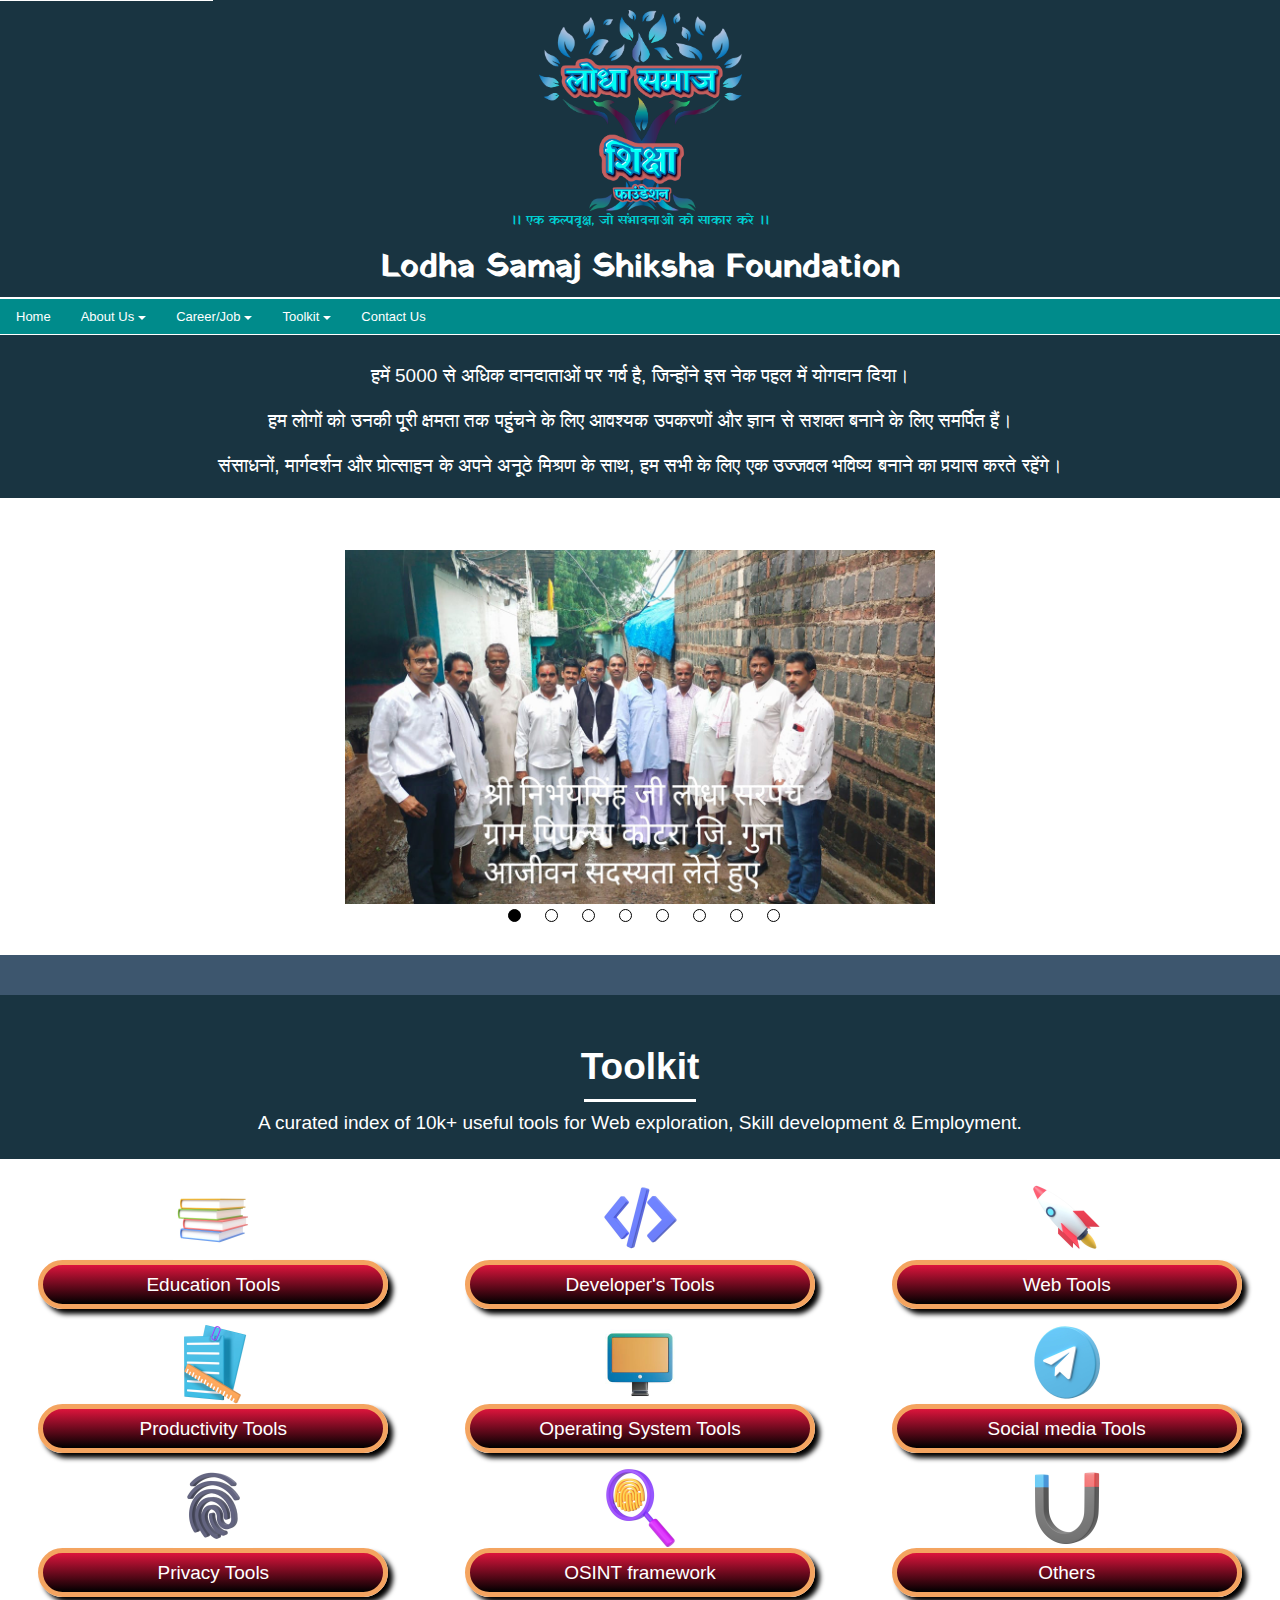
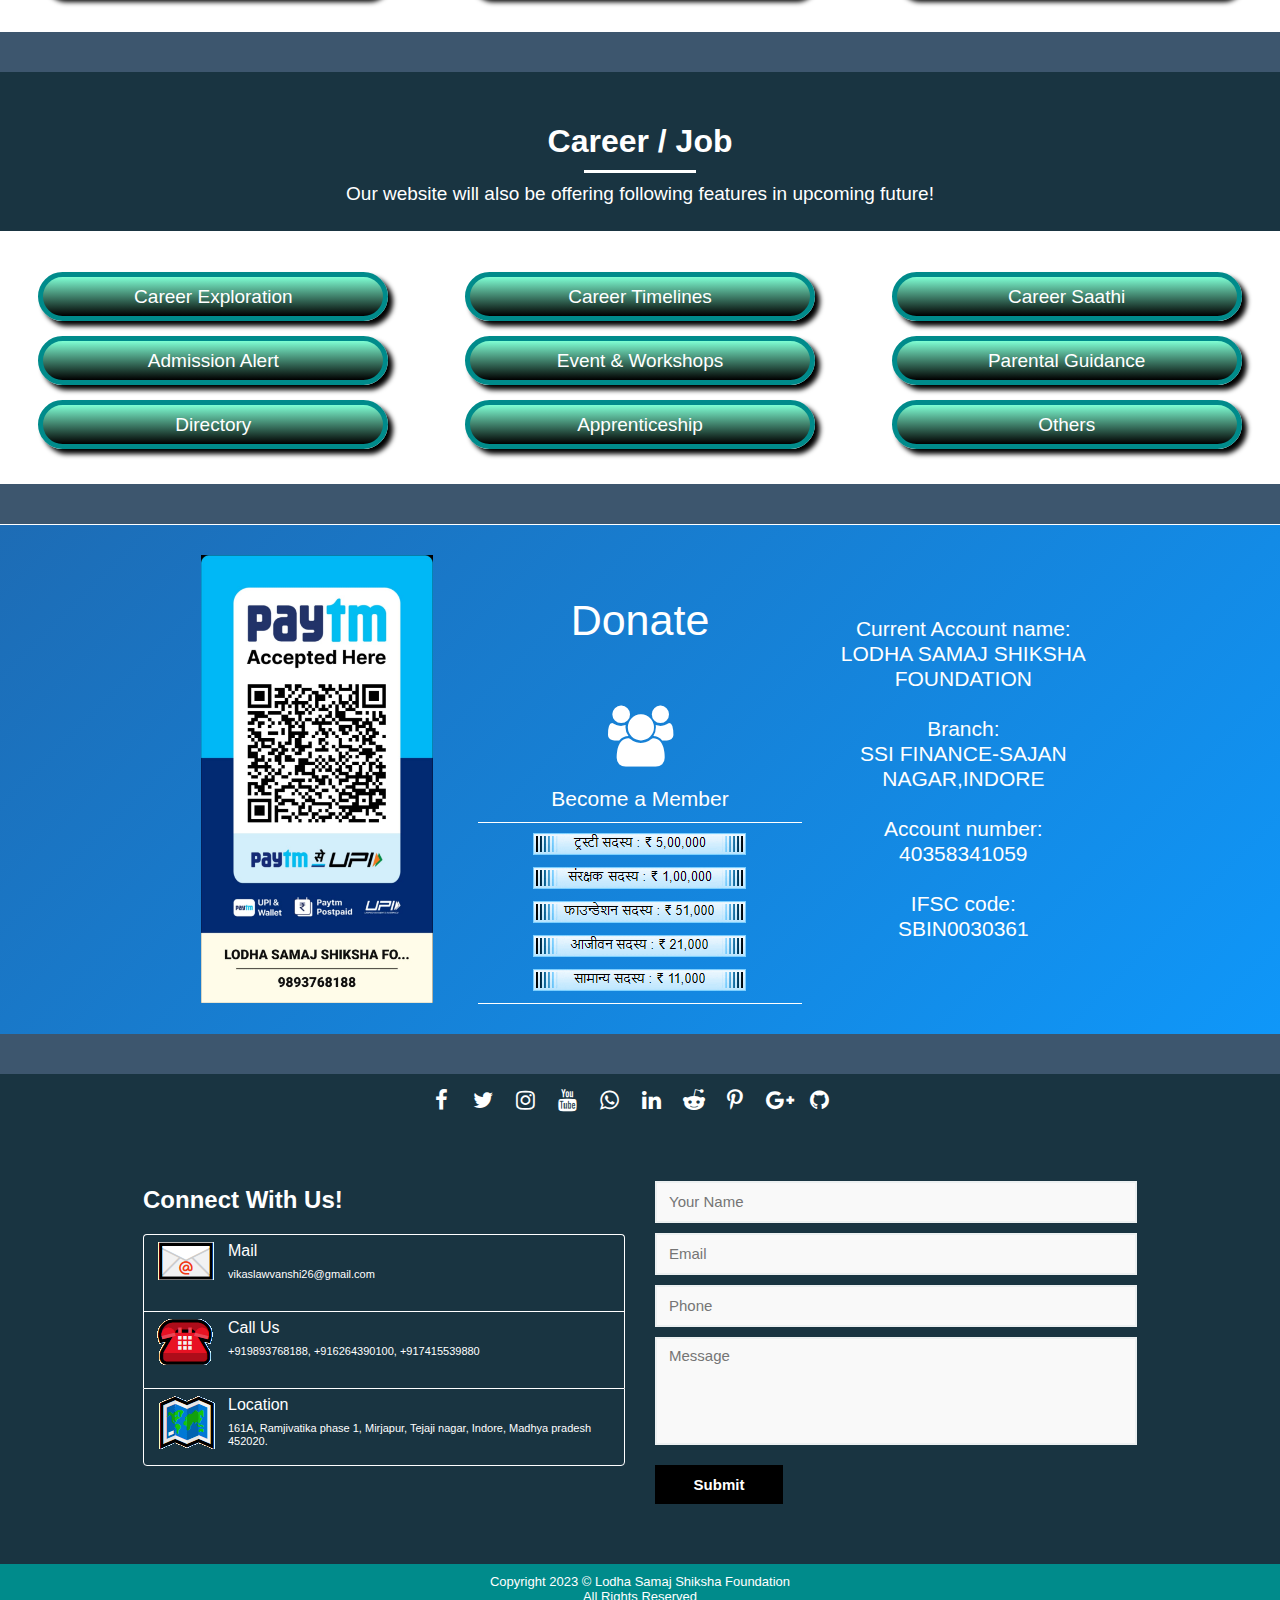
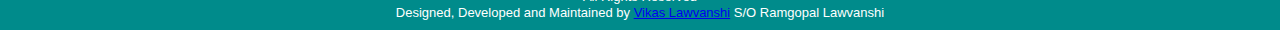
<file: index.html>
<!doctype html>
<html>
<head>
<meta charset="utf-8">
<title>Lodha samaj shiksha foundation</title>
<meta name="description" content="लोधा समाज शिक्षा फाउंडेशन
।। एक कल्पवृक्ष, जो  संभावनाओ को साकार करे ।।  

We are dedicated to empower people with the tools and knowledge they need to reach their full potential. 
लोधा समाज शिक्षा फाउंडेशन
।। एक कल्पवृक्ष, जो  संभावनाओ को साकार करे ।।  

We are dedicated to empower people with the tools and knowledge they need to reach their full potential. 
">
<meta name="keywords" content="Lodha Samaj Shiksha Foundation लोधा समाज शिक्षा फाउंडेशन
Lodha Samaj Shiksha Foundation लोधा समाज शिक्षा फाउंडेशन
">
<meta name="author" content="Vikas Lawvanshi">
<meta name="viewport" content="width=device-width, initial-scale=1.0">
</head>
<body>
<div id="wb_LayoutGrid1">
<div id="LayoutGrid1">
<div class="row">
<div class="col-1">
</div>
<div class="col-2">
</div>
</div>
</div>
</div>
<div id="wb_LayoutGrid2">
<div id="LayoutGrid2">
<div class="row">
<div class="col-1">
<div id="wb_Image1" style="display:inline-block;width:203px;height:201px;z-index:0;">
<a href="./index.html"><img src="images/Asset 2@1.5x.png" id="Image1" alt="" width="203" height="202"></a>
</div>
<div id="wb_Text3">
<p>।। एक कल्पवृक्ष, जो&nbsp; संभावनाओ को साकार करे ।।</p>
<br>
</div>
<div id="wb_Heading1" style="display:inline-block;width:100%;z-index:2;">
<h1 id="Heading1">Lodha Samaj Shiksha Foundation</h1>
</div>
</div>
</div>
</div>
</div>
<div id="wb_LayoutGrid3">
<div id="LayoutGrid3">
<div class="row">
<div class="col-1">
</div>
</div>
</div>
</div>
<div id="wb_LayoutGrid4">
<div id="LayoutGrid4">
<div class="row">
<div class="col-1">
</div>
<div class="col-2">
</div>
<div class="col-3">
</div>
</div>
</div>
</div>
<div id="wb_LayoutGrid5">
<div id="LayoutGrid5">
<div class="row">
<div class="col-1">
<div id="wb_DropdownMenu1" style="display:inline-block;width:100%;z-index:3;">
<div id="DropdownMenu1" class="DropdownMenu1" style ="width:100%;height:auto !important;">
<div class="container">
<div class="navbar-header">
<button title="Dropdown Menu" type="button" class="navbar-toggle" data-bs-toggle="collapse" data-bs-target=".DropdownMenu1-navbar-collapse">
<span class="icon-bar"></span>
<span class="icon-bar"></span>
<span class="icon-bar"></span>
</button>
</div>
<div class="DropdownMenu1-navbar-collapse collapse">
<ul class="nav navbar-nav">
<li class="nav-item">
<a href="" class="nav-link">Home</a>
</li>
<li class="nav-item dropdown">
<a href="#" class="dropdown-toggle" data-bs-placement="bottom-start" data-bs-toggle="dropdown">About Us<b class="caret"></b></a>
<ul class="dropdown-menu">
<li class="nav-item dropdown-item">
<a href="" class="nav-link"><i class="fa fa-question-circle-o"></i>Who we are</a>
</li>
<li class="nav-item dropdown-item">
<a href="./vision&mission.html" class="nav-link"><i class="fa fa-hand-peace-o"></i>Vision & Mission</a>
</li>
<li class="nav-item dropdown-item">
<a href="./pdf/LSSF niyamavali.pdf" class="nav-link"><i class="fa fa-book"></i>Rulebook</a>
</li>
<li class="nav-item dropdown-item">
<a href="" class="nav-link"><i class="fa fa-users"></i>Our members</a>
</li>
<li class="nav-item dropdown-item">
<a href="" class="nav-link">Journey of LSSF</a>
</li>
<li class="nav-item dropdown-item">
<a href="" class="nav-link">Annual reports/Briefing of Meetings</a>
</li>
<li class="nav-item dropdown-item">
<a href="" class="nav-link">Media</a>
</li>
<li class="nav-item dropdown-item">
<a href="" class="nav-link">Our partners</a>
</li>
</ul>
</li>
<li class="nav-item dropdown">
<a href="#" class="dropdown-toggle" data-bs-placement="bottom-start" data-bs-toggle="dropdown">Career/Job<b class="caret"></b></a>
<ul class="dropdown-menu">
<li class="nav-item dropdown-item">
<a href="./career-exploration.html" class="nav-link">Career Exploration</a>
</li>
<li class="nav-item dropdown-item">
<a href="" class="nav-link">School/College/Coaching/Hostel Directory</a>
</li>
<li class="nav-item dropdown-item">
<a href="" class="nav-link">Career Timelines(pathways)</a>
</li>
<li class="nav-item dropdown-item">
<a href="" class="nav-link">Scholarship & Talent search Exams</a>
</li>
<li class="nav-item dropdown-item">
<a href="" class="nav-link">Apprenticeship Training</a>
</li>
<li class="nav-item dropdown-item">
<a href="" class="nav-link">Career Saathi</a>
</li>
<li class="nav-item dropdown-item">
<a href="" class="nav-link">Events & Workshop schedules</a>
</li>
<li class="nav-item dropdown-item">
<a href="" class="nav-link">Parental guidance</a>
</li>
</ul>
</li>
<li class="nav-item dropdown">
<a href="#" class="dropdown-toggle" data-bs-placement="bottom-start" data-bs-toggle="dropdown">Toolkit<b class="caret"></b></a>
<ul class="dropdown-menu">
<li class="nav-item dropdown-item">
<a href="https://nexustoolkit789.netlify.app/edutools.html" target="_blank" class="nav-link">Edu</a>
</li>
<li class="nav-item dropdown-item">
<a href="https://nexustoolkit789.netlify.app/webtools.html" target="_blank" class="nav-link">Web</a>
</li>
<li class="nav-item dropdown-item">
<a href="https://nexustoolkit789.netlify.app/privacytools.html" class="nav-link">Privacy</a>
</li>
<li class="nav-item dropdown-item">
<a href="https://nexustoolkit789.netlify.app/devtools.html" class="nav-link">Dev</a>
</li>
<li class="nav-item dropdown-item">
<a href="https://nexustoolkit789.netlify.app/tglimits.html" class="nav-link">Telegram</a>
</li>
<li class="nav-item dropdown-item">
<a href="" class="nav-link">OS (Windows, Linux, iOS, Android)</a>
</li>
<li class="nav-item dropdown-item">
<a href="https://nexustoolkit789.netlify.app/torrents.html" class="nav-link">Torrent</a>
</li>
<li class="nav-item dropdown-item">
<a href="https://nexustoolkit789.netlify.app/productivity.html" class="nav-link">Productivity</a>
</li>
<li class="nav-item dropdown-item">
<a href="https://osintframework.com/" target="_blank" class="nav-link">OSINT framework</a>
</li>
</ul>
</li>
<li class="nav-item">
<a href="./contact-us.html" class="nav-link">Contact Us</a>
</li>
</ul>
</div>
</div>
</div>
</div>
</div>
</div>
</div>
</div>


<div id="wb_LayoutGrid6">
<div id="LayoutGrid6">
<div class="row">
<div class="col-1">
</div>
<div class="col-2">
</div>
</div>
</div>
</div>
<div id="wb_LayoutGrid7">
<div id="LayoutGrid7">
<div class="row">
<div class="col-1">
<div id="wb_Heading6" style="display:inline-block;width:100%;z-index:9;">
<h2 id="Heading6">हमें 5000 से अधिक दानदाताओं पर गर्व है, जिन्होंने इस नेक पहल में योगदान दिया।<br><br>हम लोगों को उनकी पूरी क्षमता तक पहुंचने के लिए आवश्यक उपकरणों और ज्ञान से सशक्त बनाने के लिए समर्पित हैं।<br><br>संसाधनों, मार्गदर्शन और प्रोत्साहन के अपने अनूठे मिश्रण के साथ, हम सभी के लिए एक उज्जवल भविष्य बनाने का प्रयास करते रहेंगे।<br></h2>
</div>
</div>
</div>
</div>
</div>
<div id="wb_LayoutGrid8">
<div id="LayoutGrid8">
<div class="row">
<div class="col-1">
</div>
<div class="col-2">
</div>
</div>
</div>
</div>
<div id="wb_LayoutGrid14">
<div id="LayoutGrid14">
<div class="row">
<div class="col-1">
</div>
</div>
</div>
</div>
<div id="wb_LayoutGrid9">
<div id="LayoutGrid9">
<div class="row">
<div class="col-1">
<div id="wb_SlideShow2" style="z-index:10;">
<div id="SlideShow2" data-bs-ride="carousel" class="carousel slide">
<ol class="carousel-indicators">
<li data-bs-target="#SlideShow2" data-bs-slide-to="0" class="active"></li>
<li data-bs-target="#SlideShow2" data-bs-slide-to="1"></li>
<li data-bs-target="#SlideShow2" data-bs-slide-to="2"></li>
<li data-bs-target="#SlideShow2" data-bs-slide-to="3"></li>
<li data-bs-target="#SlideShow2" data-bs-slide-to="4"></li>
<li data-bs-target="#SlideShow2" data-bs-slide-to="5"></li>
<li data-bs-target="#SlideShow2" data-bs-slide-to="6"></li>
<li data-bs-target="#SlideShow2" data-bs-slide-to="7"></li>
</ol>
<div class="carousel-inner">
<div class="carousel-item active">
<div class="thumbnails">
<div class="thumbnail">
<img class="image" loading="lazy" width="1200" height="720" src="images/IMG_20210808_191355.jpg" alt="" title="">
</div>
</div>
</div>
<div class="carousel-item">
<div class="thumbnails">
<div class="thumbnail">
<img class="image" loading="lazy" width="1200" height="720" src="images/IMG_20210811_093323.jpg" alt="" title="">
</div>
</div>
</div>
<div class="carousel-item">
<div class="thumbnails">
<div class="thumbnail">
<img class="image" loading="lazy" width="1200" height="720" src="images/IMG_20210830_165416.jpg" alt="" title="">
</div>
</div>
</div>
<div class="carousel-item">
<div class="thumbnails">
<div class="thumbnail">
<img class="image" loading="lazy" width="1200" height="720" src="images/IMG_20220601_175115.jpg" alt="" title="">
</div>
</div>
</div>
<div class="carousel-item">
<div class="thumbnails">
<div class="thumbnail">
<img class="image" loading="lazy" width="1200" height="720" src="images/IMG_20220602_232115.jpg" alt="" title="">
</div>
</div>
</div>
<div class="carousel-item">
<div class="thumbnails">
<div class="thumbnail">
<img class="image" loading="lazy" width="1200" height="720" src="images/IMG_20220823_125725.jpg" alt="" title="">
</div>
</div>
</div>
<div class="carousel-item">
<div class="thumbnails">
<div class="thumbnail">
<img class="image" loading="lazy" width="1200" height="720" src="images/IMG-20220412-WA0010.jpg" alt="" title="">
</div>
</div>
</div>
<div class="carousel-item">
<div class="thumbnails">
<div class="thumbnail">
<img class="image" loading="lazy" width="1200" height="720" src="images/IMG-20221122-WA0010.jpg" alt="" title="">
</div>
</div>
</div>
</div>
</div>
<div id="SlideShow2_back" style="position:absolute;left:0px;top:49%;width:10px;height:10px;z-index:999"><a href="#SlideShow2" data-bs-slide="prev" class="carousel-control-prev" role="button"><span class="carousel-control-prev-icon" aria-hidden="true"></span></a></div>
<div id="SlideShow2_next" style="position:absolute;right:0px;top:49%;width:10px;height:10px;z-index:999"><a href="#SlideShow2" data-bs-slide="next" class="carousel-control-next" role="button"><span class="carousel-control-next-icon" aria-hidden="true"></span></a></div>
</div>
</div>
</div>
</div>
</div>
<div id="wb_LayoutGrid10">
<div id="LayoutGrid10">
<div class="row">
<div class="col-1">
</div>
</div>
</div>
</div>
<div id="wb_LayoutGrid26">
<div id="LayoutGrid26-overlay"></div>
<div id="LayoutGrid26">
<div class="row">
<div class="col-1">
<hr id="HorizontalLine3" style="display:block;width: 100%;z-index:11;">
</div>
</div>
</div>
</div>
<div id="wb_LayoutGrid12">
<div id="LayoutGrid12">
<div class="row">
<div class="col-1">
<div id="wb_Heading4" style="display:inline-block;width:100%;z-index:12;">
<h1 id="Heading4">Toolkit</h1>
</div>
<div id="wb_Shape2" style="display:inline-block;width:112px;height:3px;z-index:13;position:relative;">
<div id="Shape2"></div>
</div>
<div id="wb_Heading3" style="display:inline-block;width:100%;z-index:14;">
<h2 id="Heading3">A curated index of 10k+ useful tools for Web exploration, Skill development & Employment.</h2>
</div>
</div>
</div>
</div>
</div>
<div id="wb_LayoutGrid20">
<div id="LayoutGrid20">
<div class="row">
<div class="col-1">
</div>
<div class="col-2">
</div>
</div>
</div>
</div>
<div id="wb_LayoutGrid23">
<div id="LayoutGrid23">
<div class="row">
<div class="col-1">
<div id="wb_LayoutGrid28">
<div id="LayoutGrid28">
<div class="row">
<div class="col-1">
<div id="wb_Image2" style="display:inline-block;width:100%;height:auto;z-index:15;">
<img src="edu.jpeg" id="Image2" alt="" width="263" height="263">
</div>
<a id="Button21" href="https://nexustoolkit789.netlify.app/edutools.html" style="display:block;width: 100%;;height:49px;z-index:16;">Education Tools</a>
</div>
</div>
</div>
</div>
</div>
<div class="col-2">
<div id="wb_LayoutGrid27">
<div id="LayoutGrid27">
<div class="row">
<div class="col-1">
<div id="wb_Image3" style="display:inline-block;width:100%;height:auto;z-index:18;">
<img src="dev.jpeg" id="Image3" alt="" width="263" height="263">
</div>
<a id="Button30" href="https://nexustoolkit789.netlify.app/devtools.html" style="display:block;width: 100%;;height:49px;z-index:19;">Developer's Tools</a>
</div>
</div>
</div>
</div>
</div>
<div class="col-3">
<div id="wb_LayoutGrid13">
<div id="LayoutGrid13">
<div class="row">
<div class="col-1">
<div id="wb_Image4" style="display:inline-block;width:100%;height:auto;z-index:21;">
<img src="rocket.jpeg" id="Image4" alt="" width="263" height="263">
</div>
<a id="Button29" href="https://nexustoolkit789.netlify.app/webtools.html" style="display:block;width: 100%;;height:49px;z-index:22;">Web Tools</a>
</div>
</div>
</div>
</div>
</div>
</div>
</div>
</div>
<div id="wb_LayoutGrid11">
<div id="LayoutGrid11">
<div class="row">
<div class="col-1">
<div id="wb_LayoutGrid29">
<div id="LayoutGrid29">
<div class="row">
<div class="col-1">
<div id="wb_Image5" style="display:inline-block;width:100%;height:auto;z-index:24;">
<img src="productivity.jpeg" id="Image5" alt="" width="263" height="263">
</div>
<a id="Button19" href="https://nexustoolkit789.netlify.app/productivity.html" style="display:block;width: 100%;;height:49px;z-index:25;">Productivity Tools</a>
</div>
</div>
</div>
</div>
</div>
<div class="col-2">
<div id="wb_LayoutGrid37">
<div id="LayoutGrid37">
<div class="row">
<div class="col-1">
<div id="wb_Image6" style="display:inline-block;width:100%;height:auto;z-index:27;">
<img src="linux.jpeg" id="Image6" alt="" width="263" height="263">
</div>
<a id="Button9" href="https://nexustoolkit789.netlify.app/edutools.html" style="display:block;width: 100%;;height:49px;z-index:28;">Operating System Tools</a>
</div>
</div>
</div>
</div>
</div>
<div class="col-3">
<div id="wb_LayoutGrid30">
<div id="LayoutGrid30">
<div class="row">
<div class="col-1">
<div id="wb_Image7" style="display:inline-block;width:100%;height:auto;z-index:30;">
<img src="telegram.jpeg" id="Image7" alt="" width="263" height="263">
</div>
<a id="Button8" href="https://nexustoolkit789.netlify.app/tglimits.html" style="display:block;width: 100%;;height:49px;z-index:31;">Social media Tools</a>
</div>
</div>
</div>
</div>
</div>
</div>
</div>
</div>
<div id="wb_LayoutGrid31">
<div id="LayoutGrid31">
<div class="row">
<div class="col-1">
<div id="wb_LayoutGrid34">
<div id="LayoutGrid34">
<div class="row">
<div class="col-1">
<div id="wb_Image8" style="display:inline-block;width:100%;height:auto;z-index:33;">
<img src="privacy.jpeg" id="Image8" alt="" width="263" height="263">
</div>
<a id="Button7" href="https://nexustoolkit789.netlify.app/privacytools.html" style="display:block;width: 100%;;height:49px;z-index:34;">Privacy Tools</a>
</div>
</div>
</div>
</div>
</div>
<div class="col-2">
<div id="wb_LayoutGrid33">
<div id="LayoutGrid33">
<div class="row">
<div class="col-1">
<div id="wb_Image10" style="display:inline-block;width:100%;height:auto;z-index:36;">
<img src="osint.jpeg" id="Image10" alt="" width="263" height="263">
</div>
<a id="Button6" href="https://osintframework.com/" style="display:block;width: 100%;;height:49px;z-index:37;">OSINT framework</a>
</div>
</div>
</div>
</div>
</div>
<div class="col-3">
<div id="wb_LayoutGrid36">
<div id="LayoutGrid36">
<div class="row">
<div class="col-1">
<div id="wb_Image9" style="display:inline-block;width:100%;height:auto;z-index:39;">
<img src="torrent.jpeg" id="Image9" alt="" width="263" height="263">
</div>
<a id="Button5" href="https://nexustoolkit789.netlify.app/torrents.html" style="display:block;width: 100%;;height:49px;z-index:40;">Others</a>
</div>
</div>
</div>
</div>
</div>
</div>
</div>
</div>
<div id="wb_LayoutGrid15">
<div id="LayoutGrid15-overlay"></div>
<div id="LayoutGrid15">
<div class="row">
<div class="col-1">
<hr id="HorizontalLine1" style="display:block;width: 100%;z-index:42;">
</div>
</div>
</div>
</div>
<div id="wb_LayoutGrid17">
<div id="LayoutGrid17">
<div class="row">
<div class="col-1">
<div id="wb_Heading14" style="display:inline-block;width:100%;z-index:43;">
<h1 id="Heading14">Career / Job</h1>
</div>
<div id="wb_Shape3" style="display:inline-block;width:112px;height:3px;z-index:44;position:relative;">
<div id="Shape3"></div>
</div>
<div id="wb_Heading2" style="display:inline-block;width:100%;z-index:45;">
<h2 id="Heading2">Our website will also be offering following features in upcoming future!</h2>
</div>
</div>
</div>
</div>
</div>
<div id="wb_LayoutGrid18">
<div id="LayoutGrid18">
<div class="row">
<div class="col-1">
</div>
<div class="col-2">
</div>
<div class="col-3">
</div>
</div>
</div>
</div>
<div id="wb_LayoutGrid38">
<div id="LayoutGrid38">
<div class="row">
<div class="col-1">
<div id="wb_LayoutGrid40">
<div id="LayoutGrid40">
<div class="row">
<div class="col-1">
<a id="Button2" href="./career-exploration.html" style="display:block;width: 100%;;height:49px;z-index:46;">Career Exploration</a>
</div>
</div>
</div>
</div>
</div>
<div class="col-2">
<div id="wb_LayoutGrid39">
<div id="LayoutGrid39">
<div class="row">
<div class="col-1">
<a id="Button1" href="https://nexustoolkit789.netlify.app/edutools.html" style="display:block;width: 100%;;height:49px;z-index:48;">Career Timelines</a>
</div>
</div>
</div>
</div>
</div>
<div class="col-3">
<div id="wb_LayoutGrid48">
<div id="LayoutGrid48">
<div class="row">
<div class="col-1">
<a id="Button3" href="https://nexustoolkit789.netlify.app/edutools.html" style="display:block;width: 100%;;height:49px;z-index:50;">Career Saathi</a>
</div>
</div>
</div>
</div>
</div>
</div>
</div>
</div>
<div id="wb_LayoutGrid16">
<div id="LayoutGrid16">
<div class="row">
<div class="col-1">
<div id="wb_LayoutGrid42">
<div id="LayoutGrid42">
<div class="row">
<div class="col-1">
<a id="Button20" href="https://nexustoolkit789.netlify.app/edutools.html" style="display:block;width: 100%;;height:49px;z-index:52;">Admission Alert</a>
</div>
</div>
</div>
</div>
</div>
<div class="col-2">
<div id="wb_LayoutGrid41">
<div id="LayoutGrid41">
<div class="row">
<div class="col-1">
<a id="Button4" href="https://nexustoolkit789.netlify.app/edutools.html" style="display:block;width: 100%;;height:49px;z-index:54;">Event & Workshops</a>
</div>
</div>
</div>
</div>
</div>
<div class="col-3">
<div id="wb_LayoutGrid43">
<div id="LayoutGrid43">
<div class="row">
<div class="col-1">
<a id="Button22" href="https://nexustoolkit789.netlify.app/edutools.html" style="display:block;width: 100%;;height:49px;z-index:56;">Parental Guidance</a>
</div>
</div>
</div>
</div>
</div>
</div>
</div>
</div>
<div id="wb_LayoutGrid44">
<div id="LayoutGrid44">
<div class="row">
<div class="col-1">
<div id="wb_LayoutGrid46">
<div id="LayoutGrid46">
<div class="row">
<div class="col-1">
<a id="Button24" href="https://nexustoolkit789.netlify.app/edutools.html" style="display:block;width: 100%;;height:49px;z-index:58;">Directory</a>
</div>
</div>
</div>
</div>
</div>
<div class="col-2">
<div id="wb_LayoutGrid45">
<div id="LayoutGrid45">
<div class="row">
<div class="col-1">
<a id="Button23" href="https://nexustoolkit789.netlify.app/edutools.html" style="display:block;width: 100%;;height:49px;z-index:60;">Apprenticeship</a>
</div>
</div>
</div>
</div>
</div>
<div class="col-3">
<div id="wb_LayoutGrid47">
<div id="LayoutGrid47">
<div class="row">
<div class="col-1">
<a id="Button25" href="https://nexustoolkit789.netlify.app/edutools.html" style="display:block;width: 100%;;height:49px;z-index:62;">Others</a>
</div>
</div>
</div>
</div>
</div>
</div>
</div>
</div>
<div id="wb_LayoutGrid19">
<div id="LayoutGrid19-overlay"></div>
<div id="LayoutGrid19">
<div class="row">
<div class="col-1">
<hr id="HorizontalLine2" style="display:block;width: 100%;z-index:64;">
</div>
</div>
</div>
</div>
<div id="wb_LayoutGrid21">
<div id="LayoutGrid21">
<div class="row">
<div class="col-1">
</div>
<div class="col-2">
</div>
</div>
</div>
</div>
<div id="wb_LayoutGrid25">
<div id="LayoutGrid25">
<div class="col-1">
<div id="wb_Image15" style="display:inline-block;width:232px;height:448px;z-index:65;">
<img src="WhatsApp Image 2023-07-29 at 1.17.51 PM.jpeg" id="Image15" alt="" width="232" height="448">
</div>
</div>
<div class="col-2">
<div id="wb_Heading25" style="display:inline-block;width:100%;z-index:66;">
<h1 id="Heading25">Donate</h1>
</div>
<div id="wb_FontAwesomeIcon7" style="display:inline-block;width:65px;height:61px;text-align:center;z-index:67;">
<a href="#top" title="Top"><div id="FontAwesomeIcon7"><i class="fa fa-users"></i></div></a>
</div>
<div id="wb_Heading23" style="display:inline-block;width:100%;z-index:68;">
<h3 id="Heading23">Become a Member</h3>
</div>
<hr id="Line5" style="display:block;width: 100%;z-index:69;">
<div id="NavigationBar1" style="display:inline-block;width:213px;height:170px;z-index:70;">
<ul class="navbar">
<li><a href="https://paytm.me/ACk0-fT"><img src="images/img0062_over.gif" class="hover"><span><img src="images/img0062.gif"></span></a></li>
<li><a href="https://paytm.me/ACk0-fT"><img src="images/img0063_over.gif" class="hover"><span><img src="images/img0063.gif"></span></a></li>
<li><a href="https://paytm.me/ACk0-fT"><img src="images/img0064_over.gif" class="hover"><span><img src="images/img0064.gif"></span></a></li>
<li><a href="https://paytm.me/ACk0-fT"><img src="images/img0065_over.gif" class="hover"><span><img src="images/img0065.gif"></span></a></li>
<li><a href="https://paytm.me/ACk0-fT"><img src="images/img0066_over.gif" class="hover"><span><img src="images/img0066.gif"></span></a></li>
</ul>
</div>
<hr id="Line4" style="display:block;width: 100%;z-index:71;">
</div>
<div class="col-3">
<div id="wb_Heading24" style="display:inline-block;width:100%;z-index:72;">
<h3 id="Heading24">Current Account name: <br>LODHA SAMAJ SHIKSHA FOUNDATION<br><br>Branch: <br>SSI FINANCE-SAJAN NAGAR,INDORE<br><br>Account number: <br>40358341059<br><br>IFSC code: <br>SBIN0030361</h3>
</div>
</div>
</div>
</div>
<div id="wb_LayoutGrid22">
<div id="LayoutGrid22-overlay"></div>
<div id="LayoutGrid22">
<div class="row">
<div class="col-1">
<hr id="HorizontalLine4" style="display:block;width: 100%;z-index:100;">
</div>
</div>
</div>
</div>
<div id="wb_LayoutGrid32">
<div id="LayoutGrid32">
<div class="row">
<div class="col-1">
<div id="wb_location-icon1" style="display:inline-block;width:22px;height:32px;text-align:center;z-index:101;">
<a href="./header_masterpage.html"><div id="location-icon1"><i class="fa fa-facebook"></i></div></a>
</div>
<div id="wb_Icon1" style="display:inline-block;width:22px;height:32px;text-align:center;z-index:102;">
<a href="./header_masterpage.html"><div id="Icon1"><i class="fa fa-twitter"></i></div></a>
</div>
<div id="wb_Icon2" style="display:inline-block;width:22px;height:32px;text-align:center;z-index:103;">
<a href="./header_masterpage.html"><div id="Icon2"><i class="fa fa-instagram"></i></div></a>
</div>
<div id="wb_Icon3" style="display:inline-block;width:22px;height:32px;text-align:center;z-index:104;">
<a href="./header_masterpage.html"><div id="Icon3"><i class="fa fa-youtube"></i></div></a>
</div>
<div id="wb_Icon4" style="display:inline-block;width:22px;height:32px;text-align:center;z-index:105;">
<a href="./header_masterpage.html"><div id="Icon4"><i class="fa fa-whatsapp"></i></div></a>
</div>
<div id="wb_Icon5" style="display:inline-block;width:22px;height:32px;text-align:center;z-index:106;">
<a href="./header_masterpage.html"><div id="Icon5"><i class="fa fa-linkedin"></i></div></a>
</div>
<div id="wb_Icon6" style="display:inline-block;width:22px;height:32px;text-align:center;z-index:107;">
<a href="./header_masterpage.html"><div id="Icon6"><i class="fa fa-reddit-alien"></i></div></a>
</div>
<div id="wb_Icon7" style="display:inline-block;width:22px;height:32px;text-align:center;z-index:108;">
<a href="./header_masterpage.html"><div id="Icon7"><i class="fa fa-pinterest-p"></i></div></a>
</div>
<div id="wb_Icon8" style="display:inline-block;width:22px;height:32px;text-align:center;z-index:109;">
<a href="./header_masterpage.html"><div id="Icon8"><i class="fa fa-google-plus"></i></div></a>
</div>
<div id="wb_Icon9" style="display:inline-block;width:22px;height:32px;text-align:center;z-index:110;">
<a href="./header_masterpage.html"><div id="Icon9"><i class="fa fa-github"></i></div></a>
</div>
</div>
</div>
</div>
</div>
<div id="wb_LayoutGrid35">
<div id="LayoutGrid35">
<div class="row">
<div class="col-1">
<div id="wb_Heading16" style="display:inline-block;width:100%;z-index:111;">
<h2 id="Heading16">Connect With Us!</h2>
</div>
<div id="wb_ListView2" style="display:inline-block;width:100%;z-index:112;">
<ul id="ListView2">
   <li class="ui-li-has-icon ui-first-child"><a href="mailto:vikaslawvanshi26@gmail.com" class="ui-state-default ui-btn"><img src="images/emoji_email.png" class="ui-li-icon">Mail<p>vikaslawvanshi26@gmail.com</p></a></li>
   <li class="ui-li-has-icon"><a href="tel:+919893768188" class="ui-state-default ui-btn"><img src="images/emoji_phone.png" class="ui-li-icon">Call Us<p>+919893768188, +916264390100, +917415539880</p></a></li>
   <li class="ui-li-has-icon ui-last-child"><a href="https://goo.gl/maps/vtYLtvAhHP7qryH57" class="ui-state-default ui-btn"><img src="images/emoji_map.png" class="ui-li-icon">Location<p>161A, Ramjivatika phase 1, Mirjapur, Tejaji nagar, Indore, Madhya pradesh 452020.</p></a></li>
</ul>
</div>
</div>
<div class="col-2">
<input type="text" id="Editbox11" style="display:block;width: 100%;height:42px;z-index:113;" name="name" value="" spellcheck="false" placeholder="Your Name">
<input type="text" id="Editbox12" style="display:block;width: 100%;height:42px;z-index:114;" name="email" value="" spellcheck="false" placeholder="Email">
<input type="text" id="Editbox13" style="display:block;width: 100%;height:42px;z-index:115;" name="phone" value="" spellcheck="false" placeholder="Phone">
<textarea name="message" id="TextArea4" style="display:block;width: 100%;;height:108px;z-index:116;" rows="4" cols="41" autocomplete="off" spellcheck="false" placeholder="Message"></textarea>
<a id="Button14" href="mailto:vikaslawvanshi26@gmail.com" style="display:inline-block;width:128px;height:39px;z-index:117;">Submit</a>
</div>
</div>
</div>
</div>
<div id="wb_LayoutGrid24">
<div id="LayoutGrid24">
<div class="row">
<div class="col-1">
<div id="wb_Text1">
<span style="color:#FFFFFF;font-family:Arial;font-size:13px;">Copyright 2023 © Lodha Samaj Shiksha Foundation<br>All Rights Reserved <br>Designed, Developed and Maintained by <a href="www.google.com" title="ravishchand">Vikas Lawvanshi</a> S/O Ramgopal Lawvanshi</span>
</div>
</div>
</div>
</div>
</div>
<link href="16x16.png" rel="icon" sizes="16x16" type="image/png">
<link href="32x32.png" rel="icon" sizes="32x32" type="image/png">
<link href="64x64.png" rel="icon" sizes="64x64" type="image/png">
<link href="120x120.png" rel="apple-touch-icon" sizes="120x120">
<link href="320x320.png" rel="apple-touch-icon" sizes="320x320">
<link href="Artboard 1@0.75x.png" rel="apple-touch-icon" sizes="643x654">
<link href="css/font-awesome.min.css" rel="stylesheet">
<link href="https://fonts.googleapis.com/css?family=Yatra+One:400&subset=devanagari,latin-ext&display=swap" rel="stylesheet">
<link href="css/LN_phase7.css" rel="stylesheet">
<link href="css/index.css" rel="stylesheet">
<div id="preloader"></div>
<script src="js/popper.min.js"></script>
<script src="js/bootstrap.min.js"></script>
<script src="js/jquery-3.6.4.min.js"></script>
<script src="js/jquery.ui.effect.min.js"></script>
<script src="js/index.js"></script>
</body>
</html>
</file>
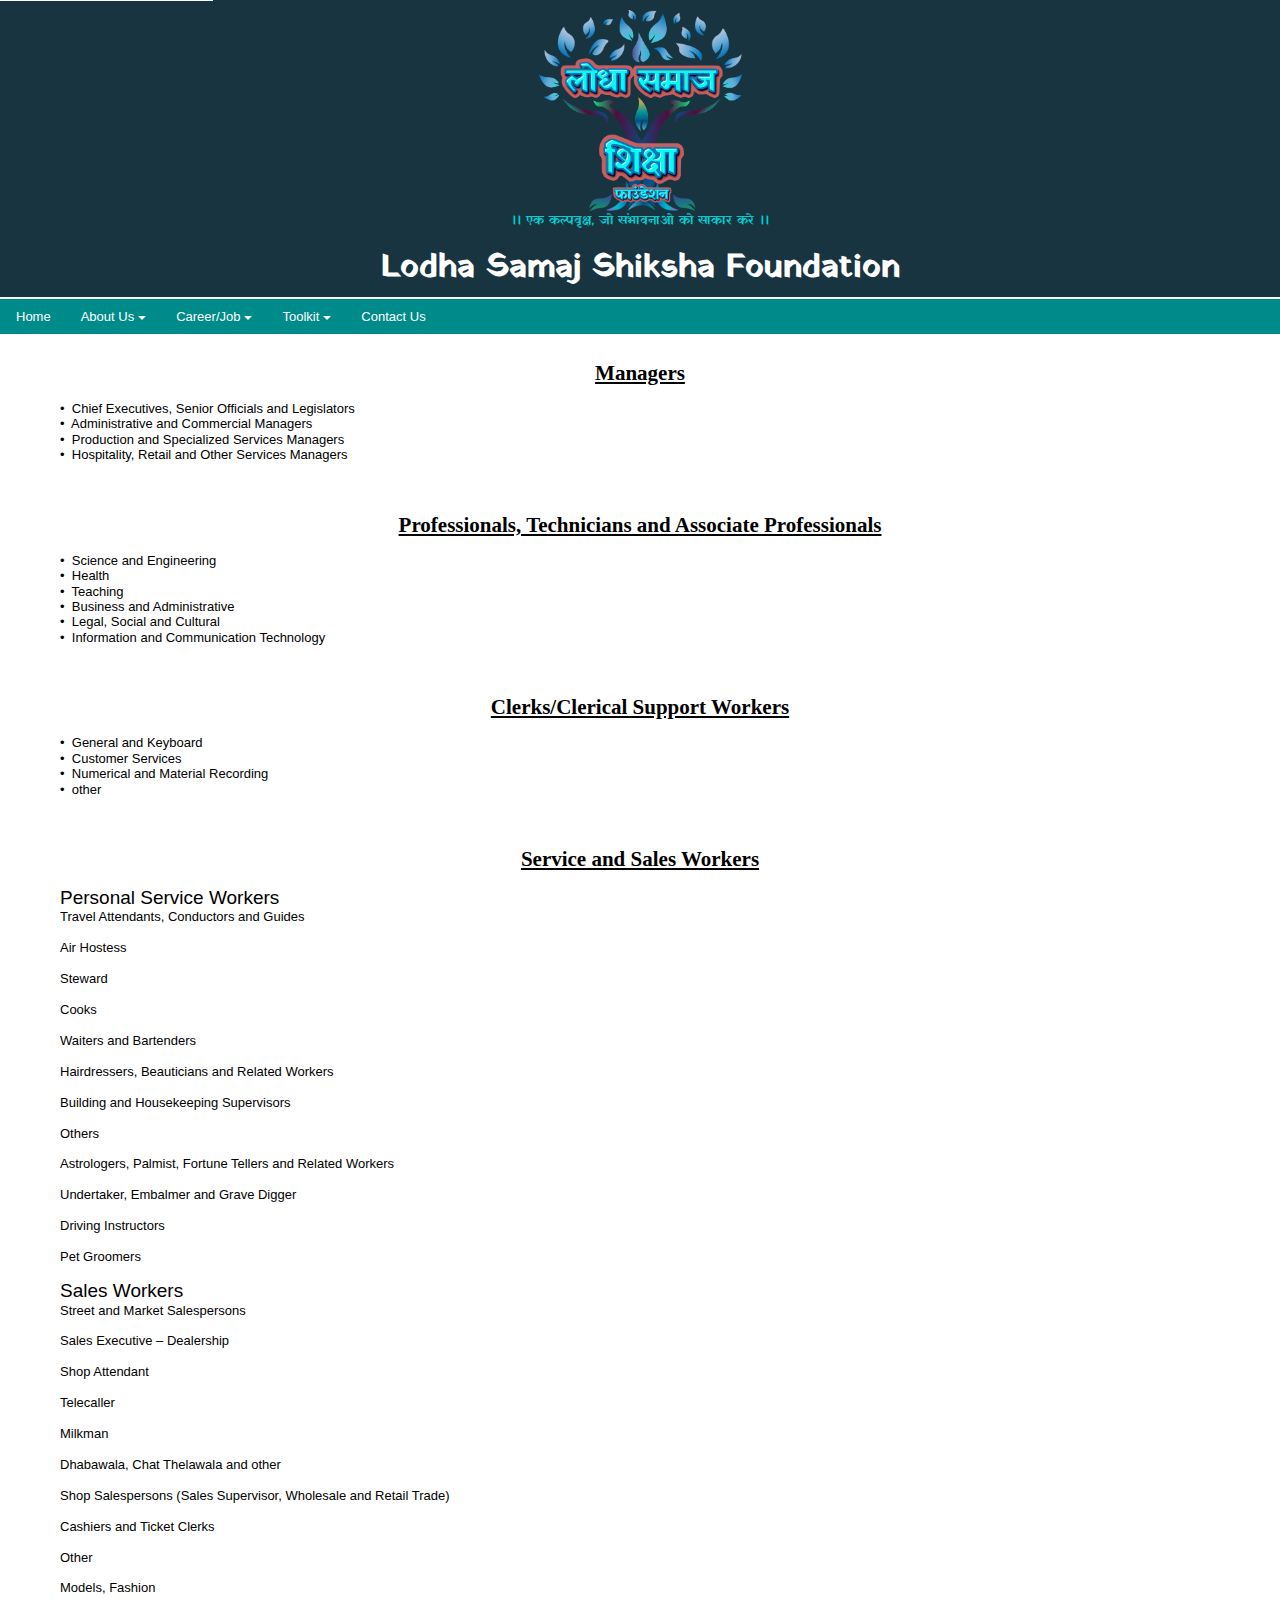
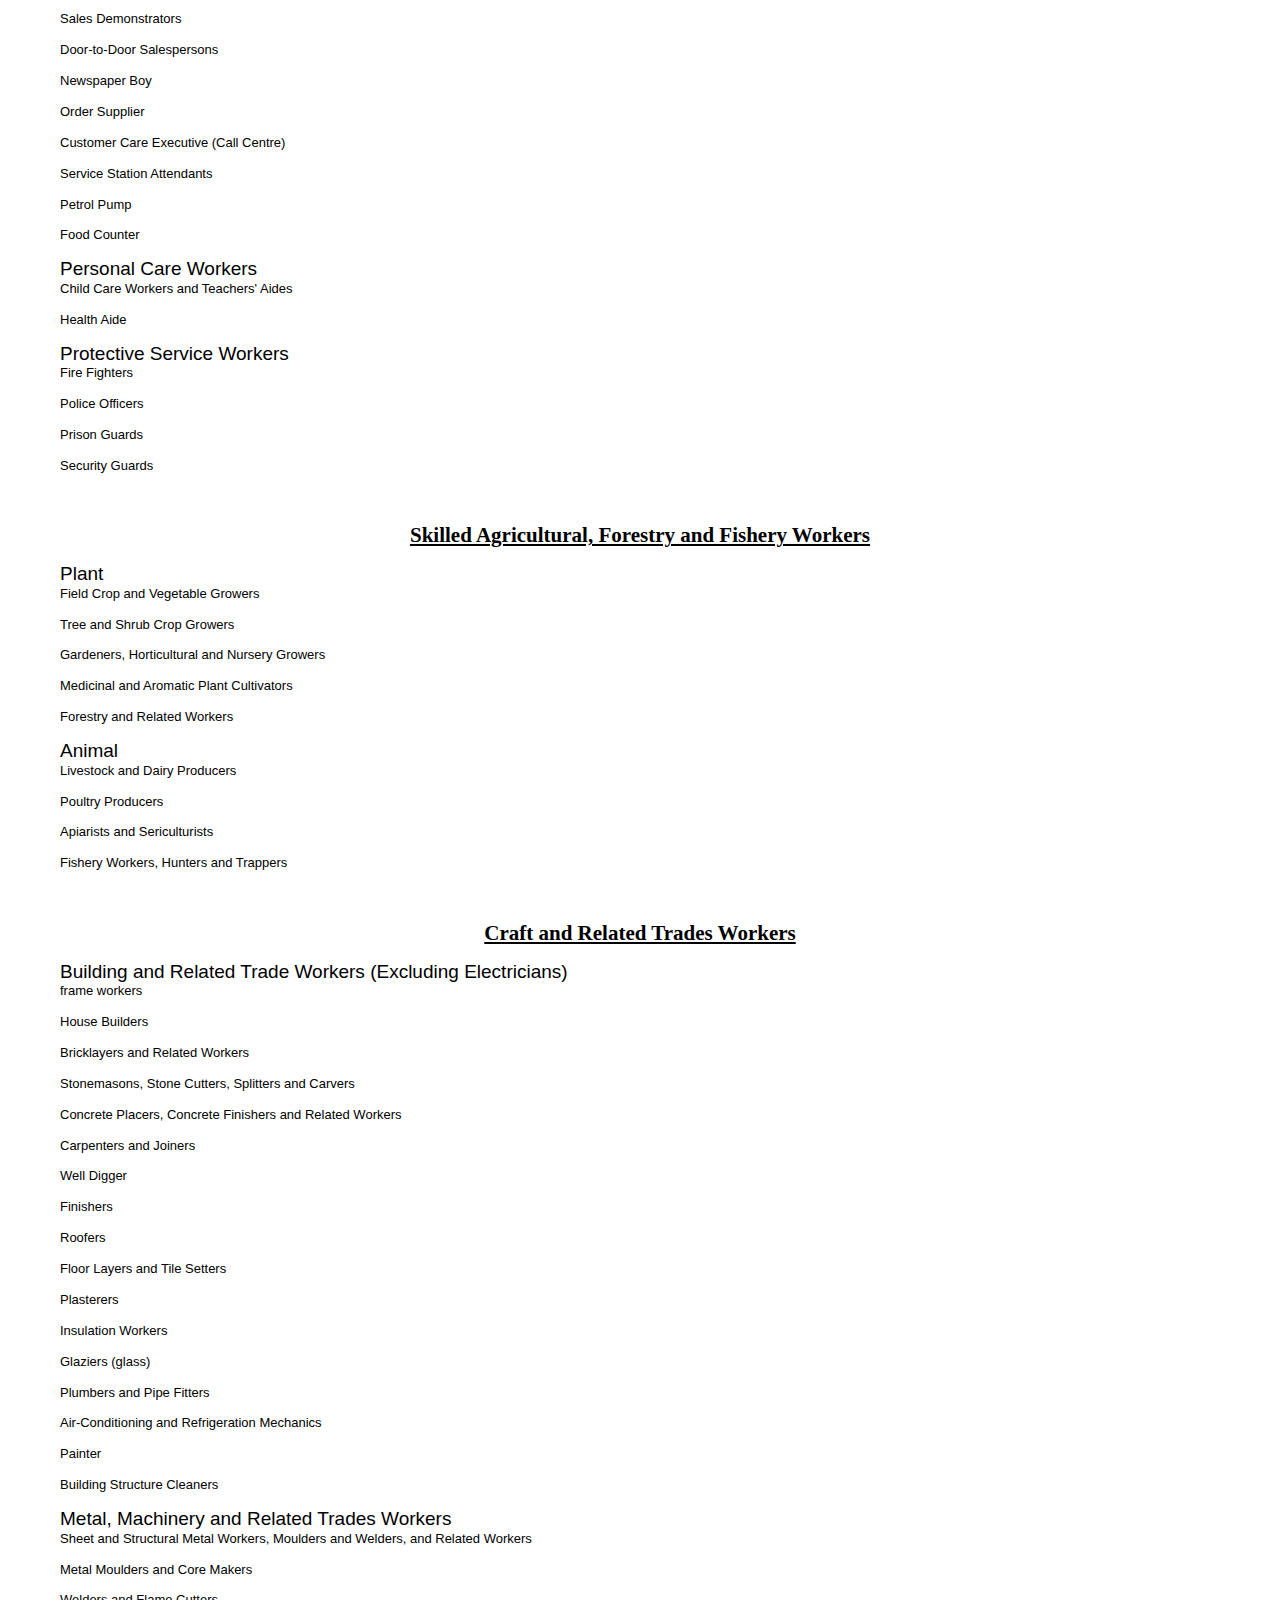
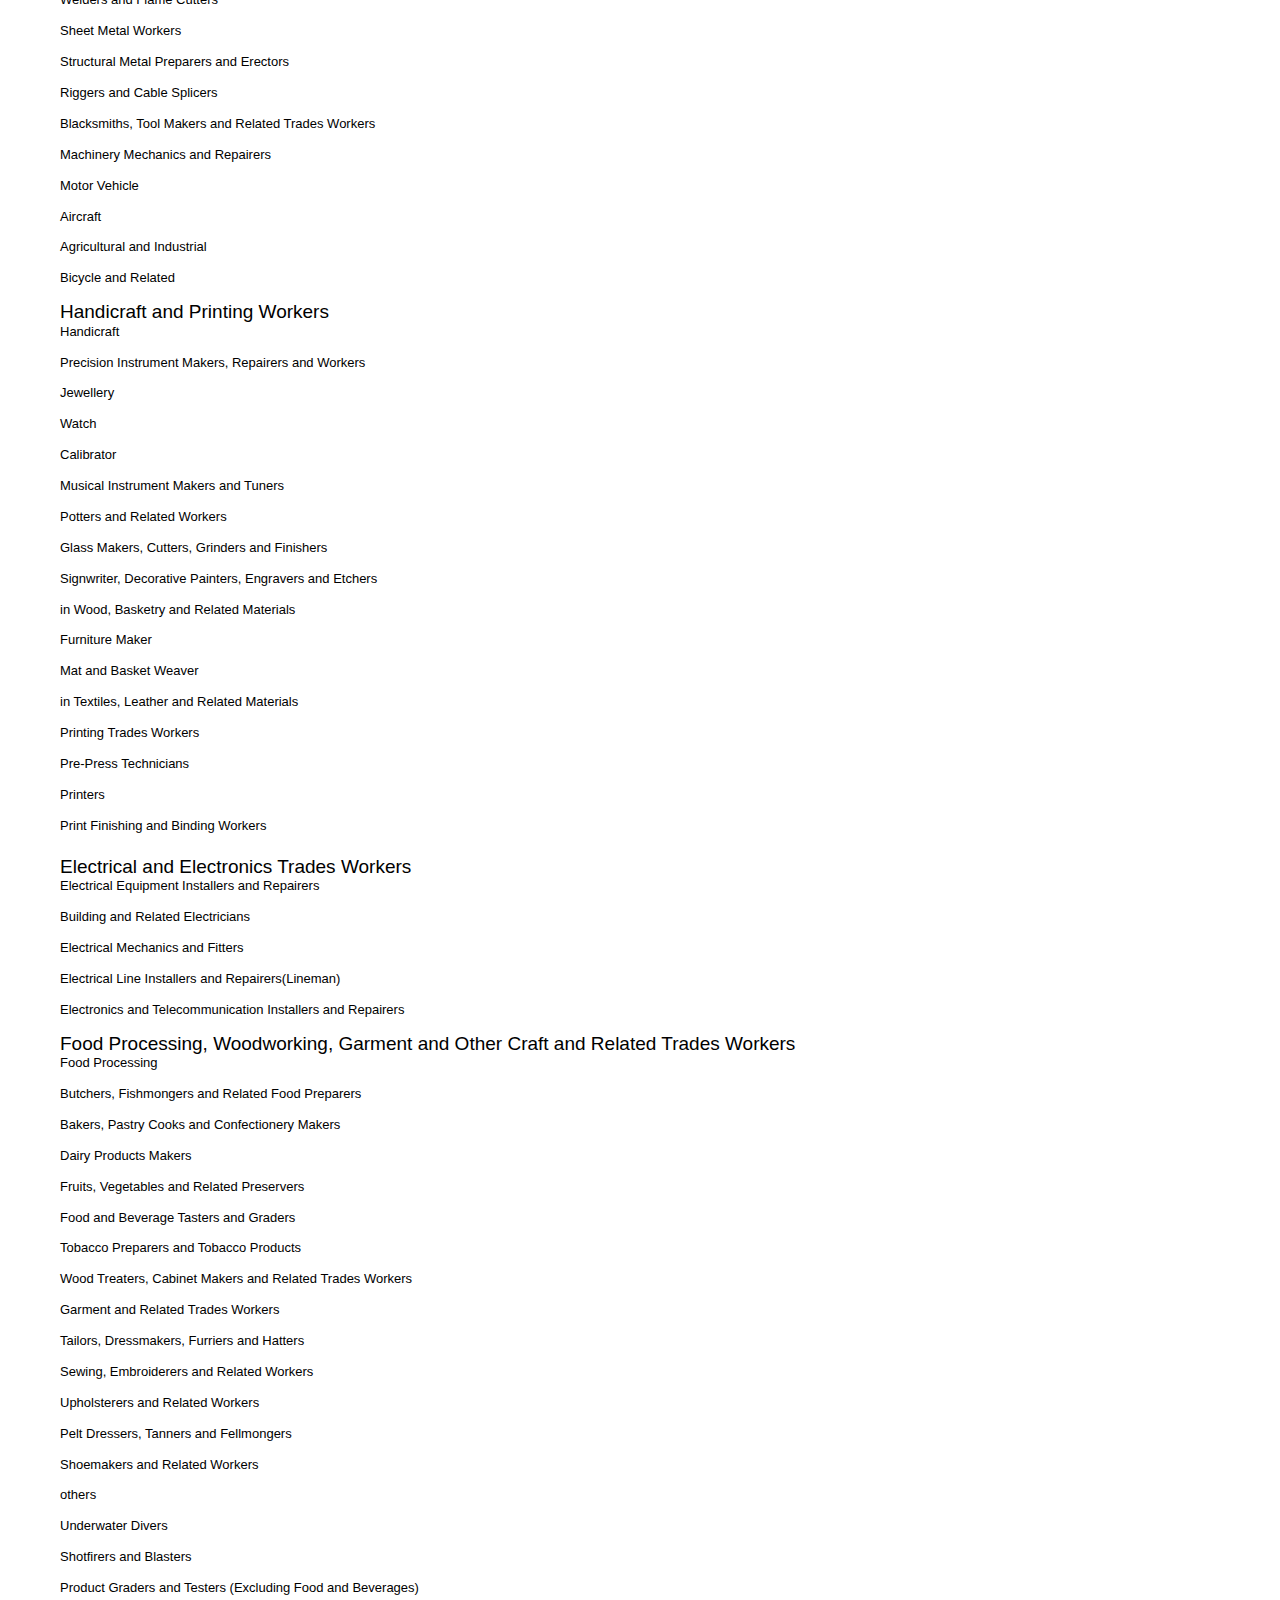
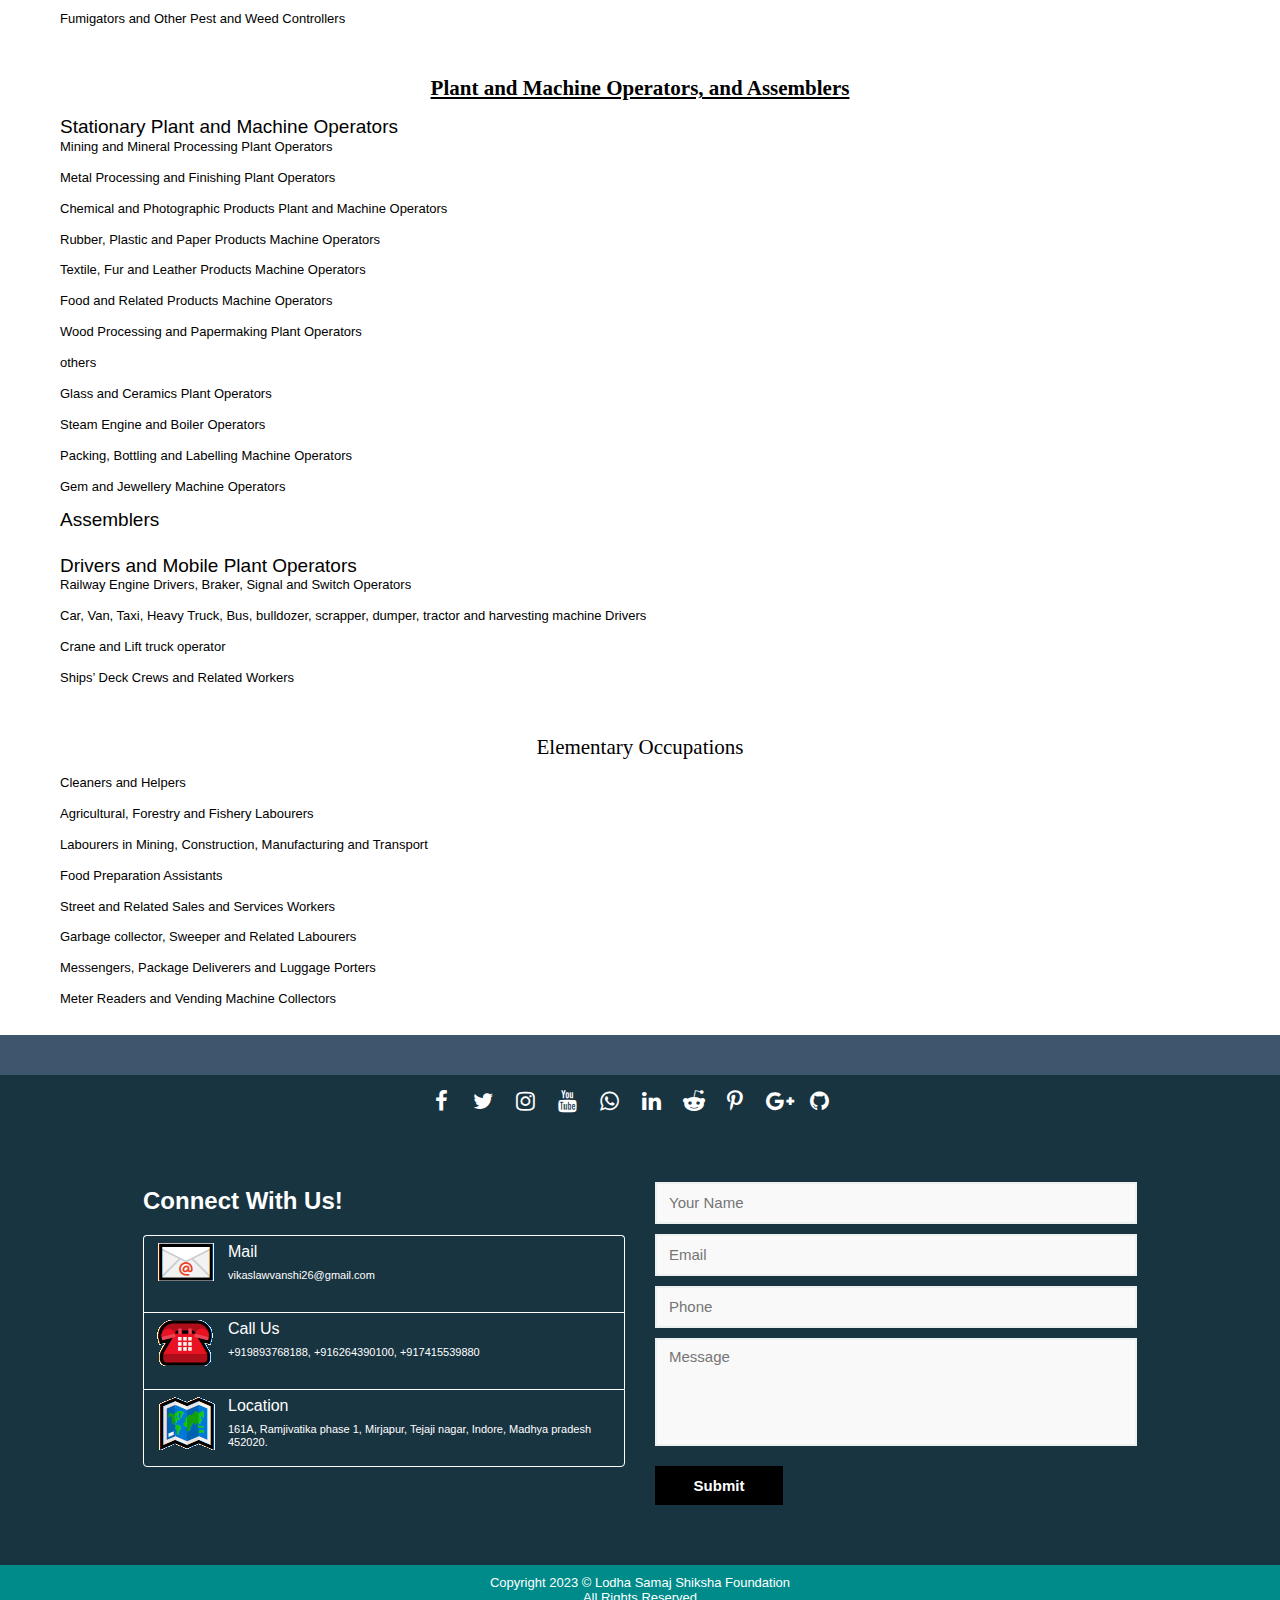
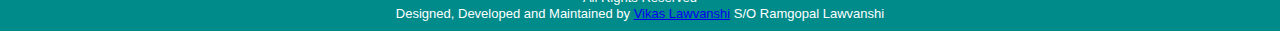
<file: career-exploration.html>
<!doctype html>
<html>
<head>
<meta charset="utf-8">
<title>Untitled Page</title>
<meta name="description" content="लोधा समाज शिक्षा फाउंडेशन
।। एक कल्पवृक्ष, जो  संभावनाओ को साकार करे ।।  

We are dedicated to empower people with the tools and knowledge they need to reach their full potential. 
लोधा समाज शिक्षा फाउंडेशन
।। एक कल्पवृक्ष, जो  संभावनाओ को साकार करे ।।  

We are dedicated to empower people with the tools and knowledge they need to reach their full potential. 
">
<meta name="keywords" content="Lodha Samaj Shiksha Foundation लोधा समाज शिक्षा फाउंडेशन
Lodha Samaj Shiksha Foundation लोधा समाज शिक्षा फाउंडेशन
">
<meta name="author" content="Vikas Lawvanshi">
<meta name="viewport" content="width=device-width, initial-scale=1.0">
</head>
<body>
<div id="wb_LayoutGrid1">
<div id="LayoutGrid1">
<div class="row">
<div class="col-1">
</div>
<div class="col-2">
</div>
</div>
</div>
</div>
<div id="wb_LayoutGrid2">
<div id="LayoutGrid2">
<div class="row">
<div class="col-1">
<div id="wb_Image1" style="display:inline-block;width:203px;height:201px;z-index:0;">
<a href="./index.html"><img src="images/Asset 2@1.5x.png" id="Image1" alt="" width="203" height="202"></a>
</div>
<div id="wb_Text3">
<p>।। एक कल्पवृक्ष, जो&nbsp; संभावनाओ को साकार करे ।।</p>
<br>
</div>
<div id="wb_Heading1" style="display:inline-block;width:100%;z-index:2;">
<h1 id="Heading1">Lodha Samaj Shiksha Foundation</h1>
</div>
</div>
</div>
</div>
</div>
<div id="wb_LayoutGrid3">
<div id="LayoutGrid3">
<div class="row">
<div class="col-1">
</div>
</div>
</div>
</div>
<div id="wb_LayoutGrid4">
<div id="LayoutGrid4">
<div class="row">
<div class="col-1">
</div>
<div class="col-2">
</div>
<div class="col-3">
</div>
</div>
</div>
</div>
<div id="wb_LayoutGrid5">
<div id="LayoutGrid5">
<div class="row">
<div class="col-1">
<div id="wb_DropdownMenu1" style="display:inline-block;width:100%;z-index:3;">
<div id="DropdownMenu1" class="DropdownMenu1" style ="width:100%;height:auto !important;">
<div class="container">
<div class="navbar-header">
<button title="Dropdown Menu" type="button" class="navbar-toggle" data-bs-toggle="collapse" data-bs-target=".DropdownMenu1-navbar-collapse">
<span class="icon-bar"></span>
<span class="icon-bar"></span>
<span class="icon-bar"></span>
</button>
</div>
<div class="DropdownMenu1-navbar-collapse collapse">
<ul class="nav navbar-nav">
<li class="nav-item">
<a href="" class="nav-link">Home</a>
</li>
<li class="nav-item dropdown">
<a href="#" class="dropdown-toggle" data-bs-placement="bottom-start" data-bs-toggle="dropdown">About Us<b class="caret"></b></a>
<ul class="dropdown-menu">
<li class="nav-item dropdown-item">
<a href="" class="nav-link"><i class="fa fa-question-circle-o"></i>Who we are</a>
</li>
<li class="nav-item dropdown-item">
<a href="./vision&mission.html" class="nav-link"><i class="fa fa-hand-peace-o"></i>Vision & Mission</a>
</li>
<li class="nav-item dropdown-item">
<a href="./pdf/LSSF niyamavali.pdf" class="nav-link"><i class="fa fa-book"></i>Rulebook</a>
</li>
<li class="nav-item dropdown-item">
<a href="" class="nav-link"><i class="fa fa-users"></i>Our members</a>
</li>
<li class="nav-item dropdown-item">
<a href="" class="nav-link">Journey of LSSF</a>
</li>
<li class="nav-item dropdown-item">
<a href="" class="nav-link">Annual reports/Briefing of Meetings</a>
</li>
<li class="nav-item dropdown-item">
<a href="" class="nav-link">Media</a>
</li>
<li class="nav-item dropdown-item">
<a href="" class="nav-link">Our partners</a>
</li>
</ul>
</li>
<li class="nav-item dropdown">
<a href="#" class="dropdown-toggle" data-bs-placement="bottom-start" data-bs-toggle="dropdown">Career/Job<b class="caret"></b></a>
<ul class="dropdown-menu">
<li class="nav-item dropdown-item">
<a href="./career-exploration.html" class="nav-link">Career Exploration</a>
</li>
<li class="nav-item dropdown-item">
<a href="" class="nav-link">School/College/Coaching/Hostel Directory</a>
</li>
<li class="nav-item dropdown-item">
<a href="" class="nav-link">Career Timelines(pathways)</a>
</li>
<li class="nav-item dropdown-item">
<a href="" class="nav-link">Scholarship & Talent search Exams</a>
</li>
<li class="nav-item dropdown-item">
<a href="" class="nav-link">Apprenticeship Training</a>
</li>
<li class="nav-item dropdown-item">
<a href="" class="nav-link">Career Saathi</a>
</li>
<li class="nav-item dropdown-item">
<a href="" class="nav-link">Events & Workshop schedules</a>
</li>
<li class="nav-item dropdown-item">
<a href="" class="nav-link">Parental guidance</a>
</li>
</ul>
</li>
<li class="nav-item dropdown">
<a href="#" class="dropdown-toggle" data-bs-placement="bottom-start" data-bs-toggle="dropdown">Toolkit<b class="caret"></b></a>
<ul class="dropdown-menu">
<li class="nav-item dropdown-item">
<a href="https://nexustoolkit789.netlify.app/edutools.html" target="_blank" class="nav-link">Edu</a>
</li>
<li class="nav-item dropdown-item">
<a href="https://nexustoolkit789.netlify.app/webtools.html" target="_blank" class="nav-link">Web</a>
</li>
<li class="nav-item dropdown-item">
<a href="https://nexustoolkit789.netlify.app/privacytools.html" class="nav-link">Privacy</a>
</li>
<li class="nav-item dropdown-item">
<a href="https://nexustoolkit789.netlify.app/devtools.html" class="nav-link">Dev</a>
</li>
<li class="nav-item dropdown-item">
<a href="https://nexustoolkit789.netlify.app/tglimits.html" class="nav-link">Telegram</a>
</li>
<li class="nav-item dropdown-item">
<a href="" class="nav-link">OS (Windows, Linux, iOS, Android)</a>
</li>
<li class="nav-item dropdown-item">
<a href="https://nexustoolkit789.netlify.app/torrents.html" class="nav-link">Torrent</a>
</li>
<li class="nav-item dropdown-item">
<a href="https://nexustoolkit789.netlify.app/productivity.html" class="nav-link">Productivity</a>
</li>
<li class="nav-item dropdown-item">
<a href="https://osintframework.com/" target="_blank" class="nav-link">OSINT framework</a>
</li>
</ul>
</li>
<li class="nav-item">
<a href="./contact-us.html" class="nav-link">Contact Us</a>
</li>
</ul>
</div>
</div>
</div>
</div>
</div>
</div>
</div>
</div>

<div id="wb_LayoutGrid6">
<div id="LayoutGrid6">
<div class="row">
<div class="col-1">
</div>
<div class="col-2">
</div>
</div>
</div>
</div>
<div id="wb_LayoutGrid7">
<div id="LayoutGrid7">
<div class="row">
<div class="col-1">
</div>
<div class="col-2">
</div>
</div>
</div>
</div>
<div id="wb_LayoutGrid8">
<div id="LayoutGrid8">
<div class="row">
<div class="col-1">
<div id="wb_Text1">
<span style="color:#000000;font-family:'Times New Roman';font-size:21px;"><strong><u>Managers</u></strong></span>
</div>
</div>
</div>
</div>
</div>
<div id="wb_LayoutGrid9">
<div id="LayoutGrid9">
<div class="row">
<div class="col-1">
<div id="wb_Text6">
<span style="color:#000000;font-family:Arial;font-size:13px;"> &#8226;&nbsp; Chief Executives, Senior Officials and Legislators<br> &#8226;&nbsp; Administrative and Commercial Managers<br> &#8226;&nbsp; Production and Specialized Services Managers<br> &#8226;&nbsp; Hospitality, Retail and Other Services Managers</span>
</div>
</div>
</div>
</div>
</div>
<div id="wb_LayoutGrid12">
<div id="LayoutGrid12">
<div class="row">
<div class="col-1">
<div id="wb_Text5">
<span style="color:#000000;font-family:'Times New Roman';font-size:21px;"><strong><u>Professionals, Technicians and Associate Professionals</u></strong></span>
</div>
</div>
</div>
</div>
</div>
<div id="wb_LayoutGrid13">
<div id="LayoutGrid13">
<div class="row">
<div class="col-1">
<div id="wb_Text7">
<span style="color:#000000;font-family:Arial;font-size:13px;"> &#8226;&nbsp; Science and Engineering<br> &#8226;&nbsp; Health<br> &#8226;&nbsp; Teaching<br> &#8226;&nbsp; Business and Administrative<br> &#8226;&nbsp; Legal, Social and Cultural<br> &#8226;&nbsp; Information and Communication Technology</span>
</div>
</div>
</div>
</div>
</div>
<div id="wb_LayoutGrid10">
<div id="LayoutGrid10">
<div class="row">
<div class="col-1">
<div id="wb_Text2">
<span style="color:#000000;font-family:'Times New Roman';font-size:21px;"><strong><u>Clerks/Clerical Support Workers</u></strong></span>
</div>
</div>
</div>
</div>
</div>
<div id="wb_LayoutGrid11">
<div id="LayoutGrid11">
<div class="row">
<div class="col-1">
<div id="wb_Text4">
<span style="color:#000000;font-family:Arial;font-size:13px;"> &#8226;&nbsp; General and Keyboard<br> &#8226;&nbsp; Customer Services<br> &#8226;&nbsp; Numerical and Material Recording<br> &#8226;&nbsp; other</span>
</div>
</div>
</div>
</div>
</div>
<div id="wb_LayoutGrid14">
<div id="LayoutGrid14">
<div class="row">
<div class="col-1">
<div id="wb_Text8">
<span style="color:#000000;font-family:'Times New Roman';font-size:21px;"><strong><u>Service and Sales Workers</u></strong></span>
</div>
</div>
</div>
</div>
</div>
<div id="wb_LayoutGrid15">
<div id="LayoutGrid15">
<div class="row">
<div class="col-1">
<div id="wb_Text9">
<span style="color:#000000;font-family:Arial;font-size:19px;">Personal Service Workers</span><span style="color:#000000;font-family:Arial;font-size:13px;"><br>Travel Attendants, Conductors and Guides<br><br>Air Hostess<br><br>Steward<br><br>Cooks<br><br>Waiters and Bartenders<br><br>Hairdressers, Beauticians and Related Workers<br><br>Building and Housekeeping Supervisors<br><br>Others<br><br>Astrologers, Palmist, Fortune Tellers and Related Workers<br><br>Undertaker, Embalmer and Grave Digger<br><br>Driving Instructors<br><br>Pet Groomers<br><br></span><span style="color:#000000;font-family:Arial;font-size:19px;">Sales Workers</span><span style="color:#000000;font-family:Arial;font-size:13px;"><br>Street and Market Salespersons<br><br>Sales Executive – Dealership<br><br>Shop Attendant<br><br>Telecaller<br><br>Milkman<br><br>Dhabawala, Chat Thelawala and other<br><br>Shop Salespersons (Sales Supervisor, Wholesale and Retail Trade)<br><br>Cashiers and Ticket Clerks<br><br>Other<br><br>Models, Fashion<br><br>Sales Demonstrators<br><br>Door-to-Door Salespersons<br><br>Newspaper Boy<br><br>Order Supplier<br><br>Customer Care Executive (Call Centre)<br><br>Service Station Attendants<br><br>Petrol Pump<br><br>Food Counter<br><br></span><span style="color:#000000;font-family:Arial;font-size:19px;">Personal Care Workers</span><span style="color:#000000;font-family:Arial;font-size:13px;"><br>Child Care Workers and Teachers' Aides<br><br>Health Aide<br><br></span><span style="color:#000000;font-family:Arial;font-size:19px;">Protective Service Workers</span><span style="color:#000000;font-family:Arial;font-size:13px;"><br>Fire Fighters<br><br>Police Officers<br><br>Prison Guards<br><br>Security Guards</span>
</div>
</div>
</div>
</div>
</div>
<div id="wb_LayoutGrid16">
<div id="LayoutGrid16">
<div class="row">
<div class="col-1">
<div id="wb_Text10">
<span style="color:#000000;font-family:'Times New Roman';font-size:21px;"><strong><u>Skilled Agricultural, Forestry and Fishery Workers</u></strong></span>
</div>
</div>
</div>
</div>
</div>
<div id="wb_LayoutGrid17">
<div id="LayoutGrid17">
<div class="row">
<div class="col-1">
<div id="wb_Text11">
<span style="color:#000000;font-family:Arial;font-size:19px;">Plant</span><span style="color:#000000;font-family:Arial;font-size:13px;"><br>Field Crop and Vegetable Growers<br><br>Tree and Shrub Crop Growers<br><br>Gardeners, Horticultural and Nursery Growers<br><br>Medicinal and Aromatic Plant Cultivators<br><br>Forestry and Related Workers<br><br></span><span style="color:#000000;font-family:Arial;font-size:19px;">Animal</span><span style="color:#000000;font-family:Arial;font-size:13px;"><br>Livestock and Dairy Producers<br><br>Poultry Producers<br><br>Apiarists and Sericulturists<br><br>Fishery Workers, Hunters and Trappers</span>
</div>
</div>
</div>
</div>
</div>
<div id="wb_LayoutGrid18">
<div id="LayoutGrid18">
<div class="row">
<div class="col-1">
<div id="wb_Text12">
<span style="color:#000000;font-family:'Times New Roman';font-size:21px;"><strong><u>Craft and Related Trades Workers</u></strong></span>
</div>
</div>
</div>
</div>
</div>
<div id="wb_LayoutGrid19">
<div id="LayoutGrid19">
<div class="row">
<div class="col-1">
<div id="wb_Text13">
<span style="color:#000000;font-family:Arial;font-size:19px;">Building and Related Trade Workers (Excluding Electricians)</span><span style="color:#000000;font-family:Arial;font-size:13px;"><br>frame workers<br><br>House Builders<br><br>Bricklayers and Related Workers<br><br>Stonemasons, Stone Cutters, Splitters and Carvers<br><br>Concrete Placers, Concrete Finishers and Related Workers<br><br>Carpenters and Joiners<br><br>Well Digger<br><br>Finishers<br><br>Roofers<br><br>Floor Layers and Tile Setters<br><br>Plasterers<br><br>Insulation Workers<br><br>Glaziers (glass)<br><br>Plumbers and Pipe Fitters<br><br>Air-Conditioning and Refrigeration Mechanics<br><br>Painter<br><br>Building Structure Cleaners<br><br></span><span style="color:#000000;font-family:Arial;font-size:19px;">Metal, Machinery and Related Trades Workers</span><span style="color:#000000;font-family:Arial;font-size:13px;"><br>Sheet and Structural Metal Workers, Moulders and Welders, and Related Workers<br><br>Metal Moulders and Core Makers<br><br>Welders and Flame Cutters<br><br>Sheet Metal Workers<br><br>Structural Metal Preparers and Erectors<br><br>Riggers and Cable Splicers<br><br>Blacksmiths, Tool Makers and Related Trades Workers<br><br>Machinery Mechanics and Repairers<br><br>Motor Vehicle<br><br>Aircraft<br><br>Agricultural and Industrial<br><br>Bicycle and Related<br><br></span><span style="color:#000000;font-family:Arial;font-size:19px;">Handicraft and Printing Workers</span><span style="color:#000000;font-family:Arial;font-size:13px;"><br>Handicraft<br><br>Precision Instrument Makers, Repairers and Workers<br><br>Jewellery<br><br>Watch<br><br>Calibrator<br><br>Musical Instrument Makers and Tuners<br><br>Potters and Related Workers<br><br>Glass Makers, Cutters, Grinders and Finishers<br><br>Signwriter, Decorative Painters, Engravers and Etchers<br><br>in Wood, Basketry and Related Materials<br><br>Furniture Maker<br><br>Mat and Basket Weaver<br><br>in Textiles, Leather and Related Materials<br><br>Printing Trades Workers<br><br>Pre-Press Technicians<br><br>Printers<br><br>Print Finishing and Binding Workers<br></span><span style="color:#000000;font-family:Arial;font-size:19px;"><br>Electrical and Electronics Trades Workers<br></span><span style="color:#000000;font-family:Arial;font-size:13px;">Electrical Equipment Installers and Repairers<br><br>Building and Related Electricians<br><br>Electrical Mechanics and Fitters<br><br>Electrical Line Installers and Repairers(Lineman)<br><br>Electronics and Telecommunication Installers and Repairers<br><br></span><span style="color:#000000;font-family:Arial;font-size:19px;">Food Processing, Woodworking, Garment and Other Craft and Related Trades Workers</span><span style="color:#000000;font-family:Arial;font-size:13px;"><br>Food Processing<br><br>Butchers, Fishmongers and Related Food Preparers<br><br>Bakers, Pastry Cooks and Confectionery Makers<br><br>Dairy Products Makers<br><br>Fruits, Vegetables and Related Preservers<br><br>Food and Beverage Tasters and Graders<br><br>Tobacco Preparers and Tobacco Products<br><br>Wood Treaters, Cabinet Makers and Related Trades Workers<br><br>Garment and Related Trades Workers<br><br>Tailors, Dressmakers, Furriers and Hatters<br><br>Sewing, Embroiderers and Related Workers<br><br>Upholsterers and Related Workers<br><br>Pelt Dressers, Tanners and Fellmongers<br><br>Shoemakers and Related Workers<br><br>others<br><br>Underwater Divers<br><br>Shotfirers and Blasters<br><br>Product Graders and Testers (Excluding Food and Beverages)<br><br>Fumigators and Other Pest and Weed Controllers</span>
</div>
</div>
</div>
</div>
</div>
<div id="wb_LayoutGrid20">
<div id="LayoutGrid20">
<div class="row">
<div class="col-1">
<div id="wb_Text14">
<span style="color:#000000;font-family:'Times New Roman';font-size:21px;"><strong><u>Plant and Machine Operators, and Assemblers</u></strong></span>
</div>
</div>
</div>
</div>
</div>
<div id="wb_LayoutGrid21">
<div id="LayoutGrid21">
<div class="row">
<div class="col-1">
<div id="wb_Text15">
<span style="color:#000000;font-family:Arial;font-size:19px;">Stationary Plant and Machine Operators</span><span style="color:#000000;font-family:Arial;font-size:13px;"><br>Mining and Mineral Processing Plant Operators<br><br>Metal Processing and Finishing Plant Operators<br><br>Chemical and Photographic Products Plant and Machine Operators<br><br>Rubber, Plastic and Paper Products Machine Operators<br><br>Textile, Fur and Leather Products Machine Operators<br><br>Food and Related Products Machine Operators<br><br>Wood Processing and Papermaking Plant Operators<br><br>others<br><br>Glass and Ceramics Plant Operators<br><br>Steam Engine and Boiler Operators<br><br>Packing, Bottling and Labelling Machine Operators<br><br>Gem and Jewellery Machine Operators<br><br></span><span style="color:#000000;font-family:Arial;font-size:19px;">Assemblers<br><br>Drivers and Mobile Plant Operators<br></span><span style="color:#000000;font-family:Arial;font-size:13px;">Railway Engine Drivers, Braker, Signal and Switch Operators<br><br>Car, Van, Taxi, Heavy Truck, Bus, bulldozer, scrapper, dumper, tractor and harvesting machine Drivers<br><br>Crane and Lift truck operator<br><br>Ships’ Deck Crews and Related Workers</span>
</div>
</div>
</div>
</div>
</div>
<div id="wb_LayoutGrid22">
<div id="LayoutGrid22">
<div class="row">
<div class="col-1">
<div id="wb_Text16">
<span style="color:#000000;font-family:'Times New Roman';font-size:21px;">Elementary Occupations</span>
</div>
</div>
</div>
</div>
</div>
<div id="wb_LayoutGrid23">
<div id="LayoutGrid23">
<div class="row">
<div class="col-1">
<div id="wb_Text17">
<span style="color:#000000;font-family:Arial;font-size:13px;">Cleaners and Helpers<br><br>Agricultural, Forestry and Fishery Labourers<br><br>Labourers in Mining, Construction, Manufacturing and Transport<br><br>Food Preparation Assistants<br><br>Street and Related Sales and Services Workers<br><br>Garbage collector, Sweeper and Related Labourers<br><br>Messengers, Package Deliverers and Luggage Porters<br><br>Meter Readers and Vending Machine Collectors</span>
</div>
</div>
</div>
</div>
</div>
<div id="wb_LayoutGrid24">
<div id="LayoutGrid24">
<div class="row">
<div class="col-1">
</div>
<div class="col-2">
</div>
</div>
</div>
</div>
<div id="wb_LayoutGrid25">
<div id="LayoutGrid25">
<div class="row">
<div class="col-1">
</div>
<div class="col-2">
</div>
</div>
</div>
</div>
<div id="wb_LayoutGrid26">
<div id="LayoutGrid26">
<div class="row">
<div class="col-1">
</div>
<div class="col-2">
</div>
</div>
</div>
</div>
<div id="wb_LayoutGrid27">
<div id="LayoutGrid27-overlay"></div>
<div id="LayoutGrid27">
<div class="row">
<div class="col-1">
<hr id="HorizontalLine4" style="display:block;width: 100%;z-index:25;">
</div>
</div>
</div>
</div>
<div id="wb_LayoutGrid32">
<div id="LayoutGrid32">
<div class="row">
<div class="col-1">
<div id="wb_location-icon1" style="display:inline-block;width:22px;height:32px;text-align:center;z-index:26;">
<a href="./header_masterpage.html"><div id="location-icon1"><i class="fa fa-facebook"></i></div></a>
</div>
<div id="wb_Icon1" style="display:inline-block;width:22px;height:32px;text-align:center;z-index:27;">
<a href="./header_masterpage.html"><div id="Icon1"><i class="fa fa-twitter"></i></div></a>
</div>
<div id="wb_Icon2" style="display:inline-block;width:22px;height:32px;text-align:center;z-index:28;">
<a href="./header_masterpage.html"><div id="Icon2"><i class="fa fa-instagram"></i></div></a>
</div>
<div id="wb_Icon3" style="display:inline-block;width:22px;height:32px;text-align:center;z-index:29;">
<a href="./header_masterpage.html"><div id="Icon3"><i class="fa fa-youtube"></i></div></a>
</div>
<div id="wb_Icon4" style="display:inline-block;width:22px;height:32px;text-align:center;z-index:30;">
<a href="./header_masterpage.html"><div id="Icon4"><i class="fa fa-whatsapp"></i></div></a>
</div>
<div id="wb_Icon5" style="display:inline-block;width:22px;height:32px;text-align:center;z-index:31;">
<a href="./header_masterpage.html"><div id="Icon5"><i class="fa fa-linkedin"></i></div></a>
</div>
<div id="wb_Icon6" style="display:inline-block;width:22px;height:32px;text-align:center;z-index:32;">
<a href="./header_masterpage.html"><div id="Icon6"><i class="fa fa-reddit-alien"></i></div></a>
</div>
<div id="wb_Icon7" style="display:inline-block;width:22px;height:32px;text-align:center;z-index:33;">
<a href="./header_masterpage.html"><div id="Icon7"><i class="fa fa-pinterest-p"></i></div></a>
</div>
<div id="wb_Icon8" style="display:inline-block;width:22px;height:32px;text-align:center;z-index:34;">
<a href="./header_masterpage.html"><div id="Icon8"><i class="fa fa-google-plus"></i></div></a>
</div>
<div id="wb_Icon9" style="display:inline-block;width:22px;height:32px;text-align:center;z-index:35;">
<a href="./header_masterpage.html"><div id="Icon9"><i class="fa fa-github"></i></div></a>
</div>
</div>
</div>
</div>
</div>
<div id="wb_LayoutGrid35">
<div id="LayoutGrid35">
<div class="row">
<div class="col-1">
<div id="wb_Heading16" style="display:inline-block;width:100%;z-index:36;">
<h2 id="Heading16">Connect With Us!</h2>
</div>
<div id="wb_ListView2" style="display:inline-block;width:100%;z-index:37;">
<ul id="ListView2">
   <li class="ui-li-has-icon ui-first-child"><a href="mailto:vikaslawvanshi26@gmail.com" class="ui-state-default ui-btn"><img src="images/emoji_email.png" class="ui-li-icon">Mail<p>vikaslawvanshi26@gmail.com</p></a></li>
   <li class="ui-li-has-icon"><a href="tel:+919893768188" class="ui-state-default ui-btn"><img src="images/emoji_phone.png" class="ui-li-icon">Call Us<p>+919893768188, +916264390100, +917415539880</p></a></li>
   <li class="ui-li-has-icon ui-last-child"><a href="https://goo.gl/maps/vtYLtvAhHP7qryH57" class="ui-state-default ui-btn"><img src="images/emoji_map.png" class="ui-li-icon">Location<p>161A, Ramjivatika phase 1, Mirjapur, Tejaji nagar, Indore, Madhya pradesh 452020.</p></a></li>
</ul>
</div>
</div>
<div class="col-2">
<input type="text" id="Editbox11" style="display:block;width: 100%;height:42px;z-index:38;" name="name" value="" spellcheck="false" placeholder="Your Name">
<input type="text" id="Editbox12" style="display:block;width: 100%;height:42px;z-index:39;" name="email" value="" spellcheck="false" placeholder="Email">
<input type="text" id="Editbox13" style="display:block;width: 100%;height:42px;z-index:40;" name="phone" value="" spellcheck="false" placeholder="Phone">
<textarea name="message" id="TextArea4" style="display:block;width: 100%;;height:108px;z-index:41;" rows="4" cols="41" autocomplete="off" spellcheck="false" placeholder="Message"></textarea>
<a id="Button14" href="mailto:vikaslawvanshi26@gmail.com" style="display:inline-block;width:128px;height:39px;z-index:42;">Submit</a>
</div>
</div>
</div>
</div>
<div id="wb_LayoutGrid28">
<div id="LayoutGrid28">
<div class="row">
<div class="col-1">
<div id="wb_Text18">
<span style="color:#FFFFFF;font-family:Arial;font-size:13px;">Copyright 2023 © Lodha Samaj Shiksha Foundation<br>All Rights Reserved <br>Designed, Developed and Maintained by <a href="www.google.com" title="ravishchand">Vikas Lawvanshi</a> S/O Ramgopal Lawvanshi</span>
</div>
</div>
</div>
</div>
</div>
<link href="16x16.png" rel="icon" sizes="16x16" type="image/png">
<link href="32x32.png" rel="icon" sizes="32x32" type="image/png">
<link href="64x64.png" rel="icon" sizes="64x64" type="image/png">
<link href="120x120.png" rel="apple-touch-icon" sizes="120x120">
<link href="320x320.png" rel="apple-touch-icon" sizes="320x320">
<link href="Artboard 1@0.75x.png" rel="apple-touch-icon" sizes="643x654">
<link href="css/font-awesome.min.css" rel="stylesheet">
<link href="https://fonts.googleapis.com/css?family=Yatra+One:400&subset=devanagari,latin-ext&display=swap" rel="stylesheet">
<link href="css/LN_phase7.css" rel="stylesheet">
<link href="css/career-exploration.css" rel="stylesheet">
<div id="preloader"></div>
<script src="js/popper.min.js"></script>
<script src="js/bootstrap.min.js"></script>
<script src="js/jquery-3.6.4.min.js"></script>
<script src="js/jquery.ui.effect.min.js"></script>
<script src="js/career-exploration.js"></script>
</body>
</html>
</file>
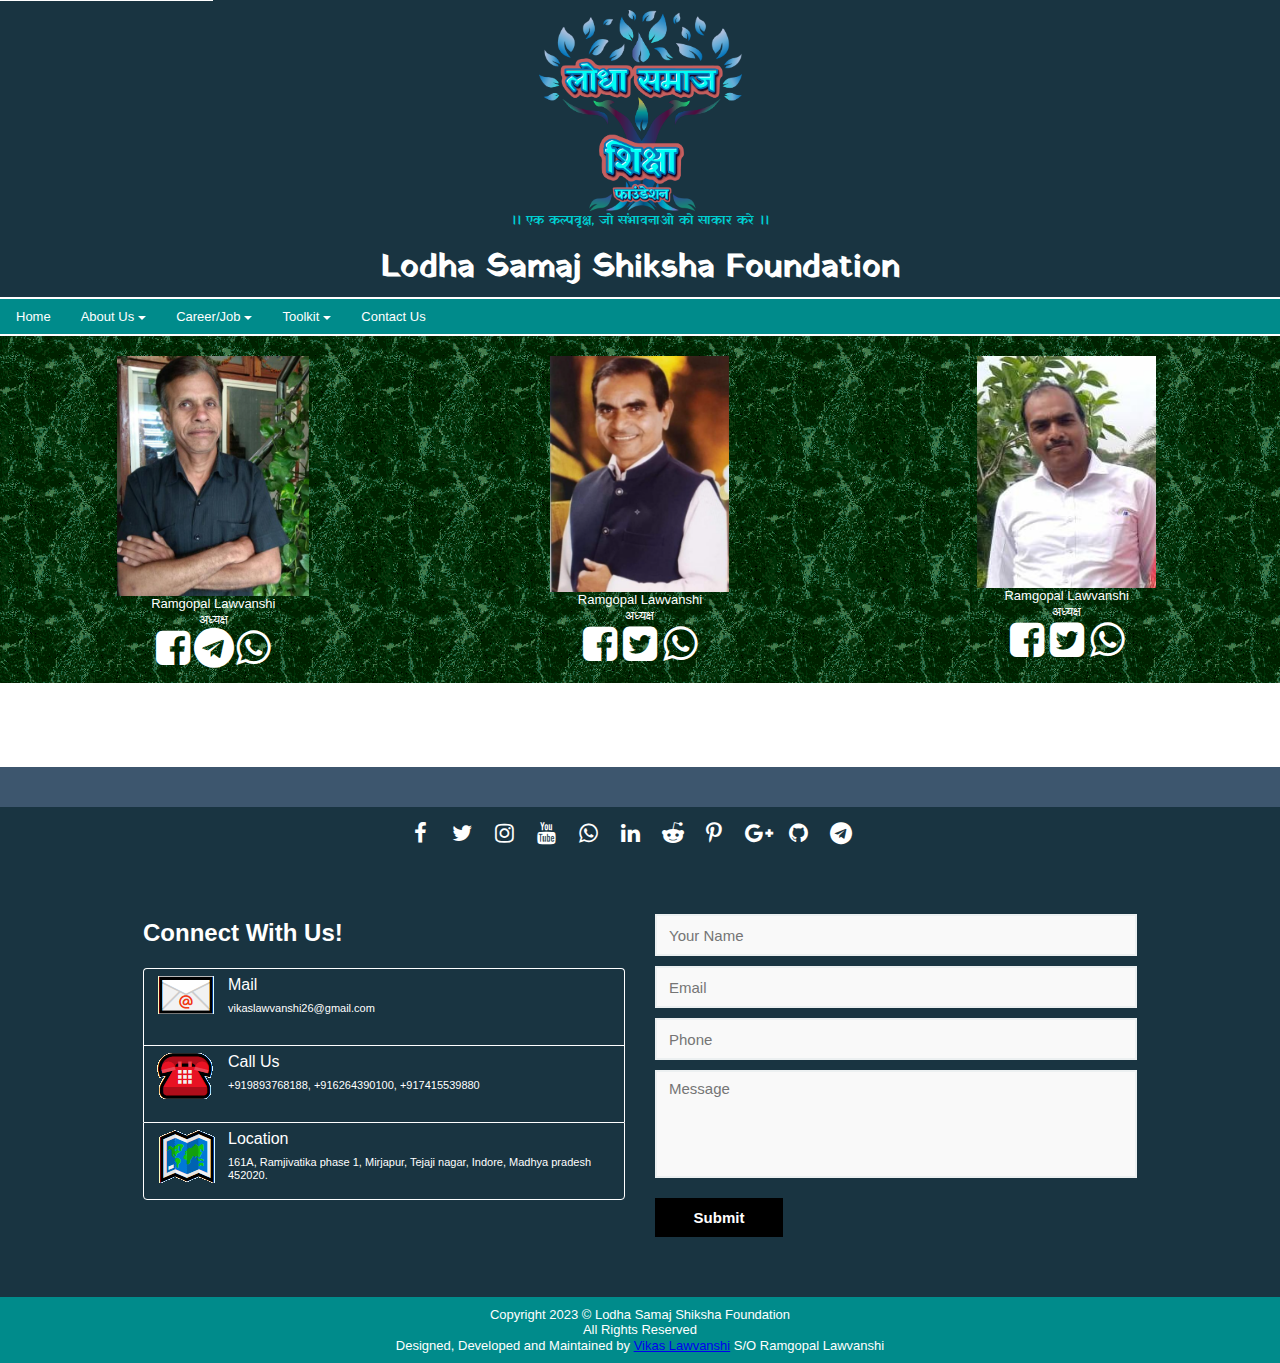
<file: contact-us.html>
<!doctype html>
<html>
<head>
<meta charset="utf-8">
<title>Untitled Page</title>
<meta name="description" content="लोधा समाज शिक्षा फाउंडेशन
।। एक कल्पवृक्ष, जो  संभावनाओ को साकार करे ।।  

We are dedicated to empower people with the tools and knowledge they need to reach their full potential. 
लोधा समाज शिक्षा फाउंडेशन
।। एक कल्पवृक्ष, जो  संभावनाओ को साकार करे ।।  

We are dedicated to empower people with the tools and knowledge they need to reach their full potential. 
">
<meta name="keywords" content="Lodha Samaj Shiksha Foundation लोधा समाज शिक्षा फाउंडेशन
Lodha Samaj Shiksha Foundation लोधा समाज शिक्षा फाउंडेशन
">
<meta name="author" content="Vikas Lawvanshi">
<meta name="viewport" content="width=device-width, initial-scale=1.0">
</head>
<body>
<div id="wb_LayoutGrid1">
<div id="LayoutGrid1">
<div class="row">
<div class="col-1">
</div>
<div class="col-2">
</div>
</div>
</div>
</div>
<div id="wb_LayoutGrid2">
<div id="LayoutGrid2">
<div class="row">
<div class="col-1">
<div id="wb_Image1" style="display:inline-block;width:203px;height:201px;z-index:0;">
<a href="./index.html"><img src="images/Asset 2@1.5x.png" id="Image1" alt="" width="203" height="202"></a>
</div>
<div id="wb_Text3">
<p>।। एक कल्पवृक्ष, जो&nbsp; संभावनाओ को साकार करे ।।</p>
<br>
</div>
<div id="wb_Heading1" style="display:inline-block;width:100%;z-index:2;">
<h1 id="Heading1">Lodha Samaj Shiksha Foundation</h1>
</div>
</div>
</div>
</div>
</div>
<div id="wb_LayoutGrid3">
<div id="LayoutGrid3">
<div class="row">
<div class="col-1">
</div>
</div>
</div>
</div>
<div id="wb_LayoutGrid4">
<div id="LayoutGrid4">
<div class="row">
<div class="col-1">
</div>
<div class="col-2">
</div>
<div class="col-3">
</div>
</div>
</div>
</div>
<div id="wb_LayoutGrid5">
<div id="LayoutGrid5">
<div class="row">
<div class="col-1">
<div id="wb_DropdownMenu1" style="display:inline-block;width:100%;z-index:3;">
<div id="DropdownMenu1" class="DropdownMenu1" style ="width:100%;height:auto !important;">
<div class="container">
<div class="navbar-header">
<button title="Dropdown Menu" type="button" class="navbar-toggle" data-bs-toggle="collapse" data-bs-target=".DropdownMenu1-navbar-collapse">
<span class="icon-bar"></span>
<span class="icon-bar"></span>
<span class="icon-bar"></span>
</button>
</div>
<div class="DropdownMenu1-navbar-collapse collapse">
<ul class="nav navbar-nav">
<li class="nav-item">
<a href="" class="nav-link">Home</a>
</li>
<li class="nav-item dropdown">
<a href="#" class="dropdown-toggle" data-bs-placement="bottom-start" data-bs-toggle="dropdown">About Us<b class="caret"></b></a>
<ul class="dropdown-menu">
<li class="nav-item dropdown-item">
<a href="" class="nav-link"><i class="fa fa-question-circle-o"></i>Who we are</a>
</li>
<li class="nav-item dropdown-item">
<a href="./vision&mission.html" class="nav-link"><i class="fa fa-hand-peace-o"></i>Vision & Mission</a>
</li>
<li class="nav-item dropdown-item">
<a href="./pdf/LSSF niyamavali.pdf" class="nav-link"><i class="fa fa-book"></i>Rulebook</a>
</li>
<li class="nav-item dropdown-item">
<a href="" class="nav-link"><i class="fa fa-users"></i>Our members</a>
</li>
<li class="nav-item dropdown-item">
<a href="" class="nav-link">Journey of LSSF</a>
</li>
<li class="nav-item dropdown-item">
<a href="" class="nav-link">Annual reports/Briefing of Meetings</a>
</li>
<li class="nav-item dropdown-item">
<a href="" class="nav-link">Media</a>
</li>
<li class="nav-item dropdown-item">
<a href="" class="nav-link">Our partners</a>
</li>
</ul>
</li>
<li class="nav-item dropdown">
<a href="#" class="dropdown-toggle" data-bs-placement="bottom-start" data-bs-toggle="dropdown">Career/Job<b class="caret"></b></a>
<ul class="dropdown-menu">
<li class="nav-item dropdown-item">
<a href="./career-exploration.html" class="nav-link">Career Exploration</a>
</li>
<li class="nav-item dropdown-item">
<a href="" class="nav-link">School/College/Coaching/Hostel Directory</a>
</li>
<li class="nav-item dropdown-item">
<a href="" class="nav-link">Career Timelines(pathways)</a>
</li>
<li class="nav-item dropdown-item">
<a href="" class="nav-link">Scholarship & Talent search Exams</a>
</li>
<li class="nav-item dropdown-item">
<a href="" class="nav-link">Apprenticeship Training</a>
</li>
<li class="nav-item dropdown-item">
<a href="" class="nav-link">Career Saathi</a>
</li>
<li class="nav-item dropdown-item">
<a href="" class="nav-link">Events & Workshop schedules</a>
</li>
<li class="nav-item dropdown-item">
<a href="" class="nav-link">Parental guidance</a>
</li>
</ul>
</li>
<li class="nav-item dropdown">
<a href="#" class="dropdown-toggle" data-bs-placement="bottom-start" data-bs-toggle="dropdown">Toolkit<b class="caret"></b></a>
<ul class="dropdown-menu">
<li class="nav-item dropdown-item">
<a href="https://nexustoolkit789.netlify.app/edutools.html" target="_blank" class="nav-link">Edu</a>
</li>
<li class="nav-item dropdown-item">
<a href="https://nexustoolkit789.netlify.app/webtools.html" target="_blank" class="nav-link">Web</a>
</li>
<li class="nav-item dropdown-item">
<a href="https://nexustoolkit789.netlify.app/privacytools.html" class="nav-link">Privacy</a>
</li>
<li class="nav-item dropdown-item">
<a href="https://nexustoolkit789.netlify.app/devtools.html" class="nav-link">Dev</a>
</li>
<li class="nav-item dropdown-item">
<a href="https://nexustoolkit789.netlify.app/tglimits.html" class="nav-link">Telegram</a>
</li>
<li class="nav-item dropdown-item">
<a href="" class="nav-link">OS (Windows, Linux, iOS, Android)</a>
</li>
<li class="nav-item dropdown-item">
<a href="https://nexustoolkit789.netlify.app/torrents.html" class="nav-link">Torrent</a>
</li>
<li class="nav-item dropdown-item">
<a href="https://nexustoolkit789.netlify.app/productivity.html" class="nav-link">Productivity</a>
</li>
<li class="nav-item dropdown-item">
<a href="https://osintframework.com/" target="_blank" class="nav-link">OSINT framework</a>
</li>
</ul>
</li>
<li class="nav-item">
<a href="./contact-us.html" class="nav-link">Contact Us</a>
</li>
</ul>
</div>
</div>
</div>
</div>
</div>
</div>
</div>
</div>

<div id="Layer_TE" style="position:absolute;text-align:center;left:1297px;top:93px;width:100%;height:481px;z-index:112;">
<div id="Layer_TE_Container" style="width:970px;position:relative;margin-left:auto;margin-right:auto;text-align:left;">
<div id="wb_Text4" style="position:absolute;left:145px;top:25px;width:680px;height:59px;text-align:center;z-index:28;">
<span style="color:#808080;font-family:Arial;font-size:21px;"><strong>OUR INSTRUCTORS<br></strong></span><span style="color:#808080;font-family:Arial;font-size:16px;">Meet with all our qualified teachers for advice</span></div>
<div id="RollOverLayer2" style="position:absolute;left:362px;top:113px;width:247px;height:349px;overflow:hidden;z-index:29">
<div class="hover">
<div id="Layer9" style="position:absolute;text-align:center;left:1px;top:174px;width:244px;height:176px;z-index:9;">
<div id="Layer9_Container" style="width:244px;position:relative;margin-left:auto;margin-right:auto;text-align:left;">
</div>
</div>
</div>
<div class="default">
<div id="wb_Text12" style="position:absolute;left:28px;top:26px;width:190px;height:54px;text-align:center;z-index:10;">
<span style="color:#808080;font-family:Arial;font-size:19px;">EMILY SANTE<br></span><span style="color:#000000;font-family:Arial;font-size:13px;"><br></span><span style="color:#808080;font-family:Arial;font-size:13px;">Mathematics Tutor</span></div>
<div id="wb_Image6" style="position:absolute;left:88px;top:110px;width:70px;height:70px;z-index:11;">
<img src="images/sastryji.png" loading="lazy" id="Image6" alt="" width="70" height="92"></div>
<div id="wb_Text13" style="position:absolute;left:28px;top:211px;width:191px;height:96px;z-index:12;">
<span style="color:#808080;font-family:Arial;font-size:13px;">Lorem ipsum dolor sit amet, consectetur adipiscing elit. Integer nec odio. Praesent libero. Sed cursus ante dapibus diam. Sed nisi. Nulla quis sem at nibh</span></div>
</div>
</div>
<div id="RollOverLayer1" style="position:absolute;left:98px;top:113px;width:247px;height:349px;overflow:hidden;z-index:30">
<div class="hover">
<div id="Layer4" style="position:absolute;text-align:left;left:1px;top:0px;width:244px;height:176px;z-index:14;">
</div>
<div id="Layer8" style="position:absolute;text-align:center;left:1px;top:174px;width:244px;height:176px;z-index:15;">
<div id="Layer8_Container" style="width:244px;position:relative;margin-left:auto;margin-right:auto;text-align:left;">
<div id="wb_Text6" style="position:absolute;left:27px;top:27px;width:190px;height:43px;text-align:center;z-index:13;">
<span style="color:#FFFFFF;font-family:Arial;font-size:16px;">Ramgopal Lawvanshi</span><span style="color:#FFFFFF;font-family:Arial;font-size:13px;"><br></span><span style="color:#FFFFFF;font-family:'Nirmala UI';font-size:19px;">अध्यक्ष</span></div>
</div>
</div>
</div>
<div class="default">
<div id="wb_Text9" style="position:absolute;left:28px;top:26px;width:190px;height:54px;text-align:center;z-index:16;">
<span style="color:#808080;font-family:Arial;font-size:19px;">JEFF BOWL</span><span style="color:#000000;font-family:Arial;font-size:13px;"><br><br></span><span style="color:#808080;font-family:Arial;font-size:13px;">English Tutor</span></div>
<div id="wb_Image4" style="position:absolute;left:88px;top:110px;width:70px;height:70px;z-index:17;">
<img src="images/ramgopallogo.png" loading="lazy" id="Image4" alt="" width="70" height="88"></div>
<div id="wb_Text10" style="position:absolute;left:28px;top:211px;width:190px;height:96px;z-index:18;">
<span style="color:#808080;font-family:Arial;font-size:13px;">Lorem ipsum dolor sit amet, consectetur adipiscing elit. Integer nec odio. Praesent libero. Sed cursus ante dapibus diam. Sed nisi. Nulla quis sem at nibh</span></div>
</div>
</div>
<div id="RollOverLayer3" style="position:absolute;left:626px;top:113px;width:247px;height:349px;overflow:hidden;z-index:31">
<div class="hover">
<div id="Layer10" style="position:absolute;text-align:left;left:1px;top:0px;width:244px;height:176px;z-index:19;">
</div>
<div id="Layer7" style="position:absolute;text-align:center;left:1px;top:174px;width:244px;height:176px;z-index:20;">
<div id="Layer7_Container" style="width:244px;position:relative;margin-left:auto;margin-right:auto;text-align:left;">
</div>
</div>
<div id="wb_FontAwesomeIcon10" style="position:absolute;left:59px;top:268px;width:40px;height:40px;text-align:center;z-index:21;">
<div id="FontAwesomeIcon10"><i class="fa fa-facebook-square"></i></div></div>
<div id="wb_FontAwesomeIcon8" style="position:absolute;left:104px;top:268px;width:40px;height:40px;text-align:center;z-index:22;">
<div id="FontAwesomeIcon8"><i class="fa fa-twitter-square"></i></div></div>
<div id="wb_FontAwesomeIcon9" style="position:absolute;left:150px;top:268px;width:40px;height:40px;text-align:center;z-index:23;">
<a href="https://wa.me/919893768188?text=Ramgopal%20Lawvanshi"><div id="FontAwesomeIcon9"><i class="fa fa-whatsapp"></i></div></a></div>
<div id="wb_Text14" style="position:absolute;left:15px;top:201px;width:217px;height:50px;text-align:center;z-index:24;">
<span style="color:#FFFFFF;font-family:'Nirmala UI';font-size:19px;">Vikas Lawvanshi<br>Nobody</span></div>
</div>
<div class="default">
<div id="wb_Text8" style="position:absolute;left:28px;top:26px;width:190px;height:54px;text-align:center;z-index:25;">
<span style="color:#808080;font-family:Arial;font-size:19px;">ROBERT SMITH<br></span><span style="color:#000000;font-family:Arial;font-size:13px;"><br></span><span style="color:#808080;font-family:Arial;font-size:13px;">Chemistry Tutor</span></div>
<div id="wb_Image2" style="position:absolute;left:88px;top:110px;width:70px;height:70px;z-index:26;">
<img src="images/vikaslogo.png" loading="lazy" id="Image2" alt="" width="70" height="70"></div>
<div id="wb_Text7" style="position:absolute;left:28px;top:211px;width:191px;height:96px;z-index:27;">
<span style="color:#808080;font-family:Arial;font-size:13px;">Lorem ipsum dolor sit amet, consectetur adipiscing elit. Integer nec odio. Praesent libero. Sed cursus ante dapibus diam. Sed nisi. Nulla quis sem at nibh</span></div>
</div>
</div>
</div>
</div>
<div id="wb_LayoutGrid6">
<div id="LayoutGrid6">
<div class="row">
<div class="col-1">
</div>
<div class="col-2">
</div>
</div>
</div>
</div>
<div id="wb_LayoutGrid7">
<div id="LayoutGrid7">
<div class="row">
<div class="col-1">
</div>
<div class="col-2">
</div>
<div class="col-3">
</div>
</div>
</div>
</div>
<div id="wb_LayoutGrid23">
<div id="LayoutGrid23">
<div class="row">
<div class="col-1">
<div id="wb_LayoutGrid28">
<div id="LayoutGrid28">
<div class="row">
<div class="col-1">
<div id="wb_Image3" style="display:inline-block;width:192px;height:240px;z-index:52;">
<img src="images/ramgopallogo.png" id="Image3" alt="" width="192" height="241">
</div>
<div id="wb_Text1">
<p>Ramgopal Lawvanshi</p>
<p>अध्यक्ष</p>
</div>
<div id="wb_FontAwesomeIcon3" style="display:inline-block;width:40px;height:40px;text-align:center;z-index:54;">
<a href="https://www.facebook.com/ramgopal.lawvanshi.7?mibextid=ZbWKwL"><div id="FontAwesomeIcon3"><i class="fa fa-facebook-square"></i></div></a>
</div>
<div id="wb_FontAwesomeIcon2" style="display:inline-block;width:40px;height:40px;text-align:center;z-index:55;">
<div id="FontAwesomeIcon2"><i class="fa fa-telegram"></i></div>
</div>
<div id="wb_FontAwesomeIcon4" style="display:inline-block;width:40px;height:40px;text-align:center;z-index:56;">
<a href="https://wa.me/919893768188?text=Ramgopal%20Lawvanshi"><div id="FontAwesomeIcon4"><i class="fa fa-whatsapp"></i></div></a>
</div>
</div>
</div>
</div>
</div>
</div>
<div class="col-2">
<div id="wb_LayoutGrid27">
<div id="LayoutGrid27">
<div class="row">
<div class="col-1">
<div id="wb_Image8" style="display:inline-block;width:179px;height:236px;z-index:58;">
<img src="images/sastryji.png" id="Image8" alt="" width="179" height="237">
</div>
<div id="wb_Text5">
<p>Ramgopal Lawvanshi</p>
<p>अध्यक्ष</p>
</div>
<div id="wb_FontAwesomeIcon7" style="display:inline-block;width:40px;height:40px;text-align:center;z-index:60;">
<div id="FontAwesomeIcon7"><i class="fa fa-facebook-square"></i></div>
</div>
<div id="wb_FontAwesomeIcon5" style="display:inline-block;width:40px;height:40px;text-align:center;z-index:61;">
<div id="FontAwesomeIcon5"><i class="fa fa-twitter-square"></i></div>
</div>
<div id="wb_FontAwesomeIcon6" style="display:inline-block;width:40px;height:40px;text-align:center;z-index:62;">
<a href="https://wa.me/919977159957?text=Ramswaroop%20Shastri"><div id="FontAwesomeIcon6"><i class="fa fa-whatsapp"></i></div></a>
</div>
</div>
</div>
</div>
</div>
</div>
<div class="col-3">
<div id="wb_LayoutGrid10">
<div id="LayoutGrid10">
<div class="row">
<div class="col-1">
<div id="wb_Image7" style="display:inline-block;width:179px;height:232px;z-index:64;">
<img src="images/ramkishorlgo.png" id="Image7" alt="" width="179" height="233">
</div>
<div id="wb_Text2">
<p>Ramgopal Lawvanshi</p>
<p>अध्यक्ष</p>
</div>
<div id="wb_Icon1" style="display:inline-block;width:40px;height:40px;text-align:center;z-index:66;">
<div id="Icon1"><i class="fa fa-facebook-square"></i></div>
</div>
<div id="wb_Icon2" style="display:inline-block;width:40px;height:40px;text-align:center;z-index:67;">
<div id="Icon2"><i class="fa fa-twitter-square"></i></div>
</div>
<div id="wb_Icon3" style="display:inline-block;width:40px;height:40px;text-align:center;z-index:68;">
<a href="https://wa.me/919893768188?text=Ramgopal%20Lawvanshi"><div id="Icon3"><i class="fa fa-whatsapp"></i></div></a>
</div>
</div>
</div>
</div>
</div>
</div>
</div>
</div>
</div>
<div id="wb_LayoutGrid11">
<div id="LayoutGrid11">
<div class="row">
<div class="col-1">
<div id="wb_LayoutGrid29">
<div id="LayoutGrid29">
<div class="row">
<div class="col-1">
</div>
</div>
</div>
</div>
</div>
<div class="col-2">
<div id="wb_LayoutGrid37">
<div id="LayoutGrid37">
<div class="row">
<div class="col-1">
</div>
</div>
</div>
</div>
</div>
<div class="col-3">
<div id="wb_LayoutGrid30">
<div id="LayoutGrid30">
<div class="row">
<div class="col-1">
</div>
</div>
</div>
</div>
</div>
</div>
</div>
</div>
<div id="wb_LayoutGrid31">
<div id="LayoutGrid31">
<div class="row">
<div class="col-1">
<div id="wb_LayoutGrid34">
<div id="LayoutGrid34">
<div class="row">
<div class="col-1">
</div>
</div>
</div>
</div>
</div>
<div class="col-2">
<div id="wb_LayoutGrid33">
<div id="LayoutGrid33">
<div class="row">
<div class="col-1">
</div>
</div>
</div>
</div>
</div>
<div class="col-3">
<div id="wb_LayoutGrid36">
<div id="LayoutGrid36">
<div class="row">
<div class="col-1">
</div>
</div>
</div>
</div>
</div>
</div>
</div>
</div>
<div id="wb_LayoutGrid8">
<div id="LayoutGrid8">
<div class="row">
<div class="col-1">
</div>
</div>
</div>
</div>
<div id="wb_LayoutGrid9">
<div id="LayoutGrid9">
<div class="row">
<div class="col-1">
</div>
</div>
</div>
</div>
<div id="wb_LayoutGrid22">
<div id="LayoutGrid22-overlay"></div>
<div id="LayoutGrid22">
<div class="row">
<div class="col-1">
<hr id="HorizontalLine4" style="display:block;width: 100%;z-index:91;">
</div>
</div>
</div>
</div>
<div id="wb_LayoutGrid32">
<div id="LayoutGrid32">
<div class="row">
<div class="col-1">
<div id="wb_location-icon1" style="display:inline-block;width:22px;height:32px;text-align:center;z-index:92;">
<a href="https://www.facebook.com/ramgopal.lawvanshi.7?mibextid=ZbWKwL"><div id="location-icon1"><i class="fa fa-facebook"></i></div></a>
</div>
<div id="wb_Icon4" style="display:inline-block;width:22px;height:32px;text-align:center;z-index:93;">
<a href="./header_masterpage.html"><div id="Icon4"><i class="fa fa-twitter"></i></div></a>
</div>
<div id="wb_Icon5" style="display:inline-block;width:22px;height:32px;text-align:center;z-index:94;">
<a href="./header_masterpage.html"><div id="Icon5"><i class="fa fa-instagram"></i></div></a>
</div>
<div id="wb_Icon6" style="display:inline-block;width:22px;height:32px;text-align:center;z-index:95;">
<a href="./header_masterpage.html"><div id="Icon6"><i class="fa fa-youtube"></i></div></a>
</div>
<div id="wb_Icon7" style="display:inline-block;width:22px;height:32px;text-align:center;z-index:96;">
<a href="./header_masterpage.html"><div id="Icon7"><i class="fa fa-whatsapp"></i></div></a>
</div>
<div id="wb_Icon8" style="display:inline-block;width:22px;height:32px;text-align:center;z-index:97;">
<a href="./header_masterpage.html"><div id="Icon8"><i class="fa fa-linkedin"></i></div></a>
</div>
<div id="wb_Icon9" style="display:inline-block;width:22px;height:32px;text-align:center;z-index:98;">
<a href="./header_masterpage.html"><div id="Icon9"><i class="fa fa-reddit-alien"></i></div></a>
</div>
<div id="wb_Icon10" style="display:inline-block;width:22px;height:32px;text-align:center;z-index:99;">
<a href="./header_masterpage.html"><div id="Icon10"><i class="fa fa-pinterest-p"></i></div></a>
</div>
<div id="wb_Icon11" style="display:inline-block;width:22px;height:32px;text-align:center;z-index:100;">
<a href="./header_masterpage.html"><div id="Icon11"><i class="fa fa-google-plus"></i></div></a>
</div>
<div id="wb_Icon12" style="display:inline-block;width:22px;height:32px;text-align:center;z-index:101;">
<a href="./header_masterpage.html"><div id="Icon12"><i class="fa fa-github"></i></div></a>
</div>
<div id="wb_Icon13" style="display:inline-block;width:22px;height:32px;text-align:center;z-index:102;">
<a href="https://t.me/+LjFv3xFcPI8wZmVl"><div id="Icon13"><i class="fa fa-telegram"></i></div></a>
</div>
</div>
</div>
</div>
</div>
<div id="wb_LayoutGrid35">
<div id="LayoutGrid35">
<div class="row">
<div class="col-1">
<div id="wb_Heading16" style="display:inline-block;width:100%;z-index:103;">
<h2 id="Heading16">Connect With Us!</h2>
</div>
<div id="wb_ListView2" style="display:inline-block;width:100%;z-index:104;">
<ul id="ListView2">
   <li class="ui-li-has-icon ui-first-child"><a href="mailto:vikaslawvanshi26@gmail.com" class="ui-state-default ui-btn"><img src="images/emoji_email.png" class="ui-li-icon">Mail<p>vikaslawvanshi26@gmail.com</p></a></li>
   <li class="ui-li-has-icon"><a href="tel:+919893768188" class="ui-state-default ui-btn"><img src="images/emoji_phone.png" class="ui-li-icon">Call Us<p>+919893768188, +916264390100, +917415539880</p></a></li>
   <li class="ui-li-has-icon ui-last-child"><a href="https://goo.gl/maps/vtYLtvAhHP7qryH57" class="ui-state-default ui-btn"><img src="images/emoji_map.png" class="ui-li-icon">Location<p>161A, Ramjivatika phase 1, Mirjapur, Tejaji nagar, Indore, Madhya pradesh 452020.</p></a></li>
</ul>
</div>
</div>
<div class="col-2">
<input type="text" id="Editbox11" style="display:block;width: 100%;height:42px;z-index:105;" name="name" value="" spellcheck="false" placeholder="Your Name">
<input type="text" id="Editbox12" style="display:block;width: 100%;height:42px;z-index:106;" name="email" value="" spellcheck="false" placeholder="Email">
<input type="text" id="Editbox13" style="display:block;width: 100%;height:42px;z-index:107;" name="phone" value="" spellcheck="false" placeholder="Phone">
<textarea name="message" id="TextArea4" style="display:block;width: 100%;;height:108px;z-index:108;" rows="4" cols="41" autocomplete="off" spellcheck="false" placeholder="Message"></textarea>
<a id="Button14" href="mailto:vikaslawvanshi26@gmail.com" style="display:inline-block;width:128px;height:39px;z-index:109;">Submit</a>
</div>
</div>
</div>
</div>
<div id="wb_LayoutGrid24">
<div id="LayoutGrid24">
<div class="row">
<div class="col-1">
<div id="wb_Text11">
<span style="color:#FFFFFF;font-family:Arial;font-size:13px;">Copyright 2023 © Lodha Samaj Shiksha Foundation<br>All Rights Reserved <br>Designed, Developed and Maintained by <a href="www.google.com" title="ravishchand">Vikas Lawvanshi</a> S/O Ramgopal Lawvanshi</span>
</div>
</div>
</div>
</div>
</div>
<link href="16x16.png" rel="icon" sizes="16x16" type="image/png">
<link href="32x32.png" rel="icon" sizes="32x32" type="image/png">
<link href="64x64.png" rel="icon" sizes="64x64" type="image/png">
<link href="120x120.png" rel="apple-touch-icon" sizes="120x120">
<link href="320x320.png" rel="apple-touch-icon" sizes="320x320">
<link href="Artboard 1@0.75x.png" rel="apple-touch-icon" sizes="643x654">
<link href="css/font-awesome.min.css" rel="stylesheet">
<link href="https://fonts.googleapis.com/css?family=Yatra+One:400&subset=devanagari,latin-ext&display=swap" rel="stylesheet">
<link href="css/LN_phase7.css" rel="stylesheet">
<link href="css/contact-us.css" rel="stylesheet">
<div id="preloader"></div>
<script src="js/popper.min.js"></script>
<script src="js/bootstrap.min.js"></script>
<script src="js/jquery-3.6.4.min.js"></script>
<script src="js/jquery.ui.effect.min.js"></script>
<script src="js/contact-us.js"></script>
</body>
</html>
</file>
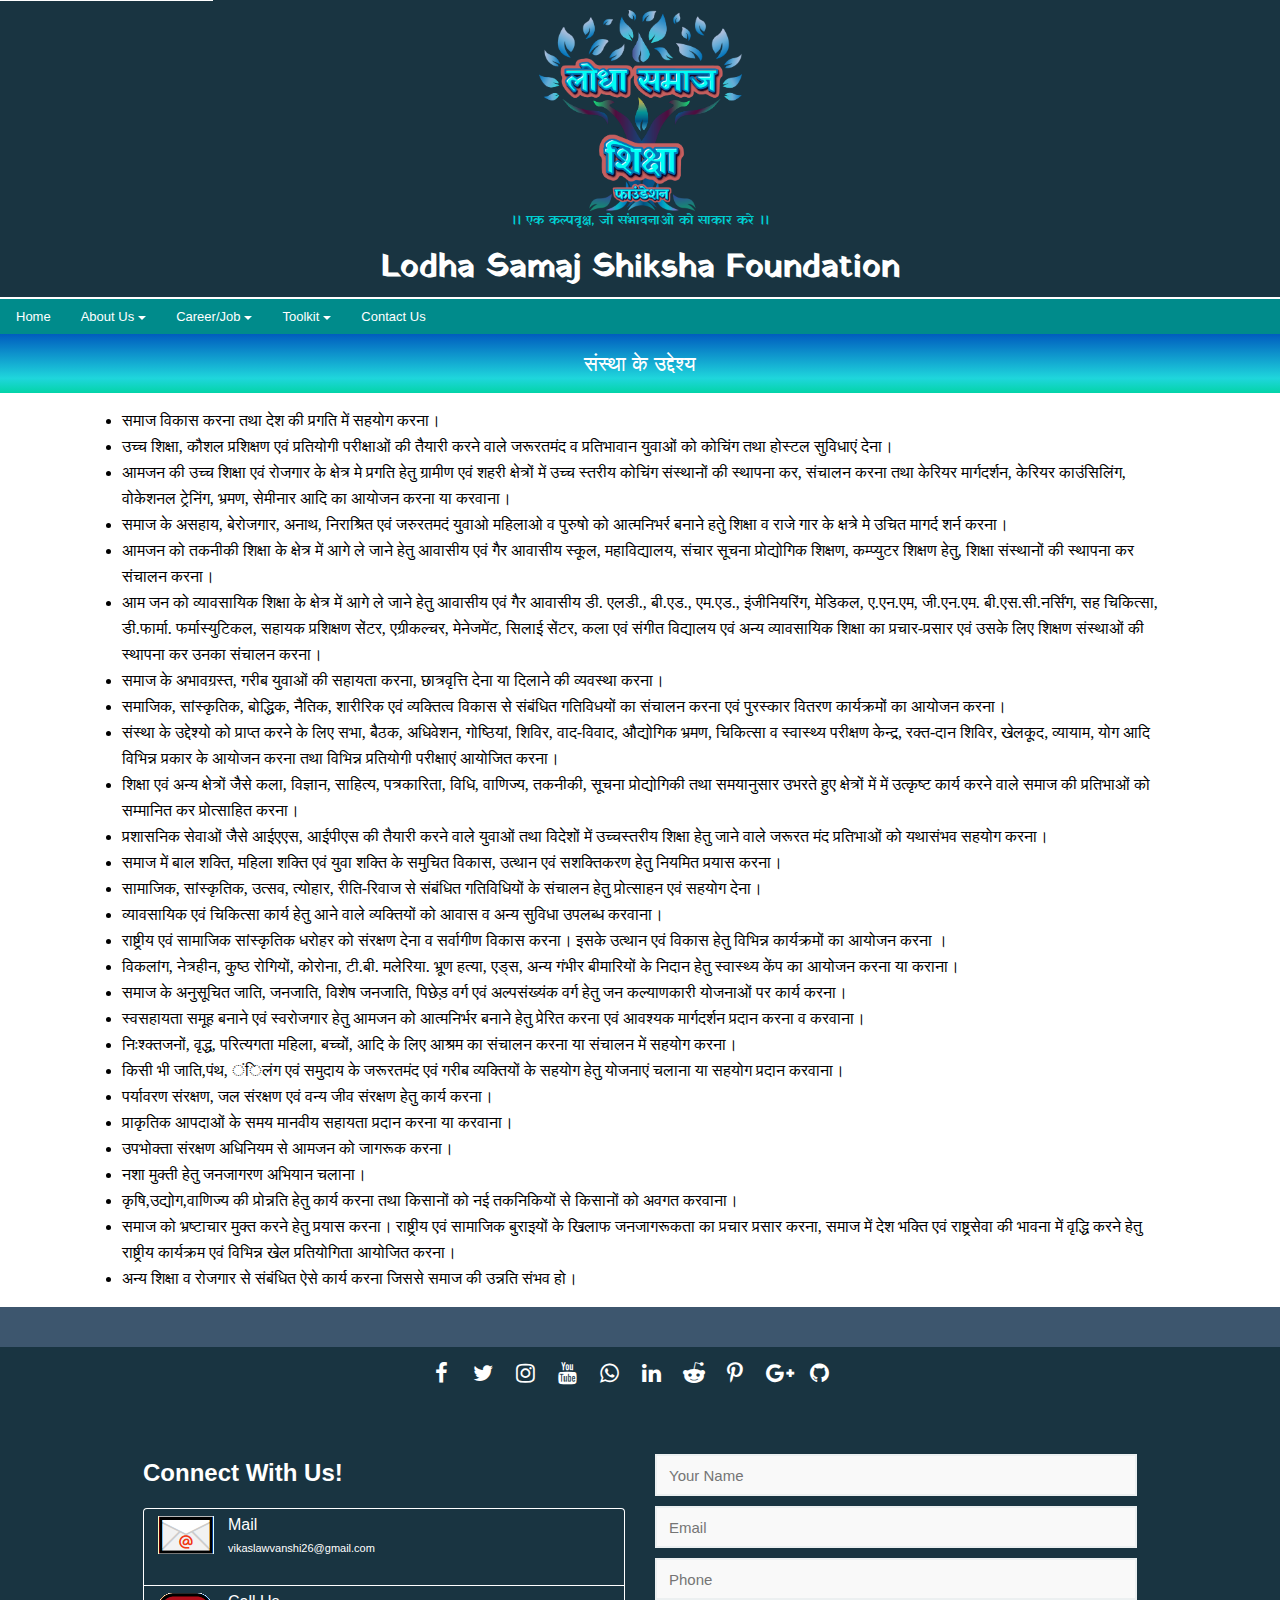
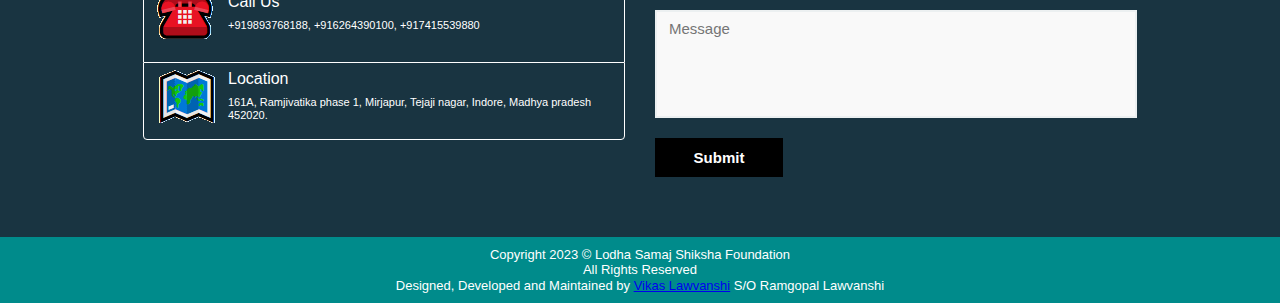
<file: vision&mission.html>
<!doctype html>
<html>
<head>
<meta charset="utf-8">
<title>Untitled Page</title>
<meta name="description" content="लोधा समाज शिक्षा फाउंडेशन
।। एक कल्पवृक्ष, जो  संभावनाओ को साकार करे ।।  

We are dedicated to empower people with the tools and knowledge they need to reach their full potential. 
लोधा समाज शिक्षा फाउंडेशन
।। एक कल्पवृक्ष, जो  संभावनाओ को साकार करे ।।  

We are dedicated to empower people with the tools and knowledge they need to reach their full potential. 
">
<meta name="keywords" content="Lodha Samaj Shiksha Foundation लोधा समाज शिक्षा फाउंडेशन
Lodha Samaj Shiksha Foundation लोधा समाज शिक्षा फाउंडेशन
">
<meta name="author" content="Vikas Lawvanshi">
<meta name="viewport" content="width=device-width, initial-scale=1.0">
</head>
<body>
<div id="wb_LayoutGrid1">
<div id="LayoutGrid1">
<div class="row">
<div class="col-1">
</div>
<div class="col-2">
</div>
</div>
</div>
</div>
<div id="wb_LayoutGrid2">
<div id="LayoutGrid2">
<div class="row">
<div class="col-1">
<div id="wb_Image1" style="display:inline-block;width:203px;height:201px;z-index:0;">
<a href="./index.html"><img src="images/Asset 2@1.5x.png" id="Image1" alt="" width="203" height="202"></a>
</div>
<div id="wb_Text3">
<p>।। एक कल्पवृक्ष, जो&nbsp; संभावनाओ को साकार करे ।।</p>
<br>
</div>
<div id="wb_Heading1" style="display:inline-block;width:100%;z-index:2;">
<h1 id="Heading1">Lodha Samaj Shiksha Foundation</h1>
</div>
</div>
</div>
</div>
</div>
<div id="wb_LayoutGrid3">
<div id="LayoutGrid3">
<div class="row">
<div class="col-1">
</div>
</div>
</div>
</div>
<div id="wb_LayoutGrid4">
<div id="LayoutGrid4">
<div class="row">
<div class="col-1">
</div>
<div class="col-2">
</div>
<div class="col-3">
</div>
</div>
</div>
</div>
<div id="wb_LayoutGrid5">
<div id="LayoutGrid5">
<div class="row">
<div class="col-1">
<div id="wb_DropdownMenu1" style="display:inline-block;width:100%;z-index:3;">
<div id="DropdownMenu1" class="DropdownMenu1" style ="width:100%;height:auto !important;">
<div class="container">
<div class="navbar-header">
<button title="Dropdown Menu" type="button" class="navbar-toggle" data-bs-toggle="collapse" data-bs-target=".DropdownMenu1-navbar-collapse">
<span class="icon-bar"></span>
<span class="icon-bar"></span>
<span class="icon-bar"></span>
</button>
</div>
<div class="DropdownMenu1-navbar-collapse collapse">
<ul class="nav navbar-nav">
<li class="nav-item">
<a href="" class="nav-link">Home</a>
</li>
<li class="nav-item dropdown">
<a href="#" class="dropdown-toggle" data-bs-placement="bottom-start" data-bs-toggle="dropdown">About Us<b class="caret"></b></a>
<ul class="dropdown-menu">
<li class="nav-item dropdown-item">
<a href="" class="nav-link"><i class="fa fa-question-circle-o"></i>Who we are</a>
</li>
<li class="nav-item dropdown-item">
<a href="./vision&mission.html" class="nav-link"><i class="fa fa-hand-peace-o"></i>Vision & Mission</a>
</li>
<li class="nav-item dropdown-item">
<a href="./pdf/LSSF niyamavali.pdf" class="nav-link"><i class="fa fa-book"></i>Rulebook</a>
</li>
<li class="nav-item dropdown-item">
<a href="" class="nav-link"><i class="fa fa-users"></i>Our members</a>
</li>
<li class="nav-item dropdown-item">
<a href="" class="nav-link">Journey of LSSF</a>
</li>
<li class="nav-item dropdown-item">
<a href="" class="nav-link">Annual reports/Briefing of Meetings</a>
</li>
<li class="nav-item dropdown-item">
<a href="" class="nav-link">Media</a>
</li>
<li class="nav-item dropdown-item">
<a href="" class="nav-link">Our partners</a>
</li>
</ul>
</li>
<li class="nav-item dropdown">
<a href="#" class="dropdown-toggle" data-bs-placement="bottom-start" data-bs-toggle="dropdown">Career/Job<b class="caret"></b></a>
<ul class="dropdown-menu">
<li class="nav-item dropdown-item">
<a href="./career-exploration.html" class="nav-link">Career Exploration</a>
</li>
<li class="nav-item dropdown-item">
<a href="" class="nav-link">School/College/Coaching/Hostel Directory</a>
</li>
<li class="nav-item dropdown-item">
<a href="" class="nav-link">Career Timelines(pathways)</a>
</li>
<li class="nav-item dropdown-item">
<a href="" class="nav-link">Scholarship & Talent search Exams</a>
</li>
<li class="nav-item dropdown-item">
<a href="" class="nav-link">Apprenticeship Training</a>
</li>
<li class="nav-item dropdown-item">
<a href="" class="nav-link">Career Saathi</a>
</li>
<li class="nav-item dropdown-item">
<a href="" class="nav-link">Events & Workshop schedules</a>
</li>
<li class="nav-item dropdown-item">
<a href="" class="nav-link">Parental guidance</a>
</li>
</ul>
</li>
<li class="nav-item dropdown">
<a href="#" class="dropdown-toggle" data-bs-placement="bottom-start" data-bs-toggle="dropdown">Toolkit<b class="caret"></b></a>
<ul class="dropdown-menu">
<li class="nav-item dropdown-item">
<a href="https://nexustoolkit789.netlify.app/edutools.html" target="_blank" class="nav-link">Edu</a>
</li>
<li class="nav-item dropdown-item">
<a href="https://nexustoolkit789.netlify.app/webtools.html" target="_blank" class="nav-link">Web</a>
</li>
<li class="nav-item dropdown-item">
<a href="https://nexustoolkit789.netlify.app/privacytools.html" class="nav-link">Privacy</a>
</li>
<li class="nav-item dropdown-item">
<a href="https://nexustoolkit789.netlify.app/devtools.html" class="nav-link">Dev</a>
</li>
<li class="nav-item dropdown-item">
<a href="https://nexustoolkit789.netlify.app/tglimits.html" class="nav-link">Telegram</a>
</li>
<li class="nav-item dropdown-item">
<a href="" class="nav-link">OS (Windows, Linux, iOS, Android)</a>
</li>
<li class="nav-item dropdown-item">
<a href="https://nexustoolkit789.netlify.app/torrents.html" class="nav-link">Torrent</a>
</li>
<li class="nav-item dropdown-item">
<a href="https://nexustoolkit789.netlify.app/productivity.html" class="nav-link">Productivity</a>
</li>
<li class="nav-item dropdown-item">
<a href="https://osintframework.com/" target="_blank" class="nav-link">OSINT framework</a>
</li>
</ul>
</li>
<li class="nav-item">
<a href="./contact-us.html" class="nav-link">Contact Us</a>
</li>
</ul>
</div>
</div>
</div>
</div>
</div>
</div>
</div>
</div>

<div id="wb_LayoutGrid7">
<div id="LayoutGrid7">
<div class="row">
<div class="col-1">
<input type="button" id="Button1" name="" value="संस्था के उद्देश्य" style="display:inline-block;width:236px;height:39px;z-index:9;">
</div>
</div>
</div>
</div>
<div id="wb_LayoutGrid6">
<div id="LayoutGrid6">
<div class="row">
<div class="col-1">
</div>
<div class="col-2">
<div id="wb_Text1">
<ul>
<li>समाज विकास करना तथा देश की प्रगति में सहयोग करना।
</li>
<li>उच्च शिक्षा, कौशल प्रशिक्षण एवं प्रतियोगी परीक्षाओं की तैयारी करने वाले जरूरतमंद व प्रतिभावान युवाओं को कोचिंग तथा होस्टल सुविधाएं देना।
</li>
<li>आमजन की उच्च शिक्षा एवं रोजगार के क्षेत्र मे प्रगति हेतु ग्रामीण एवं शहरी क्षेत्रों में उच्च स्तरीय कोचिंग संस्थानों की स्थापना कर, संचालन करना तथा केरियर मार्गदर्शन, केरियर काउंसिलिंग, वोकेशनल ट्रेनिंग, भ्रमण, सेमीनार आदि का आयोजन करना या करवाना।
</li>
<li>समाज के असहाय, बेरोजगार, अनाथ, निराश्रित एवं जरुरतमदं युवाओ महिलाओ व पुरुषो को आत्मनिभर्र बनाने हतेु शिक्षा व राजे गार के क्षत्रे मे उचित मागर्द शर्न करना।
</li>
<li>आमजन को तकनीकी शिक्षा के क्षेत्र में आगे ले जाने हेतु आवासीय एवं गैर आवासीय स्कूल, महाविद्यालय, संचार सूचना प्रोद्योगिक शिक्षण, कम्प्युटर शिक्षण हेतु, शिक्षा संस्थानों की स्थापना कर संचालन करना।
</li>
<li>आम जन को व्यावसायिक शिक्षा के क्षेत्र में आगे ले जाने हेतु आवासीय एवं गैर आवासीय डी. एलडी., बी.एड., एम.एड., इंजीनियरिंग, मेडिकल, ए.एन.एम, जी.एन.एम. बी.एस.सी.नर्सिंग, सह चिकित्सा, डी.फार्मा. फर्मास्युटिकल, सहायक प्रशिक्षण सेंटर, एग्रीकल्चर, मेनेजमेंट, सिलाई सेंटर, कला एवं संगीत विद्यालय एवं अन्य व्यावसायिक शिक्षा का प्रचार-प्रसार एवं उसके लिए शिक्षण संस्थाओं की स्थापना कर उनका संचालन करना।
</li>
<li>समाज के अभावग्रस्त, गरीब युवाओं की सहायता करना, छात्रवृत्ति देना या दिलाने की व्यवस्था करना।
</li>
<li>समाजिक, सांस्कृतिक, बोद्धिक, नैतिक, शारीरिक एवं व्यक्तित्व विकास से संबंधित गतिविधयों का संचालन करना एवं पुरस्कार वितरण कार्यक्रमों का आयोजन करना।
</li>
<li>संस्था के उद्देश्यो को प्राप्त करने के लिए सभा, बैठक, अधिवेशन, गोष्ठियां, शिविर, वाद-विवाद, औद्योगिक भ्रमण, चिकित्सा व स्वास्थ्य परीक्षण केन्द्र, रक्त-दान शिविर, खेलकूद, व्यायाम, योग आदि विभिन्न प्रकार के आयोजन करना तथा विभिन्न प्रतियोगी परीक्षाएं आयोजित करना।
</li>
<li>शिक्षा एवं अन्य क्षेत्रों जैसे कला, विज्ञान, साहित्य, पत्रकारिता, विधि, वाणिज्य, तकनीकी, सूचना प्रोद्योगिकी तथा समयानुसार उभरते हुए क्षेत्रों में में उत्कृष्ट कार्य करने वाले समाज की प्रतिभाओं को सम्मानित कर प्रोत्साहित करना।
</li>
<li>प्रशासनिक सेवाओं जैसे आईएएस, आईपीएस की तैयारी करने वाले युवाओं तथा विदेशों में उच्चस्तरीय शिक्षा हेतु जाने वाले जरूरत मंद प्रतिभाओं को यथासंभव सहयोग करना।
</li>
<li>समाज में बाल शक्ति, महिला शक्ति एवं युवा शक्ति के समुचित विकास, उत्थान एवं सशक्तिकरण हेतु नियमित प्रयास करना।
</li>
<li>सामाजिक, सांस्कृतिक, उत्सव, त्योहार, रीति-रिवाज से संबंधित गतिविधियों के संचालन हेतु प्रोत्साहन एवं सहयोग देना।
</li>
<li>व्यावसायिक एवं चिकित्सा कार्य हेतु आने वाले व्यक्तियों को आवास व अन्य सुविधा उपलब्ध करवाना।
</li>
<li>राष्ट्रीय एवं सामाजिक सांस्कृतिक धरोहर को संरक्षण देना व सर्वागीण विकास करना। इसके उत्थान एवं विकास हेतु विभिन्न कार्यक्रमों का आयोजन करना ।
</li>
<li>विकलांग, नेत्रहीन, कुष्ठ रोगियों, कोरोना, टी.बी. मलेरिया. भ्रूण हत्या, एड्स, अन्य गंभीर बीमारियों के निदान हेतु स्वास्थ्य केंप का आयोजन करना या कराना।
</li>
<li>समाज के अनुसूचित जाति, जनजाति, विशेष जनजाति, पिछेड़ वर्ग एवं अल्पसंख्यंक वर्ग हेतु जन कल्याणकारी योजनाओं पर कार्य करना।
</li>
<li>स्वसहायता समूह बनाने एवं स्वरोजगार हेतु आमजन को आत्मनिर्भर बनाने हेतु प्रेरित करना एवं आवश्यक मार्गदर्शन प्रदान करना व करवाना।
</li>
<li>निःश्क्तजनों, वृद्ध, परित्यगता महिला, बच्चों, आदि के लिए आश्रम का संचालन करना या संचालन में सहयोग करना।
</li>
<li>किसी भी जाति,पंथ, ंिलंग एवं समुदाय के जरूरतमंद एवं गरीब व्यक्तियों के सहयोग हेतु योजनाएं चलाना या सहयोग प्रदान करवाना।
</li>
<li>पर्यावरण संरक्षण, जल संरक्षण एवं वन्य जीव संरक्षण हेतु कार्य करना।
</li>
<li>प्राकृतिक आपदाओं के समय मानवीय सहायता प्रदान करना या करवाना।
</li>
<li>उपभोक्ता संरक्षण अधिनियम से आमजन को जागरूक करना।
</li>
<li>नशा मुक्ती हेतु जनजागरण अभियान चलाना।
</li>
<li>कृषि,उद्योग,वाणिज्य की प्रोन्नति हेतु कार्य करना तथा किसानों को नई तकनिकियों से किसानों को अवगत करवाना।
</li>
<li>समाज को भ्रष्टाचार मुक्त करने हेतु प्रयास करना। राष्ट्रीय एवं सामाजिक बुराइयों के खिलाफ जनजागरूकता का प्रचार प्रसार करना, समाज में देश भक्ति एवं राष्ट्रसेवा की भावना में वृद्धि करने हेतु राष्ट्रीय कार्यक्रम एवं विभिन्न खेल प्रतियोगिता आयोजित करना।
</li>
<li>अन्य शिक्षा व रोजगार से संबंधित ऐसे कार्य करना जिससे समाज की उन्नति संभव हो।
</li>
</ul>
</div>
</div>
<div class="col-3">
</div>
</div>
</div>
</div>
<div id="wb_LayoutGrid22">
<div id="LayoutGrid22-overlay"></div>
<div id="LayoutGrid22">
<div class="row">
<div class="col-1">
<hr id="HorizontalLine4" style="display:block;width: 100%;z-index:11;">
</div>
</div>
</div>
</div>
<div id="wb_LayoutGrid32">
<div id="LayoutGrid32">
<div class="row">
<div class="col-1">
<div id="wb_location-icon1" style="display:inline-block;width:22px;height:32px;text-align:center;z-index:12;">
<a href="./header_masterpage.html"><div id="location-icon1"><i class="fa fa-facebook"></i></div></a>
</div>
<div id="wb_Icon1" style="display:inline-block;width:22px;height:32px;text-align:center;z-index:13;">
<a href="./header_masterpage.html"><div id="Icon1"><i class="fa fa-twitter"></i></div></a>
</div>
<div id="wb_Icon2" style="display:inline-block;width:22px;height:32px;text-align:center;z-index:14;">
<a href="./header_masterpage.html"><div id="Icon2"><i class="fa fa-instagram"></i></div></a>
</div>
<div id="wb_Icon3" style="display:inline-block;width:22px;height:32px;text-align:center;z-index:15;">
<a href="./header_masterpage.html"><div id="Icon3"><i class="fa fa-youtube"></i></div></a>
</div>
<div id="wb_Icon4" style="display:inline-block;width:22px;height:32px;text-align:center;z-index:16;">
<a href="./header_masterpage.html"><div id="Icon4"><i class="fa fa-whatsapp"></i></div></a>
</div>
<div id="wb_Icon5" style="display:inline-block;width:22px;height:32px;text-align:center;z-index:17;">
<a href="./header_masterpage.html"><div id="Icon5"><i class="fa fa-linkedin"></i></div></a>
</div>
<div id="wb_Icon6" style="display:inline-block;width:22px;height:32px;text-align:center;z-index:18;">
<a href="./header_masterpage.html"><div id="Icon6"><i class="fa fa-reddit-alien"></i></div></a>
</div>
<div id="wb_Icon7" style="display:inline-block;width:22px;height:32px;text-align:center;z-index:19;">
<a href="./header_masterpage.html"><div id="Icon7"><i class="fa fa-pinterest-p"></i></div></a>
</div>
<div id="wb_Icon8" style="display:inline-block;width:22px;height:32px;text-align:center;z-index:20;">
<a href="./header_masterpage.html"><div id="Icon8"><i class="fa fa-google-plus"></i></div></a>
</div>
<div id="wb_Icon9" style="display:inline-block;width:22px;height:32px;text-align:center;z-index:21;">
<a href="./header_masterpage.html"><div id="Icon9"><i class="fa fa-github"></i></div></a>
</div>
</div>
</div>
</div>
</div>
<div id="wb_LayoutGrid35">
<div id="LayoutGrid35">
<div class="row">
<div class="col-1">
<div id="wb_Heading16" style="display:inline-block;width:100%;z-index:22;">
<h2 id="Heading16">Connect With Us!</h2>
</div>
<div id="wb_ListView2" style="display:inline-block;width:100%;z-index:23;">
<ul id="ListView2">
   <li class="ui-li-has-icon ui-first-child"><a href="mailto:vikaslawvanshi26@gmail.com" class="ui-state-default ui-btn"><img src="images/emoji_email.png" class="ui-li-icon">Mail<p>vikaslawvanshi26@gmail.com</p></a></li>
   <li class="ui-li-has-icon"><a href="tel:+919893768188" class="ui-state-default ui-btn"><img src="images/emoji_phone.png" class="ui-li-icon">Call Us<p>+919893768188, +916264390100, +917415539880</p></a></li>
   <li class="ui-li-has-icon ui-last-child"><a href="https://goo.gl/maps/vtYLtvAhHP7qryH57" class="ui-state-default ui-btn"><img src="images/emoji_map.png" class="ui-li-icon">Location<p>161A, Ramjivatika phase 1, Mirjapur, Tejaji nagar, Indore, Madhya pradesh 452020.</p></a></li>
</ul>
</div>
</div>
<div class="col-2">
<input type="text" id="Editbox11" style="display:block;width: 100%;height:42px;z-index:24;" name="name" value="" spellcheck="false" placeholder="Your Name">
<input type="text" id="Editbox12" style="display:block;width: 100%;height:42px;z-index:25;" name="email" value="" spellcheck="false" placeholder="Email">
<input type="text" id="Editbox13" style="display:block;width: 100%;height:42px;z-index:26;" name="phone" value="" spellcheck="false" placeholder="Phone">
<textarea name="message" id="TextArea4" style="display:block;width: 100%;;height:108px;z-index:27;" rows="4" cols="41" autocomplete="off" spellcheck="false" placeholder="Message"></textarea>
<a id="Button14" href="mailto:vikaslawvanshi26@gmail.com" style="display:inline-block;width:128px;height:39px;z-index:28;">Submit</a>
</div>
</div>
</div>
</div>
<div id="wb_LayoutGrid24">
<div id="LayoutGrid24">
<div class="row">
<div class="col-1">
<div id="wb_Text2">
<span style="color:#FFFFFF;font-family:Arial;font-size:13px;">Copyright 2023 © Lodha Samaj Shiksha Foundation<br>All Rights Reserved <br>Designed, Developed and Maintained by <a href="www.google.com" title="ravishchand">Vikas Lawvanshi</a> S/O Ramgopal Lawvanshi</span>
</div>
</div>
</div>
</div>
</div>
<link href="16x16.png" rel="icon" sizes="16x16" type="image/png">
<link href="32x32.png" rel="icon" sizes="32x32" type="image/png">
<link href="64x64.png" rel="icon" sizes="64x64" type="image/png">
<link href="120x120.png" rel="apple-touch-icon" sizes="120x120">
<link href="320x320.png" rel="apple-touch-icon" sizes="320x320">
<link href="Artboard 1@0.75x.png" rel="apple-touch-icon" sizes="643x654">
<link href="css/font-awesome.min.css" rel="stylesheet">
<link href="https://fonts.googleapis.com/css?family=Yatra+One:400&subset=devanagari,latin-ext&display=swap" rel="stylesheet">
<link href="css/LN_phase7.css" rel="stylesheet">
<link href="css/vision&mission.css" rel="stylesheet">
<div id="preloader"></div>
<script src="js/popper.min.js"></script>
<script src="js/bootstrap.min.js"></script>
<script src="js/jquery-3.6.4.min.js"></script>
<script src="js/jquery.ui.effect.min.js"></script>
<script src="js/vision&mission.js"></script>
</body>
</html>
</file>
<file: css/LN_phase7.css>
h1, .h1
{
   font-family: Arial;
   font-weight: bold;
   font-size: 32px;
   text-decoration: none;
   color: #000000;
   --color: #000000;
   background-color: transparent;
   margin: 0 0 0 0;
   padding: 0 0 0 0;
   display: inline-block;
}
h2, .h2
{
   font-family: Arial;
   font-weight: bold;
   font-size: 27px;
   text-decoration: none;
   color: #000000;
   --color: #000000;
   background-color: transparent;
   margin: 0 0 0 0;
   padding: 0 0 0 0;
   display: inline-block;
}
h3, .h3
{
   font-family: Arial;
   font-weight: bold;
   font-size: 24px;
   text-decoration: none;
   color: #000000;
   --color: #000000;
   background-color: transparent;
   margin: 0 0 0 0;
   padding: 0 0 0 0;
   display: inline-block;
}
h4, .h4
{
   font-family: Arial;
   font-weight: bold;
   font-size: 21px;
   font-style: italic;
   text-decoration: none;
   color: #000000;
   --color: #000000;
   background-color: transparent;
   margin: 0 0 0 0;
   padding: 0 0 0 0;
   display: inline-block;
}
h5, .h5
{
   font-family: Arial;
   font-weight: bold;
   font-size: 19px;
   text-decoration: none;
   color: #000000;
   --color: #000000;
   background-color: transparent;
   margin: 0 0 0 0;
   padding: 0 0 0 0;
   display: inline-block;
}
h6, .h6
{
   font-family: Arial;
   font-weight: bold;
   font-size: 16px;
   text-decoration: none;
   color: #000000;
   --color: #000000;
   background-color: transparent;
   margin: 0 0 0 0;
   padding: 0 0 0 0;
   display: inline-block;
}
.CustomStyle
{
   font-family: "Courier New";
   font-weight: bold;
   font-size: 16px;
   text-decoration: none;
   color: #2E74B5;
   --color: #2E74B5;
   background-color: transparent;
}
</file>
<file: css/index.css>
body
{
   background-color: #FFFFFF;
   color: #000000;
   font-family: Arial;
   font-weight: normal;
   font-size: 13px;
   line-height: 1.1875;
   margin: 0;
   padding: 0;
}
#preloader
{
   background: #FFFFFF url("../images/bouncing-dot.gif") no-repeat center center;
   bottom: 0;
   position: fixed;
   top: 0;
   width: 100%;
   z-index: 99999;
}
#wb_LayoutGrid1
{
   clear: both;
   position: fixed;
   left: 0;
   top: 0;
   z-index: 7777;
   table-layout: fixed;
   display: table;
   text-align: center;
   width: 100%;
   background-color: transparent;
   background-image: none;
   border: 0px solid #FFFFFF;
   border-radius: 0px;
   box-sizing: border-box;
   margin: 0;
}
#LayoutGrid1
{
   box-sizing: border-box;
   padding: 0 15px 0 15px;
   margin-right: auto;
   margin-left: auto;
}
#LayoutGrid1 > .row
{
   margin-right: -15px;
   margin-left: -15px;
}
#LayoutGrid1 > .row > .col-1, #LayoutGrid1 > .row > .col-2
{
   box-sizing: border-box;
   font-size: 0;
   min-height: 1px;
   padding-right: 15px;
   padding-left: 15px;
   position: relative;
}
#LayoutGrid1 > .row > .col-1, #LayoutGrid1 > .row > .col-2
{
   float: left;
}
#LayoutGrid1 > .row > .col-1
{
   background-color: #FFFFFF;
   background-image: none;
   border: 0px solid #FFFFFF;
   border-radius: 0px;
   width: 16.66666667%;
   text-align: center;
}
#LayoutGrid1 > .row > .col-2
{
   background-color: transparent;
   background-image: none;
   border: 0px solid #FFFFFF;
   border-radius: 0px;
   width: 83.33333333%;
   text-align: center;
}
#LayoutGrid1:before,
#LayoutGrid1:after,
#LayoutGrid1 .row:before,
#LayoutGrid1 .row:after
{
   display: table;
   content: " ";
}
#LayoutGrid1:after,
#LayoutGrid1 .row:after
{
   clear: both;
}
@media (max-width: 480px)
{
#LayoutGrid1 > .row > .col-1, #LayoutGrid1 > .row > .col-2
{
   float: none;
   width: 100% !important;
}
}
.DropdownMenu1 .nav
{
   font-family: Arial;
   font-weight: normal;
   font-size: 13px;
   font-style: normal;
   color: #FFFFFF;
   text-align: left;
}
#DropdownMenu1, .DropdownMenu1 .nav, .DropdownMenu1 *
{
   margin: 0;
   padding: 0;
   box-sizing: border-box;
   line-height: 1;
   list-style: none;
}
.DropdownMenu1 .nav:before,
.DropdownMenu1 .nav:after 
{
   content: " ";
   display: table;
}
.DropdownMenu1 .nav:after 
{
   clear: both;
}
.DropdownMenu1 .nav a 
{
   text-decoration: none;
}
.DropdownMenu1 .nav ul
{
   margin-top: 0;
   margin-bottom: 0;
}
.DropdownMenu1 .nav ul ul
{
   margin-bottom: 0;
}
.DropdownMenu1 .container 
{
   margin-right: auto;
   margin-left: auto;
   padding: 0;
}
.DropdownMenu1 .container:before,
.DropdownMenu1 .container:after 
{
   content: " ";
   display: table;
}
.DropdownMenu1 .container:after 
{
   clear: both;
}
.DropdownMenu1 .collapse 
{
   display: none;
}
.DropdownMenu1 .collapse.show 
{
   display: block;
}
.DropdownMenu1 .collapsing 
{
   position: relative;
   height: 0;
   overflow: hidden;
   transition: height .35s ease;
}
.DropdownMenu1 .caret, .DropdownMenu1 .caret-right
{
   display: inline-block;
   width: 0;
   height: 0;
   margin-left: 4px;
   vertical-align: middle;
   border-top: 4px solid #000;
   border-right: 4px solid transparent;
   border-left: 4px solid transparent;
   border-bottom: 0 dotted;
}
.DropdownMenu1 .dropdown 
{
   position: relative;
}
.DropdownMenu1 .dropdown-toggle:focus 
{
   outline: 0;
}
.DropdownMenu1 .dropdown-menu 
{
   position: absolute;
   top: 100%;
   left: 0;
   z-index: 1000;
   display: none;
   float: left;
   min-width: 160px;
   padding: 5px 0;
   margin: 2px 0 0;
   list-style: none;
   font-size: 13px;
   background-color: #008B8B;
   background-image: none;
   border: 1px solid rgba(0,139,139,1.00);
   border-radius: 0px;
   background-clip: padding-box;
}
.DropdownMenu1 .dropdown-menu .divider
{
   height: 1px;
   margin: 9px 0;
   overflow: hidden;
   background-color: #008B8B;
}
.DropdownMenu1 .dropdown-menu>li>a 
{
   display: block;
   padding: 3px 20px 3px 20px;
   clear: both;
   line-height: 1.428571429;
   color: #FFFFFF;
   white-space: nowrap;
}
.DropdownMenu1 .dropdown-menu>li>a:hover,
.DropdownMenu1 .dropdown-menu>li>a:focus 
{
   text-decoration: none;
   color: #FFFFFF;
   background-color: #193441;
   background-image: none;
}
.DropdownMenu1 .dropdown-menu>li>a.active,
.DropdownMenu1 .dropdown-menu>li>a.active:hover,
.DropdownMenu1 .dropdown-menu>li>a.active:focus
{
   color: #FFFFFF;
   background-color: #193441;
   background-image: none;
   text-decoration: none;
   outline: 0;
}
.DropdownMenu1 .show>.dropdown-menu 
{
   display: block;
}
.DropdownMenu1 .show>a 
{
   outline: 0;
}
.DropdownMenu1 .dropdown-header 
{
   display: block;
   padding: 3px 20px;
   line-height: 1.428571429;
   color: #aeaeae;
}
.DropdownMenu1 .dropdown-backdrop 
{
   position: fixed;
   left: 0;
   right: 0;
   bottom: 0;
   top: 0;
   z-index: 990;
}
.DropdownMenu1 .nav>li 
{
   position: relative;
   display: block;
}
.DropdownMenu1 .nav>li>a
{
   position: relative;
   display: block;
   padding: 10px 15px 10px 15px;
}
.DropdownMenu1 .nav .show>a,
.DropdownMenu1 .nav .show>a:hover,
.DropdownMenu1 .nav .show>a:focus 
{
    border-color: #008B8B;
}
.DropdownMenu1 .nav .nav-divider 
{
   height: 1px;
   margin: 9px 0;
   overflow: hidden;
   background-color: #008B8B;
}
.DropdownMenu1 .nav .caret 
{
   border-top-color: #008B8B;
   border-bottom-color: #008B8B;
}
.DropdownMenu1
{
   position: relative;
}
.DropdownMenu1:before,
.DropdownMenu1:after
{
   content: " ";
   display: table;
}
.DropdownMenu1:after
{
   clear: both;
}
.DropdownMenu1 .navbar-header:before,
.DropdownMenu1 .navbar-header:after
{
   content: " ";
   display: table;
}
.DropdownMenu1 .navbar-header:after
{
   clear: both;
}
.DropdownMenu1-navbar-collapse 
{
   overflow-x: visible;
   -webkit-overflow-scrolling: touch;
}
.DropdownMenu1-navbar-collapse:before,
.DropdownMenu1-navbar-collapse:after
{
   content: " ";
   display: table;
}
.DropdownMenu1-navbar-collapse:after
{
   clear: both;
}
.DropdownMenu1-navbar-collapse.show 
{
   overflow-y: auto;
}
.DropdownMenu1 .navbar-toggle 
{
   position: relative;
   float: right;
   padding: 9px 10px 8px 10px;
   background-color: transparent;
   border: 1px solid transparent;
   border-radius: 0px;
}
.DropdownMenu1 .navbar-toggle .icon-bar 
{
   display: block;
   width: 22px;
   height: 2px;
   border-radius: 1px;
}
.DropdownMenu1 .navbar-toggle .icon-bar+.icon-bar
{
   margin-top: 4px;
}
.DropdownMenu1 .navbar-nav
{
   margin: 6px -15px;
}
.DropdownMenu1 .navbar-nav>li>.dropdown-menu
{
   margin-top: 0;
   border-top-right-radius: 0;
   border-top-left-radius: 0;
}
.DropdownMenu1 .navbar-nav>li>a
{
   color: #FFFFFF;
}
.DropdownMenu1 .navbar-nav>li>a:hover,
.DropdownMenu1 .navbar-nav>li>a:focus
{
   background-color: #193441;
   background-image: none;
   color: #FFFFFF;
   text-decoration: none;
}
.DropdownMenu1 .navbar-nav>li>a.active,
.DropdownMenu1 .navbar-nav>li>a.active:hover,
.DropdownMenu1 .navbar-nav>li>a.active:focus
{
   color: #FFFFFF;
   background-color: #193441;
   background-image: none;
}
.DropdownMenu1 .navbar-toggle
{
   border: 1px solid transparent;
}
.DropdownMenu1 .navbar-toggle:hover,
.DropdownMenu1 .navbar-toggle:focus
{
   background-color: transparent;
}
.DropdownMenu1 .navbar-toggle .icon-bar
{
   background-color: #FFFFFF;
}
.DropdownMenu1-navbar-collapse
{
   border-color: rgba(0,139,139,1.00);
}
.DropdownMenu1 .navbar-nav>.dropdown>a:hover .caret,
.DropdownMenu1 .navbar-nav>.dropdown>a:focus .caret
{
   border-top-color: #FFFFFF;
   border-bottom-color: #FFFFFF;
}
.DropdownMenu1 .navbar-nav>.show>a,
.DropdownMenu1 .navbar-nav>.show>a:hover,
.DropdownMenu1 .navbar-nav>.show>a:focus
{
   background-color: #193441;
   background-image: none;
   color: #FFFFFF;
}
.DropdownMenu1 .navbar-nav>.show>a .caret,
.DropdownMenu1 .navbar-nav>.show>a:hover .caret,
.DropdownMenu1 .navbar-nav>.show>a:focus .caret
{
   border-top-color: #FFFFFF;
   border-bottom-color: #FFFFFF;
}
.DropdownMenu1 .navbar-nav>.dropdown>a .caret
{
   border-top-color: #FFFFFF;
   border-bottom-color: #FFFFFF;
}
.DropdownMenu1 .navbar-link
{
   color: #FFFFFF;
}
.DropdownMenu1 .navbar-link:hover
{
   color: #FFFFFF;
}
.DropdownMenu1 .navbar-header
{
   color: #FFFFFF;
}
@media (min-width: 650px) 
{
.DropdownMenu1 .navbar-right .dropdown-menu
{
   right: 0;
   left: auto;
}
.DropdownMenu1 .navbar-header
{
   float: left;
}
.DropdownMenu1-navbar-collapse
{
   width: auto;
   border-top: 0;
   box-shadow: none;
}
.DropdownMenu1-navbar-collapse.collapse
{
   display: block!important;
   height: auto!important;
   padding-bottom: 0;
   overflow: visible!important;
}
.DropdownMenu1-navbar-collapse.show
{
   overflow-y: auto;
}
.DropdownMenu1 .navbar-toggle
{
   display: none;
}
.DropdownMenu1 .navbar-nav 
{
   float: left;
   margin: 0;
}
.DropdownMenu1 .navbar-nav>li 
{
   float: left;
}
.DropdownMenu1 .container>.navbar-header,
.DropdownMenu1 .container>.DropdownMenu1-navbar-collapse
{
   margin-right: 0;
   margin-left: 0;
}
.DropdownMenu1 .navbar-nav>.dropdown>a:hover .caret,
.DropdownMenu1 .navbar-nav>.dropdown>a:focus .caret
{
   border-top-color: #FFFFFF;
   border-bottom-color: #FFFFFF;
}
}
@media (max-width: 650px) 
{
.DropdownMenu1 
{
   background-color: #008B8B;
   background-image: none;
   border: 1px solid #008B8B;
}
.DropdownMenu1 .navbar-nav
{
   margin: 0;
   background-color: #008B8B;
   background-image: none;
}
.DropdownMenu1 .navbar-nav .show .dropdown-menu
{
   position: static !important;
   transform: translate3d(0px, 0px, 0px) !important;
   float: none;
   width: auto;
   margin-top: 0;
   background-color: transparent;
   border: 0;
   box-shadow: none;
}
.DropdownMenu1 .navbar-nav .show .dropdown-menu>li>a,
.DropdownMenu1 .navbar-nav .show .dropdown-menu .dropdown-header
{
   padding: 5px 15px 5px 25px;
}
.DropdownMenu1 .navbar-nav .show .dropdown-menu>li>a 
{
   line-height: 20px;
}
}
@media (min-width: 650px) 
{
.DropdownMenu1 
{
   background-color: #008B8B;
   background-image: none;
   border: 1px solid #008B8B;
   border-radius: 0px;
}
.DropdownMenu1 .navbar-nav>li>a
{
   color: #FFFFFF;
}
.DropdownMenu1 .navbar-nav>li>a:hover,
.DropdownMenu1 .navbar-nav>li>a:focus
{
   color: #FFFFFF;
   background-color: #003D80;
   background-image: none;
}
.DropdownMenu1 .navbar-nav>li>a.active,
.DropdownMenu1 .navbar-nav>li>a.active:hover,
.DropdownMenu1 .navbar-nav>li>a.active:focus
{
   color: #FFFFFF;
   background-color: #003D80;
   background-image: none;
}
.DropdownMenu1 .navbar-nav>.show>a,
.DropdownMenu1 .navbar-nav>.show>a:hover,
.DropdownMenu1 .navbar-nav>.show>a:focus
{
   background-color: #003D80;
   background-image: none;
   color: #FFFFFF;
}
.DropdownMenu1 .navbar-nav>.dropdown>a:hover .caret
{
   border-top-color: #FFFFFF;
   border-bottom-color: #FFFFFF;
}
.DropdownMenu1 .navbar-nav>.dropdown>a .caret
{
   border-top-color: #FFFFFF;
   border-bottom-color: #FFFFFF;
}
.DropdownMenu1 .navbar-nav > li > a.active > .caret,
.DropdownMenu1 .navbar-nav > li > a.active:hover > .caret,
.DropdownMenu1 .navbar-nav > li > a.active:focus > .caret
{
   border-top-color: #FFFFFF;
   border-bottom-color: #FFFFFF;
}
.DropdownMenu1 .navbar-nav>.show>a .caret,
.DropdownMenu1 .navbar-nav>.show>a:hover .caret,
.DropdownMenu1 .navbar-nav>.show>a:focus .caret
{
   border-top-color: #FFFFFF;
   border-bottom-color: #FFFFFF;
}
.DropdownMenu1 .navbar-link
{
   color: #FFFFFF;
}
.DropdownMenu1 .navbar-link:hover 
{
   color: #fff;
}
}
#DropdownMenu1 i
{
   font-size: 16px;
   position: relative;
   left: 0;
   top: 0;
   margin-right: 4px;
   width: 16px;
}
#wb_DropdownMenu1
{
   z-index: 1111 !important;
}
#wb_LayoutGrid2
{
   clear: both;
   position: relative;
   table-layout: fixed;
   display: table;
   text-align: center;
   width: 100%;
   background-color: #193441;
   background-image: none;
   border: 0px solid transparent;
   border-radius: 0px;
   box-sizing: border-box;
   margin: 0;
}
#LayoutGrid2
{
   box-sizing: border-box;
   padding: 10px 0 10px 0;
   margin-right: auto;
   margin-left: auto;
}
#LayoutGrid2 > .row
{
   margin-right: 0;
   margin-left: 0;
}
#LayoutGrid2 > .row > .col-1
{
   box-sizing: border-box;
   font-size: 0;
   min-height: 1px;
   padding-right: 0px;
   padding-left: 0px;
   position: relative;
}
#LayoutGrid2 > .row > .col-1
{
   float: left;
}
#LayoutGrid2 > .row > .col-1
{
   background-color: transparent;
   background-image: none;
   border: 0px solid #FFFFFF;
   border-radius: 0px;
   width: 100%;
   text-align: center;
}
#LayoutGrid2:before,
#LayoutGrid2:after,
#LayoutGrid2 .row:before,
#LayoutGrid2 .row:after
{
   display: table;
   content: " ";
}
#LayoutGrid2:after,
#LayoutGrid2 .row:after
{
   clear: both;
}
@media (max-width: 480px)
{
#LayoutGrid2 > .row > .col-1
{
   float: none;
   width: 100%;
}
}
#wb_LayoutGrid3
{
   clear: both;
   position: relative;
   table-layout: fixed;
   display: table;
   text-align: center;
   width: 100%;
   background-color: transparent;
   background-image: none;
   border: 0px solid #CCCCCC;
   border-radius: 0px;
   box-sizing: border-box;
   margin: 0;
}
#LayoutGrid3
{
   box-sizing: border-box;
   padding: 0 15px 0 15px;
   margin-right: auto;
   margin-left: auto;
}
#LayoutGrid3 > .row
{
   margin-right: -15px;
   margin-left: -15px;
}
#LayoutGrid3 > .row > .col-1
{
   box-sizing: border-box;
   font-size: 0;
   min-height: 1px;
   padding-right: 15px;
   padding-left: 15px;
   position: relative;
}
#LayoutGrid3 > .row > .col-1
{
   float: left;
}
#LayoutGrid3 > .row > .col-1
{
   background-color: transparent;
   background-image: none;
   border: 0px solid #FFFFFF;
   border-radius: 0px;
   width: 100%;
   text-align: center;
}
#LayoutGrid3:before,
#LayoutGrid3:after,
#LayoutGrid3 .row:before,
#LayoutGrid3 .row:after
{
   display: table;
   content: " ";
}
#LayoutGrid3:after,
#LayoutGrid3 .row:after
{
   clear: both;
}
@media (max-width: 480px)
{
#LayoutGrid3 > .row > .col-1
{
   float: none;
   width: 100% !important;
}
}
#wb_LayoutGrid4
{
   clear: both;
   position: relative;
   table-layout: fixed;
   display: table;
   text-align: center;
   width: 100%;
   background-color: transparent;
   background-image: none;
   border: 0px solid #CCCCCC;
   border-radius: 0px;
   box-sizing: border-box;
   margin: 0;
}
#LayoutGrid4
{
   box-sizing: border-box;
   padding: 0 15px 0 15px;
   margin-right: auto;
   margin-left: auto;
}
#LayoutGrid4 > .row
{
   margin-right: -15px;
   margin-left: -15px;
}
#LayoutGrid4 > .row > .col-1, #LayoutGrid4 > .row > .col-2, #LayoutGrid4 > .row > .col-3
{
   box-sizing: border-box;
   font-size: 0;
   min-height: 1px;
   padding-right: 15px;
   padding-left: 15px;
   position: relative;
}
#LayoutGrid4 > .row > .col-1, #LayoutGrid4 > .row > .col-2, #LayoutGrid4 > .row > .col-3
{
   float: left;
}
#LayoutGrid4 > .row > .col-1
{
   background-color: transparent;
   background-image: none;
   border: 0px solid #FFFFFF;
   border-radius: 0px;
   width: 33.33333333%;
   text-align: left;
}
#LayoutGrid4 > .row > .col-2
{
   background-color: transparent;
   background-image: none;
   border: 0px solid #FFFFFF;
   border-radius: 0px;
   width: 33.33333333%;
   text-align: left;
}
#LayoutGrid4 > .row > .col-3
{
   background-color: transparent;
   background-image: none;
   border: 0px solid #FFFFFF;
   border-radius: 0px;
   width: 33.33333333%;
   text-align: left;
}
#LayoutGrid4:before,
#LayoutGrid4:after,
#LayoutGrid4 .row:before,
#LayoutGrid4 .row:after
{
   display: table;
   content: " ";
}
#LayoutGrid4:after,
#LayoutGrid4 .row:after
{
   clear: both;
}
@media (max-width: 480px)
{
#LayoutGrid4 > .row > .col-1, #LayoutGrid4 > .row > .col-2, #LayoutGrid4 > .row > .col-3
{
   float: none;
   width: 100% !important;
}
}
#wb_LayoutGrid5
{
   clear: both;
   position: -webkit-sticky;
   position: sticky;
   top: 0;
   z-index: 7776;
   table-layout: fixed;
   display: table;
   text-align: center;
   width: 100%;
   background-color: #193441;
   background-image: none;
   border: 0px solid #CCCCCC;
   border-radius: 0px;
   box-sizing: border-box;
   margin: 0;
}
#LayoutGrid5
{
   box-sizing: border-box;
   padding: 0;
   margin-right: auto;
   margin-left: auto;
}
#LayoutGrid5 > .row
{
   margin-right: 0;
   margin-left: 0;
}
#LayoutGrid5 > .row > .col-1
{
   box-sizing: border-box;
   font-size: 0;
   min-height: 1px;
   padding-right: 0px;
   padding-left: 0px;
   position: relative;
}
#LayoutGrid5 > .row > .col-1
{
   float: left;
}
#LayoutGrid5 > .row > .col-1
{
   background-color: transparent;
   background-image: none;
   border: 0px solid #FFFFFF;
   border-radius: 0px;
   width: 100%;
   text-align: center;
}
#LayoutGrid5:before,
#LayoutGrid5:after,
#LayoutGrid5 .row:before,
#LayoutGrid5 .row:after
{
   display: table;
   content: " ";
}
#LayoutGrid5:after,
#LayoutGrid5 .row:after
{
   clear: both;
}
@media (max-width: 480px)
{
#LayoutGrid5 > .row > .col-1
{
   float: none;
   width: 100% !important;
}
}
#wb_Image1
{
   margin: 0;
   vertical-align: top;
}
#Image1
{
   border: 0px solid #000000;
   border-radius: 0px;
   padding: 0;
   display: inline-block;
   width: 203px;
   height: 201px;
   vertical-align: top;
}
#wb_Text3 
{
   background-color: transparent;
   background-image: none;
   border: 0px solid #000000;
   border-radius: 0px;
   padding: 0;
   margin: 0;
   text-align: center;
}
#wb_Text3
{
   color: #00CED1;
   font-family: "Yatra One";
   font-weight: 400;
   font-size: 13px;
   line-height: 19px;
}
#wb_Text3 p, #wb_Text3 ul
{
   margin: 0;
   padding: 0;
}
#wb_Text3
{
   display: block;
   margin: 0;
   box-sizing: border-box;
   width: 100%;
}
#wb_Heading1
{
   background-color: transparent;
   background-image: none;
   border: 0px solid #000000;
   border-radius: 0px;
   box-sizing: border-box;
   vertical-align: top;
   margin: 0;
   padding: 0;
   text-align: center;
}
#Heading1
{
   color: #FFFFFF;
   font-family: "Yatra One";
   font-weight: bold;
   font-style: normal;
   font-size: 32px;
   margin: 0;
   text-align: center;
}
#wb_LayoutGrid6
{
   clear: both;
   position: relative;
   table-layout: fixed;
   display: table;
   text-align: center;
   width: 100%;
   background-color: transparent;
   background-image: none;
   border: 0px solid #CCCCCC;
   border-radius: 0px;
   box-sizing: border-box;
   margin: 0;
}
#LayoutGrid6
{
   box-sizing: border-box;
   padding: 0 15px 0 15px;
   margin-right: auto;
   margin-left: auto;
}
#LayoutGrid6 > .row
{
   margin-right: -15px;
   margin-left: -15px;
}
#LayoutGrid6 > .row > .col-1, #LayoutGrid6 > .row > .col-2
{
   box-sizing: border-box;
   font-size: 0;
   min-height: 1px;
   padding-right: 15px;
   padding-left: 15px;
   position: relative;
}
#LayoutGrid6 > .row > .col-1, #LayoutGrid6 > .row > .col-2
{
   float: left;
}
#LayoutGrid6 > .row > .col-1
{
   background-color: transparent;
   background-image: none;
   border: 0px solid #FFFFFF;
   border-radius: 0px;
   width: 50%;
   text-align: left;
}
#LayoutGrid6 > .row > .col-2
{
   background-color: transparent;
   background-image: none;
   border: 0px solid #FFFFFF;
   border-radius: 0px;
   width: 50%;
   text-align: left;
}
#LayoutGrid6:before,
#LayoutGrid6:after,
#LayoutGrid6 .row:before,
#LayoutGrid6 .row:after
{
   display: table;
   content: " ";
}
#LayoutGrid6:after,
#LayoutGrid6 .row:after
{
   clear: both;
}
@media (max-width: 480px)
{
#LayoutGrid6 > .row > .col-1, #LayoutGrid6 > .row > .col-2
{
   float: none;
   width: 100% !important;
}
}
#wb_LayoutGrid7
{
   clear: both;
   position: relative;
   table-layout: fixed;
   display: table;
   text-align: center;
   width: 100%;
   background-color: #193441;
   background-image: none;
   border: 0px solid #CCCCCC;
   border-radius: 0px;
   box-sizing: border-box;
   margin: 0;
}
#LayoutGrid7
{
   box-sizing: border-box;
   padding: 20px 15px 20px 15px;
   margin-right: auto;
   margin-left: auto;
}
#LayoutGrid7 > .row
{
   margin-right: -15px;
   margin-left: -15px;
}
#LayoutGrid7 > .row > .col-1
{
   box-sizing: border-box;
   font-size: 0;
   min-height: 1px;
   padding-right: 15px;
   padding-left: 15px;
   position: relative;
}
#LayoutGrid7 > .row > .col-1
{
   float: left;
}
#LayoutGrid7 > .row > .col-1
{
   background-color: transparent;
   background-image: none;
   border: 0px solid #FFFFFF;
   border-radius: 0px;
   width: 100%;
   text-align: left;
}
#LayoutGrid7:before,
#LayoutGrid7:after,
#LayoutGrid7 .row:before,
#LayoutGrid7 .row:after
{
   display: table;
   content: " ";
}
#LayoutGrid7:after,
#LayoutGrid7 .row:after
{
   clear: both;
}
@media (max-width: 480px)
{
#LayoutGrid7 > .row > .col-1
{
   float: none;
   width: 100% !important;
}
}
#wb_Heading6
{
   background-color: transparent;
   background-image: none;
   border: 0px solid #000000;
   border-radius: 0px;
   box-sizing: border-box;
   vertical-align: top;
   margin: 0;
   padding: 10px 0 0 0;
   text-align: center;
}
#Heading6
{
   color: #FFFFFF;
   font-family: Arial;
   font-weight: normal;
   font-style: normal;
   font-size: 19px;
   margin: 0;
   text-align: center;
}
#wb_LayoutGrid8
{
   clear: both;
   position: relative;
   table-layout: fixed;
   display: table;
   text-align: center;
   width: 100%;
   background-color: transparent;
   background-image: none;
   border: 0px solid #CCCCCC;
   border-radius: 0px;
   box-sizing: border-box;
   margin: 0;
}
#LayoutGrid8
{
   box-sizing: border-box;
   padding: 0 15px 0 15px;
   margin-right: auto;
   margin-left: auto;
}
#LayoutGrid8 > .row
{
   margin-right: -15px;
   margin-left: -15px;
}
#LayoutGrid8 > .row > .col-1, #LayoutGrid8 > .row > .col-2
{
   box-sizing: border-box;
   font-size: 0;
   min-height: 1px;
   padding-right: 15px;
   padding-left: 15px;
   position: relative;
}
#LayoutGrid8 > .row > .col-1, #LayoutGrid8 > .row > .col-2
{
   float: left;
}
#LayoutGrid8 > .row > .col-1
{
   background-color: transparent;
   background-image: none;
   border: 0px solid #FFFFFF;
   border-radius: 0px;
   width: 50%;
   text-align: left;
}
#LayoutGrid8 > .row > .col-2
{
   background-color: transparent;
   background-image: none;
   border: 0px solid #FFFFFF;
   border-radius: 0px;
   width: 50%;
   text-align: left;
}
#LayoutGrid8:before,
#LayoutGrid8:after,
#LayoutGrid8 .row:before,
#LayoutGrid8 .row:after
{
   display: table;
   content: " ";
}
#LayoutGrid8:after,
#LayoutGrid8 .row:after
{
   clear: both;
}
@media (max-width: 480px)
{
#LayoutGrid8 > .row > .col-1, #LayoutGrid8 > .row > .col-2
{
   float: none;
   width: 100% !important;
}
}
#wb_LayoutGrid14
{
   clear: both;
   position: relative;
   table-layout: fixed;
   display: table;
   text-align: center;
   width: 100%;
   background-color: transparent;
   background-image: none;
   border: 0px solid #CCCCCC;
   border-radius: 0px;
   box-sizing: border-box;
   margin: 0;
}
#LayoutGrid14
{
   box-sizing: border-box;
   padding: 0 15px 0 15px;
   margin-right: auto;
   margin-left: auto;
}
#LayoutGrid14 > .row
{
   margin-right: -15px;
   margin-left: -15px;
}
#LayoutGrid14 > .row > .col-1
{
   box-sizing: border-box;
   font-size: 0;
   min-height: 1px;
   padding-right: 15px;
   padding-left: 15px;
   position: relative;
}
#LayoutGrid14 > .row > .col-1
{
   float: left;
}
#LayoutGrid14 > .row > .col-1
{
   background-color: transparent;
   background-image: none;
   border: 0px solid #FFFFFF;
   border-radius: 0px;
   width: 100%;
   text-align: center;
}
#LayoutGrid14:before,
#LayoutGrid14:after,
#LayoutGrid14 .row:before,
#LayoutGrid14 .row:after
{
   display: table;
   content: " ";
}
#LayoutGrid14:after,
#LayoutGrid14 .row:after
{
   clear: both;
}
@media (max-width: 480px)
{
#LayoutGrid14 > .row > .col-1
{
   float: none;
   width: 100% !important;
}
}
#wb_LayoutGrid9
{
   clear: both;
   position: relative;
   table-layout: fixed;
   display: table;
   text-align: center;
   width: 100%;
   background-color: transparent;
   background-image: none;
   border: 0px solid #CCCCCC;
   border-radius: 0px;
   box-sizing: border-box;
   margin: 0;
}
#LayoutGrid9
{
   box-sizing: border-box;
   padding: 20px 15px 20px 15px;
   margin-right: auto;
   margin-left: auto;
   max-width: 700px;
}
#LayoutGrid9 > .row
{
   margin-right: -15px;
   margin-left: -15px;
}
#LayoutGrid9 > .row > .col-1
{
   box-sizing: border-box;
   font-size: 0;
   min-height: 1px;
   padding-right: 15px;
   padding-left: 15px;
   position: relative;
}
#LayoutGrid9 > .row > .col-1
{
   float: left;
}
#LayoutGrid9 > .row > .col-1
{
   background-color: transparent;
   background-image: none;
   border: 0px solid #FFFFFF;
   border-radius: 0px;
   width: 100%;
   text-align: center;
}
#LayoutGrid9:before,
#LayoutGrid9:after,
#LayoutGrid9 .row:before,
#LayoutGrid9 .row:after
{
   display: table;
   content: " ";
}
#LayoutGrid9:after,
#LayoutGrid9 .row:after
{
   clear: both;
}
@media (max-width: 480px)
{
#LayoutGrid9 > .row > .col-1
{
   float: none;
   width: 100%;
}
}
#wb_LayoutGrid10
{
   clear: both;
   position: relative;
   table-layout: fixed;
   display: table;
   text-align: center;
   width: 100%;
   background-color: transparent;
   background-image: none;
   border: 0px solid #CCCCCC;
   border-radius: 0px;
   box-sizing: border-box;
   margin: 0;
}
#LayoutGrid10
{
   box-sizing: border-box;
   padding: 0 15px 0 15px;
   margin-right: auto;
   margin-left: auto;
}
#LayoutGrid10 > .row
{
   margin-right: -15px;
   margin-left: -15px;
}
#LayoutGrid10 > .row > .col-1
{
   box-sizing: border-box;
   font-size: 0;
   min-height: 1px;
   padding-right: 15px;
   padding-left: 15px;
   position: relative;
}
#LayoutGrid10 > .row > .col-1
{
   float: left;
}
#LayoutGrid10 > .row > .col-1
{
   background-color: transparent;
   background-image: none;
   border: 0px solid #FFFFFF;
   border-radius: 0px;
   width: 100%;
   text-align: left;
}
#LayoutGrid10:before,
#LayoutGrid10:after,
#LayoutGrid10 .row:before,
#LayoutGrid10 .row:after
{
   display: table;
   content: " ";
}
#LayoutGrid10:after,
#LayoutGrid10 .row:after
{
   clear: both;
}
@media (max-width: 480px)
{
#LayoutGrid10 > .row > .col-1
{
   float: none;
   width: 100% !important;
}
}
#wb_SlideShow2
{
   min-height: 20px;
   background-color: transparent;
   background-image: none;
   border: 0px none #FFFFFF;
   border-radius: 0px;
   box-sizing: border-box;
   width: 100%;
   table-layout: fixed;
   display: table;
   margin: 0;
}
#SlideShow2
{
   padding: 30px 40px 30px 40px;
   position: relative;
   margin: 0;
   line-height: 1;
   height: 100%;
   box-sizing: border-box;
}
#SlideShow2 .carousel-inner
{
   overflow: hidden;
   width: 100%;
   position: relative;
}
#SlideShow2 .carousel-inner > .carousel-item
{
   display: none;
   position: relative;
   transition: 0.6s ease-in-out left;
}
#SlideShow2 .carousel-inner > .carousel-item > img, #SlideShow2 .carousel-inner > .carousel-item > a > img
{
   display: block;
   line-height: 1;
}
#SlideShow2 .carousel-inner > .active, #SlideShow2 .carousel-inner > .carousel-item-next, #SlideShow2 .carousel-inner > .carousel-item-prev
{
   display: block;
}
#SlideShow2 .carousel-inner > .active
{
   left: 0;
}
#SlideShow2 .carousel-inner > .carousel-item-next, #SlideShow2 .carousel-inner > .carousel-item-prev
{
   position: absolute;
   top: 0;
   width: 100%;
}
#SlideShow2 .carousel-inner > .carousel-item-next
{
   left: 100%;
}
#SlideShow2 .carousel-inner > .carousel-item-prev
{
   left: -100%;
}
#SlideShow2 .carousel-inner > .carousel-item-next.carousel-item-start, #SlideShow2 .carousel-inner > .carousel-item-prev.carousel-item-end
{
   left: 0;
}
#SlideShow2 .carousel-inner > .active.carousel-item-start
{
   left: -100%;
}
#SlideShow2 .carousel-inner > .active.carousel-item-end
{
   left: 100%;
}
#SlideShow2 .carousel-indicators
{
   list-style: none;
   bottom: 0;
   padding: 0;
   margin: 0;
   position: absolute;
   margin-left: -144px;
   left: 50%;
   vertical-align: middle;
   z-index: 998;
}
#SlideShow2 .carousel-indicators li
{
   display: block;
   float: left;
   margin: 12px 12px 12px 12px;
   width: 11px;
   height: 11px;
   cursor: pointer;
   text-indent: -999px;
   border-radius: 50%;
   background-color: rgba(255,255,255,1.00);
   border: 1px solid rgba(0,0,0,1.00);
}
#SlideShow2 .carousel-indicators .active
{
   background-color: rgba(0,0,0,1.00);
}
#SlideShow2 .thumbnails
{
   margin: 0;
   padding: 0;
   width: 100%;
}
#SlideShow2 .thumbnail
{
   position: relative;
   min-height: 1px;
   box-sizing: border-box;
   float: left;
   text-align: center;
   vertical-align: top;
   padding-right: 0px;
   width: 100%;
}
#SlideShow2 .thumbnail img
{
   max-width: 100%;
   width: 100%;
   height: auto;
   vertical-align: middle;
   box-sizing: border-box;
   border: 0px solid #000000;
   border-radius: 0px;
   display: block;
   margin-left: auto;
   margin-right: auto;
}
#SlideShow2 .carousel-control-next, #SlideShow2 .carousel-control-prev
{
   cursor: pointer;
   position: absolute;
   text-align: center;
   top: 0;
   left: 0;
   opacity: 0.5;
   transition: opacity 0.3s ease;
}
#SlideShow2 .carousel-control-next-icon, #SlideShow2 .carousel-control-prev-icon
{
   display: inline-block;
   width: 10px;
   height: 10px;
   background: transparent no-repeat center center;
   background-size: 100% 100%;
}
#SlideShow2 .carousel-control-next:hover, #SlideShow2 .carousel-control-prev:hover
{
   text-decoration: none;
   outline: 0;
   opacity: 1;
}
#SlideShow2 .carousel-control-prev-icon
{
   background: url('data:image/svg+xml,%3csvg%20style%3d%22fill:%23000000%22%20viewBox%3d%220%200%2040%2040%22%20version%3d%221.1%22%20xmlns%3d%22http://www.w3.org/2000/svg%22%3e%0d%0a%20%20%20%3cpath%20d%3d%22M32%208%20L20%2020%20L32%2031%20C32%2032%2c%2032%2032%2c%2032%2032%20C32%2033%2c%2032%2033%2c%2032%2033%20L28%2037%20C28%2037%2c%2027%2038%2c%2027%2038%20C27%2038%2c%2026%2037%2c%2026%2037%20L10%2021%20C9%2020%2c%209%2020%2c%209%2020%20C9%2019%2c%209%2019%2c%2010%2019%20L26%202%20C26%202%2c%2027%202%2c%2027%202%20C27%202%2c%2028%202%2c%2028%202%20L32%206%20C32%206%2c%2032%206%2c%2032%207%20C32%207%2c%2032%207%2c%2032%208%22/%3e%0d%0a%3c/svg%3e%0d%0a') no-repeat center center;
}
#SlideShow2 .carousel-control-next-icon
{
   background: url('data:image/svg+xml,%3csvg%20style%3d%22fill:%23000000%22%20viewBox%3d%220%200%2040%2040%22%20version%3d%221.1%22%20xmlns%3d%22http://www.w3.org/2000/svg%22%3e%0d%0a%20%20%20%3cpath%20d%3d%22M31%2021%20L15%2037%20C15%2037%2c%2014%2038%2c%2014%2038%20C13%2038%2c%2013%2037%2c%2013%2037%20L9%2033%20C9%2033%2c%209%2033%2c%209%2032%20C9%2032%2c%209%2032%2c%209%2031%20L21%2020%20L9%208%20C9%207%2c%209%207%2c%209%207%20C9%206%2c%209%206%2c%209%206%20L13%202%20C13%202%2c%2013%202%2c%2014%202%20C14%202%2c%2015%202%2c%2015%202%20L31%2019%20C32%2019%2c%2032%2019%2c%2032%2020%20C32%2020%2c%2032%2020%2c%2031%2021%22/%3e%0d%0a%3c/svg%3e%0d%0a') no-repeat center center;
}
#wb_LayoutGrid26
{
   clear: both;
   position: relative;
   table-layout: fixed;
   display: table;
   text-align: center;
   width: 100%;
   background-color: #3D566E;
   background-image: none;
   border: 0px solid #CCCCCC;
   border-radius: 0px;
   box-sizing: border-box;
   margin: 0;
}
#LayoutGrid26
{
   box-sizing: border-box;
   padding: 15px 15px 15px 15px;
   margin-right: auto;
   margin-left: auto;
   max-width: 0px;
}
#LayoutGrid26 > .row
{
   margin-right: -15px;
   margin-left: -15px;
}
#LayoutGrid26 > .row > .col-1
{
   box-sizing: border-box;
   font-size: 0;
   min-height: 1px;
   padding-right: 15px;
   padding-left: 15px;
   position: relative;
}
#LayoutGrid26
{
   width: 970px;
}
#LayoutGrid26 > .row > .col-1
{
   float: left;
}
#LayoutGrid26 > .row > .col-1
{
   background-color: transparent;
   background-image: none;
   border: 0px solid #FFFFFF;
   border-radius: 0px;
   width: 100%;
   text-align: center;
}
#LayoutGrid26:before,
#LayoutGrid26:after,
#LayoutGrid26 .row:before,
#LayoutGrid26 .row:after
{
   display: table;
   content: " ";
}
#LayoutGrid26:after,
#LayoutGrid26 .row:after
{
   clear: both;
}
@media (max-width: 480px)
{
#LayoutGrid26
{
   width: 100%;
}
#LayoutGrid26 > .row > .col-1
{
   float: none;
   width: 100%;
}
}
#HorizontalLine3
{
   border-color: #1ABC9C;
   border-style: dotted;
   border-bottom-width: 10px;
   border-top: 0;
   border-left: 0;
   border-right: 0;
   height: 0 !important;
   line-height: 0 !important;
   margin: 0;
   padding: 0;
}
#wb_LayoutGrid12
{
   clear: both;
   position: relative;
   table-layout: fixed;
   display: table;
   text-align: center;
   width: 100%;
   background-color: #193441;
   background-image: none;
   border: 0px solid #CCCCCC;
   border-radius: 0px;
   box-sizing: border-box;
   margin: 0;
}
#LayoutGrid12
{
   box-sizing: border-box;
   padding: 50px 15px 25px 15px;
   margin-right: auto;
   margin-left: auto;
   max-width: 976px;
}
#LayoutGrid12 > .row
{
   margin-right: -15px;
   margin-left: -15px;
}
#LayoutGrid12 > .row > .col-1
{
   box-sizing: border-box;
   font-size: 0;
   min-height: 1px;
   padding-right: 15px;
   padding-left: 15px;
   position: relative;
}
#LayoutGrid12 > .row > .col-1
{
   float: left;
}
#LayoutGrid12 > .row > .col-1
{
   background-color: transparent;
   background-image: none;
   border: 0px solid #FFFFFF;
   border-radius: 0px;
   width: 100%;
   text-align: center;
}
#LayoutGrid12:before,
#LayoutGrid12:after,
#LayoutGrid12 .row:before,
#LayoutGrid12 .row:after
{
   display: table;
   content: " ";
}
#LayoutGrid12:after,
#LayoutGrid12 .row:after
{
   clear: both;
}
@media (max-width: 480px)
{
#LayoutGrid12 > .row > .col-1
{
   float: none;
   width: 100% !important;
}
}
#wb_Heading3
{
   background-color: transparent;
   background-image: none;
   border: 0px solid #000000;
   border-radius: 0px;
   box-sizing: border-box;
   vertical-align: top;
   margin: 0;
   padding: 10px 0 0 0;
   text-align: center;
}
#Heading3
{
   color: #FFFFFF;
   font-family: Arial;
   font-weight: normal;
   font-style: normal;
   font-size: 19px;
   margin: 0;
   text-align: center;
}
#Shape2
{
   width: 112px;
   height: 3px;
   background-color: #FFFFFF;
   background-image: none;
   border: 0px #FFFFFF solid;
}
#wb_Heading4
{
   background-color: transparent;
   background-image: none;
   border: 0px solid #000000;
   border-radius: 0px;
   box-sizing: border-box;
   vertical-align: top;
   margin: 0;
   padding: 0 0 10px 0;
   text-align: center;
}
#Heading4
{
   color: #FFFFFF;
   font-family: Arial;
   font-weight: bold;
   font-style: normal;
   font-size: 37px;
   margin: 0;
   text-align: center;
}
#wb_LayoutGrid20
{
   clear: both;
   position: relative;
   table-layout: fixed;
   display: table;
   text-align: center;
   width: 100%;
   background-color: transparent;
   background-image: none;
   border: 0px solid #CCCCCC;
   border-radius: 0px;
   box-sizing: border-box;
   margin: 0;
}
#LayoutGrid20
{
   box-sizing: border-box;
   padding: 0 15px 0 15px;
   margin-right: auto;
   margin-left: auto;
}
#LayoutGrid20 > .row
{
   margin-right: -15px;
   margin-left: -15px;
}
#LayoutGrid20 > .row > .col-1, #LayoutGrid20 > .row > .col-2
{
   box-sizing: border-box;
   font-size: 0;
   min-height: 1px;
   padding-right: 15px;
   padding-left: 15px;
   position: relative;
}
#LayoutGrid20 > .row > .col-1, #LayoutGrid20 > .row > .col-2
{
   float: left;
}
#LayoutGrid20 > .row > .col-1
{
   background-color: transparent;
   background-image: none;
   border: 0px solid #FFFFFF;
   border-radius: 0px;
   width: 50%;
   text-align: left;
}
#LayoutGrid20 > .row > .col-2
{
   background-color: transparent;
   background-image: none;
   border: 0px solid #FFFFFF;
   border-radius: 0px;
   width: 50%;
   text-align: left;
}
#LayoutGrid20:before,
#LayoutGrid20:after,
#LayoutGrid20 .row:before,
#LayoutGrid20 .row:after
{
   display: table;
   content: " ";
}
#LayoutGrid20:after,
#LayoutGrid20 .row:after
{
   clear: both;
}
@media (max-width: 480px)
{
#LayoutGrid20 > .row > .col-1, #LayoutGrid20 > .row > .col-2
{
   float: none;
   width: 100% !important;
}
}
#wb_LayoutGrid23
{
   clear: both;
   position: relative;
   table-layout: fixed;
   display: table;
   text-align: center;
   width: 100%;
   background-color: transparent;
   background-image: none;
   border: 0px solid #CCCCCC;
   border-radius: 0px;
   box-sizing: border-box;
   margin: 0;
}
#LayoutGrid23
{
   box-sizing: border-box;
   padding: 20px 15px 0 15px;
   margin-right: auto;
   margin-left: auto;
}
#LayoutGrid23 > .row
{
   margin-right: -15px;
   margin-left: -15px;
}
#LayoutGrid23 > .row > .col-1, #LayoutGrid23 > .row > .col-2, #LayoutGrid23 > .row > .col-3
{
   box-sizing: border-box;
   font-size: 0;
   min-height: 1px;
   padding-right: 15px;
   padding-left: 15px;
   position: relative;
}
#LayoutGrid23 > .row > .col-1, #LayoutGrid23 > .row > .col-2, #LayoutGrid23 > .row > .col-3
{
   float: left;
}
#LayoutGrid23 > .row > .col-1
{
   background-color: transparent;
   background-image: none;
   border: 0px solid #FFFFFF;
   border-radius: 0px;
   width: 33.33333333%;
   text-align: center;
}
#LayoutGrid23 > .row > .col-2
{
   background-color: transparent;
   background-image: none;
   border: 0px solid #FFFFFF;
   border-radius: 0px;
   width: 33.33333333%;
   text-align: center;
}
#LayoutGrid23 > .row > .col-3
{
   background-color: transparent;
   background-image: none;
   border: 0px solid #FFFFFF;
   border-radius: 0px;
   width: 33.33333333%;
   text-align: center;
}
#LayoutGrid23:before,
#LayoutGrid23:after,
#LayoutGrid23 .row:before,
#LayoutGrid23 .row:after
{
   display: table;
   content: " ";
}
#LayoutGrid23:after,
#LayoutGrid23 .row:after
{
   clear: both;
}
@media (max-width: 700px)
{
#LayoutGrid23 > .row > .col-1, #LayoutGrid23 > .row > .col-2, #LayoutGrid23 > .row > .col-3
{
   float: none;
   width: 100% !important;
}
}
#wb_LayoutGrid11
{
   clear: both;
   position: relative;
   table-layout: fixed;
   display: table;
   text-align: center;
   width: 100%;
   background-color: transparent;
   background-image: none;
   border: 0px solid #CCCCCC;
   border-radius: 0px;
   box-sizing: border-box;
   margin: 0;
}
#LayoutGrid11
{
   box-sizing: border-box;
   padding: 0 15px 0 15px;
   margin-right: auto;
   margin-left: auto;
}
#LayoutGrid11 > .row
{
   margin-right: -15px;
   margin-left: -15px;
}
#LayoutGrid11 > .row > .col-1, #LayoutGrid11 > .row > .col-2, #LayoutGrid11 > .row > .col-3
{
   box-sizing: border-box;
   font-size: 0;
   min-height: 1px;
   padding-right: 15px;
   padding-left: 15px;
   position: relative;
}
#LayoutGrid11 > .row > .col-1, #LayoutGrid11 > .row > .col-2, #LayoutGrid11 > .row > .col-3
{
   float: left;
}
#LayoutGrid11 > .row > .col-1
{
   background-color: transparent;
   background-image: none;
   border: 0px solid #FFFFFF;
   border-radius: 0px;
   width: 33.33333333%;
   text-align: center;
}
#LayoutGrid11 > .row > .col-2
{
   background-color: transparent;
   background-image: none;
   border: 0px solid #FFFFFF;
   border-radius: 0px;
   width: 33.33333333%;
   text-align: center;
}
#LayoutGrid11 > .row > .col-3
{
   background-color: transparent;
   background-image: none;
   border: 0px solid #FFFFFF;
   border-radius: 0px;
   width: 33.33333333%;
   text-align: center;
}
#LayoutGrid11:before,
#LayoutGrid11:after,
#LayoutGrid11 .row:before,
#LayoutGrid11 .row:after
{
   display: table;
   content: " ";
}
#LayoutGrid11:after,
#LayoutGrid11 .row:after
{
   clear: both;
}
@media (max-width: 700px)
{
#LayoutGrid11 > .row > .col-1, #LayoutGrid11 > .row > .col-2, #LayoutGrid11 > .row > .col-3
{
   float: none;
   width: 100% !important;
}
}
#wb_LayoutGrid31
{
   clear: both;
   position: relative;
   table-layout: fixed;
   display: table;
   text-align: center;
   width: 100%;
   background-color: transparent;
   background-image: none;
   border: 0px solid #CCCCCC;
   border-radius: 0px;
   box-sizing: border-box;
   margin: 0;
}
#LayoutGrid31
{
   box-sizing: border-box;
   padding: 0 15px 20px 15px;
   margin-right: auto;
   margin-left: auto;
}
#LayoutGrid31 > .row
{
   margin-right: -15px;
   margin-left: -15px;
}
#LayoutGrid31 > .row > .col-1, #LayoutGrid31 > .row > .col-2, #LayoutGrid31 > .row > .col-3
{
   box-sizing: border-box;
   font-size: 0;
   min-height: 1px;
   padding-right: 15px;
   padding-left: 15px;
   position: relative;
}
#LayoutGrid31 > .row > .col-1, #LayoutGrid31 > .row > .col-2, #LayoutGrid31 > .row > .col-3
{
   float: left;
}
#LayoutGrid31 > .row > .col-1
{
   background-color: transparent;
   background-image: none;
   border: 0px solid #FFFFFF;
   border-radius: 0px;
   width: 33.33333333%;
   text-align: center;
}
#LayoutGrid31 > .row > .col-2
{
   background-color: transparent;
   background-image: none;
   border: 0px solid #FFFFFF;
   border-radius: 0px;
   width: 33.33333333%;
   text-align: center;
}
#LayoutGrid31 > .row > .col-3
{
   background-color: transparent;
   background-image: none;
   border: 0px solid #FFFFFF;
   border-radius: 0px;
   width: 33.33333333%;
   text-align: center;
}
#LayoutGrid31:before,
#LayoutGrid31:after,
#LayoutGrid31 .row:before,
#LayoutGrid31 .row:after
{
   display: table;
   content: " ";
}
#LayoutGrid31:after,
#LayoutGrid31 .row:after
{
   clear: both;
}
@media (max-width: 700px)
{
#LayoutGrid31 > .row > .col-1, #LayoutGrid31 > .row > .col-2, #LayoutGrid31 > .row > .col-3
{
   float: none;
   width: 100% !important;
}
}
#wb_LayoutGrid15
{
   clear: both;
   position: relative;
   table-layout: fixed;
   display: table;
   text-align: center;
   width: 100%;
   background-color: #3D566E;
   background-image: none;
   border: 0px solid #CCCCCC;
   border-radius: 0px;
   box-sizing: border-box;
   margin: 0;
}
#LayoutGrid15
{
   box-sizing: border-box;
   padding: 15px 15px 15px 15px;
   margin-right: auto;
   margin-left: auto;
   max-width: 0px;
}
#LayoutGrid15 > .row
{
   margin-right: -15px;
   margin-left: -15px;
}
#LayoutGrid15 > .row > .col-1
{
   box-sizing: border-box;
   font-size: 0;
   min-height: 1px;
   padding-right: 15px;
   padding-left: 15px;
   position: relative;
}
#LayoutGrid15
{
   width: 970px;
}
#LayoutGrid15 > .row > .col-1
{
   float: left;
}
#LayoutGrid15 > .row > .col-1
{
   background-color: transparent;
   background-image: none;
   border: 0px solid #FFFFFF;
   border-radius: 0px;
   width: 100%;
   text-align: center;
}
#LayoutGrid15:before,
#LayoutGrid15:after,
#LayoutGrid15 .row:before,
#LayoutGrid15 .row:after
{
   display: table;
   content: " ";
}
#LayoutGrid15:after,
#LayoutGrid15 .row:after
{
   clear: both;
}
@media (max-width: 480px)
{
#LayoutGrid15
{
   width: 100%;
}
#LayoutGrid15 > .row > .col-1
{
   float: none;
   width: 100%;
}
}
#HorizontalLine1
{
   border-color: #1ABC9C;
   border-style: dotted;
   border-bottom-width: 10px;
   border-top: 0;
   border-left: 0;
   border-right: 0;
   height: 0 !important;
   line-height: 0 !important;
   margin: 0;
   padding: 0;
}
#wb_LayoutGrid17
{
   clear: both;
   position: relative;
   table-layout: fixed;
   display: table;
   text-align: center;
   width: 100%;
   background-color: #193441;
   background-image: none;
   border: 0px solid #CCCCCC;
   border-radius: 0px;
   box-sizing: border-box;
   margin: 0;
}
#LayoutGrid17
{
   box-sizing: border-box;
   padding: 50px 15px 25px 15px;
   margin-right: auto;
   margin-left: auto;
   max-width: 976px;
}
#LayoutGrid17 > .row
{
   margin-right: -15px;
   margin-left: -15px;
}
#LayoutGrid17 > .row > .col-1
{
   box-sizing: border-box;
   font-size: 0;
   min-height: 1px;
   padding-right: 15px;
   padding-left: 15px;
   position: relative;
}
#LayoutGrid17 > .row > .col-1
{
   float: left;
}
#LayoutGrid17 > .row > .col-1
{
   background-color: transparent;
   background-image: none;
   border: 0px solid #FFFFFF;
   border-radius: 0px;
   width: 100%;
   text-align: center;
}
#LayoutGrid17:before,
#LayoutGrid17:after,
#LayoutGrid17 .row:before,
#LayoutGrid17 .row:after
{
   display: table;
   content: " ";
}
#LayoutGrid17:after,
#LayoutGrid17 .row:after
{
   clear: both;
}
@media (max-width: 480px)
{
#LayoutGrid17 > .row > .col-1
{
   float: none;
   width: 100% !important;
}
}
#wb_Heading2
{
   background-color: transparent;
   background-image: none;
   border: 0px solid #000000;
   border-radius: 0px;
   box-sizing: border-box;
   vertical-align: top;
   margin: 0;
   padding: 10px 0 0 0;
   text-align: center;
}
#Heading2
{
   color: #FFFFFF;
   font-family: Arial;
   font-weight: normal;
   font-style: normal;
   font-size: 19px;
   margin: 0;
   text-align: center;
}
#wb_Heading14
{
   background-color: transparent;
   background-image: none;
   border: 0px solid #000000;
   border-radius: 0px;
   box-sizing: border-box;
   vertical-align: top;
   margin: 0;
   padding: 0 0 10px 0;
   text-align: center;
}
#Heading14
{
   color: #FFFFFF;
   font-family: Arial;
   font-weight: bold;
   font-style: normal;
   font-size: 32px;
   margin: 0;
   text-align: center;
}
#Shape3
{
   width: 112px;
   height: 3px;
   background-color: #FFFFFF;
   background-image: none;
   border: 0px #FFFFFF solid;
}
#wb_LayoutGrid18
{
   clear: both;
   position: relative;
   table-layout: fixed;
   display: table;
   text-align: center;
   width: 100%;
   background-color: transparent;
   background-image: none;
   border: 0px solid #CCCCCC;
   border-radius: 0px;
   box-sizing: border-box;
   margin: 0;
}
#LayoutGrid18
{
   box-sizing: border-box;
   padding: 10px 15px 10px 15px;
   margin-right: auto;
   margin-left: auto;
}
#LayoutGrid18 > .row
{
   margin-right: -15px;
   margin-left: -15px;
}
#LayoutGrid18 > .row > .col-1, #LayoutGrid18 > .row > .col-2, #LayoutGrid18 > .row > .col-3
{
   box-sizing: border-box;
   font-size: 0;
   min-height: 1px;
   padding-right: 15px;
   padding-left: 15px;
   position: relative;
}
#LayoutGrid18 > .row > .col-1, #LayoutGrid18 > .row > .col-2, #LayoutGrid18 > .row > .col-3
{
   float: left;
}
#LayoutGrid18 > .row > .col-1
{
   background-color: transparent;
   background-image: none;
   border: 0px solid #FFFFFF;
   border-radius: 0px;
   width: 33.33333333%;
   text-align: left;
}
#LayoutGrid18 > .row > .col-2
{
   background-color: transparent;
   background-image: none;
   border: 0px solid #FFFFFF;
   border-radius: 0px;
   width: 33.33333333%;
   text-align: left;
}
#LayoutGrid18 > .row > .col-3
{
   background-color: transparent;
   background-image: none;
   border: 0px solid #FFFFFF;
   border-radius: 0px;
   width: 33.33333333%;
   text-align: left;
}
#LayoutGrid18:before,
#LayoutGrid18:after,
#LayoutGrid18 .row:before,
#LayoutGrid18 .row:after
{
   display: table;
   content: " ";
}
#LayoutGrid18:after,
#LayoutGrid18 .row:after
{
   clear: both;
}
@media (max-width: 480px)
{
#LayoutGrid18 > .row > .col-1, #LayoutGrid18 > .row > .col-2, #LayoutGrid18 > .row > .col-3
{
   float: none;
   width: 100% !important;
}
}
#wb_LayoutGrid38
{
   clear: both;
   position: relative;
   table-layout: fixed;
   display: table;
   text-align: center;
   width: 100%;
   background-color: transparent;
   background-image: none;
   border: 0px solid #CCCCCC;
   border-radius: 0px;
   box-sizing: border-box;
   margin: 0;
}
#LayoutGrid38
{
   box-sizing: border-box;
   padding: 20px 15px 0 15px;
   margin-right: auto;
   margin-left: auto;
}
#LayoutGrid38 > .row
{
   margin-right: -15px;
   margin-left: -15px;
}
#LayoutGrid38 > .row > .col-1, #LayoutGrid38 > .row > .col-2, #LayoutGrid38 > .row > .col-3
{
   box-sizing: border-box;
   font-size: 0;
   min-height: 1px;
   padding-right: 15px;
   padding-left: 15px;
   position: relative;
}
#LayoutGrid38 > .row > .col-1, #LayoutGrid38 > .row > .col-2, #LayoutGrid38 > .row > .col-3
{
   float: left;
}
#LayoutGrid38 > .row > .col-1
{
   background-color: transparent;
   background-image: none;
   border: 0px solid #FFFFFF;
   border-radius: 0px;
   width: 33.33333333%;
   text-align: center;
}
#LayoutGrid38 > .row > .col-2
{
   background-color: transparent;
   background-image: none;
   border: 0px solid #FFFFFF;
   border-radius: 0px;
   width: 33.33333333%;
   text-align: center;
}
#LayoutGrid38 > .row > .col-3
{
   background-color: transparent;
   background-image: none;
   border: 0px solid #FFFFFF;
   border-radius: 0px;
   width: 33.33333333%;
   text-align: center;
}
#LayoutGrid38:before,
#LayoutGrid38:after,
#LayoutGrid38 .row:before,
#LayoutGrid38 .row:after
{
   display: table;
   content: " ";
}
#LayoutGrid38:after,
#LayoutGrid38 .row:after
{
   clear: both;
}
@media (max-width: 700px)
{
#LayoutGrid38 > .row > .col-1, #LayoutGrid38 > .row > .col-2, #LayoutGrid38 > .row > .col-3
{
   float: none;
   width: 100% !important;
}
}
#wb_LayoutGrid16
{
   clear: both;
   position: relative;
   table-layout: fixed;
   display: table;
   text-align: center;
   width: 100%;
   background-color: transparent;
   background-image: none;
   border: 0px solid #CCCCCC;
   border-radius: 0px;
   box-sizing: border-box;
   margin: 0;
}
#LayoutGrid16
{
   box-sizing: border-box;
   padding: 0 15px 0 15px;
   margin-right: auto;
   margin-left: auto;
}
#LayoutGrid16 > .row
{
   margin-right: -15px;
   margin-left: -15px;
}
#LayoutGrid16 > .row > .col-1, #LayoutGrid16 > .row > .col-2, #LayoutGrid16 > .row > .col-3
{
   box-sizing: border-box;
   font-size: 0;
   min-height: 1px;
   padding-right: 15px;
   padding-left: 15px;
   position: relative;
}
#LayoutGrid16 > .row > .col-1, #LayoutGrid16 > .row > .col-2, #LayoutGrid16 > .row > .col-3
{
   float: left;
}
#LayoutGrid16 > .row > .col-1
{
   background-color: transparent;
   background-image: none;
   border: 0px solid #FFFFFF;
   border-radius: 0px;
   width: 33.33333333%;
   text-align: center;
}
#LayoutGrid16 > .row > .col-2
{
   background-color: transparent;
   background-image: none;
   border: 0px solid #FFFFFF;
   border-radius: 0px;
   width: 33.33333333%;
   text-align: center;
}
#LayoutGrid16 > .row > .col-3
{
   background-color: transparent;
   background-image: none;
   border: 0px solid #FFFFFF;
   border-radius: 0px;
   width: 33.33333333%;
   text-align: center;
}
#LayoutGrid16:before,
#LayoutGrid16:after,
#LayoutGrid16 .row:before,
#LayoutGrid16 .row:after
{
   display: table;
   content: " ";
}
#LayoutGrid16:after,
#LayoutGrid16 .row:after
{
   clear: both;
}
@media (max-width: 700px)
{
#LayoutGrid16 > .row > .col-1, #LayoutGrid16 > .row > .col-2, #LayoutGrid16 > .row > .col-3
{
   float: none;
   width: 100% !important;
}
}
#wb_LayoutGrid44
{
   clear: both;
   position: relative;
   table-layout: fixed;
   display: table;
   text-align: center;
   width: 100%;
   background-color: transparent;
   background-image: none;
   border: 0px solid #CCCCCC;
   border-radius: 0px;
   box-sizing: border-box;
   margin: 0;
}
#LayoutGrid44
{
   box-sizing: border-box;
   padding: 0 15px 20px 15px;
   margin-right: auto;
   margin-left: auto;
}
#LayoutGrid44 > .row
{
   margin-right: -15px;
   margin-left: -15px;
}
#LayoutGrid44 > .row > .col-1, #LayoutGrid44 > .row > .col-2, #LayoutGrid44 > .row > .col-3
{
   box-sizing: border-box;
   font-size: 0;
   min-height: 1px;
   padding-right: 15px;
   padding-left: 15px;
   position: relative;
}
#LayoutGrid44 > .row > .col-1, #LayoutGrid44 > .row > .col-2, #LayoutGrid44 > .row > .col-3
{
   float: left;
}
#LayoutGrid44 > .row > .col-1
{
   background-color: transparent;
   background-image: none;
   border: 0px solid #FFFFFF;
   border-radius: 0px;
   width: 33.33333333%;
   text-align: center;
}
#LayoutGrid44 > .row > .col-2
{
   background-color: transparent;
   background-image: none;
   border: 0px solid #FFFFFF;
   border-radius: 0px;
   width: 33.33333333%;
   text-align: center;
}
#LayoutGrid44 > .row > .col-3
{
   background-color: transparent;
   background-image: none;
   border: 0px solid #FFFFFF;
   border-radius: 0px;
   width: 33.33333333%;
   text-align: center;
}
#LayoutGrid44:before,
#LayoutGrid44:after,
#LayoutGrid44 .row:before,
#LayoutGrid44 .row:after
{
   display: table;
   content: " ";
}
#LayoutGrid44:after,
#LayoutGrid44 .row:after
{
   clear: both;
}
@media (max-width: 700px)
{
#LayoutGrid44 > .row > .col-1, #LayoutGrid44 > .row > .col-2, #LayoutGrid44 > .row > .col-3
{
   float: none;
   width: 100% !important;
}
}
#wb_LayoutGrid19
{
   clear: both;
   position: relative;
   table-layout: fixed;
   display: table;
   text-align: center;
   width: 100%;
   background-color: #3D566E;
   background-image: none;
   border: 0px solid #CCCCCC;
   border-radius: 0px;
   box-sizing: border-box;
   margin: 0;
}
#LayoutGrid19
{
   box-sizing: border-box;
   padding: 15px 15px 15px 15px;
   margin-right: auto;
   margin-left: auto;
   max-width: 0px;
}
#LayoutGrid19 > .row
{
   margin-right: -15px;
   margin-left: -15px;
}
#LayoutGrid19 > .row > .col-1
{
   box-sizing: border-box;
   font-size: 0;
   min-height: 1px;
   padding-right: 15px;
   padding-left: 15px;
   position: relative;
}
#LayoutGrid19
{
   width: 970px;
}
#LayoutGrid19 > .row > .col-1
{
   float: left;
}
#LayoutGrid19 > .row > .col-1
{
   background-color: transparent;
   background-image: none;
   border: 0px solid #FFFFFF;
   border-radius: 0px;
   width: 100%;
   text-align: center;
}
#LayoutGrid19:before,
#LayoutGrid19:after,
#LayoutGrid19 .row:before,
#LayoutGrid19 .row:after
{
   display: table;
   content: " ";
}
#LayoutGrid19:after,
#LayoutGrid19 .row:after
{
   clear: both;
}
@media (max-width: 480px)
{
#LayoutGrid19
{
   width: 100%;
}
#LayoutGrid19 > .row > .col-1
{
   float: none;
   width: 100%;
}
}
#HorizontalLine2
{
   border-color: #1ABC9C;
   border-style: dotted;
   border-bottom-width: 10px;
   border-top: 0;
   border-left: 0;
   border-right: 0;
   height: 0 !important;
   line-height: 0 !important;
   margin: 0;
   padding: 0;
}
#wb_LayoutGrid21
{
   clear: both;
   position: relative;
   table-layout: fixed;
   display: table;
   text-align: center;
   width: 100%;
   background-color: transparent;
   background-image: none;
   border: 0px solid #CCCCCC;
   border-radius: 0px;
   box-sizing: border-box;
   margin: 0;
}
#LayoutGrid21
{
   box-sizing: border-box;
   padding: 0 15px 0 15px;
   margin-right: auto;
   margin-left: auto;
}
#LayoutGrid21 > .row
{
   margin-right: -15px;
   margin-left: -15px;
}
#LayoutGrid21 > .row > .col-1, #LayoutGrid21 > .row > .col-2
{
   box-sizing: border-box;
   font-size: 0;
   min-height: 1px;
   padding-right: 15px;
   padding-left: 15px;
   position: relative;
}
#LayoutGrid21 > .row > .col-1, #LayoutGrid21 > .row > .col-2
{
   float: left;
}
#LayoutGrid21 > .row > .col-1
{
   background-color: transparent;
   background-image: none;
   border: 0px solid #FFFFFF;
   border-radius: 0px;
   width: 50%;
   text-align: left;
}
#LayoutGrid21 > .row > .col-2
{
   background-color: transparent;
   background-image: none;
   border: 0px solid #FFFFFF;
   border-radius: 0px;
   width: 50%;
   text-align: left;
}
#LayoutGrid21:before,
#LayoutGrid21:after,
#LayoutGrid21 .row:before,
#LayoutGrid21 .row:after
{
   display: table;
   content: " ";
}
#LayoutGrid21:after,
#LayoutGrid21 .row:after
{
   clear: both;
}
@media (max-width: 480px)
{
#LayoutGrid21 > .row > .col-1, #LayoutGrid21 > .row > .col-2
{
   float: none;
   width: 100% !important;
}
}
#wb_LayoutGrid25
{
   clear: both;
   position: relative;
   table-layout: fixed;
   display: table;
   text-align: center;
   width: 100%;
   background-image: linear-gradient(135deg, #1D6CB5 0%, #0F97F9 100%);
   border: 0px solid #CCCCCC;
   border-radius: 0px;
   box-sizing: border-box;
   margin: 0;
}
#LayoutGrid25
{
   box-sizing: border-box;
   display: flex;
   flex-direction: row;
   flex-wrap: wrap;
   padding: 20px 0 20px 0;
   margin-right: auto;
   margin-left: auto;
}
#LayoutGrid25 > .col-1, #LayoutGrid25 > .col-2, #LayoutGrid25 > .col-3
{
   box-sizing: border-box;
   font-size: 0;
   min-height: 1px;
   padding-right: 0px;
   padding-left: 0px;
   position: relative;
}
#LayoutGrid25
{
   width: 970px;
}
#LayoutGrid25 > .col-1, #LayoutGrid25 > .col-2, #LayoutGrid25 > .col-3
{
   flex: 0 0 auto;
}
#LayoutGrid25 > .col-1
{
   background-color: transparent;
   background-image: none;
   border: 0px solid #FFFFFF;
   border-radius: 0px;
   flex-basis: 33.33333333%;
   max-width: 33.33333333%;
   display: flex;
   flex-wrap: wrap;
   align-content: center;
   align-self: stretch;
   align-items: center;
   justify-content: center;
   text-align: center;
}
#LayoutGrid25 > .col-2
{
   background-color: transparent;
   background-image: none;
   border: 0px solid #FFFFFF;
   border-radius: 0px;
   flex-basis: 33.33333333%;
   max-width: 33.33333333%;
   display: flex;
   flex-wrap: wrap;
   align-content: center;
   align-self: stretch;
   align-items: center;
   justify-content: center;
   text-align: center;
}
#LayoutGrid25 > .col-3
{
   background-color: transparent;
   background-image: none;
   border: 0px solid #FFFFFF;
   border-radius: 0px;
   flex-basis: 33.33333333%;
   max-width: 33.33333333%;
   display: flex;
   flex-wrap: wrap;
   align-content: center;
   align-self: stretch;
   align-items: center;
   justify-content: center;
   text-align: center;
}
@media (max-width: 960px)
{
#LayoutGrid25
{
   width: 100%;
}
#LayoutGrid25 > .col-1, #LayoutGrid25 > .col-2, #LayoutGrid25 > .col-3
{
   flex-basis: 100% !important;
   max-width: 100% !important;
}
}
#wb_FontAwesomeIcon7
{
   background-color: transparent;
   background-image: none;
   border: 0px solid #474745;
   border-radius: 0px;
   text-align: center;
   margin: 0;
   padding: 10px 10px 10px 10px;
   vertical-align: top;
   display:inline-block;
   position:relative;
}
#wb_FontAwesomeIcon7 a::after
{
   position: absolute;
   top: 0;
   right: 0;
   bottom: 0;
   left: 0;
   z-index: 1;
   pointer-events: auto;
   content: "";
}
#FontAwesomeIcon7
{
   height: 61px;
   width: 65px;
}
#FontAwesomeIcon7 i
{
   color: #FFFFFF;
   display: inline-block;
   font-size: 61px;
   line-height: 61px;
   vertical-align: middle;
   width: 64px;
}
#wb_FontAwesomeIcon7:hover #FontAwesomeIcon7 i
{
   color: #20B2AA;
}
#wb_Heading23
{
   background-color: transparent;
   background-image: none;
   border: 0px solid #000000;
   border-radius: 0px;
   box-sizing: border-box;
   vertical-align: top;
   margin: 0;
   padding: 10px 0 10px 0;
   text-align: center;
}
#Heading23
{
   color: #FFFFFF;
   font-family: Arial;
   font-weight: normal;
   font-style: normal;
   font-size: 21px;
   margin: 0;
   text-align: center;
}
#wb_Heading24
{
   background-color: transparent;
   background-image: none;
   border: 0px solid #191970;
   border-radius: 0px;
   box-sizing: border-box;
   vertical-align: top;
   margin: 0;
   padding: 10px 0 10px 0;
   text-align: center;
}
#Heading24
{
   color: #FFFFFF;
   font-family: Arial;
   font-weight: normal;
   font-style: normal;
   font-size: 21px;
   margin: 0;
   text-align: center;
}
#wb_Heading25
{
   background-color: transparent;
   background-image: none;
   border: 0px solid #000000;
   border-radius: 0px;
   box-sizing: border-box;
   vertical-align: top;
   margin: 0;
   padding: 50px 0 50px 0;
   text-align: center;
}
#Heading25
{
   color: #FFFFFF;
   font-family: Arial;
   font-weight: normal;
   font-style: normal;
   font-size: 43px;
   margin: 0;
   text-align: center;
}
#Line4
{
   border-color: #FFFFFF;
   border-style: solid;
   border-bottom-width: 1px;
   border-top: 0;
   border-left: 0;
   border-right: 0;
   height: 0 !important;
   line-height: 0 !important;
   margin: 0 0 10px 0 ;
   padding: 0;
}
#Line5
{
   border-color: #FFFFFF;
   border-style: solid;
   border-bottom-width: 1px;
   border-top: 0;
   border-left: 0;
   border-right: 0;
   height: 0 !important;
   line-height: 0 !important;
   margin: 0 0 10px 0 ;
   padding: 0;
}
#wb_Image15
{
   margin: 0;
   vertical-align: top;
}
#Image15
{
   border: 0px solid #000000;
   border-radius: 0px;
   padding: 0;
   display: inline-block;
   width: 232px;
   height: 448px;
   vertical-align: top;
}
#NavigationBar1 ul.navbar
{
   list-style: none;
   margin: 0;
   padding: 0;
}
#NavigationBar1 ul.navbar li
{
   height: 22px;
   width: 213px;
   margin: 0 0 12px 0;
   vertical-align: bottom;
}
#NavigationBar1 ul.navbar li a
{
   display: block;
   position: relative;
}
#NavigationBar1 ul.navbar li a img
{
   position: absolute;
   left: 0;
   z-index: 1;
   border-width: 0;
}
#NavigationBar1 ul.navbar li span
{
   display: block;
   height: 22px;
   width: 213px;
   position: absolute;
   z-index: 2;
}
#NavigationBar1 a .hover
{
   visibility: hidden;
}
#NavigationBar1 a:hover .hover
{
   visibility: visible;
}
#NavigationBar1 a:hover span
{
   visibility: hidden;
}
#wb_LayoutGrid27
{
   clear: both;
   position: relative;
   table-layout: fixed;
   display: table;
   text-align: center;
   width: 100%;
   background-color: transparent;
   background-image: none;
   border: 0px solid #CCCCCC;
   border-radius: 0px;
   box-sizing: border-box;
   margin: 0;
}
#LayoutGrid27
{
   box-sizing: border-box;
   padding: 0 15px 15px 15px;
   margin-right: auto;
   margin-left: auto;
   max-width: 380px;
}
#LayoutGrid27 > .row
{
   margin-right: -15px;
   margin-left: -15px;
}
#LayoutGrid27 > .row > .col-1
{
   box-sizing: border-box;
   font-size: 0;
   min-height: 1px;
   padding-right: 15px;
   padding-left: 15px;
   position: relative;
}
#LayoutGrid27 > .row > .col-1
{
   float: left;
}
#LayoutGrid27 > .row > .col-1
{
   background-color: transparent;
   background-image: none;
   border: 0px solid #FFFFFF;
   border-radius: 0px;
   width: 100%;
   text-align: left;
}
#LayoutGrid27:before,
#LayoutGrid27:after,
#LayoutGrid27 .row:before,
#LayoutGrid27 .row:after
{
   display: table;
   content: " ";
}
#LayoutGrid27:after,
#LayoutGrid27 .row:after
{
   clear: both;
}
@media (max-width: 480px)
{
#LayoutGrid27 > .row > .col-1
{
   float: none;
   width: 100% !important;
}
}
#wb_LayoutGrid28
{
   clear: both;
   position: relative;
   table-layout: fixed;
   display: table;
   text-align: center;
   width: 100%;
   background-color: transparent;
   background-image: none;
   border: 0px solid #CCCCCC;
   border-radius: 0px;
   box-sizing: border-box;
   margin: 0;
}
#LayoutGrid28
{
   box-sizing: border-box;
   padding: 0 15px 15px 15px;
   margin-right: auto;
   margin-left: auto;
   max-width: 380px;
}
#LayoutGrid28 > .row
{
   margin-right: -15px;
   margin-left: -15px;
}
#LayoutGrid28 > .row > .col-1
{
   box-sizing: border-box;
   font-size: 0;
   min-height: 1px;
   padding-right: 15px;
   padding-left: 15px;
   position: relative;
}
#LayoutGrid28 > .row > .col-1
{
   float: left;
}
#LayoutGrid28 > .row > .col-1
{
   background-color: transparent;
   background-image: none;
   border: 0px solid #FFFFFF;
   border-radius: 0px;
   width: 100%;
   text-align: left;
}
#LayoutGrid28:before,
#LayoutGrid28:after,
#LayoutGrid28 .row:before,
#LayoutGrid28 .row:after
{
   display: table;
   content: " ";
}
#LayoutGrid28:after,
#LayoutGrid28 .row:after
{
   clear: both;
}
@media (max-width: 480px)
{
#LayoutGrid28 > .row > .col-1
{
   float: none;
   width: 100% !important;
}
}
#Button21
{
   box-sizing: border-box;
   line-height: 37px;
   text-decoration: none;
   vertical-align: top;
   border: 5px solid #F4A460;
   border-radius: 40px;
   background-image: linear-gradient(to bottom, #DC143C 0%, #000000 100%);
   color: #FFFFFF;
   box-shadow: 5px 5px 5px #000000;
   cursor: grab;
   font-family: Arial;
   font-weight: normal;
   font-style: normal;
   font-size: 19px;
   padding: 1px 6px 1px 6px;
   text-align: center;
   -webkit-appearance: none;
   margin: 0;
}
}
#Button21:focus
{
   outline: 0;
}
#Button21:hover
{
   transform: rotate(0deg) scale(1.1,1.1) ;
   transition: transform 500ms cubic-bezier(0.19, 1, 0.22, 1) 0ms;
}
#wb_LayoutGrid13
{
   clear: both;
   position: relative;
   table-layout: fixed;
   display: table;
   text-align: center;
   width: 100%;
   background-color: transparent;
   background-image: none;
   border: 0px solid #CCCCCC;
   border-radius: 0px;
   box-sizing: border-box;
   margin: 0;
}
#LayoutGrid13
{
   box-sizing: border-box;
   padding: 0 15px 15px 15px;
   margin-right: auto;
   margin-left: auto;
   max-width: 380px;
}
#LayoutGrid13 > .row
{
   margin-right: -15px;
   margin-left: -15px;
}
#LayoutGrid13 > .row > .col-1
{
   box-sizing: border-box;
   font-size: 0;
   min-height: 1px;
   padding-right: 15px;
   padding-left: 15px;
   position: relative;
}
#LayoutGrid13 > .row > .col-1
{
   float: left;
}
#LayoutGrid13 > .row > .col-1
{
   background-color: transparent;
   background-image: none;
   border: 0px solid #FFFFFF;
   border-radius: 0px;
   width: 100%;
   text-align: left;
}
#LayoutGrid13:before,
#LayoutGrid13:after,
#LayoutGrid13 .row:before,
#LayoutGrid13 .row:after
{
   display: table;
   content: " ";
}
#LayoutGrid13:after,
#LayoutGrid13 .row:after
{
   clear: both;
}
@media (max-width: 480px)
{
#LayoutGrid13 > .row > .col-1
{
   float: none;
   width: 100% !important;
}
}
#wb_LayoutGrid37
{
   clear: both;
   position: relative;
   table-layout: fixed;
   display: table;
   text-align: center;
   width: 100%;
   background-color: transparent;
   background-image: none;
   border: 0px solid #CCCCCC;
   border-radius: 0px;
   box-sizing: border-box;
   margin: 0;
}
#LayoutGrid37
{
   box-sizing: border-box;
   padding: 0 15px 15px 15px;
   margin-right: auto;
   margin-left: auto;
   max-width: 380px;
}
#LayoutGrid37 > .row
{
   margin-right: -15px;
   margin-left: -15px;
}
#LayoutGrid37 > .row > .col-1
{
   box-sizing: border-box;
   font-size: 0;
   min-height: 1px;
   padding-right: 15px;
   padding-left: 15px;
   position: relative;
}
#LayoutGrid37 > .row > .col-1
{
   float: left;
}
#LayoutGrid37 > .row > .col-1
{
   background-color: transparent;
   background-image: none;
   border: 0px solid #FFFFFF;
   border-radius: 0px;
   width: 100%;
   text-align: left;
}
#LayoutGrid37:before,
#LayoutGrid37:after,
#LayoutGrid37 .row:before,
#LayoutGrid37 .row:after
{
   display: table;
   content: " ";
}
#LayoutGrid37:after,
#LayoutGrid37 .row:after
{
   clear: both;
}
@media (max-width: 480px)
{
#LayoutGrid37 > .row > .col-1
{
   float: none;
   width: 100% !important;
}
}
#wb_LayoutGrid29
{
   clear: both;
   position: relative;
   table-layout: fixed;
   display: table;
   text-align: center;
   width: 100%;
   background-color: transparent;
   background-image: none;
   border: 0px solid #CCCCCC;
   border-radius: 0px;
   box-sizing: border-box;
   margin: 0;
}
#LayoutGrid29
{
   box-sizing: border-box;
   padding: 0 15px 15px 15px;
   margin-right: auto;
   margin-left: auto;
   max-width: 380px;
}
#LayoutGrid29 > .row
{
   margin-right: -15px;
   margin-left: -15px;
}
#LayoutGrid29 > .row > .col-1
{
   box-sizing: border-box;
   font-size: 0;
   min-height: 1px;
   padding-right: 15px;
   padding-left: 15px;
   position: relative;
}
#LayoutGrid29 > .row > .col-1
{
   float: left;
}
#LayoutGrid29 > .row > .col-1
{
   background-color: transparent;
   background-image: none;
   border: 0px solid #FFFFFF;
   border-radius: 0px;
   width: 100%;
   text-align: left;
}
#LayoutGrid29:before,
#LayoutGrid29:after,
#LayoutGrid29 .row:before,
#LayoutGrid29 .row:after
{
   display: table;
   content: " ";
}
#LayoutGrid29:after,
#LayoutGrid29 .row:after
{
   clear: both;
}
@media (max-width: 480px)
{
#LayoutGrid29 > .row > .col-1
{
   float: none;
   width: 100% !important;
}
}
#wb_LayoutGrid30
{
   clear: both;
   position: relative;
   table-layout: fixed;
   display: table;
   text-align: center;
   width: 100%;
   background-color: transparent;
   background-image: none;
   border: 0px solid #CCCCCC;
   border-radius: 0px;
   box-sizing: border-box;
   margin: 0;
}
#LayoutGrid30
{
   box-sizing: border-box;
   padding: 0 15px 15px 15px;
   margin-right: auto;
   margin-left: auto;
   max-width: 380px;
}
#LayoutGrid30 > .row
{
   margin-right: -15px;
   margin-left: -15px;
}
#LayoutGrid30 > .row > .col-1
{
   box-sizing: border-box;
   font-size: 0;
   min-height: 1px;
   padding-right: 15px;
   padding-left: 15px;
   position: relative;
}
#LayoutGrid30 > .row > .col-1
{
   float: left;
}
#LayoutGrid30 > .row > .col-1
{
   background-color: transparent;
   background-image: none;
   border: 0px solid #FFFFFF;
   border-radius: 0px;
   width: 100%;
   text-align: left;
}
#LayoutGrid30:before,
#LayoutGrid30:after,
#LayoutGrid30 .row:before,
#LayoutGrid30 .row:after
{
   display: table;
   content: " ";
}
#LayoutGrid30:after,
#LayoutGrid30 .row:after
{
   clear: both;
}
@media (max-width: 480px)
{
#LayoutGrid30 > .row > .col-1
{
   float: none;
   width: 100% !important;
}
}
#wb_LayoutGrid33
{
   clear: both;
   position: relative;
   table-layout: fixed;
   display: table;
   text-align: center;
   width: 100%;
   background-color: transparent;
   background-image: none;
   border: 0px solid #CCCCCC;
   border-radius: 0px;
   box-sizing: border-box;
   margin: 0;
}
#LayoutGrid33
{
   box-sizing: border-box;
   padding: 0 15px 15px 15px;
   margin-right: auto;
   margin-left: auto;
   max-width: 380px;
}
#LayoutGrid33 > .row
{
   margin-right: -15px;
   margin-left: -15px;
}
#LayoutGrid33 > .row > .col-1
{
   box-sizing: border-box;
   font-size: 0;
   min-height: 1px;
   padding-right: 15px;
   padding-left: 15px;
   position: relative;
}
#LayoutGrid33 > .row > .col-1
{
   float: left;
}
#LayoutGrid33 > .row > .col-1
{
   background-color: transparent;
   background-image: none;
   border: 0px solid #FFFFFF;
   border-radius: 0px;
   width: 100%;
   text-align: left;
}
#LayoutGrid33:before,
#LayoutGrid33:after,
#LayoutGrid33 .row:before,
#LayoutGrid33 .row:after
{
   display: table;
   content: " ";
}
#LayoutGrid33:after,
#LayoutGrid33 .row:after
{
   clear: both;
}
@media (max-width: 480px)
{
#LayoutGrid33 > .row > .col-1
{
   float: none;
   width: 100% !important;
}
}
#wb_LayoutGrid34
{
   clear: both;
   position: relative;
   table-layout: fixed;
   display: table;
   text-align: center;
   width: 100%;
   background-color: transparent;
   background-image: none;
   border: 0px solid #CCCCCC;
   border-radius: 0px;
   box-sizing: border-box;
   margin: 0;
}
#LayoutGrid34
{
   box-sizing: border-box;
   padding: 0 15px 15px 15px;
   margin-right: auto;
   margin-left: auto;
   max-width: 380px;
}
#LayoutGrid34 > .row
{
   margin-right: -15px;
   margin-left: -15px;
}
#LayoutGrid34 > .row > .col-1
{
   box-sizing: border-box;
   font-size: 0;
   min-height: 1px;
   padding-right: 15px;
   padding-left: 15px;
   position: relative;
}
#LayoutGrid34 > .row > .col-1
{
   float: left;
}
#LayoutGrid34 > .row > .col-1
{
   background-color: transparent;
   background-image: none;
   border: 0px solid #FFFFFF;
   border-radius: 0px;
   width: 100%;
   text-align: left;
}
#LayoutGrid34:before,
#LayoutGrid34:after,
#LayoutGrid34 .row:before,
#LayoutGrid34 .row:after
{
   display: table;
   content: " ";
}
#LayoutGrid34:after,
#LayoutGrid34 .row:after
{
   clear: both;
}
@media (max-width: 480px)
{
#LayoutGrid34 > .row > .col-1
{
   float: none;
   width: 100% !important;
}
}
#wb_LayoutGrid36
{
   clear: both;
   position: relative;
   table-layout: fixed;
   display: table;
   text-align: center;
   width: 100%;
   background-color: transparent;
   background-image: none;
   border: 0px solid #CCCCCC;
   border-radius: 0px;
   box-sizing: border-box;
   margin: 0;
}
#LayoutGrid36
{
   box-sizing: border-box;
   padding: 0 15px 15px 15px;
   margin-right: auto;
   margin-left: auto;
   max-width: 380px;
}
#LayoutGrid36 > .row
{
   margin-right: -15px;
   margin-left: -15px;
}
#LayoutGrid36 > .row > .col-1
{
   box-sizing: border-box;
   font-size: 0;
   min-height: 1px;
   padding-right: 15px;
   padding-left: 15px;
   position: relative;
}
#LayoutGrid36 > .row > .col-1
{
   float: left;
}
#LayoutGrid36 > .row > .col-1
{
   background-color: transparent;
   background-image: none;
   border: 0px solid #FFFFFF;
   border-radius: 0px;
   width: 100%;
   text-align: left;
}
#LayoutGrid36:before,
#LayoutGrid36:after,
#LayoutGrid36 .row:before,
#LayoutGrid36 .row:after
{
   display: table;
   content: " ";
}
#LayoutGrid36:after,
#LayoutGrid36 .row:after
{
   clear: both;
}
@media (max-width: 480px)
{
#LayoutGrid36 > .row > .col-1
{
   float: none;
   width: 100% !important;
}
}
#Button5
{
   box-sizing: border-box;
   line-height: 37px;
   text-decoration: none;
   vertical-align: top;
   border: 5px solid #F4A460;
   border-radius: 40px;
   background-image: linear-gradient(to bottom, #DC143C 0%, #000000 100%);
   color: #FFFFFF;
   box-shadow: 5px 5px 5px #000000;
   cursor: grab;
   font-family: Arial;
   font-weight: normal;
   font-style: normal;
   font-size: 19px;
   padding: 1px 6px 1px 6px;
   text-align: center;
   -webkit-appearance: none;
   margin: 0;
}
}
#Button5:focus
{
   outline: 0;
}
#Button5:hover
{
   transform: rotate(0deg) scale(1.1,1.1) ;
   transition: transform 500ms cubic-bezier(0.19, 1, 0.22, 1) 0ms;
}
#Button6
{
   box-sizing: border-box;
   line-height: 37px;
   text-decoration: none;
   vertical-align: top;
   border: 5px solid #F4A460;
   border-radius: 40px;
   background-image: linear-gradient(to bottom, #DC143C 0%, #000000 100%);
   color: #FFFFFF;
   box-shadow: 5px 5px 5px #000000;
   cursor: grab;
   font-family: Arial;
   font-weight: normal;
   font-style: normal;
   font-size: 19px;
   padding: 1px 6px 1px 6px;
   text-align: center;
   -webkit-appearance: none;
   margin: 0;
}
}
#Button6:focus
{
   outline: 0;
}
#Button6:hover
{
   transform: rotate(0deg) scale(1.1,1.1) ;
   transition: transform 500ms cubic-bezier(0.19, 1, 0.22, 1) 0ms;
}
#Button7
{
   box-sizing: border-box;
   line-height: 37px;
   text-decoration: none;
   vertical-align: top;
   border: 5px solid #F4A460;
   border-radius: 40px;
   background-image: linear-gradient(to bottom, #DC143C 0%, #000000 100%);
   color: #FFFFFF;
   box-shadow: 5px 5px 5px #000000;
   cursor: grab;
   font-family: Arial;
   font-weight: normal;
   font-style: normal;
   font-size: 19px;
   padding: 1px 6px 1px 6px;
   text-align: center;
   -webkit-appearance: none;
   margin: 0;
}
}
#Button7:focus
{
   outline: 0;
}
#Button7:hover
{
   transform: rotate(0deg) scale(1.1,1.1) ;
   transition: transform 500ms cubic-bezier(0.19, 1, 0.22, 1) 0ms;
}
#Button8
{
   box-sizing: border-box;
   line-height: 37px;
   text-decoration: none;
   vertical-align: top;
   border: 5px solid #F4A460;
   border-radius: 40px;
   background-image: linear-gradient(to bottom, #DC143C 0%, #000000 100%);
   color: #FFFFFF;
   box-shadow: 5px 5px 5px #000000;
   cursor: grab;
   font-family: Arial;
   font-weight: normal;
   font-style: normal;
   font-size: 19px;
   padding: 1px 6px 1px 6px;
   text-align: center;
   -webkit-appearance: none;
   margin: 0;
}
}
#Button8:focus
{
   outline: 0;
}
#Button8:hover
{
   transform: rotate(0deg) scale(1.1,1.1) ;
   transition: transform 500ms cubic-bezier(0.19, 1, 0.22, 1) 0ms;
}
#Button9
{
   box-sizing: border-box;
   line-height: 37px;
   text-decoration: none;
   vertical-align: top;
   border: 5px solid #F4A460;
   border-radius: 40px;
   background-image: linear-gradient(to bottom, #DC143C 0%, #000000 100%);
   color: #FFFFFF;
   box-shadow: 5px 5px 5px #000000;
   cursor: grab;
   font-family: Arial;
   font-weight: normal;
   font-style: normal;
   font-size: 19px;
   padding: 1px 6px 1px 6px;
   text-align: center;
   -webkit-appearance: none;
   margin: 0;
}
}
#Button9:focus
{
   outline: 0;
}
#Button9:hover
{
   transform: rotate(0deg) scale(1.1,1.1) ;
   transition: transform 500ms cubic-bezier(0.19, 1, 0.22, 1) 0ms;
}
#Button19
{
   box-sizing: border-box;
   line-height: 37px;
   text-decoration: none;
   vertical-align: top;
   border: 5px solid #F4A460;
   border-radius: 40px;
   background-image: linear-gradient(to bottom, #DC143C 0%, #000000 100%);
   color: #FFFFFF;
   box-shadow: 5px 5px 5px #000000;
   cursor: grab;
   font-family: Arial;
   font-weight: normal;
   font-style: normal;
   font-size: 19px;
   padding: 1px 6px 1px 6px;
   text-align: center;
   -webkit-appearance: none;
   margin: 0;
}
}
#Button19:focus
{
   outline: 0;
}
#Button19:hover
{
   transform: rotate(0deg) scale(1.1,1.1) ;
   transition: transform 500ms cubic-bezier(0.19, 1, 0.22, 1) 0ms;
}
#Button29
{
   box-sizing: border-box;
   line-height: 37px;
   text-decoration: none;
   vertical-align: top;
   border: 5px solid #F4A460;
   border-radius: 40px;
   background-image: linear-gradient(to bottom, #DC143C 0%, #000000 100%);
   color: #FFFFFF;
   box-shadow: 5px 5px 5px #000000;
   cursor: grab;
   font-family: Arial;
   font-weight: normal;
   font-style: normal;
   font-size: 19px;
   padding: 1px 6px 1px 6px;
   text-align: center;
   -webkit-appearance: none;
   margin: 0;
}
}
#Button29:focus
{
   outline: 0;
}
#Button29:hover
{
   transform: rotate(0deg) scale(1.1,1.1) ;
   transition: transform 500ms cubic-bezier(0.19, 1, 0.22, 1) 0ms;
}
#Button30
{
   box-sizing: border-box;
   line-height: 37px;
   text-decoration: none;
   vertical-align: top;
   border: 5px solid #F4A460;
   border-radius: 40px;
   background-image: linear-gradient(to bottom, #DC143C 0%, #000000 100%);
   color: #FFFFFF;
   box-shadow: 5px 5px 5px #000000;
   cursor: grab;
   font-family: Arial;
   font-weight: normal;
   font-style: normal;
   font-size: 19px;
   padding: 1px 6px 1px 6px;
   text-align: center;
   -webkit-appearance: none;
   margin: 0;
}
}
#Button30:focus
{
   outline: 0;
}
#Button30:hover
{
   transform: rotate(0deg) scale(1.1,1.1) ;
   transition: transform 500ms cubic-bezier(0.19, 1, 0.22, 1) 0ms;
}
#wb_LayoutGrid39
{
   clear: both;
   position: relative;
   table-layout: fixed;
   display: table;
   text-align: center;
   width: 100%;
   background-color: transparent;
   background-image: none;
   border: 0px solid #CCCCCC;
   border-radius: 0px;
   box-sizing: border-box;
   margin: 0;
}
#LayoutGrid39
{
   box-sizing: border-box;
   padding: 0 15px 15px 15px;
   margin-right: auto;
   margin-left: auto;
   max-width: 380px;
}
#LayoutGrid39 > .row
{
   margin-right: -15px;
   margin-left: -15px;
}
#LayoutGrid39 > .row > .col-1
{
   box-sizing: border-box;
   font-size: 0;
   min-height: 1px;
   padding-right: 15px;
   padding-left: 15px;
   position: relative;
}
#LayoutGrid39 > .row > .col-1
{
   float: left;
}
#LayoutGrid39 > .row > .col-1
{
   background-color: transparent;
   background-image: none;
   border: 0px solid #FFFFFF;
   border-radius: 0px;
   width: 100%;
   text-align: left;
}
#LayoutGrid39:before,
#LayoutGrid39:after,
#LayoutGrid39 .row:before,
#LayoutGrid39 .row:after
{
   display: table;
   content: " ";
}
#LayoutGrid39:after,
#LayoutGrid39 .row:after
{
   clear: both;
}
@media (max-width: 480px)
{
#LayoutGrid39 > .row > .col-1
{
   float: none;
   width: 100% !important;
}
}
#Button1
{
   box-sizing: border-box;
   line-height: 37px;
   text-decoration: none;
   vertical-align: top;
   border: 5px solid #008B8B;
   border-radius: 40px;
   background-image: linear-gradient(to bottom, #7FFFD4 0%, #000000 100%);
   color: #FFFFFF;
   box-shadow: 5px 5px 5px #000000;
   cursor: grab;
   font-family: Arial;
   font-weight: normal;
   font-style: normal;
   font-size: 19px;
   padding: 1px 6px 1px 6px;
   text-align: center;
   -webkit-appearance: none;
   margin: 0;
}
}
#Button1:focus
{
   outline: 0;
}
#Button1:hover
{
   transform: rotate(0deg) scale(1.1,1.1) ;
   transition: transform 500ms cubic-bezier(0.19, 1, 0.22, 1) 0ms;
}
#wb_LayoutGrid40
{
   clear: both;
   position: relative;
   table-layout: fixed;
   display: table;
   text-align: center;
   width: 100%;
   background-color: transparent;
   background-image: none;
   border: 0px solid #CCCCCC;
   border-radius: 0px;
   box-sizing: border-box;
   margin: 0;
}
#LayoutGrid40
{
   box-sizing: border-box;
   padding: 0 15px 15px 15px;
   margin-right: auto;
   margin-left: auto;
   max-width: 380px;
}
#LayoutGrid40 > .row
{
   margin-right: -15px;
   margin-left: -15px;
}
#LayoutGrid40 > .row > .col-1
{
   box-sizing: border-box;
   font-size: 0;
   min-height: 1px;
   padding-right: 15px;
   padding-left: 15px;
   position: relative;
}
#LayoutGrid40 > .row > .col-1
{
   float: left;
}
#LayoutGrid40 > .row > .col-1
{
   background-color: transparent;
   background-image: none;
   border: 0px solid #FFFFFF;
   border-radius: 0px;
   width: 100%;
   text-align: center;
}
#LayoutGrid40:before,
#LayoutGrid40:after,
#LayoutGrid40 .row:before,
#LayoutGrid40 .row:after
{
   display: table;
   content: " ";
}
#LayoutGrid40:after,
#LayoutGrid40 .row:after
{
   clear: both;
}
@media (max-width: 480px)
{
#LayoutGrid40 > .row > .col-1
{
   float: none;
   width: 100% !important;
}
}
#Button2
{
   box-sizing: border-box;
   line-height: 37px;
   text-decoration: none;
   vertical-align: top;
   border: 5px solid #008B8B;
   border-radius: 40px;
   background-image: linear-gradient(to bottom, #7FFFD4 0%, #000000 100%);
   color: #FFFFFF;
   box-shadow: 5px 5px 5px #000000;
   cursor: grab;
   font-family: Arial;
   font-weight: normal;
   font-style: normal;
   font-size: 19px;
   padding: 1px 6px 1px 6px;
   text-align: center;
   -webkit-appearance: none;
   margin: 0;
}
}
#Button2:focus
{
   outline: 0;
}
#Button2:hover
{
   transform: rotate(0deg) scale(1.1,1.1) ;
   transition: transform 500ms cubic-bezier(0.19, 1, 0.22, 1) 0ms;
}
#wb_LayoutGrid48
{
   clear: both;
   position: relative;
   table-layout: fixed;
   display: table;
   text-align: center;
   width: 100%;
   background-color: transparent;
   background-image: none;
   border: 0px solid #CCCCCC;
   border-radius: 0px;
   box-sizing: border-box;
   margin: 0;
}
#LayoutGrid48
{
   box-sizing: border-box;
   padding: 0 15px 15px 15px;
   margin-right: auto;
   margin-left: auto;
   max-width: 380px;
}
#LayoutGrid48 > .row
{
   margin-right: -15px;
   margin-left: -15px;
}
#LayoutGrid48 > .row > .col-1
{
   box-sizing: border-box;
   font-size: 0;
   min-height: 1px;
   padding-right: 15px;
   padding-left: 15px;
   position: relative;
}
#LayoutGrid48 > .row > .col-1
{
   float: left;
}
#LayoutGrid48 > .row > .col-1
{
   background-color: transparent;
   background-image: none;
   border: 0px solid #FFFFFF;
   border-radius: 0px;
   width: 100%;
   text-align: left;
}
#LayoutGrid48:before,
#LayoutGrid48:after,
#LayoutGrid48 .row:before,
#LayoutGrid48 .row:after
{
   display: table;
   content: " ";
}
#LayoutGrid48:after,
#LayoutGrid48 .row:after
{
   clear: both;
}
@media (max-width: 480px)
{
#LayoutGrid48 > .row > .col-1
{
   float: none;
   width: 100% !important;
}
}
#Button3
{
   box-sizing: border-box;
   line-height: 37px;
   text-decoration: none;
   vertical-align: top;
   border: 5px solid #008B8B;
   border-radius: 40px;
   background-image: linear-gradient(to bottom, #7FFFD4 0%, #000000 100%);
   color: #FFFFFF;
   box-shadow: 5px 5px 5px #000000;
   cursor: grab;
   font-family: Arial;
   font-weight: normal;
   font-style: normal;
   font-size: 19px;
   padding: 1px 6px 1px 6px;
   text-align: center;
   -webkit-appearance: none;
   margin: 0;
}
}
#Button3:focus
{
   outline: 0;
}
#Button3:hover
{
   transform: rotate(0deg) scale(1.1,1.1) ;
   transition: transform 500ms cubic-bezier(0.19, 1, 0.22, 1) 0ms;
}
#wb_LayoutGrid41
{
   clear: both;
   position: relative;
   table-layout: fixed;
   display: table;
   text-align: center;
   width: 100%;
   background-color: transparent;
   background-image: none;
   border: 0px solid #CCCCCC;
   border-radius: 0px;
   box-sizing: border-box;
   margin: 0;
}
#LayoutGrid41
{
   box-sizing: border-box;
   padding: 0 15px 15px 15px;
   margin-right: auto;
   margin-left: auto;
   max-width: 380px;
}
#LayoutGrid41 > .row
{
   margin-right: -15px;
   margin-left: -15px;
}
#LayoutGrid41 > .row > .col-1
{
   box-sizing: border-box;
   font-size: 0;
   min-height: 1px;
   padding-right: 15px;
   padding-left: 15px;
   position: relative;
}
#LayoutGrid41 > .row > .col-1
{
   float: left;
}
#LayoutGrid41 > .row > .col-1
{
   background-color: transparent;
   background-image: none;
   border: 0px solid #FFFFFF;
   border-radius: 0px;
   width: 100%;
   text-align: left;
}
#LayoutGrid41:before,
#LayoutGrid41:after,
#LayoutGrid41 .row:before,
#LayoutGrid41 .row:after
{
   display: table;
   content: " ";
}
#LayoutGrid41:after,
#LayoutGrid41 .row:after
{
   clear: both;
}
@media (max-width: 480px)
{
#LayoutGrid41 > .row > .col-1
{
   float: none;
   width: 100% !important;
}
}
#Button4
{
   box-sizing: border-box;
   line-height: 37px;
   text-decoration: none;
   vertical-align: top;
   border: 5px solid #008B8B;
   border-radius: 40px;
   background-image: linear-gradient(to bottom, #7FFFD4 0%, #000000 100%);
   color: #FFFFFF;
   box-shadow: 5px 5px 5px #000000;
   cursor: grab;
   font-family: Arial;
   font-weight: normal;
   font-style: normal;
   font-size: 19px;
   padding: 1px 6px 1px 6px;
   text-align: center;
   -webkit-appearance: none;
   margin: 0;
}
}
#Button4:focus
{
   outline: 0;
}
#Button4:hover
{
   transform: rotate(0deg) scale(1.1,1.1) ;
   transition: transform 500ms cubic-bezier(0.19, 1, 0.22, 1) 0ms;
}
#wb_LayoutGrid42
{
   clear: both;
   position: relative;
   table-layout: fixed;
   display: table;
   text-align: center;
   width: 100%;
   background-color: transparent;
   background-image: none;
   border: 0px solid #CCCCCC;
   border-radius: 0px;
   box-sizing: border-box;
   margin: 0;
}
#LayoutGrid42
{
   box-sizing: border-box;
   padding: 0 15px 15px 15px;
   margin-right: auto;
   margin-left: auto;
   max-width: 380px;
}
#LayoutGrid42 > .row
{
   margin-right: -15px;
   margin-left: -15px;
}
#LayoutGrid42 > .row > .col-1
{
   box-sizing: border-box;
   font-size: 0;
   min-height: 1px;
   padding-right: 15px;
   padding-left: 15px;
   position: relative;
}
#LayoutGrid42 > .row > .col-1
{
   float: left;
}
#LayoutGrid42 > .row > .col-1
{
   background-color: transparent;
   background-image: none;
   border: 0px solid #FFFFFF;
   border-radius: 0px;
   width: 100%;
   text-align: left;
}
#LayoutGrid42:before,
#LayoutGrid42:after,
#LayoutGrid42 .row:before,
#LayoutGrid42 .row:after
{
   display: table;
   content: " ";
}
#LayoutGrid42:after,
#LayoutGrid42 .row:after
{
   clear: both;
}
@media (max-width: 480px)
{
#LayoutGrid42 > .row > .col-1
{
   float: none;
   width: 100% !important;
}
}
#Button20
{
   box-sizing: border-box;
   line-height: 37px;
   text-decoration: none;
   vertical-align: top;
   border: 5px solid #008B8B;
   border-radius: 40px;
   background-image: linear-gradient(to bottom, #7FFFD4 0%, #000000 100%);
   color: #FFFFFF;
   box-shadow: 5px 5px 5px #000000;
   cursor: grab;
   font-family: Arial;
   font-weight: normal;
   font-style: normal;
   font-size: 19px;
   padding: 1px 6px 1px 6px;
   text-align: center;
   -webkit-appearance: none;
   margin: 0;
}
}
#Button20:focus
{
   outline: 0;
}
#Button20:hover
{
   transform: rotate(0deg) scale(1.1,1.1) ;
   transition: transform 500ms cubic-bezier(0.19, 1, 0.22, 1) 0ms;
}
#wb_LayoutGrid43
{
   clear: both;
   position: relative;
   table-layout: fixed;
   display: table;
   text-align: center;
   width: 100%;
   background-color: transparent;
   background-image: none;
   border: 0px solid #CCCCCC;
   border-radius: 0px;
   box-sizing: border-box;
   margin: 0;
}
#LayoutGrid43
{
   box-sizing: border-box;
   padding: 0 15px 15px 15px;
   margin-right: auto;
   margin-left: auto;
   max-width: 380px;
}
#LayoutGrid43 > .row
{
   margin-right: -15px;
   margin-left: -15px;
}
#LayoutGrid43 > .row > .col-1
{
   box-sizing: border-box;
   font-size: 0;
   min-height: 1px;
   padding-right: 15px;
   padding-left: 15px;
   position: relative;
}
#LayoutGrid43 > .row > .col-1
{
   float: left;
}
#LayoutGrid43 > .row > .col-1
{
   background-color: transparent;
   background-image: none;
   border: 0px solid #FFFFFF;
   border-radius: 0px;
   width: 100%;
   text-align: left;
}
#LayoutGrid43:before,
#LayoutGrid43:after,
#LayoutGrid43 .row:before,
#LayoutGrid43 .row:after
{
   display: table;
   content: " ";
}
#LayoutGrid43:after,
#LayoutGrid43 .row:after
{
   clear: both;
}
@media (max-width: 480px)
{
#LayoutGrid43 > .row > .col-1
{
   float: none;
   width: 100% !important;
}
}
#Button22
{
   box-sizing: border-box;
   line-height: 37px;
   text-decoration: none;
   vertical-align: top;
   border: 5px solid #008B8B;
   border-radius: 40px;
   background-image: linear-gradient(to bottom, #7FFFD4 0%, #000000 100%);
   color: #FFFFFF;
   box-shadow: 5px 5px 5px #000000;
   cursor: grab;
   font-family: Arial;
   font-weight: normal;
   font-style: normal;
   font-size: 19px;
   padding: 1px 6px 1px 6px;
   text-align: center;
   -webkit-appearance: none;
   margin: 0;
}
}
#Button22:focus
{
   outline: 0;
}
#Button22:hover
{
   transform: rotate(0deg) scale(1.1,1.1) ;
   transition: transform 500ms cubic-bezier(0.19, 1, 0.22, 1) 0ms;
}
#wb_LayoutGrid45
{
   clear: both;
   position: relative;
   table-layout: fixed;
   display: table;
   text-align: center;
   width: 100%;
   background-color: transparent;
   background-image: none;
   border: 0px solid #CCCCCC;
   border-radius: 0px;
   box-sizing: border-box;
   margin: 0;
}
#LayoutGrid45
{
   box-sizing: border-box;
   padding: 0 15px 15px 15px;
   margin-right: auto;
   margin-left: auto;
   max-width: 380px;
}
#LayoutGrid45 > .row
{
   margin-right: -15px;
   margin-left: -15px;
}
#LayoutGrid45 > .row > .col-1
{
   box-sizing: border-box;
   font-size: 0;
   min-height: 1px;
   padding-right: 15px;
   padding-left: 15px;
   position: relative;
}
#LayoutGrid45 > .row > .col-1
{
   float: left;
}
#LayoutGrid45 > .row > .col-1
{
   background-color: transparent;
   background-image: none;
   border: 0px solid #FFFFFF;
   border-radius: 0px;
   width: 100%;
   text-align: left;
}
#LayoutGrid45:before,
#LayoutGrid45:after,
#LayoutGrid45 .row:before,
#LayoutGrid45 .row:after
{
   display: table;
   content: " ";
}
#LayoutGrid45:after,
#LayoutGrid45 .row:after
{
   clear: both;
}
@media (max-width: 480px)
{
#LayoutGrid45 > .row > .col-1
{
   float: none;
   width: 100% !important;
}
}
#Button23
{
   box-sizing: border-box;
   line-height: 37px;
   text-decoration: none;
   vertical-align: top;
   border: 5px solid #008B8B;
   border-radius: 40px;
   background-image: linear-gradient(to bottom, #7FFFD4 0%, #000000 100%);
   color: #FFFFFF;
   box-shadow: 5px 5px 5px #000000;
   cursor: grab;
   font-family: Arial;
   font-weight: normal;
   font-style: normal;
   font-size: 19px;
   padding: 1px 6px 1px 6px;
   text-align: center;
   -webkit-appearance: none;
   margin: 0;
}
}
#Button23:focus
{
   outline: 0;
}
#Button23:hover
{
   transform: rotate(0deg) scale(1.1,1.1) ;
   transition: transform 500ms cubic-bezier(0.19, 1, 0.22, 1) 0ms;
}
#wb_LayoutGrid46
{
   clear: both;
   position: relative;
   table-layout: fixed;
   display: table;
   text-align: center;
   width: 100%;
   background-color: transparent;
   background-image: none;
   border: 0px solid #CCCCCC;
   border-radius: 0px;
   box-sizing: border-box;
   margin: 0;
}
#LayoutGrid46
{
   box-sizing: border-box;
   padding: 0 15px 15px 15px;
   margin-right: auto;
   margin-left: auto;
   max-width: 380px;
}
#LayoutGrid46 > .row
{
   margin-right: -15px;
   margin-left: -15px;
}
#LayoutGrid46 > .row > .col-1
{
   box-sizing: border-box;
   font-size: 0;
   min-height: 1px;
   padding-right: 15px;
   padding-left: 15px;
   position: relative;
}
#LayoutGrid46 > .row > .col-1
{
   float: left;
}
#LayoutGrid46 > .row > .col-1
{
   background-color: transparent;
   background-image: none;
   border: 0px solid #FFFFFF;
   border-radius: 0px;
   width: 100%;
   text-align: left;
}
#LayoutGrid46:before,
#LayoutGrid46:after,
#LayoutGrid46 .row:before,
#LayoutGrid46 .row:after
{
   display: table;
   content: " ";
}
#LayoutGrid46:after,
#LayoutGrid46 .row:after
{
   clear: both;
}
@media (max-width: 480px)
{
#LayoutGrid46 > .row > .col-1
{
   float: none;
   width: 100% !important;
}
}
#Button24
{
   box-sizing: border-box;
   line-height: 37px;
   text-decoration: none;
   vertical-align: top;
   border: 5px solid #008B8B;
   border-radius: 40px;
   background-image: linear-gradient(to bottom, #7FFFD4 0%, #000000 100%);
   color: #FFFFFF;
   box-shadow: 5px 5px 5px #000000;
   cursor: grab;
   font-family: Arial;
   font-weight: normal;
   font-style: normal;
   font-size: 19px;
   padding: 1px 6px 1px 6px;
   text-align: center;
   -webkit-appearance: none;
   margin: 0;
}
}
#Button24:focus
{
   outline: 0;
}
#Button24:hover
{
   transform: rotate(0deg) scale(1.1,1.1) ;
   transition: transform 500ms cubic-bezier(0.19, 1, 0.22, 1) 0ms;
}
#wb_LayoutGrid47
{
   clear: both;
   position: relative;
   table-layout: fixed;
   display: table;
   text-align: center;
   width: 100%;
   background-color: transparent;
   background-image: none;
   border: 0px solid #CCCCCC;
   border-radius: 0px;
   box-sizing: border-box;
   margin: 0;
}
#LayoutGrid47
{
   box-sizing: border-box;
   padding: 0 15px 15px 15px;
   margin-right: auto;
   margin-left: auto;
   max-width: 380px;
}
#LayoutGrid47 > .row
{
   margin-right: -15px;
   margin-left: -15px;
}
#LayoutGrid47 > .row > .col-1
{
   box-sizing: border-box;
   font-size: 0;
   min-height: 1px;
   padding-right: 15px;
   padding-left: 15px;
   position: relative;
}
#LayoutGrid47 > .row > .col-1
{
   float: left;
}
#LayoutGrid47 > .row > .col-1
{
   background-color: transparent;
   background-image: none;
   border: 0px solid #FFFFFF;
   border-radius: 0px;
   width: 100%;
   text-align: left;
}
#LayoutGrid47:before,
#LayoutGrid47:after,
#LayoutGrid47 .row:before,
#LayoutGrid47 .row:after
{
   display: table;
   content: " ";
}
#LayoutGrid47:after,
#LayoutGrid47 .row:after
{
   clear: both;
}
@media (max-width: 480px)
{
#LayoutGrid47 > .row > .col-1
{
   float: none;
   width: 100% !important;
}
}
#Button25
{
   box-sizing: border-box;
   line-height: 37px;
   text-decoration: none;
   vertical-align: top;
   border: 5px solid #008B8B;
   border-radius: 40px;
   background-image: linear-gradient(to bottom, #7FFFD4 0%, #000000 100%);
   color: #FFFFFF;
   box-shadow: 5px 5px 5px #000000;
   cursor: grab;
   font-family: Arial;
   font-weight: normal;
   font-style: normal;
   font-size: 19px;
   padding: 1px 6px 1px 6px;
   text-align: center;
   -webkit-appearance: none;
   margin: 0;
}
}
#Button25:focus
{
   outline: 0;
}
#Button25:hover
{
   transform: rotate(0deg) scale(1.1,1.1) ;
   transition: transform 500ms cubic-bezier(0.19, 1, 0.22, 1) 0ms;
}
#wb_LayoutGrid22
{
   clear: both;
   position: relative;
   table-layout: fixed;
   display: table;
   text-align: center;
   width: 100%;
   background-color: #3D566E;
   background-image: none;
   border: 0px solid #CCCCCC;
   border-radius: 0px;
   box-sizing: border-box;
   margin: 0;
}
#LayoutGrid22
{
   box-sizing: border-box;
   padding: 15px 15px 15px 15px;
   margin-right: auto;
   margin-left: auto;
   max-width: 0px;
}
#LayoutGrid22 > .row
{
   margin-right: -15px;
   margin-left: -15px;
}
#LayoutGrid22 > .row > .col-1
{
   box-sizing: border-box;
   font-size: 0;
   min-height: 1px;
   padding-right: 15px;
   padding-left: 15px;
   position: relative;
}
#LayoutGrid22
{
   width: 970px;
}
#LayoutGrid22 > .row > .col-1
{
   float: left;
}
#LayoutGrid22 > .row > .col-1
{
   background-color: transparent;
   background-image: none;
   border: 0px solid #FFFFFF;
   border-radius: 0px;
   width: 100%;
   text-align: center;
}
#LayoutGrid22:before,
#LayoutGrid22:after,
#LayoutGrid22 .row:before,
#LayoutGrid22 .row:after
{
   display: table;
   content: " ";
}
#LayoutGrid22:after,
#LayoutGrid22 .row:after
{
   clear: both;
}
@media (max-width: 480px)
{
#LayoutGrid22
{
   width: 100%;
}
#LayoutGrid22 > .row > .col-1
{
   float: none;
   width: 100%;
}
}
#HorizontalLine4
{
   border-color: #1ABC9C;
   border-style: dotted;
   border-bottom-width: 10px;
   border-top: 0;
   border-left: 0;
   border-right: 0;
   height: 0 !important;
   line-height: 0 !important;
   margin: 0;
   padding: 0;
}
#wb_LayoutGrid32
{
   clear: both;
   position: relative;
   table-layout: fixed;
   display: table;
   text-align: center;
   width: 100%;
   background-color: #193441;
   background-image: none;
   border: 0px solid #CCCCCC;
   border-radius: 0px;
   box-sizing: border-box;
   margin: 0;
}
#LayoutGrid32
{
   box-sizing: border-box;
   padding: 10px 0 10px 0;
   margin-right: auto;
   margin-left: auto;
}
#LayoutGrid32 > .row
{
   margin-right: 0;
   margin-left: 0;
}
#LayoutGrid32 > .row > .col-1
{
   box-sizing: border-box;
   font-size: 0;
   min-height: 1px;
   padding-right: 0px;
   padding-left: 0px;
   position: relative;
}
#LayoutGrid32 > .row > .col-1
{
   float: left;
}
#LayoutGrid32 > .row > .col-1
{
   background-color: transparent;
   background-image: none;
   border: 0px solid #FFFFFF;
   border-radius: 0px;
   width: 100%;
   text-align: center;
}
#LayoutGrid32:before,
#LayoutGrid32:after,
#LayoutGrid32 .row:before,
#LayoutGrid32 .row:after
{
   display: table;
   content: " ";
}
#LayoutGrid32:after,
#LayoutGrid32 .row:after
{
   clear: both;
}
@media (max-width: 480px)
{
#LayoutGrid32 > .row > .col-1
{
   float: none;
   width: 100% !important;
}
}
#wb_location-icon1
{
   background-color: transparent;
   background-image: none;
   border: 0px solid #FFFFFF;
   border-radius: 0px;
   text-align: center;
   margin: 0 20px 0 0 ;
   padding: 0;
   vertical-align: top;
   display:inline-block;
   position:relative;
}
#wb_location-icon1 a::after
{
   position: absolute;
   top: 0;
   right: 0;
   bottom: 0;
   left: 0;
   z-index: 1;
   pointer-events: auto;
   content: "";
}
#location-icon1
{
   height: 32px;
   width: 22px;
}
#location-icon1 i
{
   color: #FFFFFF;
   display: inline-block;
   font-size: 22px;
   line-height: 32px;
   vertical-align: middle;
   width: 21px;
}
#wb_location-icon1:hover #location-icon1 i
{
   color: #0000FF;
}
#wb_location-icon1
{
   transform: rotate(0deg) ;
   transition: transform 500ms linear 0ms;
}
#wb_location-icon1:hover
{
   transform: rotate(0deg) scale(1.2,1.2) ;
   transition: transform 500ms linear 0ms;
}
#wb_Icon1
{
   background-color: transparent;
   background-image: none;
   border: 0px solid #FFFFFF;
   border-radius: 0px;
   text-align: center;
   margin: 0 20px 0 0 ;
   padding: 0;
   vertical-align: top;
   display:inline-block;
   position:relative;
}
#wb_Icon1 a::after
{
   position: absolute;
   top: 0;
   right: 0;
   bottom: 0;
   left: 0;
   z-index: 1;
   pointer-events: auto;
   content: "";
}
#Icon1
{
   height: 32px;
   width: 22px;
}
#Icon1 i
{
   color: #FFFFFF;
   display: inline-block;
   font-size: 22px;
   line-height: 32px;
   vertical-align: middle;
   width: 21px;
}
#wb_Icon1:hover #Icon1 i
{
   color: #00BFFF;
}
#wb_Icon1
{
   transform: rotate(0deg) ;
   transition: transform 500ms linear 0ms;
}
#wb_Icon1:hover
{
   transform: rotate(0deg) scale(1.2,1.2) ;
   transition: transform 500ms linear 0ms;
}
#wb_Icon2
{
   background-color: transparent;
   background-image: none;
   border: 0px solid #FFFFFF;
   border-radius: 0px;
   text-align: center;
   margin: 0 20px 0 0 ;
   padding: 0;
   vertical-align: top;
   display:inline-block;
   position:relative;
}
#wb_Icon2 a::after
{
   position: absolute;
   top: 0;
   right: 0;
   bottom: 0;
   left: 0;
   z-index: 1;
   pointer-events: auto;
   content: "";
}
#Icon2
{
   height: 32px;
   width: 22px;
}
#Icon2 i
{
   color: #FFFFFF;
   display: inline-block;
   font-size: 22px;
   line-height: 32px;
   vertical-align: middle;
   width: 21px;
}
#wb_Icon2:hover #Icon2 i
{
   color: #FF1493;
}
#wb_Icon2
{
   transform: rotate(0deg) ;
   transition: transform 500ms linear 0ms;
}
#wb_Icon2:hover
{
   transform: rotate(0deg) scale(1.2,1.2) ;
   transition: transform 500ms linear 0ms;
}
#wb_Icon3
{
   background-color: transparent;
   background-image: none;
   border: 0px solid #FFFFFF;
   border-radius: 0px;
   text-align: center;
   margin: 0 20px 0 0 ;
   padding: 0;
   vertical-align: top;
   display:inline-block;
   position:relative;
}
#wb_Icon3 a::after
{
   position: absolute;
   top: 0;
   right: 0;
   bottom: 0;
   left: 0;
   z-index: 1;
   pointer-events: auto;
   content: "";
}
#Icon3
{
   height: 32px;
   width: 22px;
}
#Icon3 i
{
   color: #FFFFFF;
   display: inline-block;
   font-size: 22px;
   line-height: 32px;
   vertical-align: middle;
   width: 21px;
}
#wb_Icon3:hover #Icon3 i
{
   color: #DC143C;
}
#wb_Icon3
{
   transform: rotate(0deg) ;
   transition: transform 500ms linear 0ms;
}
#wb_Icon3:hover
{
   transform: rotate(0deg) scale(1.2,1.2) ;
   transition: transform 500ms linear 0ms;
}
#wb_Icon4
{
   background-color: transparent;
   background-image: none;
   border: 0px solid #FFFFFF;
   border-radius: 0px;
   text-align: center;
   margin: 0 20px 0 0 ;
   padding: 0;
   vertical-align: top;
   display:inline-block;
   position:relative;
}
#wb_Icon4 a::after
{
   position: absolute;
   top: 0;
   right: 0;
   bottom: 0;
   left: 0;
   z-index: 1;
   pointer-events: auto;
   content: "";
}
#Icon4
{
   height: 32px;
   width: 22px;
}
#Icon4 i
{
   color: #FFFFFF;
   display: inline-block;
   font-size: 22px;
   line-height: 32px;
   vertical-align: middle;
   width: 21px;
}
#wb_Icon4:hover #Icon4 i
{
   color: #32CD32;
}
#wb_Icon4
{
   transform: rotate(0deg) ;
   transition: transform 500ms linear 0ms;
}
#wb_Icon4:hover
{
   transform: rotate(0deg) scale(1.2,1.2) ;
   transition: transform 500ms linear 0ms;
}
#wb_Icon5
{
   background-color: transparent;
   background-image: none;
   border: 0px solid #FFFFFF;
   border-radius: 0px;
   text-align: center;
   margin: 0 20px 0 0 ;
   padding: 0;
   vertical-align: top;
   display:inline-block;
   position:relative;
}
#wb_Icon5 a::after
{
   position: absolute;
   top: 0;
   right: 0;
   bottom: 0;
   left: 0;
   z-index: 1;
   pointer-events: auto;
   content: "";
}
#Icon5
{
   height: 32px;
   width: 22px;
}
#Icon5 i
{
   color: #FFFFFF;
   display: inline-block;
   font-size: 22px;
   line-height: 32px;
   vertical-align: middle;
   width: 21px;
}
#wb_Icon5:hover #Icon5 i
{
   color: #00BFFF;
}
#wb_Icon5
{
   transform: rotate(0deg) ;
   transition: transform 500ms linear 0ms;
}
#wb_Icon5:hover
{
   transform: rotate(0deg) scale(1.2,1.2) ;
   transition: transform 500ms linear 0ms;
}
#wb_Icon6
{
   background-color: transparent;
   background-image: none;
   border: 0px solid #FFFFFF;
   border-radius: 0px;
   text-align: center;
   margin: 0 20px 0 0 ;
   padding: 0;
   vertical-align: top;
   display:inline-block;
   position:relative;
}
#wb_Icon6 a::after
{
   position: absolute;
   top: 0;
   right: 0;
   bottom: 0;
   left: 0;
   z-index: 1;
   pointer-events: auto;
   content: "";
}
#wb_Icon6:hover
{
   background-color: transparent;
   background-image: none;
   border: 0px solid #FFFF00;
}
#Icon6
{
   height: 32px;
   width: 22px;
}
#Icon6 i
{
   color: #FFFFFF;
   display: inline-block;
   font-size: 22px;
   line-height: 32px;
   vertical-align: middle;
   width: 21px;
}
#wb_Icon6:hover #Icon6 i
{
   color: #00BFFF;
}
#wb_Icon6
{
   transform: rotate(0deg) ;
   transition: transform 500ms linear 0ms;
}
#wb_Icon6:hover
{
   transform: rotate(0deg) scale(1.2,1.2) ;
   transition: transform 500ms linear 0ms;
}
#wb_Icon7
{
   background-color: transparent;
   background-image: none;
   border: 0px solid #FFFFFF;
   border-radius: 0px;
   text-align: center;
   margin: 0 20px 0 0 ;
   padding: 0;
   vertical-align: top;
   display:inline-block;
   position:relative;
}
#wb_Icon7 a::after
{
   position: absolute;
   top: 0;
   right: 0;
   bottom: 0;
   left: 0;
   z-index: 1;
   pointer-events: auto;
   content: "";
}
#wb_Icon7:hover
{
   background-color: transparent;
   background-image: none;
   border: 0px solid #8B0000;
}
#Icon7
{
   height: 32px;
   width: 22px;
}
#Icon7 i
{
   color: #FFFFFF;
   display: inline-block;
   font-size: 22px;
   line-height: 32px;
   vertical-align: middle;
   width: 21px;
}
#wb_Icon7:hover #Icon7 i
{
   color: #00BFFF;
}
#wb_Icon7
{
   transform: rotate(0deg) ;
   transition: transform 500ms linear 0ms;
}
#wb_Icon7:hover
{
   transform: rotate(0deg) scale(1.2,1.2) ;
   transition: transform 500ms linear 0ms;
}
#wb_Icon8
{
   background-color: transparent;
   background-image: none;
   border: 0px solid #FFFFFF;
   border-radius: 0px;
   text-align: center;
   margin: 0 20px 0 0 ;
   padding: 0;
   vertical-align: top;
   display:inline-block;
   position:relative;
}
#wb_Icon8 a::after
{
   position: absolute;
   top: 0;
   right: 0;
   bottom: 0;
   left: 0;
   z-index: 1;
   pointer-events: auto;
   content: "";
}
#wb_Icon8:hover
{
   background-color: transparent;
   background-image: none;
   border: 0px solid #B22222;
}
#Icon8
{
   height: 32px;
   width: 22px;
}
#Icon8 i
{
   color: #FFFFFF;
   display: inline-block;
   font-size: 22px;
   line-height: 32px;
   vertical-align: middle;
   width: 27px;
}
#wb_Icon8:hover #Icon8 i
{
   color: #00BFFF;
}
#wb_Icon8
{
   transform: rotate(0deg) ;
   transition: transform 500ms linear 0ms;
}
#wb_Icon8:hover
{
   transform: rotate(0deg) scale(1.2,1.2) ;
   transition: transform 500ms linear 0ms;
}
#wb_Icon9
{
   background-color: transparent;
   background-image: none;
   border: 0px solid #FFFFFF;
   border-radius: 0px;
   text-align: center;
   margin: 0 20px 0 0 ;
   padding: 0;
   vertical-align: top;
   display:inline-block;
   position:relative;
}
#wb_Icon9 a::after
{
   position: absolute;
   top: 0;
   right: 0;
   bottom: 0;
   left: 0;
   z-index: 1;
   pointer-events: auto;
   content: "";
}
#wb_Icon9:hover
{
   background-color: transparent;
   background-image: none;
   border: 0px solid #808080;
}
#Icon9
{
   height: 32px;
   width: 22px;
}
#Icon9 i
{
   color: #FFFFFF;
   display: inline-block;
   font-size: 22px;
   line-height: 32px;
   vertical-align: middle;
   width: 21px;
}
#wb_Icon9:hover #Icon9 i
{
   color: #00BFFF;
}
#wb_Icon9
{
   transform: rotate(0deg) ;
   transition: transform 500ms linear 0ms;
}
#wb_Icon9:hover
{
   transform: rotate(0deg) scale(1.2,1.2) ;
   transition: transform 500ms linear 0ms;
}
#wb_LayoutGrid35
{
   clear: both;
   position: relative;
   table-layout: fixed;
   display: table;
   text-align: center;
   width: 100%;
   background-color: #193441;
   background-image: none;
   border: 0px solid #CCCCCC;
   border-radius: 0px;
   box-sizing: border-box;
   margin: 0;
}
#LayoutGrid35
{
   box-sizing: border-box;
   padding: 50px 15px 50px 15px;
   margin-right: auto;
   margin-left: auto;
   max-width: 1024px;
}
#LayoutGrid35 > .row
{
   margin-right: -15px;
   margin-left: -15px;
}
#LayoutGrid35 > .row > .col-1, #LayoutGrid35 > .row > .col-2
{
   box-sizing: border-box;
   font-size: 0;
   min-height: 1px;
   padding-right: 15px;
   padding-left: 15px;
   position: relative;
}
#LayoutGrid35 > .row > .col-1, #LayoutGrid35 > .row > .col-2
{
   float: left;
}
#LayoutGrid35 > .row > .col-1
{
   background-color: transparent;
   background-image: none;
   border: 0px solid #FFFFFF;
   border-radius: 0px;
   width: 50%;
   text-align: left;
}
#LayoutGrid35 > .row > .col-2
{
   background-color: transparent;
   background-image: none;
   border: 0px solid #ECF0F1;
   border-radius: 0px;
   width: 50%;
   text-align: left;
}
#LayoutGrid35:before,
#LayoutGrid35:after,
#LayoutGrid35 .row:before,
#LayoutGrid35 .row:after
{
   display: table;
   content: " ";
}
#LayoutGrid35:after,
#LayoutGrid35 .row:after
{
   clear: both;
}
@media (max-width: 480px)
{
#LayoutGrid35 > .row > .col-1, #LayoutGrid35 > .row > .col-2
{
   float: none;
   width: 100% !important;
}
}
#wb_Heading16
{
   background-color: transparent;
   background-image: none;
   border: 0px solid #000000;
   border-radius: 0px;
   box-sizing: border-box;
   vertical-align: top;
   margin: 0;
   padding: 10px 0 20px 0;
   text-align: left;
}
#Heading16
{
   color: #FFFFFF;
   font-family: Arial;
   font-weight: bold;
   font-style: normal;
   font-size: 24px;
   margin: 0;
   text-align: left;
}
#Editbox11
{
   border: 2px solid #ECF0F1;
   border-radius: 0px;
   background-color: #F9F9F9;
   background-image: none;
   color: #999999;
   font-family: Arial;
   font-weight: normal;
   font-style: normal;
   font-size: 15px;
   box-sizing: border-box;
   line-height: 22px;
   margin: 5px 0 10px 0 ;
   text-align: left;
   padding: 8px 12px 8px 12px;
}
#Editbox11:focus
{
   border-color: #005B9E;
   box-shadow: inset 0px 1px 1px rgba(0,0,0,0.075), 0px 0px 8px rgba(0,91,158,0.60);
   outline: 0;
}
#Editbox12
{
   border: 2px solid #ECF0F1;
   border-radius: 0px;
   background-color: #F9F9F9;
   background-image: none;
   color: #999999;
   font-family: Arial;
   font-weight: normal;
   font-style: normal;
   font-size: 15px;
   box-sizing: border-box;
   line-height: 22px;
   margin: 5px 0 10px 0 ;
   text-align: left;
   padding: 8px 12px 8px 12px;
}
#Editbox12:focus
{
   border-color: #005B9E;
   box-shadow: inset 0px 1px 1px rgba(0,0,0,0.075), 0px 0px 8px rgba(0,91,158,0.60);
   outline: 0;
}
#TextArea4
{
   box-sizing: border-box;
   border: 2px solid #ECF0F1;
   border-radius: 0px;
   background-color: #F9F9F9;
   background-image: none;
   color: #999999;
   font-family: Arial;
   font-weight: normal;
   font-style: normal;
   font-size: 15px;
   text-align: left;
   padding: 8px 12px 8px 12px;
   margin: 5px 0 10px 0 ;
   overflow: auto;
   resize: none;
}
#TextArea4:focus
{
   border-color: #005B9E;
   box-shadow: inset 0px 1px 1px rgba(0,0,0,0.075), 0px 0px 8px rgba(0,91,158,0.60);
   outline: 0;
}
#Button14
{
   box-sizing: border-box;
   line-height: 37px;
   text-decoration: none;
   vertical-align: top;
   border: 1px solid #000000;
   border-radius: 0px;
   background-color: #000000;
   background-image: none;
   color: #FFFFFF;
   font-family: Arial;
   font-weight: bold;
   font-style: normal;
   font-size: 15px;
   padding: 0;
   text-align: center;
   -webkit-appearance: none;
   margin: 10px 0 10px 0 ;
}
}
#Button14:focus
{
   outline: 0;
}
#Editbox13
{
   border: 2px solid #ECF0F1;
   border-radius: 0px;
   background-color: #F9F9F9;
   background-image: none;
   color: #999999;
   font-family: Arial;
   font-weight: normal;
   font-style: normal;
   font-size: 15px;
   box-sizing: border-box;
   line-height: 22px;
   margin: 5px 0 10px 0 ;
   text-align: left;
   padding: 8px 12px 8px 12px;
}
#Editbox13:focus
{
   border-color: #005B9E;
   box-shadow: inset 0px 1px 1px rgba(0,0,0,0.075), 0px 0px 8px rgba(0,91,158,0.60);
   outline: 0;
}
#ListView2
{
   font-family: Arial;
   font-weight: normal;
   font-style: normal;
   font-size: 0;
   border-width: 0;
   width: 100%;
   display: flex;
   flex-wrap: wrap;
}
#ListView2 .ui-btn
{
   cursor: pointer;
   margin: .5em 0;
   padding: 6px 18px 6px 10px;
   display: block;
   overflow: hidden;
   position: relative;
   text-align: center;
   text-decoration: none;
   text-overflow: ellipsis;
}
#ListView2 .ui-btn
{
   border-width: 1px;
   border-style: solid;
}
#ListView2, #ListView2 > li 
{
   margin: 0;
   padding: 0;
   list-style: none;
   font-size: 16px;
}
#ListView2 > li 
{
   display: block;
   position: relative;
   overflow: visible;
   box-sizing: border-box;
}
#ListView2 > .ui-li-static, #ListView2 > .ui-li-divider, #ListView2 > li > a.ui-btn 
{
   display: block;
   position: relative;
   text-align: left;
   text-overflow: ellipsis;
   overflow: hidden;
}
#ListView2 > .ui-li-static, #ListView2 > .ui-li-divider, #ListView2 > li > a.ui-btn 
{
   border-style: solid;
   border-width: 1px 1px 0 1px;
   font-weight: normal;
   text-align: left;
   margin: 0;
   flex: 1 0 100%;
}
#ListView2 > li
{
   margin: 0;
   flex: 1 0 100%;
}
#ListView2 .ui-state-default
{
   border-color: #FFFFFF;
   background-color: #193441;
   background-image: none;
   color: #FFFFFF !important;
}
#ListView2 .ui-state-hover, #ListView2 .ui-btn:hover
{
   border-color: #2B2B2B;
   background-color: #2B2B2B;
   background-image: none;
   color: #FFFFFF !important;
}
#ListView2 .ui-state-active
{
   border-color: #2E6DA4;
   background-color: #3370B7;
   background-image: none;
   color: #000000 !important;
}
#ListView2 > .ui-li-divider 
{
   border-color: #DDDDDD;
   background-color: #E9E9E9;
   background-image: none;
   color: #333333;
   padding: 10px 10px 10px 10px;
   cursor: default;
   outline: 0;
}
#ListView2 > .ui-li-static
{
   border-color: #FFFFFF;
   background-color: #193441;
   background-image: none;
   padding: 6px 18px 6px 10px;
}
#ListView2 > li.ui-first-child, #ListView2 > li.ui-first-child > a.ui-btn 
{
   border-top-left-radius: 4px;
   border-top-right-radius: 4px;
}
#ListView2 > li.ui-last-child, #ListView2 > li.ui-last-child > a.ui-btn
{
   border-bottom-left-radius: 4px;
   border-bottom-right-radius: 4px;
}
#ListView2 > .ui-li-has-icon > .ui-btn, #ListView2 > .ui-li-static.ui-li-has-icon
{
   min-height: 64px;
   padding-left: 84px;
}
#ListView2 > .ui-li-divider.ui-li-has-icon
{
   min-height: 64px;
   padding-left: 84px;
}
#ListView2 > .ui-li-has-icon.ui-last-child > .ui-btn, #ListView2 > .ui-li-static.ui-li-has-icon.ui-last-child
{
   min-height: 64px;
}
#ListView2 > .ui-li-divider.ui-li-has-icon.ui-last-child
{
   min-height: 64px;
}
#ListView2 > .ui-li-static.ui-last-child, #ListView2 > .ui-li-divider.ui-last-child, #ListView2 > li.ui-last-child > a.ui-btn 
{
   border-bottom-width: 1px;
}
#ListView2 > .ui-li-has-icon > img:first-child, #ListView2 > .ui-li-has-icon > .ui-btn > img:first-child
{
   border-width: 0;
   position: absolute;
   left: 10px;
   top: 6px;
   margin-bottom: 0;
   max-width: 64px;
   max-height: 64px;
}
#ListView2 p 
{
   margin: 0;
   padding: 8px 0 0 0;
   font-size: 11px;
   font-weight: normal;
}
#wb_ListView2
{
   margin: 0;
}
#ListView2 .badge
{
   background-color: #007BFF;
   border-radius: .25rem;
   color: #FFFFFF;
   display: inline-block;
   float: right;
   font-size: 75%;
   font-weight: 700;
   line-height: 1;
   padding: .25em .4em;
   text-align: center;
   transition: color .15s ease-in-out, background-color .15s ease-in-out, border-color .15s ease-in-out, box-shadow .15s ease-in-out;
   vertical-align: baseline;
   white-space: nowrap;
}
#wb_LayoutGrid24
{
   clear: both;
   position: relative;
   table-layout: fixed;
   display: table;
   text-align: center;
   width: 100%;
   background-color: #008B8B;
   background-image: none;
   border: 0px solid #CCCCCC;
   border-radius: 0px;
   box-sizing: border-box;
   margin: 0;
}
#LayoutGrid24
{
   box-sizing: border-box;
   padding: 10px 15px 10px 15px;
   margin-right: auto;
   margin-left: auto;
}
#LayoutGrid24 > .row
{
   margin-right: -15px;
   margin-left: -15px;
}
#LayoutGrid24 > .row > .col-1
{
   box-sizing: border-box;
   font-size: 0;
   min-height: 1px;
   padding-right: 15px;
   padding-left: 15px;
   position: relative;
}
#LayoutGrid24 > .row > .col-1
{
   float: left;
}
#LayoutGrid24 > .row > .col-1
{
   background-color: transparent;
   background-image: none;
   border: 0px solid #FFFFFF;
   border-radius: 0px;
   width: 100%;
   text-align: center;
}
#LayoutGrid24:before,
#LayoutGrid24:after,
#LayoutGrid24 .row:before,
#LayoutGrid24 .row:after
{
   display: table;
   content: " ";
}
#LayoutGrid24:after,
#LayoutGrid24 .row:after
{
   clear: both;
}
@media (max-width: 480px)
{
#LayoutGrid24 > .row > .col-1
{
   float: none;
   width: 100% !important;
}
}
#wb_Text1 
{
   background-color: transparent;
   background-image: none;
   border: 0px solid #000000;
   border-radius: 0px;
   padding: 0;
   margin: 0;
   text-align: center;
}
#wb_Text1 div
{
   text-align: center;
}
#wb_Text1
{
   display: block;
   margin: 0;
   box-sizing: border-box;
   width: 100%;
}
#wb_Image2
{
   margin: 0;
   vertical-align: top;
}
#Image2
{
   border: 0px solid #000000;
   border-radius: 0px;
   box-sizing: border-box;
   padding: 0;
   display: block;
   width: 100%;
   height: auto;
   max-width: 80px;
   margin-left: auto;
   margin-right: auto;
   vertical-align: top;
}
#wb_Image3
{
   margin: 0;
   vertical-align: top;
}
#Image3
{
   border: 0px solid #000000;
   border-radius: 0px;
   box-sizing: border-box;
   padding: 0;
   display: block;
   width: 100%;
   height: auto;
   max-width: 80px;
   margin-left: auto;
   margin-right: auto;
   vertical-align: top;
}
#wb_Image4
{
   margin: 0;
   vertical-align: top;
}
#Image4
{
   border: 0px solid #000000;
   border-radius: 0px;
   box-sizing: border-box;
   padding: 0;
   display: block;
   width: 100%;
   height: auto;
   max-width: 80px;
   margin-left: auto;
   margin-right: auto;
   vertical-align: top;
}
#wb_Image5
{
   margin: 0;
   vertical-align: top;
}
#Image5
{
   border: 0px solid #000000;
   border-radius: 0px;
   box-sizing: border-box;
   padding: 0;
   display: block;
   width: 100%;
   height: auto;
   max-width: 80px;
   margin-left: auto;
   margin-right: auto;
   vertical-align: top;
}
#wb_Image6
{
   margin: 0;
   vertical-align: top;
}
#Image6
{
   border: 0px solid #000000;
   border-radius: 0px;
   box-sizing: border-box;
   padding: 0;
   display: block;
   width: 100%;
   height: auto;
   max-width: 80px;
   margin-left: auto;
   margin-right: auto;
   vertical-align: top;
}
#wb_Image7
{
   margin: 0;
   vertical-align: top;
}
#Image7
{
   border: 0px solid #000000;
   border-radius: 0px;
   box-sizing: border-box;
   padding: 0;
   display: block;
   width: 100%;
   height: auto;
   max-width: 80px;
   margin-left: auto;
   margin-right: auto;
   vertical-align: top;
}
#wb_Image8
{
   margin: 0;
   vertical-align: top;
}
#Image8
{
   border: 0px solid #000000;
   border-radius: 0px;
   box-sizing: border-box;
   padding: 0;
   display: block;
   width: 100%;
   height: auto;
   max-width: 80px;
   margin-left: auto;
   margin-right: auto;
   vertical-align: top;
}
#wb_Image9
{
   margin: 0;
   vertical-align: top;
}
#Image9
{
   border: 0px solid #000000;
   border-radius: 0px;
   box-sizing: border-box;
   padding: 0;
   display: block;
   width: 100%;
   height: auto;
   max-width: 80px;
   margin-left: auto;
   margin-right: auto;
   vertical-align: top;
}
#wb_Image10
{
   margin: 0;
   vertical-align: top;
}
#Image10
{
   border: 0px solid #000000;
   border-radius: 0px;
   box-sizing: border-box;
   padding: 0;
   display: block;
   width: 100%;
   height: auto;
   max-width: 80px;
   margin-left: auto;
   margin-right: auto;
   vertical-align: top;
}
</file>
<file: css/career-exploration.css>
body
{
   background-color: #FFFFFF;
   color: #000000;
   font-family: Arial;
   font-weight: normal;
   font-size: 13px;
   line-height: 1.1875;
   margin: 0;
   padding: 0;
}
#preloader
{
   background: #FFFFFF url("../images/bouncing-dot.gif") no-repeat center center;
   bottom: 0;
   position: fixed;
   top: 0;
   width: 100%;
   z-index: 99999;
}
#wb_LayoutGrid1
{
   clear: both;
   position: fixed;
   left: 0;
   top: 0;
   z-index: 7777;
   table-layout: fixed;
   display: table;
   text-align: center;
   width: 100%;
   background-color: transparent;
   background-image: none;
   border: 0px solid #FFFFFF;
   border-radius: 0px;
   box-sizing: border-box;
   margin: 0;
}
#LayoutGrid1
{
   box-sizing: border-box;
   padding: 0 15px 0 15px;
   margin-right: auto;
   margin-left: auto;
}
#LayoutGrid1 > .row
{
   margin-right: -15px;
   margin-left: -15px;
}
#LayoutGrid1 > .row > .col-1, #LayoutGrid1 > .row > .col-2
{
   box-sizing: border-box;
   font-size: 0;
   min-height: 1px;
   padding-right: 15px;
   padding-left: 15px;
   position: relative;
}
#LayoutGrid1 > .row > .col-1, #LayoutGrid1 > .row > .col-2
{
   float: left;
}
#LayoutGrid1 > .row > .col-1
{
   background-color: #FFFFFF;
   background-image: none;
   border: 0px solid #FFFFFF;
   border-radius: 0px;
   width: 16.66666667%;
   text-align: center;
}
#LayoutGrid1 > .row > .col-2
{
   background-color: transparent;
   background-image: none;
   border: 0px solid #FFFFFF;
   border-radius: 0px;
   width: 83.33333333%;
   text-align: center;
}
#LayoutGrid1:before,
#LayoutGrid1:after,
#LayoutGrid1 .row:before,
#LayoutGrid1 .row:after
{
   display: table;
   content: " ";
}
#LayoutGrid1:after,
#LayoutGrid1 .row:after
{
   clear: both;
}
@media (max-width: 480px)
{
#LayoutGrid1 > .row > .col-1, #LayoutGrid1 > .row > .col-2
{
   float: none;
   width: 100% !important;
}
}
.DropdownMenu1 .nav
{
   font-family: Arial;
   font-weight: normal;
   font-size: 13px;
   font-style: normal;
   color: #FFFFFF;
   text-align: left;
}
#DropdownMenu1, .DropdownMenu1 .nav, .DropdownMenu1 *
{
   margin: 0;
   padding: 0;
   box-sizing: border-box;
   line-height: 1;
   list-style: none;
}
.DropdownMenu1 .nav:before,
.DropdownMenu1 .nav:after 
{
   content: " ";
   display: table;
}
.DropdownMenu1 .nav:after 
{
   clear: both;
}
.DropdownMenu1 .nav a 
{
   text-decoration: none;
}
.DropdownMenu1 .nav ul
{
   margin-top: 0;
   margin-bottom: 0;
}
.DropdownMenu1 .nav ul ul
{
   margin-bottom: 0;
}
.DropdownMenu1 .container 
{
   margin-right: auto;
   margin-left: auto;
   padding: 0;
}
.DropdownMenu1 .container:before,
.DropdownMenu1 .container:after 
{
   content: " ";
   display: table;
}
.DropdownMenu1 .container:after 
{
   clear: both;
}
.DropdownMenu1 .collapse 
{
   display: none;
}
.DropdownMenu1 .collapse.show 
{
   display: block;
}
.DropdownMenu1 .collapsing 
{
   position: relative;
   height: 0;
   overflow: hidden;
   transition: height .35s ease;
}
.DropdownMenu1 .caret, .DropdownMenu1 .caret-right
{
   display: inline-block;
   width: 0;
   height: 0;
   margin-left: 4px;
   vertical-align: middle;
   border-top: 4px solid #000;
   border-right: 4px solid transparent;
   border-left: 4px solid transparent;
   border-bottom: 0 dotted;
}
.DropdownMenu1 .dropdown 
{
   position: relative;
}
.DropdownMenu1 .dropdown-toggle:focus 
{
   outline: 0;
}
.DropdownMenu1 .dropdown-menu 
{
   position: absolute;
   top: 100%;
   left: 0;
   z-index: 1000;
   display: none;
   float: left;
   min-width: 160px;
   padding: 5px 0;
   margin: 2px 0 0;
   list-style: none;
   font-size: 13px;
   background-color: #008B8B;
   background-image: none;
   border: 1px solid rgba(0,139,139,1.00);
   border-radius: 0px;
   background-clip: padding-box;
}
.DropdownMenu1 .dropdown-menu .divider
{
   height: 1px;
   margin: 9px 0;
   overflow: hidden;
   background-color: #008B8B;
}
.DropdownMenu1 .dropdown-menu>li>a 
{
   display: block;
   padding: 3px 20px 3px 20px;
   clear: both;
   line-height: 1.428571429;
   color: #FFFFFF;
   white-space: nowrap;
}
.DropdownMenu1 .dropdown-menu>li>a:hover,
.DropdownMenu1 .dropdown-menu>li>a:focus 
{
   text-decoration: none;
   color: #FFFFFF;
   background-color: #193441;
   background-image: none;
}
.DropdownMenu1 .dropdown-menu>li>a.active,
.DropdownMenu1 .dropdown-menu>li>a.active:hover,
.DropdownMenu1 .dropdown-menu>li>a.active:focus
{
   color: #FFFFFF;
   background-color: #193441;
   background-image: none;
   text-decoration: none;
   outline: 0;
}
.DropdownMenu1 .show>.dropdown-menu 
{
   display: block;
}
.DropdownMenu1 .show>a 
{
   outline: 0;
}
.DropdownMenu1 .dropdown-header 
{
   display: block;
   padding: 3px 20px;
   line-height: 1.428571429;
   color: #aeaeae;
}
.DropdownMenu1 .dropdown-backdrop 
{
   position: fixed;
   left: 0;
   right: 0;
   bottom: 0;
   top: 0;
   z-index: 990;
}
.DropdownMenu1 .nav>li 
{
   position: relative;
   display: block;
}
.DropdownMenu1 .nav>li>a
{
   position: relative;
   display: block;
   padding: 10px 15px 10px 15px;
}
.DropdownMenu1 .nav .show>a,
.DropdownMenu1 .nav .show>a:hover,
.DropdownMenu1 .nav .show>a:focus 
{
    border-color: #008B8B;
}
.DropdownMenu1 .nav .nav-divider 
{
   height: 1px;
   margin: 9px 0;
   overflow: hidden;
   background-color: #008B8B;
}
.DropdownMenu1 .nav .caret 
{
   border-top-color: #008B8B;
   border-bottom-color: #008B8B;
}
.DropdownMenu1
{
   position: relative;
}
.DropdownMenu1:before,
.DropdownMenu1:after
{
   content: " ";
   display: table;
}
.DropdownMenu1:after
{
   clear: both;
}
.DropdownMenu1 .navbar-header:before,
.DropdownMenu1 .navbar-header:after
{
   content: " ";
   display: table;
}
.DropdownMenu1 .navbar-header:after
{
   clear: both;
}
.DropdownMenu1-navbar-collapse 
{
   overflow-x: visible;
   -webkit-overflow-scrolling: touch;
}
.DropdownMenu1-navbar-collapse:before,
.DropdownMenu1-navbar-collapse:after
{
   content: " ";
   display: table;
}
.DropdownMenu1-navbar-collapse:after
{
   clear: both;
}
.DropdownMenu1-navbar-collapse.show 
{
   overflow-y: auto;
}
.DropdownMenu1 .navbar-toggle 
{
   position: relative;
   float: right;
   padding: 9px 10px 8px 10px;
   background-color: transparent;
   border: 1px solid transparent;
   border-radius: 0px;
}
.DropdownMenu1 .navbar-toggle .icon-bar 
{
   display: block;
   width: 22px;
   height: 2px;
   border-radius: 1px;
}
.DropdownMenu1 .navbar-toggle .icon-bar+.icon-bar
{
   margin-top: 4px;
}
.DropdownMenu1 .navbar-nav
{
   margin: 6px -15px;
}
.DropdownMenu1 .navbar-nav>li>.dropdown-menu
{
   margin-top: 0;
   border-top-right-radius: 0;
   border-top-left-radius: 0;
}
.DropdownMenu1 .navbar-nav>li>a
{
   color: #FFFFFF;
}
.DropdownMenu1 .navbar-nav>li>a:hover,
.DropdownMenu1 .navbar-nav>li>a:focus
{
   background-color: #193441;
   background-image: none;
   color: #FFFFFF;
   text-decoration: none;
}
.DropdownMenu1 .navbar-nav>li>a.active,
.DropdownMenu1 .navbar-nav>li>a.active:hover,
.DropdownMenu1 .navbar-nav>li>a.active:focus
{
   color: #FFFFFF;
   background-color: #193441;
   background-image: none;
}
.DropdownMenu1 .navbar-toggle
{
   border: 1px solid transparent;
}
.DropdownMenu1 .navbar-toggle:hover,
.DropdownMenu1 .navbar-toggle:focus
{
   background-color: transparent;
}
.DropdownMenu1 .navbar-toggle .icon-bar
{
   background-color: #FFFFFF;
}
.DropdownMenu1-navbar-collapse
{
   border-color: rgba(0,139,139,1.00);
}
.DropdownMenu1 .navbar-nav>.dropdown>a:hover .caret,
.DropdownMenu1 .navbar-nav>.dropdown>a:focus .caret
{
   border-top-color: #FFFFFF;
   border-bottom-color: #FFFFFF;
}
.DropdownMenu1 .navbar-nav>.show>a,
.DropdownMenu1 .navbar-nav>.show>a:hover,
.DropdownMenu1 .navbar-nav>.show>a:focus
{
   background-color: #193441;
   background-image: none;
   color: #FFFFFF;
}
.DropdownMenu1 .navbar-nav>.show>a .caret,
.DropdownMenu1 .navbar-nav>.show>a:hover .caret,
.DropdownMenu1 .navbar-nav>.show>a:focus .caret
{
   border-top-color: #FFFFFF;
   border-bottom-color: #FFFFFF;
}
.DropdownMenu1 .navbar-nav>.dropdown>a .caret
{
   border-top-color: #FFFFFF;
   border-bottom-color: #FFFFFF;
}
.DropdownMenu1 .navbar-link
{
   color: #FFFFFF;
}
.DropdownMenu1 .navbar-link:hover
{
   color: #FFFFFF;
}
.DropdownMenu1 .navbar-header
{
   color: #FFFFFF;
}
@media (min-width: 650px) 
{
.DropdownMenu1 .navbar-right .dropdown-menu
{
   right: 0;
   left: auto;
}
.DropdownMenu1 .navbar-header
{
   float: left;
}
.DropdownMenu1-navbar-collapse
{
   width: auto;
   border-top: 0;
   box-shadow: none;
}
.DropdownMenu1-navbar-collapse.collapse
{
   display: block!important;
   height: auto!important;
   padding-bottom: 0;
   overflow: visible!important;
}
.DropdownMenu1-navbar-collapse.show
{
   overflow-y: auto;
}
.DropdownMenu1 .navbar-toggle
{
   display: none;
}
.DropdownMenu1 .navbar-nav 
{
   float: left;
   margin: 0;
}
.DropdownMenu1 .navbar-nav>li 
{
   float: left;
}
.DropdownMenu1 .container>.navbar-header,
.DropdownMenu1 .container>.DropdownMenu1-navbar-collapse
{
   margin-right: 0;
   margin-left: 0;
}
.DropdownMenu1 .navbar-nav>.dropdown>a:hover .caret,
.DropdownMenu1 .navbar-nav>.dropdown>a:focus .caret
{
   border-top-color: #FFFFFF;
   border-bottom-color: #FFFFFF;
}
}
@media (max-width: 650px) 
{
.DropdownMenu1 
{
   background-color: #008B8B;
   background-image: none;
   border: 1px solid #008B8B;
}
.DropdownMenu1 .navbar-nav
{
   margin: 0;
   background-color: #008B8B;
   background-image: none;
}
.DropdownMenu1 .navbar-nav .show .dropdown-menu
{
   position: static !important;
   transform: translate3d(0px, 0px, 0px) !important;
   float: none;
   width: auto;
   margin-top: 0;
   background-color: transparent;
   border: 0;
   box-shadow: none;
}
.DropdownMenu1 .navbar-nav .show .dropdown-menu>li>a,
.DropdownMenu1 .navbar-nav .show .dropdown-menu .dropdown-header
{
   padding: 5px 15px 5px 25px;
}
.DropdownMenu1 .navbar-nav .show .dropdown-menu>li>a 
{
   line-height: 20px;
}
}
@media (min-width: 650px) 
{
.DropdownMenu1 
{
   background-color: #008B8B;
   background-image: none;
   border: 1px solid #008B8B;
   border-radius: 0px;
}
.DropdownMenu1 .navbar-nav>li>a
{
   color: #FFFFFF;
}
.DropdownMenu1 .navbar-nav>li>a:hover,
.DropdownMenu1 .navbar-nav>li>a:focus
{
   color: #FFFFFF;
   background-color: #003D80;
   background-image: none;
}
.DropdownMenu1 .navbar-nav>li>a.active,
.DropdownMenu1 .navbar-nav>li>a.active:hover,
.DropdownMenu1 .navbar-nav>li>a.active:focus
{
   color: #FFFFFF;
   background-color: #003D80;
   background-image: none;
}
.DropdownMenu1 .navbar-nav>.show>a,
.DropdownMenu1 .navbar-nav>.show>a:hover,
.DropdownMenu1 .navbar-nav>.show>a:focus
{
   background-color: #003D80;
   background-image: none;
   color: #FFFFFF;
}
.DropdownMenu1 .navbar-nav>.dropdown>a:hover .caret
{
   border-top-color: #FFFFFF;
   border-bottom-color: #FFFFFF;
}
.DropdownMenu1 .navbar-nav>.dropdown>a .caret
{
   border-top-color: #FFFFFF;
   border-bottom-color: #FFFFFF;
}
.DropdownMenu1 .navbar-nav > li > a.active > .caret,
.DropdownMenu1 .navbar-nav > li > a.active:hover > .caret,
.DropdownMenu1 .navbar-nav > li > a.active:focus > .caret
{
   border-top-color: #FFFFFF;
   border-bottom-color: #FFFFFF;
}
.DropdownMenu1 .navbar-nav>.show>a .caret,
.DropdownMenu1 .navbar-nav>.show>a:hover .caret,
.DropdownMenu1 .navbar-nav>.show>a:focus .caret
{
   border-top-color: #FFFFFF;
   border-bottom-color: #FFFFFF;
}
.DropdownMenu1 .navbar-link
{
   color: #FFFFFF;
}
.DropdownMenu1 .navbar-link:hover 
{
   color: #fff;
}
}
#DropdownMenu1 i
{
   font-size: 16px;
   position: relative;
   left: 0;
   top: 0;
   margin-right: 4px;
   width: 16px;
}
#wb_DropdownMenu1
{
   z-index: 1111 !important;
}
#wb_LayoutGrid2
{
   clear: both;
   position: relative;
   table-layout: fixed;
   display: table;
   text-align: center;
   width: 100%;
   background-color: #193441;
   background-image: none;
   border: 0px solid transparent;
   border-radius: 0px;
   box-sizing: border-box;
   margin: 0;
}
#LayoutGrid2
{
   box-sizing: border-box;
   padding: 10px 0 10px 0;
   margin-right: auto;
   margin-left: auto;
}
#LayoutGrid2 > .row
{
   margin-right: 0;
   margin-left: 0;
}
#LayoutGrid2 > .row > .col-1
{
   box-sizing: border-box;
   font-size: 0;
   min-height: 1px;
   padding-right: 0px;
   padding-left: 0px;
   position: relative;
}
#LayoutGrid2 > .row > .col-1
{
   float: left;
}
#LayoutGrid2 > .row > .col-1
{
   background-color: transparent;
   background-image: none;
   border: 0px solid #FFFFFF;
   border-radius: 0px;
   width: 100%;
   text-align: center;
}
#LayoutGrid2:before,
#LayoutGrid2:after,
#LayoutGrid2 .row:before,
#LayoutGrid2 .row:after
{
   display: table;
   content: " ";
}
#LayoutGrid2:after,
#LayoutGrid2 .row:after
{
   clear: both;
}
@media (max-width: 480px)
{
#LayoutGrid2 > .row > .col-1
{
   float: none;
   width: 100%;
}
}
#wb_LayoutGrid3
{
   clear: both;
   position: relative;
   table-layout: fixed;
   display: table;
   text-align: center;
   width: 100%;
   background-color: transparent;
   background-image: none;
   border: 0px solid #CCCCCC;
   border-radius: 0px;
   box-sizing: border-box;
   margin: 0;
}
#LayoutGrid3
{
   box-sizing: border-box;
   padding: 0 15px 0 15px;
   margin-right: auto;
   margin-left: auto;
}
#LayoutGrid3 > .row
{
   margin-right: -15px;
   margin-left: -15px;
}
#LayoutGrid3 > .row > .col-1
{
   box-sizing: border-box;
   font-size: 0;
   min-height: 1px;
   padding-right: 15px;
   padding-left: 15px;
   position: relative;
}
#LayoutGrid3 > .row > .col-1
{
   float: left;
}
#LayoutGrid3 > .row > .col-1
{
   background-color: transparent;
   background-image: none;
   border: 0px solid #FFFFFF;
   border-radius: 0px;
   width: 100%;
   text-align: center;
}
#LayoutGrid3:before,
#LayoutGrid3:after,
#LayoutGrid3 .row:before,
#LayoutGrid3 .row:after
{
   display: table;
   content: " ";
}
#LayoutGrid3:after,
#LayoutGrid3 .row:after
{
   clear: both;
}
@media (max-width: 480px)
{
#LayoutGrid3 > .row > .col-1
{
   float: none;
   width: 100% !important;
}
}
#wb_LayoutGrid4
{
   clear: both;
   position: relative;
   table-layout: fixed;
   display: table;
   text-align: center;
   width: 100%;
   background-color: transparent;
   background-image: none;
   border: 0px solid #CCCCCC;
   border-radius: 0px;
   box-sizing: border-box;
   margin: 0;
}
#LayoutGrid4
{
   box-sizing: border-box;
   padding: 0 15px 0 15px;
   margin-right: auto;
   margin-left: auto;
}
#LayoutGrid4 > .row
{
   margin-right: -15px;
   margin-left: -15px;
}
#LayoutGrid4 > .row > .col-1, #LayoutGrid4 > .row > .col-2, #LayoutGrid4 > .row > .col-3
{
   box-sizing: border-box;
   font-size: 0;
   min-height: 1px;
   padding-right: 15px;
   padding-left: 15px;
   position: relative;
}
#LayoutGrid4 > .row > .col-1, #LayoutGrid4 > .row > .col-2, #LayoutGrid4 > .row > .col-3
{
   float: left;
}
#LayoutGrid4 > .row > .col-1
{
   background-color: transparent;
   background-image: none;
   border: 0px solid #FFFFFF;
   border-radius: 0px;
   width: 33.33333333%;
   text-align: left;
}
#LayoutGrid4 > .row > .col-2
{
   background-color: transparent;
   background-image: none;
   border: 0px solid #FFFFFF;
   border-radius: 0px;
   width: 33.33333333%;
   text-align: left;
}
#LayoutGrid4 > .row > .col-3
{
   background-color: transparent;
   background-image: none;
   border: 0px solid #FFFFFF;
   border-radius: 0px;
   width: 33.33333333%;
   text-align: left;
}
#LayoutGrid4:before,
#LayoutGrid4:after,
#LayoutGrid4 .row:before,
#LayoutGrid4 .row:after
{
   display: table;
   content: " ";
}
#LayoutGrid4:after,
#LayoutGrid4 .row:after
{
   clear: both;
}
@media (max-width: 480px)
{
#LayoutGrid4 > .row > .col-1, #LayoutGrid4 > .row > .col-2, #LayoutGrid4 > .row > .col-3
{
   float: none;
   width: 100% !important;
}
}
#wb_LayoutGrid5
{
   clear: both;
   position: -webkit-sticky;
   position: sticky;
   top: 0;
   z-index: 7776;
   table-layout: fixed;
   display: table;
   text-align: center;
   width: 100%;
   background-color: #193441;
   background-image: none;
   border: 0px solid #CCCCCC;
   border-radius: 0px;
   box-sizing: border-box;
   margin: 0;
}
#LayoutGrid5
{
   box-sizing: border-box;
   padding: 0;
   margin-right: auto;
   margin-left: auto;
}
#LayoutGrid5 > .row
{
   margin-right: 0;
   margin-left: 0;
}
#LayoutGrid5 > .row > .col-1
{
   box-sizing: border-box;
   font-size: 0;
   min-height: 1px;
   padding-right: 0px;
   padding-left: 0px;
   position: relative;
}
#LayoutGrid5 > .row > .col-1
{
   float: left;
}
#LayoutGrid5 > .row > .col-1
{
   background-color: transparent;
   background-image: none;
   border: 0px solid #FFFFFF;
   border-radius: 0px;
   width: 100%;
   text-align: center;
}
#LayoutGrid5:before,
#LayoutGrid5:after,
#LayoutGrid5 .row:before,
#LayoutGrid5 .row:after
{
   display: table;
   content: " ";
}
#LayoutGrid5:after,
#LayoutGrid5 .row:after
{
   clear: both;
}
@media (max-width: 480px)
{
#LayoutGrid5 > .row > .col-1
{
   float: none;
   width: 100% !important;
}
}
#wb_Image1
{
   margin: 0;
   vertical-align: top;
}
#Image1
{
   border: 0px solid #000000;
   border-radius: 0px;
   padding: 0;
   display: inline-block;
   width: 203px;
   height: 201px;
   vertical-align: top;
}
#wb_Text3 
{
   background-color: transparent;
   background-image: none;
   border: 0px solid #000000;
   border-radius: 0px;
   padding: 0;
   margin: 0;
   text-align: center;
}
#wb_Text3
{
   color: #00CED1;
   font-family: "Yatra One";
   font-weight: 400;
   font-size: 13px;
   line-height: 19px;
}
#wb_Text3 p, #wb_Text3 ul
{
   margin: 0;
   padding: 0;
}
#wb_Text3
{
   display: block;
   margin: 0;
   box-sizing: border-box;
   width: 100%;
}
#wb_Heading1
{
   background-color: transparent;
   background-image: none;
   border: 0px solid #000000;
   border-radius: 0px;
   box-sizing: border-box;
   vertical-align: top;
   margin: 0;
   padding: 0;
   text-align: center;
}
#Heading1
{
   color: #FFFFFF;
   font-family: "Yatra One";
   font-weight: bold;
   font-style: normal;
   font-size: 32px;
   margin: 0;
   text-align: center;
}
#wb_LayoutGrid6
{
   clear: both;
   position: relative;
   table-layout: fixed;
   display: table;
   text-align: center;
   width: 100%;
   background-color: transparent;
   background-image: none;
   border: 0px solid #CCCCCC;
   border-radius: 0px;
   box-sizing: border-box;
   margin: 0;
}
#LayoutGrid6
{
   box-sizing: border-box;
   padding: 0 15px 0 15px;
   margin-right: auto;
   margin-left: auto;
}
#LayoutGrid6 > .row
{
   margin-right: -15px;
   margin-left: -15px;
}
#LayoutGrid6 > .row > .col-1, #LayoutGrid6 > .row > .col-2
{
   box-sizing: border-box;
   font-size: 0;
   min-height: 1px;
   padding-right: 15px;
   padding-left: 15px;
   position: relative;
}
#LayoutGrid6 > .row > .col-1, #LayoutGrid6 > .row > .col-2
{
   float: left;
}
#LayoutGrid6 > .row > .col-1
{
   background-color: transparent;
   background-image: none;
   border: 0px solid #FFFFFF;
   border-radius: 0px;
   width: 50%;
   text-align: left;
}
#LayoutGrid6 > .row > .col-2
{
   background-color: transparent;
   background-image: none;
   border: 0px solid #FFFFFF;
   border-radius: 0px;
   width: 50%;
   text-align: left;
}
#LayoutGrid6:before,
#LayoutGrid6:after,
#LayoutGrid6 .row:before,
#LayoutGrid6 .row:after
{
   display: table;
   content: " ";
}
#LayoutGrid6:after,
#LayoutGrid6 .row:after
{
   clear: both;
}
@media (max-width: 480px)
{
#LayoutGrid6 > .row > .col-1, #LayoutGrid6 > .row > .col-2
{
   float: none;
   width: 100% !important;
}
}
#wb_LayoutGrid7
{
   clear: both;
   position: relative;
   table-layout: fixed;
   display: table;
   text-align: center;
   width: 100%;
   background-color: transparent;
   background-image: none;
   border: 0px solid #CCCCCC;
   border-radius: 0px;
   box-sizing: border-box;
   margin: 0;
}
#LayoutGrid7
{
   box-sizing: border-box;
   padding: 0 15px 0 15px;
   margin-right: auto;
   margin-left: auto;
}
#LayoutGrid7 > .row
{
   margin-right: -15px;
   margin-left: -15px;
}
#LayoutGrid7 > .row > .col-1, #LayoutGrid7 > .row > .col-2
{
   box-sizing: border-box;
   font-size: 0;
   min-height: 1px;
   padding-right: 15px;
   padding-left: 15px;
   position: relative;
}
#LayoutGrid7 > .row > .col-1, #LayoutGrid7 > .row > .col-2
{
   float: left;
}
#LayoutGrid7 > .row > .col-1
{
   background-color: transparent;
   background-image: none;
   border: 0px solid #FFFFFF;
   border-radius: 0px;
   width: 50%;
   text-align: left;
}
#LayoutGrid7 > .row > .col-2
{
   background-color: transparent;
   background-image: none;
   border: 0px solid #FFFFFF;
   border-radius: 0px;
   width: 50%;
   text-align: left;
}
#LayoutGrid7:before,
#LayoutGrid7:after,
#LayoutGrid7 .row:before,
#LayoutGrid7 .row:after
{
   display: table;
   content: " ";
}
#LayoutGrid7:after,
#LayoutGrid7 .row:after
{
   clear: both;
}
@media (max-width: 480px)
{
#LayoutGrid7 > .row > .col-1, #LayoutGrid7 > .row > .col-2
{
   float: none;
   width: 100% !important;
}
}
#wb_LayoutGrid8
{
   clear: both;
   position: relative;
   table-layout: fixed;
   display: table;
   text-align: center;
   width: 100%;
   background-color: transparent;
   background-image: none;
   border: 0px solid #CCCCCC;
   border-radius: 0px;
   box-sizing: border-box;
   margin: 0;
}
#LayoutGrid8
{
   box-sizing: border-box;
   padding: 25px 15px 15px 15px;
   margin-right: auto;
   margin-left: auto;
}
#LayoutGrid8 > .row
{
   margin-right: -15px;
   margin-left: -15px;
}
#LayoutGrid8 > .row > .col-1
{
   box-sizing: border-box;
   font-size: 0;
   min-height: 1px;
   padding-right: 15px;
   padding-left: 15px;
   position: relative;
}
#LayoutGrid8 > .row > .col-1
{
   float: left;
}
#LayoutGrid8 > .row > .col-1
{
   background-color: transparent;
   background-image: none;
   border: 0px solid #FFFFFF;
   border-radius: 0px;
   width: 100%;
   text-align: center;
}
#LayoutGrid8:before,
#LayoutGrid8:after,
#LayoutGrid8 .row:before,
#LayoutGrid8 .row:after
{
   display: table;
   content: " ";
}
#LayoutGrid8:after,
#LayoutGrid8 .row:after
{
   clear: both;
}
@media (max-width: 480px)
{
#LayoutGrid8 > .row > .col-1
{
   float: none;
   width: 100% !important;
}
}
#wb_LayoutGrid9
{
   clear: both;
   position: relative;
   table-layout: fixed;
   display: table;
   text-align: center;
   width: 100%;
   background-color: transparent;
   background-image: none;
   border: 0px solid #CCCCCC;
   border-radius: 0px;
   box-sizing: border-box;
   margin: 0;
}
#LayoutGrid9
{
   box-sizing: border-box;
   padding: 0 60px 25px 60px;
   margin-right: auto;
   margin-left: auto;
}
#LayoutGrid9 > .row
{
   margin-right: -60px;
   margin-left: -60px;
}
#LayoutGrid9 > .row > .col-1
{
   box-sizing: border-box;
   font-size: 0;
   min-height: 1px;
   padding-right: 60px;
   padding-left: 60px;
   position: relative;
}
#LayoutGrid9 > .row > .col-1
{
   float: left;
}
#LayoutGrid9 > .row > .col-1
{
   background-color: transparent;
   background-image: none;
   border: 0px solid #FFFFFF;
   border-radius: 0px;
   width: 100%;
   text-align: left;
}
#LayoutGrid9:before,
#LayoutGrid9:after,
#LayoutGrid9 .row:before,
#LayoutGrid9 .row:after
{
   display: table;
   content: " ";
}
#LayoutGrid9:after,
#LayoutGrid9 .row:after
{
   clear: both;
}
@media (max-width: 480px)
{
#LayoutGrid9 > .row > .col-1
{
   float: none;
   width: 100% !important;
}
}
#wb_Text1 
{
   background-color: transparent;
   background-image: none;
   border: 0px solid #000000;
   border-radius: 0px;
   padding: 0;
   margin: 0;
   text-align: center;
}
#wb_Text1 div
{
   text-align: center;
}
#wb_Text1
{
   display: block;
   margin: 0;
   box-sizing: border-box;
   width: 100%;
}
#wb_Text6 
{
   background-color: transparent;
   background-image: none;
   border: 0px solid #000000;
   border-radius: 0px;
   padding: 0;
   margin: 0;
   text-align: left;
}
#wb_Text6 div
{
   text-align: left;
}
#wb_Text6
{
   display: block;
   margin: 0;
   box-sizing: border-box;
   width: 100%;
}
#wb_LayoutGrid12
{
   clear: both;
   position: relative;
   table-layout: fixed;
   display: table;
   text-align: center;
   width: 100%;
   background-color: transparent;
   background-image: none;
   border: 0px solid #CCCCCC;
   border-radius: 0px;
   box-sizing: border-box;
   margin: 0;
}
#LayoutGrid12
{
   box-sizing: border-box;
   padding: 25px 15px 15px 15px;
   margin-right: auto;
   margin-left: auto;
}
#LayoutGrid12 > .row
{
   margin-right: -15px;
   margin-left: -15px;
}
#LayoutGrid12 > .row > .col-1
{
   box-sizing: border-box;
   font-size: 0;
   min-height: 1px;
   padding-right: 15px;
   padding-left: 15px;
   position: relative;
}
#LayoutGrid12 > .row > .col-1
{
   float: left;
}
#LayoutGrid12 > .row > .col-1
{
   background-color: transparent;
   background-image: none;
   border: 0px solid #FFFFFF;
   border-radius: 0px;
   width: 100%;
   text-align: center;
}
#LayoutGrid12:before,
#LayoutGrid12:after,
#LayoutGrid12 .row:before,
#LayoutGrid12 .row:after
{
   display: table;
   content: " ";
}
#LayoutGrid12:after,
#LayoutGrid12 .row:after
{
   clear: both;
}
@media (max-width: 480px)
{
#LayoutGrid12 > .row > .col-1
{
   float: none;
   width: 100% !important;
}
}
#wb_Text5 
{
   background-color: transparent;
   background-image: none;
   border: 0px solid #000000;
   border-radius: 0px;
   padding: 0;
   margin: 0;
   text-align: center;
}
#wb_Text5 div
{
   text-align: center;
}
#wb_Text5
{
   display: block;
   margin: 0;
   box-sizing: border-box;
   width: 100%;
}
#wb_LayoutGrid13
{
   clear: both;
   position: relative;
   table-layout: fixed;
   display: table;
   text-align: center;
   width: 100%;
   background-color: transparent;
   background-image: none;
   border: 0px solid #CCCCCC;
   border-radius: 0px;
   box-sizing: border-box;
   margin: 0;
}
#LayoutGrid13
{
   box-sizing: border-box;
   padding: 0 60px 25px 60px;
   margin-right: auto;
   margin-left: auto;
}
#LayoutGrid13 > .row
{
   margin-right: -60px;
   margin-left: -60px;
}
#LayoutGrid13 > .row > .col-1
{
   box-sizing: border-box;
   font-size: 0;
   min-height: 1px;
   padding-right: 60px;
   padding-left: 60px;
   position: relative;
}
#LayoutGrid13 > .row > .col-1
{
   float: left;
}
#LayoutGrid13 > .row > .col-1
{
   background-color: transparent;
   background-image: none;
   border: 0px solid #FFFFFF;
   border-radius: 0px;
   width: 100%;
   text-align: left;
}
#LayoutGrid13:before,
#LayoutGrid13:after,
#LayoutGrid13 .row:before,
#LayoutGrid13 .row:after
{
   display: table;
   content: " ";
}
#LayoutGrid13:after,
#LayoutGrid13 .row:after
{
   clear: both;
}
@media (max-width: 480px)
{
#LayoutGrid13 > .row > .col-1
{
   float: none;
   width: 100% !important;
}
}
#wb_Text7 
{
   background-color: transparent;
   background-image: none;
   border: 0px solid #000000;
   border-radius: 0px;
   padding: 0;
   margin: 0;
   text-align: left;
}
#wb_Text7 div
{
   text-align: left;
}
#wb_Text7
{
   display: block;
   margin: 0;
   box-sizing: border-box;
   width: 100%;
}
#wb_LayoutGrid10
{
   clear: both;
   position: relative;
   table-layout: fixed;
   display: table;
   text-align: center;
   width: 100%;
   background-color: transparent;
   background-image: none;
   border: 0px solid #CCCCCC;
   border-radius: 0px;
   box-sizing: border-box;
   margin: 0;
}
#LayoutGrid10
{
   box-sizing: border-box;
   padding: 25px 15px 15px 15px;
   margin-right: auto;
   margin-left: auto;
}
#LayoutGrid10 > .row
{
   margin-right: -15px;
   margin-left: -15px;
}
#LayoutGrid10 > .row > .col-1
{
   box-sizing: border-box;
   font-size: 0;
   min-height: 1px;
   padding-right: 15px;
   padding-left: 15px;
   position: relative;
}
#LayoutGrid10 > .row > .col-1
{
   float: left;
}
#LayoutGrid10 > .row > .col-1
{
   background-color: transparent;
   background-image: none;
   border: 0px solid #FFFFFF;
   border-radius: 0px;
   width: 100%;
   text-align: center;
}
#LayoutGrid10:before,
#LayoutGrid10:after,
#LayoutGrid10 .row:before,
#LayoutGrid10 .row:after
{
   display: table;
   content: " ";
}
#LayoutGrid10:after,
#LayoutGrid10 .row:after
{
   clear: both;
}
@media (max-width: 480px)
{
#LayoutGrid10 > .row > .col-1
{
   float: none;
   width: 100% !important;
}
}
#wb_Text2 
{
   background-color: transparent;
   background-image: none;
   border: 0px solid #000000;
   border-radius: 0px;
   padding: 0;
   margin: 0;
   text-align: center;
}
#wb_Text2 div
{
   text-align: center;
}
#wb_Text2
{
   display: block;
   margin: 0;
   box-sizing: border-box;
   width: 100%;
}
#wb_LayoutGrid11
{
   clear: both;
   position: relative;
   table-layout: fixed;
   display: table;
   text-align: center;
   width: 100%;
   background-color: transparent;
   background-image: none;
   border: 0px solid #CCCCCC;
   border-radius: 0px;
   box-sizing: border-box;
   margin: 0;
}
#LayoutGrid11
{
   box-sizing: border-box;
   padding: 0 60px 25px 60px;
   margin-right: auto;
   margin-left: auto;
}
#LayoutGrid11 > .row
{
   margin-right: -60px;
   margin-left: -60px;
}
#LayoutGrid11 > .row > .col-1
{
   box-sizing: border-box;
   font-size: 0;
   min-height: 1px;
   padding-right: 60px;
   padding-left: 60px;
   position: relative;
}
#LayoutGrid11 > .row > .col-1
{
   float: left;
}
#LayoutGrid11 > .row > .col-1
{
   background-color: transparent;
   background-image: none;
   border: 0px solid #FFFFFF;
   border-radius: 0px;
   width: 100%;
   text-align: left;
}
#LayoutGrid11:before,
#LayoutGrid11:after,
#LayoutGrid11 .row:before,
#LayoutGrid11 .row:after
{
   display: table;
   content: " ";
}
#LayoutGrid11:after,
#LayoutGrid11 .row:after
{
   clear: both;
}
@media (max-width: 480px)
{
#LayoutGrid11 > .row > .col-1
{
   float: none;
   width: 100% !important;
}
}
#wb_Text4 
{
   background-color: transparent;
   background-image: none;
   border: 0px solid #000000;
   border-radius: 0px;
   padding: 0;
   margin: 0;
   text-align: left;
}
#wb_Text4 div
{
   text-align: left;
}
#wb_Text4
{
   display: block;
   margin: 0;
   box-sizing: border-box;
   width: 100%;
}
#wb_LayoutGrid14
{
   clear: both;
   position: relative;
   table-layout: fixed;
   display: table;
   text-align: center;
   width: 100%;
   background-color: transparent;
   background-image: none;
   border: 0px solid #CCCCCC;
   border-radius: 0px;
   box-sizing: border-box;
   margin: 0;
}
#LayoutGrid14
{
   box-sizing: border-box;
   padding: 25px 15px 15px 15px;
   margin-right: auto;
   margin-left: auto;
}
#LayoutGrid14 > .row
{
   margin-right: -15px;
   margin-left: -15px;
}
#LayoutGrid14 > .row > .col-1
{
   box-sizing: border-box;
   font-size: 0;
   min-height: 1px;
   padding-right: 15px;
   padding-left: 15px;
   position: relative;
}
#LayoutGrid14 > .row > .col-1
{
   float: left;
}
#LayoutGrid14 > .row > .col-1
{
   background-color: transparent;
   background-image: none;
   border: 0px solid #FFFFFF;
   border-radius: 0px;
   width: 100%;
   text-align: center;
}
#LayoutGrid14:before,
#LayoutGrid14:after,
#LayoutGrid14 .row:before,
#LayoutGrid14 .row:after
{
   display: table;
   content: " ";
}
#LayoutGrid14:after,
#LayoutGrid14 .row:after
{
   clear: both;
}
@media (max-width: 480px)
{
#LayoutGrid14 > .row > .col-1
{
   float: none;
   width: 100% !important;
}
}
#wb_Text8 
{
   background-color: transparent;
   background-image: none;
   border: 0px solid #000000;
   border-radius: 0px;
   padding: 0;
   margin: 0;
   text-align: center;
}
#wb_Text8 div
{
   text-align: center;
}
#wb_Text8
{
   display: block;
   margin: 0;
   box-sizing: border-box;
   width: 100%;
}
#wb_LayoutGrid15
{
   clear: both;
   position: relative;
   table-layout: fixed;
   display: table;
   text-align: center;
   width: 100%;
   background-color: transparent;
   background-image: none;
   border: 0px solid #CCCCCC;
   border-radius: 0px;
   box-sizing: border-box;
   margin: 0;
}
#LayoutGrid15
{
   box-sizing: border-box;
   padding: 0 60px 25px 60px;
   margin-right: auto;
   margin-left: auto;
}
#LayoutGrid15 > .row
{
   margin-right: -60px;
   margin-left: -60px;
}
#LayoutGrid15 > .row > .col-1
{
   box-sizing: border-box;
   font-size: 0;
   min-height: 1px;
   padding-right: 60px;
   padding-left: 60px;
   position: relative;
}
#LayoutGrid15 > .row > .col-1
{
   float: left;
}
#LayoutGrid15 > .row > .col-1
{
   background-color: transparent;
   background-image: none;
   border: 0px solid #FFFFFF;
   border-radius: 0px;
   width: 100%;
   text-align: left;
}
#LayoutGrid15:before,
#LayoutGrid15:after,
#LayoutGrid15 .row:before,
#LayoutGrid15 .row:after
{
   display: table;
   content: " ";
}
#LayoutGrid15:after,
#LayoutGrid15 .row:after
{
   clear: both;
}
@media (max-width: 480px)
{
#LayoutGrid15 > .row > .col-1
{
   float: none;
   width: 100% !important;
}
}
#wb_Text9 
{
   background-color: transparent;
   background-image: none;
   border: 0px solid #000000;
   border-radius: 0px;
   padding: 0;
   margin: 0;
   text-align: left;
}
#wb_Text9 div
{
   text-align: left;
}
#wb_Text9
{
   display: block;
   margin: 0;
   box-sizing: border-box;
   width: 100%;
}
#wb_LayoutGrid16
{
   clear: both;
   position: relative;
   table-layout: fixed;
   display: table;
   text-align: center;
   width: 100%;
   background-color: transparent;
   background-image: none;
   border: 0px solid #CCCCCC;
   border-radius: 0px;
   box-sizing: border-box;
   margin: 0;
}
#LayoutGrid16
{
   box-sizing: border-box;
   padding: 25px 15px 15px 15px;
   margin-right: auto;
   margin-left: auto;
}
#LayoutGrid16 > .row
{
   margin-right: -15px;
   margin-left: -15px;
}
#LayoutGrid16 > .row > .col-1
{
   box-sizing: border-box;
   font-size: 0;
   min-height: 1px;
   padding-right: 15px;
   padding-left: 15px;
   position: relative;
}
#LayoutGrid16 > .row > .col-1
{
   float: left;
}
#LayoutGrid16 > .row > .col-1
{
   background-color: transparent;
   background-image: none;
   border: 0px solid #FFFFFF;
   border-radius: 0px;
   width: 100%;
   text-align: center;
}
#LayoutGrid16:before,
#LayoutGrid16:after,
#LayoutGrid16 .row:before,
#LayoutGrid16 .row:after
{
   display: table;
   content: " ";
}
#LayoutGrid16:after,
#LayoutGrid16 .row:after
{
   clear: both;
}
@media (max-width: 480px)
{
#LayoutGrid16 > .row > .col-1
{
   float: none;
   width: 100% !important;
}
}
#wb_Text10 
{
   background-color: transparent;
   background-image: none;
   border: 0px solid #000000;
   border-radius: 0px;
   padding: 0;
   margin: 0;
   text-align: center;
}
#wb_Text10 div
{
   text-align: center;
}
#wb_Text10
{
   display: block;
   margin: 0;
   box-sizing: border-box;
   width: 100%;
}
#wb_LayoutGrid17
{
   clear: both;
   position: relative;
   table-layout: fixed;
   display: table;
   text-align: center;
   width: 100%;
   background-color: transparent;
   background-image: none;
   border: 0px solid #CCCCCC;
   border-radius: 0px;
   box-sizing: border-box;
   margin: 0;
}
#LayoutGrid17
{
   box-sizing: border-box;
   padding: 0 60px 25px 60px;
   margin-right: auto;
   margin-left: auto;
}
#LayoutGrid17 > .row
{
   margin-right: -60px;
   margin-left: -60px;
}
#LayoutGrid17 > .row > .col-1
{
   box-sizing: border-box;
   font-size: 0;
   min-height: 1px;
   padding-right: 60px;
   padding-left: 60px;
   position: relative;
}
#LayoutGrid17 > .row > .col-1
{
   float: left;
}
#LayoutGrid17 > .row > .col-1
{
   background-color: transparent;
   background-image: none;
   border: 0px solid #FFFFFF;
   border-radius: 0px;
   width: 100%;
   text-align: left;
}
#LayoutGrid17:before,
#LayoutGrid17:after,
#LayoutGrid17 .row:before,
#LayoutGrid17 .row:after
{
   display: table;
   content: " ";
}
#LayoutGrid17:after,
#LayoutGrid17 .row:after
{
   clear: both;
}
@media (max-width: 480px)
{
#LayoutGrid17 > .row > .col-1
{
   float: none;
   width: 100% !important;
}
}
#wb_Text11 
{
   background-color: transparent;
   background-image: none;
   border: 0px solid #000000;
   border-radius: 0px;
   padding: 0;
   margin: 0;
   text-align: left;
}
#wb_Text11 div
{
   text-align: left;
}
#wb_Text11
{
   display: block;
   margin: 0;
   box-sizing: border-box;
   width: 100%;
}
#wb_LayoutGrid18
{
   clear: both;
   position: relative;
   table-layout: fixed;
   display: table;
   text-align: center;
   width: 100%;
   background-color: transparent;
   background-image: none;
   border: 0px solid #CCCCCC;
   border-radius: 0px;
   box-sizing: border-box;
   margin: 0;
}
#LayoutGrid18
{
   box-sizing: border-box;
   padding: 25px 15px 15px 15px;
   margin-right: auto;
   margin-left: auto;
}
#LayoutGrid18 > .row
{
   margin-right: -15px;
   margin-left: -15px;
}
#LayoutGrid18 > .row > .col-1
{
   box-sizing: border-box;
   font-size: 0;
   min-height: 1px;
   padding-right: 15px;
   padding-left: 15px;
   position: relative;
}
#LayoutGrid18 > .row > .col-1
{
   float: left;
}
#LayoutGrid18 > .row > .col-1
{
   background-color: transparent;
   background-image: none;
   border: 0px solid #FFFFFF;
   border-radius: 0px;
   width: 100%;
   text-align: center;
}
#LayoutGrid18:before,
#LayoutGrid18:after,
#LayoutGrid18 .row:before,
#LayoutGrid18 .row:after
{
   display: table;
   content: " ";
}
#LayoutGrid18:after,
#LayoutGrid18 .row:after
{
   clear: both;
}
@media (max-width: 480px)
{
#LayoutGrid18 > .row > .col-1
{
   float: none;
   width: 100% !important;
}
}
#wb_Text12 
{
   background-color: transparent;
   background-image: none;
   border: 0px solid #000000;
   border-radius: 0px;
   padding: 0;
   margin: 0;
   text-align: center;
}
#wb_Text12 div
{
   text-align: center;
}
#wb_Text12
{
   display: block;
   margin: 0;
   box-sizing: border-box;
   width: 100%;
}
#wb_LayoutGrid19
{
   clear: both;
   position: relative;
   table-layout: fixed;
   display: table;
   text-align: center;
   width: 100%;
   background-color: transparent;
   background-image: none;
   border: 0px solid #CCCCCC;
   border-radius: 0px;
   box-sizing: border-box;
   margin: 0;
}
#LayoutGrid19
{
   box-sizing: border-box;
   padding: 0 60px 25px 60px;
   margin-right: auto;
   margin-left: auto;
}
#LayoutGrid19 > .row
{
   margin-right: -60px;
   margin-left: -60px;
}
#LayoutGrid19 > .row > .col-1
{
   box-sizing: border-box;
   font-size: 0;
   min-height: 1px;
   padding-right: 60px;
   padding-left: 60px;
   position: relative;
}
#LayoutGrid19 > .row > .col-1
{
   float: left;
}
#LayoutGrid19 > .row > .col-1
{
   background-color: transparent;
   background-image: none;
   border: 0px solid #FFFFFF;
   border-radius: 0px;
   width: 100%;
   text-align: left;
}
#LayoutGrid19:before,
#LayoutGrid19:after,
#LayoutGrid19 .row:before,
#LayoutGrid19 .row:after
{
   display: table;
   content: " ";
}
#LayoutGrid19:after,
#LayoutGrid19 .row:after
{
   clear: both;
}
@media (max-width: 480px)
{
#LayoutGrid19 > .row > .col-1
{
   float: none;
   width: 100% !important;
}
}
#wb_Text13 
{
   background-color: transparent;
   background-image: none;
   border: 0px solid #000000;
   border-radius: 0px;
   padding: 0;
   margin: 0;
   text-align: left;
}
#wb_Text13 div
{
   text-align: left;
}
#wb_Text13
{
   display: block;
   margin: 0;
   box-sizing: border-box;
   width: 100%;
}
#wb_LayoutGrid20
{
   clear: both;
   position: relative;
   table-layout: fixed;
   display: table;
   text-align: center;
   width: 100%;
   background-color: transparent;
   background-image: none;
   border: 0px solid #CCCCCC;
   border-radius: 0px;
   box-sizing: border-box;
   margin: 0;
}
#LayoutGrid20
{
   box-sizing: border-box;
   padding: 25px 15px 15px 15px;
   margin-right: auto;
   margin-left: auto;
}
#LayoutGrid20 > .row
{
   margin-right: -15px;
   margin-left: -15px;
}
#LayoutGrid20 > .row > .col-1
{
   box-sizing: border-box;
   font-size: 0;
   min-height: 1px;
   padding-right: 15px;
   padding-left: 15px;
   position: relative;
}
#LayoutGrid20 > .row > .col-1
{
   float: left;
}
#LayoutGrid20 > .row > .col-1
{
   background-color: transparent;
   background-image: none;
   border: 0px solid #FFFFFF;
   border-radius: 0px;
   width: 100%;
   text-align: center;
}
#LayoutGrid20:before,
#LayoutGrid20:after,
#LayoutGrid20 .row:before,
#LayoutGrid20 .row:after
{
   display: table;
   content: " ";
}
#LayoutGrid20:after,
#LayoutGrid20 .row:after
{
   clear: both;
}
@media (max-width: 480px)
{
#LayoutGrid20 > .row > .col-1
{
   float: none;
   width: 100% !important;
}
}
#wb_Text14 
{
   background-color: transparent;
   background-image: none;
   border: 0px solid #000000;
   border-radius: 0px;
   padding: 0;
   margin: 0;
   text-align: center;
}
#wb_Text14 div
{
   text-align: center;
}
#wb_Text14
{
   display: block;
   margin: 0;
   box-sizing: border-box;
   width: 100%;
}
#wb_LayoutGrid21
{
   clear: both;
   position: relative;
   table-layout: fixed;
   display: table;
   text-align: center;
   width: 100%;
   background-color: transparent;
   background-image: none;
   border: 0px solid #CCCCCC;
   border-radius: 0px;
   box-sizing: border-box;
   margin: 0;
}
#LayoutGrid21
{
   box-sizing: border-box;
   padding: 0 60px 25px 60px;
   margin-right: auto;
   margin-left: auto;
}
#LayoutGrid21 > .row
{
   margin-right: -60px;
   margin-left: -60px;
}
#LayoutGrid21 > .row > .col-1
{
   box-sizing: border-box;
   font-size: 0;
   min-height: 1px;
   padding-right: 60px;
   padding-left: 60px;
   position: relative;
}
#LayoutGrid21 > .row > .col-1
{
   float: left;
}
#LayoutGrid21 > .row > .col-1
{
   background-color: transparent;
   background-image: none;
   border: 0px solid #FFFFFF;
   border-radius: 0px;
   width: 100%;
   text-align: left;
}
#LayoutGrid21:before,
#LayoutGrid21:after,
#LayoutGrid21 .row:before,
#LayoutGrid21 .row:after
{
   display: table;
   content: " ";
}
#LayoutGrid21:after,
#LayoutGrid21 .row:after
{
   clear: both;
}
@media (max-width: 480px)
{
#LayoutGrid21 > .row > .col-1
{
   float: none;
   width: 100% !important;
}
}
#wb_Text15 
{
   background-color: transparent;
   background-image: none;
   border: 0px solid #000000;
   border-radius: 0px;
   padding: 0;
   margin: 0;
   text-align: left;
}
#wb_Text15 div
{
   text-align: left;
}
#wb_Text15
{
   display: block;
   margin: 0;
   box-sizing: border-box;
   width: 100%;
}
#wb_LayoutGrid22
{
   clear: both;
   position: relative;
   table-layout: fixed;
   display: table;
   text-align: center;
   width: 100%;
   background-color: transparent;
   background-image: none;
   border: 0px solid #CCCCCC;
   border-radius: 0px;
   box-sizing: border-box;
   margin: 0;
}
#LayoutGrid22
{
   box-sizing: border-box;
   padding: 25px 15px 15px 15px;
   margin-right: auto;
   margin-left: auto;
}
#LayoutGrid22 > .row
{
   margin-right: -15px;
   margin-left: -15px;
}
#LayoutGrid22 > .row > .col-1
{
   box-sizing: border-box;
   font-size: 0;
   min-height: 1px;
   padding-right: 15px;
   padding-left: 15px;
   position: relative;
}
#LayoutGrid22 > .row > .col-1
{
   float: left;
}
#LayoutGrid22 > .row > .col-1
{
   background-color: transparent;
   background-image: none;
   border: 0px solid #FFFFFF;
   border-radius: 0px;
   width: 100%;
   text-align: center;
}
#LayoutGrid22:before,
#LayoutGrid22:after,
#LayoutGrid22 .row:before,
#LayoutGrid22 .row:after
{
   display: table;
   content: " ";
}
#LayoutGrid22:after,
#LayoutGrid22 .row:after
{
   clear: both;
}
@media (max-width: 480px)
{
#LayoutGrid22 > .row > .col-1
{
   float: none;
   width: 100% !important;
}
}
#wb_Text16 
{
   background-color: transparent;
   background-image: none;
   border: 0px solid #000000;
   border-radius: 0px;
   padding: 0;
   margin: 0;
   text-align: center;
}
#wb_Text16 div
{
   text-align: center;
}
#wb_Text16
{
   display: block;
   margin: 0;
   box-sizing: border-box;
   width: 100%;
}
#wb_LayoutGrid23
{
   clear: both;
   position: relative;
   table-layout: fixed;
   display: table;
   text-align: center;
   width: 100%;
   background-color: transparent;
   background-image: none;
   border: 0px solid #CCCCCC;
   border-radius: 0px;
   box-sizing: border-box;
   margin: 0;
}
#LayoutGrid23
{
   box-sizing: border-box;
   padding: 0 60px 25px 60px;
   margin-right: auto;
   margin-left: auto;
}
#LayoutGrid23 > .row
{
   margin-right: -60px;
   margin-left: -60px;
}
#LayoutGrid23 > .row > .col-1
{
   box-sizing: border-box;
   font-size: 0;
   min-height: 1px;
   padding-right: 60px;
   padding-left: 60px;
   position: relative;
}
#LayoutGrid23 > .row > .col-1
{
   float: left;
}
#LayoutGrid23 > .row > .col-1
{
   background-color: transparent;
   background-image: none;
   border: 0px solid #FFFFFF;
   border-radius: 0px;
   width: 100%;
   text-align: left;
}
#LayoutGrid23:before,
#LayoutGrid23:after,
#LayoutGrid23 .row:before,
#LayoutGrid23 .row:after
{
   display: table;
   content: " ";
}
#LayoutGrid23:after,
#LayoutGrid23 .row:after
{
   clear: both;
}
@media (max-width: 480px)
{
#LayoutGrid23 > .row > .col-1
{
   float: none;
   width: 100% !important;
}
}
#wb_Text17 
{
   background-color: transparent;
   background-image: none;
   border: 0px solid #000000;
   border-radius: 0px;
   padding: 0;
   margin: 0;
   text-align: left;
}
#wb_Text17 div
{
   text-align: left;
}
#wb_Text17
{
   display: block;
   margin: 0;
   box-sizing: border-box;
   width: 100%;
}
#wb_LayoutGrid24
{
   clear: both;
   position: relative;
   table-layout: fixed;
   display: table;
   text-align: center;
   width: 100%;
   background-color: transparent;
   background-image: none;
   border: 0px solid #CCCCCC;
   border-radius: 0px;
   box-sizing: border-box;
   margin: 0;
}
#LayoutGrid24
{
   box-sizing: border-box;
   padding: 0 15px 0 15px;
   margin-right: auto;
   margin-left: auto;
}
#LayoutGrid24 > .row
{
   margin-right: -15px;
   margin-left: -15px;
}
#LayoutGrid24 > .row > .col-1, #LayoutGrid24 > .row > .col-2
{
   box-sizing: border-box;
   font-size: 0;
   min-height: 1px;
   padding-right: 15px;
   padding-left: 15px;
   position: relative;
}
#LayoutGrid24 > .row > .col-1, #LayoutGrid24 > .row > .col-2
{
   float: left;
}
#LayoutGrid24 > .row > .col-1
{
   background-color: transparent;
   background-image: none;
   border: 0px solid #FFFFFF;
   border-radius: 0px;
   width: 50%;
   text-align: left;
}
#LayoutGrid24 > .row > .col-2
{
   background-color: transparent;
   background-image: none;
   border: 0px solid #FFFFFF;
   border-radius: 0px;
   width: 50%;
   text-align: left;
}
#LayoutGrid24:before,
#LayoutGrid24:after,
#LayoutGrid24 .row:before,
#LayoutGrid24 .row:after
{
   display: table;
   content: " ";
}
#LayoutGrid24:after,
#LayoutGrid24 .row:after
{
   clear: both;
}
@media (max-width: 480px)
{
#LayoutGrid24 > .row > .col-1, #LayoutGrid24 > .row > .col-2
{
   float: none;
   width: 100% !important;
}
}
#wb_LayoutGrid25
{
   clear: both;
   position: relative;
   table-layout: fixed;
   display: table;
   text-align: center;
   width: 100%;
   background-color: transparent;
   background-image: none;
   border: 0px solid #CCCCCC;
   border-radius: 0px;
   box-sizing: border-box;
   margin: 0;
}
#LayoutGrid25
{
   box-sizing: border-box;
   padding: 0 15px 0 15px;
   margin-right: auto;
   margin-left: auto;
}
#LayoutGrid25 > .row
{
   margin-right: -15px;
   margin-left: -15px;
}
#LayoutGrid25 > .row > .col-1, #LayoutGrid25 > .row > .col-2
{
   box-sizing: border-box;
   font-size: 0;
   min-height: 1px;
   padding-right: 15px;
   padding-left: 15px;
   position: relative;
}
#LayoutGrid25 > .row > .col-1, #LayoutGrid25 > .row > .col-2
{
   float: left;
}
#LayoutGrid25 > .row > .col-1
{
   background-color: transparent;
   background-image: none;
   border: 0px solid #FFFFFF;
   border-radius: 0px;
   width: 50%;
   text-align: left;
}
#LayoutGrid25 > .row > .col-2
{
   background-color: transparent;
   background-image: none;
   border: 0px solid #FFFFFF;
   border-radius: 0px;
   width: 50%;
   text-align: left;
}
#LayoutGrid25:before,
#LayoutGrid25:after,
#LayoutGrid25 .row:before,
#LayoutGrid25 .row:after
{
   display: table;
   content: " ";
}
#LayoutGrid25:after,
#LayoutGrid25 .row:after
{
   clear: both;
}
@media (max-width: 480px)
{
#LayoutGrid25 > .row > .col-1, #LayoutGrid25 > .row > .col-2
{
   float: none;
   width: 100% !important;
}
}
#wb_LayoutGrid26
{
   clear: both;
   position: relative;
   table-layout: fixed;
   display: table;
   text-align: center;
   width: 100%;
   background-color: transparent;
   background-image: none;
   border: 0px solid #CCCCCC;
   border-radius: 0px;
   box-sizing: border-box;
   margin: 0;
}
#LayoutGrid26
{
   box-sizing: border-box;
   padding: 0 15px 0 15px;
   margin-right: auto;
   margin-left: auto;
}
#LayoutGrid26 > .row
{
   margin-right: -15px;
   margin-left: -15px;
}
#LayoutGrid26 > .row > .col-1, #LayoutGrid26 > .row > .col-2
{
   box-sizing: border-box;
   font-size: 0;
   min-height: 1px;
   padding-right: 15px;
   padding-left: 15px;
   position: relative;
}
#LayoutGrid26 > .row > .col-1, #LayoutGrid26 > .row > .col-2
{
   float: left;
}
#LayoutGrid26 > .row > .col-1
{
   background-color: transparent;
   background-image: none;
   border: 0px solid #FFFFFF;
   border-radius: 0px;
   width: 50%;
   text-align: left;
}
#LayoutGrid26 > .row > .col-2
{
   background-color: transparent;
   background-image: none;
   border: 0px solid #FFFFFF;
   border-radius: 0px;
   width: 50%;
   text-align: left;
}
#LayoutGrid26:before,
#LayoutGrid26:after,
#LayoutGrid26 .row:before,
#LayoutGrid26 .row:after
{
   display: table;
   content: " ";
}
#LayoutGrid26:after,
#LayoutGrid26 .row:after
{
   clear: both;
}
@media (max-width: 480px)
{
#LayoutGrid26 > .row > .col-1, #LayoutGrid26 > .row > .col-2
{
   float: none;
   width: 100% !important;
}
}
#wb_LayoutGrid27
{
   clear: both;
   position: relative;
   table-layout: fixed;
   display: table;
   text-align: center;
   width: 100%;
   background-color: #3D566E;
   background-image: none;
   border: 0px solid #CCCCCC;
   border-radius: 0px;
   box-sizing: border-box;
   margin: 0;
}
#LayoutGrid27
{
   box-sizing: border-box;
   padding: 15px 15px 15px 15px;
   margin-right: auto;
   margin-left: auto;
   max-width: 0px;
}
#LayoutGrid27 > .row
{
   margin-right: -15px;
   margin-left: -15px;
}
#LayoutGrid27 > .row > .col-1
{
   box-sizing: border-box;
   font-size: 0;
   min-height: 1px;
   padding-right: 15px;
   padding-left: 15px;
   position: relative;
}
#LayoutGrid27
{
   width: 970px;
}
#LayoutGrid27 > .row > .col-1
{
   float: left;
}
#LayoutGrid27 > .row > .col-1
{
   background-color: transparent;
   background-image: none;
   border: 0px solid #FFFFFF;
   border-radius: 0px;
   width: 100%;
   text-align: center;
}
#LayoutGrid27:before,
#LayoutGrid27:after,
#LayoutGrid27 .row:before,
#LayoutGrid27 .row:after
{
   display: table;
   content: " ";
}
#LayoutGrid27:after,
#LayoutGrid27 .row:after
{
   clear: both;
}
@media (max-width: 480px)
{
#LayoutGrid27
{
   width: 100%;
}
#LayoutGrid27 > .row > .col-1
{
   float: none;
   width: 100%;
}
}
#HorizontalLine4
{
   border-color: #1ABC9C;
   border-style: dotted;
   border-bottom-width: 10px;
   border-top: 0;
   border-left: 0;
   border-right: 0;
   height: 0 !important;
   line-height: 0 !important;
   margin: 0;
   padding: 0;
}
#wb_LayoutGrid32
{
   clear: both;
   position: relative;
   table-layout: fixed;
   display: table;
   text-align: center;
   width: 100%;
   background-color: #193441;
   background-image: none;
   border: 0px solid #CCCCCC;
   border-radius: 0px;
   box-sizing: border-box;
   margin: 0;
}
#LayoutGrid32
{
   box-sizing: border-box;
   padding: 10px 0 10px 0;
   margin-right: auto;
   margin-left: auto;
}
#LayoutGrid32 > .row
{
   margin-right: 0;
   margin-left: 0;
}
#LayoutGrid32 > .row > .col-1
{
   box-sizing: border-box;
   font-size: 0;
   min-height: 1px;
   padding-right: 0px;
   padding-left: 0px;
   position: relative;
}
#LayoutGrid32 > .row > .col-1
{
   float: left;
}
#LayoutGrid32 > .row > .col-1
{
   background-color: transparent;
   background-image: none;
   border: 0px solid #FFFFFF;
   border-radius: 0px;
   width: 100%;
   text-align: center;
}
#LayoutGrid32:before,
#LayoutGrid32:after,
#LayoutGrid32 .row:before,
#LayoutGrid32 .row:after
{
   display: table;
   content: " ";
}
#LayoutGrid32:after,
#LayoutGrid32 .row:after
{
   clear: both;
}
@media (max-width: 480px)
{
#LayoutGrid32 > .row > .col-1
{
   float: none;
   width: 100% !important;
}
}
#wb_location-icon1
{
   background-color: transparent;
   background-image: none;
   border: 0px solid #FFFFFF;
   border-radius: 0px;
   text-align: center;
   margin: 0 20px 0 0 ;
   padding: 0;
   vertical-align: top;
   display:inline-block;
   position:relative;
}
#wb_location-icon1 a::after
{
   position: absolute;
   top: 0;
   right: 0;
   bottom: 0;
   left: 0;
   z-index: 1;
   pointer-events: auto;
   content: "";
}
#location-icon1
{
   height: 32px;
   width: 22px;
}
#location-icon1 i
{
   color: #FFFFFF;
   display: inline-block;
   font-size: 22px;
   line-height: 32px;
   vertical-align: middle;
   width: 21px;
}
#wb_location-icon1:hover #location-icon1 i
{
   color: #0000FF;
}
#wb_location-icon1
{
   transform: rotate(0deg) ;
   transition: transform 500ms linear 0ms;
}
#wb_location-icon1:hover
{
   transform: rotate(0deg) scale(1.2,1.2) ;
   transition: transform 500ms linear 0ms;
}
#wb_Icon1
{
   background-color: transparent;
   background-image: none;
   border: 0px solid #FFFFFF;
   border-radius: 0px;
   text-align: center;
   margin: 0 20px 0 0 ;
   padding: 0;
   vertical-align: top;
   display:inline-block;
   position:relative;
}
#wb_Icon1 a::after
{
   position: absolute;
   top: 0;
   right: 0;
   bottom: 0;
   left: 0;
   z-index: 1;
   pointer-events: auto;
   content: "";
}
#Icon1
{
   height: 32px;
   width: 22px;
}
#Icon1 i
{
   color: #FFFFFF;
   display: inline-block;
   font-size: 22px;
   line-height: 32px;
   vertical-align: middle;
   width: 21px;
}
#wb_Icon1:hover #Icon1 i
{
   color: #00BFFF;
}
#wb_Icon1
{
   transform: rotate(0deg) ;
   transition: transform 500ms linear 0ms;
}
#wb_Icon1:hover
{
   transform: rotate(0deg) scale(1.2,1.2) ;
   transition: transform 500ms linear 0ms;
}
#wb_Icon2
{
   background-color: transparent;
   background-image: none;
   border: 0px solid #FFFFFF;
   border-radius: 0px;
   text-align: center;
   margin: 0 20px 0 0 ;
   padding: 0;
   vertical-align: top;
   display:inline-block;
   position:relative;
}
#wb_Icon2 a::after
{
   position: absolute;
   top: 0;
   right: 0;
   bottom: 0;
   left: 0;
   z-index: 1;
   pointer-events: auto;
   content: "";
}
#Icon2
{
   height: 32px;
   width: 22px;
}
#Icon2 i
{
   color: #FFFFFF;
   display: inline-block;
   font-size: 22px;
   line-height: 32px;
   vertical-align: middle;
   width: 21px;
}
#wb_Icon2:hover #Icon2 i
{
   color: #FF1493;
}
#wb_Icon2
{
   transform: rotate(0deg) ;
   transition: transform 500ms linear 0ms;
}
#wb_Icon2:hover
{
   transform: rotate(0deg) scale(1.2,1.2) ;
   transition: transform 500ms linear 0ms;
}
#wb_Icon3
{
   background-color: transparent;
   background-image: none;
   border: 0px solid #FFFFFF;
   border-radius: 0px;
   text-align: center;
   margin: 0 20px 0 0 ;
   padding: 0;
   vertical-align: top;
   display:inline-block;
   position:relative;
}
#wb_Icon3 a::after
{
   position: absolute;
   top: 0;
   right: 0;
   bottom: 0;
   left: 0;
   z-index: 1;
   pointer-events: auto;
   content: "";
}
#Icon3
{
   height: 32px;
   width: 22px;
}
#Icon3 i
{
   color: #FFFFFF;
   display: inline-block;
   font-size: 22px;
   line-height: 32px;
   vertical-align: middle;
   width: 21px;
}
#wb_Icon3:hover #Icon3 i
{
   color: #DC143C;
}
#wb_Icon3
{
   transform: rotate(0deg) ;
   transition: transform 500ms linear 0ms;
}
#wb_Icon3:hover
{
   transform: rotate(0deg) scale(1.2,1.2) ;
   transition: transform 500ms linear 0ms;
}
#wb_Icon4
{
   background-color: transparent;
   background-image: none;
   border: 0px solid #FFFFFF;
   border-radius: 0px;
   text-align: center;
   margin: 0 20px 0 0 ;
   padding: 0;
   vertical-align: top;
   display:inline-block;
   position:relative;
}
#wb_Icon4 a::after
{
   position: absolute;
   top: 0;
   right: 0;
   bottom: 0;
   left: 0;
   z-index: 1;
   pointer-events: auto;
   content: "";
}
#Icon4
{
   height: 32px;
   width: 22px;
}
#Icon4 i
{
   color: #FFFFFF;
   display: inline-block;
   font-size: 22px;
   line-height: 32px;
   vertical-align: middle;
   width: 21px;
}
#wb_Icon4:hover #Icon4 i
{
   color: #32CD32;
}
#wb_Icon4
{
   transform: rotate(0deg) ;
   transition: transform 500ms linear 0ms;
}
#wb_Icon4:hover
{
   transform: rotate(0deg) scale(1.2,1.2) ;
   transition: transform 500ms linear 0ms;
}
#wb_Icon5
{
   background-color: transparent;
   background-image: none;
   border: 0px solid #FFFFFF;
   border-radius: 0px;
   text-align: center;
   margin: 0 20px 0 0 ;
   padding: 0;
   vertical-align: top;
   display:inline-block;
   position:relative;
}
#wb_Icon5 a::after
{
   position: absolute;
   top: 0;
   right: 0;
   bottom: 0;
   left: 0;
   z-index: 1;
   pointer-events: auto;
   content: "";
}
#Icon5
{
   height: 32px;
   width: 22px;
}
#Icon5 i
{
   color: #FFFFFF;
   display: inline-block;
   font-size: 22px;
   line-height: 32px;
   vertical-align: middle;
   width: 21px;
}
#wb_Icon5:hover #Icon5 i
{
   color: #00BFFF;
}
#wb_Icon5
{
   transform: rotate(0deg) ;
   transition: transform 500ms linear 0ms;
}
#wb_Icon5:hover
{
   transform: rotate(0deg) scale(1.2,1.2) ;
   transition: transform 500ms linear 0ms;
}
#wb_Icon6
{
   background-color: transparent;
   background-image: none;
   border: 0px solid #FFFFFF;
   border-radius: 0px;
   text-align: center;
   margin: 0 20px 0 0 ;
   padding: 0;
   vertical-align: top;
   display:inline-block;
   position:relative;
}
#wb_Icon6 a::after
{
   position: absolute;
   top: 0;
   right: 0;
   bottom: 0;
   left: 0;
   z-index: 1;
   pointer-events: auto;
   content: "";
}
#Icon6
{
   height: 32px;
   width: 22px;
}
#Icon6 i
{
   color: #FFFFFF;
   display: inline-block;
   font-size: 22px;
   line-height: 32px;
   vertical-align: middle;
   width: 21px;
}
#wb_Icon6:hover #Icon6 i
{
   color: #00BFFF;
}
#wb_Icon6
{
   transform: rotate(0deg) ;
   transition: transform 500ms linear 0ms;
}
#wb_Icon6:hover
{
   transform: rotate(0deg) scale(1.2,1.2) ;
   transition: transform 500ms linear 0ms;
}
#wb_Icon7
{
   background-color: transparent;
   background-image: none;
   border: 0px solid #FFFFFF;
   border-radius: 0px;
   text-align: center;
   margin: 0 20px 0 0 ;
   padding: 0;
   vertical-align: top;
   display:inline-block;
   position:relative;
}
#wb_Icon7 a::after
{
   position: absolute;
   top: 0;
   right: 0;
   bottom: 0;
   left: 0;
   z-index: 1;
   pointer-events: auto;
   content: "";
}
#Icon7
{
   height: 32px;
   width: 22px;
}
#Icon7 i
{
   color: #FFFFFF;
   display: inline-block;
   font-size: 22px;
   line-height: 32px;
   vertical-align: middle;
   width: 21px;
}
#wb_Icon7:hover #Icon7 i
{
   color: #00BFFF;
}
#wb_Icon7
{
   transform: rotate(0deg) ;
   transition: transform 500ms linear 0ms;
}
#wb_Icon7:hover
{
   transform: rotate(0deg) scale(1.2,1.2) ;
   transition: transform 500ms linear 0ms;
}
#wb_Icon8
{
   background-color: transparent;
   background-image: none;
   border: 0px solid #FFFFFF;
   border-radius: 0px;
   text-align: center;
   margin: 0 20px 0 0 ;
   padding: 0;
   vertical-align: top;
   display:inline-block;
   position:relative;
}
#wb_Icon8 a::after
{
   position: absolute;
   top: 0;
   right: 0;
   bottom: 0;
   left: 0;
   z-index: 1;
   pointer-events: auto;
   content: "";
}
#Icon8
{
   height: 32px;
   width: 22px;
}
#Icon8 i
{
   color: #FFFFFF;
   display: inline-block;
   font-size: 22px;
   line-height: 32px;
   vertical-align: middle;
   width: 27px;
}
#wb_Icon8:hover #Icon8 i
{
   color: #00BFFF;
}
#wb_Icon8
{
   transform: rotate(0deg) ;
   transition: transform 500ms linear 0ms;
}
#wb_Icon8:hover
{
   transform: rotate(0deg) scale(1.2,1.2) ;
   transition: transform 500ms linear 0ms;
}
#wb_Icon9
{
   background-color: transparent;
   background-image: none;
   border: 0px solid #FFFFFF;
   border-radius: 0px;
   text-align: center;
   margin: 0 20px 0 0 ;
   padding: 0;
   vertical-align: top;
   display:inline-block;
   position:relative;
}
#wb_Icon9 a::after
{
   position: absolute;
   top: 0;
   right: 0;
   bottom: 0;
   left: 0;
   z-index: 1;
   pointer-events: auto;
   content: "";
}
#Icon9
{
   height: 32px;
   width: 22px;
}
#Icon9 i
{
   color: #FFFFFF;
   display: inline-block;
   font-size: 22px;
   line-height: 32px;
   vertical-align: middle;
   width: 21px;
}
#wb_Icon9:hover #Icon9 i
{
   color: #00BFFF;
}
#wb_Icon9
{
   transform: rotate(0deg) ;
   transition: transform 500ms linear 0ms;
}
#wb_Icon9:hover
{
   transform: rotate(0deg) scale(1.2,1.2) ;
   transition: transform 500ms linear 0ms;
}
#wb_LayoutGrid35
{
   clear: both;
   position: relative;
   table-layout: fixed;
   display: table;
   text-align: center;
   width: 100%;
   background-color: #193441;
   background-image: none;
   border: 0px solid #CCCCCC;
   border-radius: 0px;
   box-sizing: border-box;
   margin: 0;
}
#LayoutGrid35
{
   box-sizing: border-box;
   padding: 50px 15px 50px 15px;
   margin-right: auto;
   margin-left: auto;
   max-width: 1024px;
}
#LayoutGrid35 > .row
{
   margin-right: -15px;
   margin-left: -15px;
}
#LayoutGrid35 > .row > .col-1, #LayoutGrid35 > .row > .col-2
{
   box-sizing: border-box;
   font-size: 0;
   min-height: 1px;
   padding-right: 15px;
   padding-left: 15px;
   position: relative;
}
#LayoutGrid35 > .row > .col-1, #LayoutGrid35 > .row > .col-2
{
   float: left;
}
#LayoutGrid35 > .row > .col-1
{
   background-color: transparent;
   background-image: none;
   border: 0px solid #FFFFFF;
   border-radius: 0px;
   width: 50%;
   text-align: left;
}
#LayoutGrid35 > .row > .col-2
{
   background-color: transparent;
   background-image: none;
   border: 0px solid #ECF0F1;
   border-radius: 0px;
   width: 50%;
   text-align: left;
}
#LayoutGrid35:before,
#LayoutGrid35:after,
#LayoutGrid35 .row:before,
#LayoutGrid35 .row:after
{
   display: table;
   content: " ";
}
#LayoutGrid35:after,
#LayoutGrid35 .row:after
{
   clear: both;
}
@media (max-width: 480px)
{
#LayoutGrid35 > .row > .col-1, #LayoutGrid35 > .row > .col-2
{
   float: none;
   width: 100% !important;
}
}
#wb_Heading16
{
   background-color: transparent;
   background-image: none;
   border: 0px solid #000000;
   border-radius: 0px;
   box-sizing: border-box;
   vertical-align: top;
   margin: 0;
   padding: 10px 0 20px 0;
   text-align: left;
}
#Heading16
{
   color: #FFFFFF;
   font-family: Arial;
   font-weight: bold;
   font-style: normal;
   font-size: 24px;
   margin: 0;
   text-align: left;
}
#Editbox11
{
   border: 2px solid #ECF0F1;
   border-radius: 0px;
   background-color: #F9F9F9;
   background-image: none;
   color: #999999;
   font-family: Arial;
   font-weight: normal;
   font-style: normal;
   font-size: 15px;
   box-sizing: border-box;
   line-height: 22px;
   margin: 5px 0 10px 0 ;
   text-align: left;
   padding: 8px 12px 8px 12px;
}
#Editbox11:focus
{
   border-color: #005B9E;
   box-shadow: inset 0px 1px 1px rgba(0,0,0,0.075), 0px 0px 8px rgba(0,91,158,0.60);
   outline: 0;
}
#Editbox12
{
   border: 2px solid #ECF0F1;
   border-radius: 0px;
   background-color: #F9F9F9;
   background-image: none;
   color: #999999;
   font-family: Arial;
   font-weight: normal;
   font-style: normal;
   font-size: 15px;
   box-sizing: border-box;
   line-height: 22px;
   margin: 5px 0 10px 0 ;
   text-align: left;
   padding: 8px 12px 8px 12px;
}
#Editbox12:focus
{
   border-color: #005B9E;
   box-shadow: inset 0px 1px 1px rgba(0,0,0,0.075), 0px 0px 8px rgba(0,91,158,0.60);
   outline: 0;
}
#TextArea4
{
   box-sizing: border-box;
   border: 2px solid #ECF0F1;
   border-radius: 0px;
   background-color: #F9F9F9;
   background-image: none;
   color: #999999;
   font-family: Arial;
   font-weight: normal;
   font-style: normal;
   font-size: 15px;
   text-align: left;
   padding: 8px 12px 8px 12px;
   margin: 5px 0 10px 0 ;
   overflow: auto;
   resize: none;
}
#TextArea4:focus
{
   border-color: #005B9E;
   box-shadow: inset 0px 1px 1px rgba(0,0,0,0.075), 0px 0px 8px rgba(0,91,158,0.60);
   outline: 0;
}
#Button14
{
   box-sizing: border-box;
   line-height: 37px;
   text-decoration: none;
   vertical-align: top;
   border: 1px solid #000000;
   border-radius: 0px;
   background-color: #000000;
   background-image: none;
   color: #FFFFFF;
   font-family: Arial;
   font-weight: bold;
   font-style: normal;
   font-size: 15px;
   padding: 0;
   text-align: center;
   -webkit-appearance: none;
   margin: 10px 0 10px 0 ;
}
}
#Button14:focus
{
   outline: 0;
}
#Editbox13
{
   border: 2px solid #ECF0F1;
   border-radius: 0px;
   background-color: #F9F9F9;
   background-image: none;
   color: #999999;
   font-family: Arial;
   font-weight: normal;
   font-style: normal;
   font-size: 15px;
   box-sizing: border-box;
   line-height: 22px;
   margin: 5px 0 10px 0 ;
   text-align: left;
   padding: 8px 12px 8px 12px;
}
#Editbox13:focus
{
   border-color: #005B9E;
   box-shadow: inset 0px 1px 1px rgba(0,0,0,0.075), 0px 0px 8px rgba(0,91,158,0.60);
   outline: 0;
}
#ListView2
{
   font-family: Arial;
   font-weight: normal;
   font-style: normal;
   font-size: 0;
   border-width: 0;
   width: 100%;
   display: flex;
   flex-wrap: wrap;
}
#ListView2 .ui-btn
{
   cursor: pointer;
   margin: .5em 0;
   padding: 6px 18px 6px 10px;
   display: block;
   overflow: hidden;
   position: relative;
   text-align: center;
   text-decoration: none;
   text-overflow: ellipsis;
}
#ListView2 .ui-btn
{
   border-width: 1px;
   border-style: solid;
}
#ListView2, #ListView2 > li 
{
   margin: 0;
   padding: 0;
   list-style: none;
   font-size: 16px;
}
#ListView2 > li 
{
   display: block;
   position: relative;
   overflow: visible;
   box-sizing: border-box;
}
#ListView2 > .ui-li-static, #ListView2 > .ui-li-divider, #ListView2 > li > a.ui-btn 
{
   display: block;
   position: relative;
   text-align: left;
   text-overflow: ellipsis;
   overflow: hidden;
}
#ListView2 > .ui-li-static, #ListView2 > .ui-li-divider, #ListView2 > li > a.ui-btn 
{
   border-style: solid;
   border-width: 1px 1px 0 1px;
   font-weight: normal;
   text-align: left;
   margin: 0;
   flex: 1 0 100%;
}
#ListView2 > li
{
   margin: 0;
   flex: 1 0 100%;
}
#ListView2 .ui-state-default
{
   border-color: #FFFFFF;
   background-color: #193441;
   background-image: none;
   color: #FFFFFF !important;
}
#ListView2 .ui-state-hover, #ListView2 .ui-btn:hover
{
   border-color: #2B2B2B;
   background-color: #2B2B2B;
   background-image: none;
   color: #FFFFFF !important;
}
#ListView2 .ui-state-active
{
   border-color: #2E6DA4;
   background-color: #3370B7;
   background-image: none;
   color: #000000 !important;
}
#ListView2 > .ui-li-divider 
{
   border-color: #DDDDDD;
   background-color: #E9E9E9;
   background-image: none;
   color: #333333;
   padding: 10px 10px 10px 10px;
   cursor: default;
   outline: 0;
}
#ListView2 > .ui-li-static
{
   border-color: #FFFFFF;
   background-color: #193441;
   background-image: none;
   padding: 6px 18px 6px 10px;
}
#ListView2 > li.ui-first-child, #ListView2 > li.ui-first-child > a.ui-btn 
{
   border-top-left-radius: 4px;
   border-top-right-radius: 4px;
}
#ListView2 > li.ui-last-child, #ListView2 > li.ui-last-child > a.ui-btn
{
   border-bottom-left-radius: 4px;
   border-bottom-right-radius: 4px;
}
#ListView2 > .ui-li-has-icon > .ui-btn, #ListView2 > .ui-li-static.ui-li-has-icon
{
   min-height: 64px;
   padding-left: 84px;
}
#ListView2 > .ui-li-divider.ui-li-has-icon
{
   min-height: 64px;
   padding-left: 84px;
}
#ListView2 > .ui-li-has-icon.ui-last-child > .ui-btn, #ListView2 > .ui-li-static.ui-li-has-icon.ui-last-child
{
   min-height: 64px;
}
#ListView2 > .ui-li-divider.ui-li-has-icon.ui-last-child
{
   min-height: 64px;
}
#ListView2 > .ui-li-static.ui-last-child, #ListView2 > .ui-li-divider.ui-last-child, #ListView2 > li.ui-last-child > a.ui-btn 
{
   border-bottom-width: 1px;
}
#ListView2 > .ui-li-has-icon > img:first-child, #ListView2 > .ui-li-has-icon > .ui-btn > img:first-child
{
   border-width: 0;
   position: absolute;
   left: 10px;
   top: 6px;
   margin-bottom: 0;
   max-width: 64px;
   max-height: 64px;
}
#ListView2 p 
{
   margin: 0;
   padding: 8px 0 0 0;
   font-size: 11px;
   font-weight: normal;
}
#wb_ListView2
{
   margin: 0;
}
#ListView2 .badge
{
   background-color: #007BFF;
   border-radius: .25rem;
   color: #FFFFFF;
   display: inline-block;
   float: right;
   font-size: 75%;
   font-weight: 700;
   line-height: 1;
   padding: .25em .4em;
   text-align: center;
   transition: color .15s ease-in-out, background-color .15s ease-in-out, border-color .15s ease-in-out, box-shadow .15s ease-in-out;
   vertical-align: baseline;
   white-space: nowrap;
}
#wb_LayoutGrid28
{
   clear: both;
   position: relative;
   table-layout: fixed;
   display: table;
   text-align: center;
   width: 100%;
   background-color: #008B8B;
   background-image: none;
   border: 0px solid #CCCCCC;
   border-radius: 0px;
   box-sizing: border-box;
   margin: 0;
}
#LayoutGrid28
{
   box-sizing: border-box;
   padding: 10px 15px 10px 15px;
   margin-right: auto;
   margin-left: auto;
}
#LayoutGrid28 > .row
{
   margin-right: -15px;
   margin-left: -15px;
}
#LayoutGrid28 > .row > .col-1
{
   box-sizing: border-box;
   font-size: 0;
   min-height: 1px;
   padding-right: 15px;
   padding-left: 15px;
   position: relative;
}
#LayoutGrid28 > .row > .col-1
{
   float: left;
}
#LayoutGrid28 > .row > .col-1
{
   background-color: transparent;
   background-image: none;
   border: 0px solid #FFFFFF;
   border-radius: 0px;
   width: 100%;
   text-align: center;
}
#LayoutGrid28:before,
#LayoutGrid28:after,
#LayoutGrid28 .row:before,
#LayoutGrid28 .row:after
{
   display: table;
   content: " ";
}
#LayoutGrid28:after,
#LayoutGrid28 .row:after
{
   clear: both;
}
@media (max-width: 480px)
{
#LayoutGrid28 > .row > .col-1
{
   float: none;
   width: 100% !important;
}
}
#wb_Text18 
{
   background-color: transparent;
   background-image: none;
   border: 0px solid #000000;
   border-radius: 0px;
   padding: 0;
   margin: 0;
   text-align: center;
}
#wb_Text18 div
{
   text-align: center;
}
#wb_Text18
{
   display: block;
   margin: 0;
   box-sizing: border-box;
   width: 100%;
}
</file>
<file: css/contact-us.css>
body
{
   background-color: #FFFFFF;
   color: #000000;
   font-family: Arial;
   font-weight: normal;
   font-size: 13px;
   line-height: 1.1875;
   margin: 0;
   padding: 0;
}
#preloader
{
   background: #FFFFFF url("../images/bouncing-dot.gif") no-repeat center center;
   bottom: 0;
   position: fixed;
   top: 0;
   width: 100%;
   z-index: 99999;
}
#wb_LayoutGrid1
{
   clear: both;
   position: fixed;
   left: 0;
   top: 0;
   z-index: 7777;
   table-layout: fixed;
   display: table;
   text-align: center;
   width: 100%;
   background-color: transparent;
   background-image: none;
   border: 0px solid #FFFFFF;
   border-radius: 0px;
   box-sizing: border-box;
   margin: 0;
}
#LayoutGrid1
{
   box-sizing: border-box;
   padding: 0 15px 0 15px;
   margin-right: auto;
   margin-left: auto;
}
#LayoutGrid1 > .row
{
   margin-right: -15px;
   margin-left: -15px;
}
#LayoutGrid1 > .row > .col-1, #LayoutGrid1 > .row > .col-2
{
   box-sizing: border-box;
   font-size: 0;
   min-height: 1px;
   padding-right: 15px;
   padding-left: 15px;
   position: relative;
}
#LayoutGrid1 > .row > .col-1, #LayoutGrid1 > .row > .col-2
{
   float: left;
}
#LayoutGrid1 > .row > .col-1
{
   background-color: #FFFFFF;
   background-image: none;
   border: 0px solid #FFFFFF;
   border-radius: 0px;
   width: 16.66666667%;
   text-align: center;
}
#LayoutGrid1 > .row > .col-2
{
   background-color: transparent;
   background-image: none;
   border: 0px solid #FFFFFF;
   border-radius: 0px;
   width: 83.33333333%;
   text-align: center;
}
#LayoutGrid1:before,
#LayoutGrid1:after,
#LayoutGrid1 .row:before,
#LayoutGrid1 .row:after
{
   display: table;
   content: " ";
}
#LayoutGrid1:after,
#LayoutGrid1 .row:after
{
   clear: both;
}
@media (max-width: 480px)
{
#LayoutGrid1 > .row > .col-1, #LayoutGrid1 > .row > .col-2
{
   float: none;
   width: 100% !important;
}
}
.DropdownMenu1 .nav
{
   font-family: Arial;
   font-weight: normal;
   font-size: 13px;
   font-style: normal;
   color: #FFFFFF;
   text-align: left;
}
#DropdownMenu1, .DropdownMenu1 .nav, .DropdownMenu1 *
{
   margin: 0;
   padding: 0;
   box-sizing: border-box;
   line-height: 1;
   list-style: none;
}
.DropdownMenu1 .nav:before,
.DropdownMenu1 .nav:after 
{
   content: " ";
   display: table;
}
.DropdownMenu1 .nav:after 
{
   clear: both;
}
.DropdownMenu1 .nav a 
{
   text-decoration: none;
}
.DropdownMenu1 .nav ul
{
   margin-top: 0;
   margin-bottom: 0;
}
.DropdownMenu1 .nav ul ul
{
   margin-bottom: 0;
}
.DropdownMenu1 .container 
{
   margin-right: auto;
   margin-left: auto;
   padding: 0;
}
.DropdownMenu1 .container:before,
.DropdownMenu1 .container:after 
{
   content: " ";
   display: table;
}
.DropdownMenu1 .container:after 
{
   clear: both;
}
.DropdownMenu1 .collapse 
{
   display: none;
}
.DropdownMenu1 .collapse.show 
{
   display: block;
}
.DropdownMenu1 .collapsing 
{
   position: relative;
   height: 0;
   overflow: hidden;
   transition: height .35s ease;
}
.DropdownMenu1 .caret, .DropdownMenu1 .caret-right
{
   display: inline-block;
   width: 0;
   height: 0;
   margin-left: 4px;
   vertical-align: middle;
   border-top: 4px solid #000;
   border-right: 4px solid transparent;
   border-left: 4px solid transparent;
   border-bottom: 0 dotted;
}
.DropdownMenu1 .dropdown 
{
   position: relative;
}
.DropdownMenu1 .dropdown-toggle:focus 
{
   outline: 0;
}
.DropdownMenu1 .dropdown-menu 
{
   position: absolute;
   top: 100%;
   left: 0;
   z-index: 1000;
   display: none;
   float: left;
   min-width: 160px;
   padding: 5px 0;
   margin: 2px 0 0;
   list-style: none;
   font-size: 13px;
   background-color: #008B8B;
   background-image: none;
   border: 1px solid rgba(0,139,139,1.00);
   border-radius: 0px;
   background-clip: padding-box;
}
.DropdownMenu1 .dropdown-menu .divider
{
   height: 1px;
   margin: 9px 0;
   overflow: hidden;
   background-color: #008B8B;
}
.DropdownMenu1 .dropdown-menu>li>a 
{
   display: block;
   padding: 3px 20px 3px 20px;
   clear: both;
   line-height: 1.428571429;
   color: #FFFFFF;
   white-space: nowrap;
}
.DropdownMenu1 .dropdown-menu>li>a:hover,
.DropdownMenu1 .dropdown-menu>li>a:focus 
{
   text-decoration: none;
   color: #FFFFFF;
   background-color: #193441;
   background-image: none;
}
.DropdownMenu1 .dropdown-menu>li>a.active,
.DropdownMenu1 .dropdown-menu>li>a.active:hover,
.DropdownMenu1 .dropdown-menu>li>a.active:focus
{
   color: #FFFFFF;
   background-color: #193441;
   background-image: none;
   text-decoration: none;
   outline: 0;
}
.DropdownMenu1 .show>.dropdown-menu 
{
   display: block;
}
.DropdownMenu1 .show>a 
{
   outline: 0;
}
.DropdownMenu1 .dropdown-header 
{
   display: block;
   padding: 3px 20px;
   line-height: 1.428571429;
   color: #aeaeae;
}
.DropdownMenu1 .dropdown-backdrop 
{
   position: fixed;
   left: 0;
   right: 0;
   bottom: 0;
   top: 0;
   z-index: 990;
}
.DropdownMenu1 .nav>li 
{
   position: relative;
   display: block;
}
.DropdownMenu1 .nav>li>a
{
   position: relative;
   display: block;
   padding: 10px 15px 10px 15px;
}
.DropdownMenu1 .nav .show>a,
.DropdownMenu1 .nav .show>a:hover,
.DropdownMenu1 .nav .show>a:focus 
{
    border-color: #008B8B;
}
.DropdownMenu1 .nav .nav-divider 
{
   height: 1px;
   margin: 9px 0;
   overflow: hidden;
   background-color: #008B8B;
}
.DropdownMenu1 .nav .caret 
{
   border-top-color: #008B8B;
   border-bottom-color: #008B8B;
}
.DropdownMenu1
{
   position: relative;
}
.DropdownMenu1:before,
.DropdownMenu1:after
{
   content: " ";
   display: table;
}
.DropdownMenu1:after
{
   clear: both;
}
.DropdownMenu1 .navbar-header:before,
.DropdownMenu1 .navbar-header:after
{
   content: " ";
   display: table;
}
.DropdownMenu1 .navbar-header:after
{
   clear: both;
}
.DropdownMenu1-navbar-collapse 
{
   overflow-x: visible;
   -webkit-overflow-scrolling: touch;
}
.DropdownMenu1-navbar-collapse:before,
.DropdownMenu1-navbar-collapse:after
{
   content: " ";
   display: table;
}
.DropdownMenu1-navbar-collapse:after
{
   clear: both;
}
.DropdownMenu1-navbar-collapse.show 
{
   overflow-y: auto;
}
.DropdownMenu1 .navbar-toggle 
{
   position: relative;
   float: right;
   padding: 9px 10px 8px 10px;
   background-color: transparent;
   border: 1px solid transparent;
   border-radius: 0px;
}
.DropdownMenu1 .navbar-toggle .icon-bar 
{
   display: block;
   width: 22px;
   height: 2px;
   border-radius: 1px;
}
.DropdownMenu1 .navbar-toggle .icon-bar+.icon-bar
{
   margin-top: 4px;
}
.DropdownMenu1 .navbar-nav
{
   margin: 6px -15px;
}
.DropdownMenu1 .navbar-nav>li>.dropdown-menu
{
   margin-top: 0;
   border-top-right-radius: 0;
   border-top-left-radius: 0;
}
.DropdownMenu1 .navbar-nav>li>a
{
   color: #FFFFFF;
}
.DropdownMenu1 .navbar-nav>li>a:hover,
.DropdownMenu1 .navbar-nav>li>a:focus
{
   background-color: #193441;
   background-image: none;
   color: #FFFFFF;
   text-decoration: none;
}
.DropdownMenu1 .navbar-nav>li>a.active,
.DropdownMenu1 .navbar-nav>li>a.active:hover,
.DropdownMenu1 .navbar-nav>li>a.active:focus
{
   color: #FFFFFF;
   background-color: #193441;
   background-image: none;
}
.DropdownMenu1 .navbar-toggle
{
   border: 1px solid transparent;
}
.DropdownMenu1 .navbar-toggle:hover,
.DropdownMenu1 .navbar-toggle:focus
{
   background-color: transparent;
}
.DropdownMenu1 .navbar-toggle .icon-bar
{
   background-color: #FFFFFF;
}
.DropdownMenu1-navbar-collapse
{
   border-color: rgba(0,139,139,1.00);
}
.DropdownMenu1 .navbar-nav>.dropdown>a:hover .caret,
.DropdownMenu1 .navbar-nav>.dropdown>a:focus .caret
{
   border-top-color: #FFFFFF;
   border-bottom-color: #FFFFFF;
}
.DropdownMenu1 .navbar-nav>.show>a,
.DropdownMenu1 .navbar-nav>.show>a:hover,
.DropdownMenu1 .navbar-nav>.show>a:focus
{
   background-color: #193441;
   background-image: none;
   color: #FFFFFF;
}
.DropdownMenu1 .navbar-nav>.show>a .caret,
.DropdownMenu1 .navbar-nav>.show>a:hover .caret,
.DropdownMenu1 .navbar-nav>.show>a:focus .caret
{
   border-top-color: #FFFFFF;
   border-bottom-color: #FFFFFF;
}
.DropdownMenu1 .navbar-nav>.dropdown>a .caret
{
   border-top-color: #FFFFFF;
   border-bottom-color: #FFFFFF;
}
.DropdownMenu1 .navbar-link
{
   color: #FFFFFF;
}
.DropdownMenu1 .navbar-link:hover
{
   color: #FFFFFF;
}
.DropdownMenu1 .navbar-header
{
   color: #FFFFFF;
}
@media (min-width: 650px) 
{
.DropdownMenu1 .navbar-right .dropdown-menu
{
   right: 0;
   left: auto;
}
.DropdownMenu1 .navbar-header
{
   float: left;
}
.DropdownMenu1-navbar-collapse
{
   width: auto;
   border-top: 0;
   box-shadow: none;
}
.DropdownMenu1-navbar-collapse.collapse
{
   display: block!important;
   height: auto!important;
   padding-bottom: 0;
   overflow: visible!important;
}
.DropdownMenu1-navbar-collapse.show
{
   overflow-y: auto;
}
.DropdownMenu1 .navbar-toggle
{
   display: none;
}
.DropdownMenu1 .navbar-nav 
{
   float: left;
   margin: 0;
}
.DropdownMenu1 .navbar-nav>li 
{
   float: left;
}
.DropdownMenu1 .container>.navbar-header,
.DropdownMenu1 .container>.DropdownMenu1-navbar-collapse
{
   margin-right: 0;
   margin-left: 0;
}
.DropdownMenu1 .navbar-nav>.dropdown>a:hover .caret,
.DropdownMenu1 .navbar-nav>.dropdown>a:focus .caret
{
   border-top-color: #FFFFFF;
   border-bottom-color: #FFFFFF;
}
}
@media (max-width: 650px) 
{
.DropdownMenu1 
{
   background-color: #008B8B;
   background-image: none;
   border: 1px solid #008B8B;
}
.DropdownMenu1 .navbar-nav
{
   margin: 0;
   background-color: #008B8B;
   background-image: none;
}
.DropdownMenu1 .navbar-nav .show .dropdown-menu
{
   position: static !important;
   transform: translate3d(0px, 0px, 0px) !important;
   float: none;
   width: auto;
   margin-top: 0;
   background-color: transparent;
   border: 0;
   box-shadow: none;
}
.DropdownMenu1 .navbar-nav .show .dropdown-menu>li>a,
.DropdownMenu1 .navbar-nav .show .dropdown-menu .dropdown-header
{
   padding: 5px 15px 5px 25px;
}
.DropdownMenu1 .navbar-nav .show .dropdown-menu>li>a 
{
   line-height: 20px;
}
}
@media (min-width: 650px) 
{
.DropdownMenu1 
{
   background-color: #008B8B;
   background-image: none;
   border: 1px solid #008B8B;
   border-radius: 0px;
}
.DropdownMenu1 .navbar-nav>li>a
{
   color: #FFFFFF;
}
.DropdownMenu1 .navbar-nav>li>a:hover,
.DropdownMenu1 .navbar-nav>li>a:focus
{
   color: #FFFFFF;
   background-color: #003D80;
   background-image: none;
}
.DropdownMenu1 .navbar-nav>li>a.active,
.DropdownMenu1 .navbar-nav>li>a.active:hover,
.DropdownMenu1 .navbar-nav>li>a.active:focus
{
   color: #FFFFFF;
   background-color: #003D80;
   background-image: none;
}
.DropdownMenu1 .navbar-nav>.show>a,
.DropdownMenu1 .navbar-nav>.show>a:hover,
.DropdownMenu1 .navbar-nav>.show>a:focus
{
   background-color: #003D80;
   background-image: none;
   color: #FFFFFF;
}
.DropdownMenu1 .navbar-nav>.dropdown>a:hover .caret
{
   border-top-color: #FFFFFF;
   border-bottom-color: #FFFFFF;
}
.DropdownMenu1 .navbar-nav>.dropdown>a .caret
{
   border-top-color: #FFFFFF;
   border-bottom-color: #FFFFFF;
}
.DropdownMenu1 .navbar-nav > li > a.active > .caret,
.DropdownMenu1 .navbar-nav > li > a.active:hover > .caret,
.DropdownMenu1 .navbar-nav > li > a.active:focus > .caret
{
   border-top-color: #FFFFFF;
   border-bottom-color: #FFFFFF;
}
.DropdownMenu1 .navbar-nav>.show>a .caret,
.DropdownMenu1 .navbar-nav>.show>a:hover .caret,
.DropdownMenu1 .navbar-nav>.show>a:focus .caret
{
   border-top-color: #FFFFFF;
   border-bottom-color: #FFFFFF;
}
.DropdownMenu1 .navbar-link
{
   color: #FFFFFF;
}
.DropdownMenu1 .navbar-link:hover 
{
   color: #fff;
}
}
#DropdownMenu1 i
{
   font-size: 16px;
   position: relative;
   left: 0;
   top: 0;
   margin-right: 4px;
   width: 16px;
}
#wb_DropdownMenu1
{
   z-index: 1111 !important;
}
#wb_LayoutGrid2
{
   clear: both;
   position: relative;
   table-layout: fixed;
   display: table;
   text-align: center;
   width: 100%;
   background-color: #193441;
   background-image: none;
   border: 0px solid transparent;
   border-radius: 0px;
   box-sizing: border-box;
   margin: 0;
}
#LayoutGrid2
{
   box-sizing: border-box;
   padding: 10px 0 10px 0;
   margin-right: auto;
   margin-left: auto;
}
#LayoutGrid2 > .row
{
   margin-right: 0;
   margin-left: 0;
}
#LayoutGrid2 > .row > .col-1
{
   box-sizing: border-box;
   font-size: 0;
   min-height: 1px;
   padding-right: 0px;
   padding-left: 0px;
   position: relative;
}
#LayoutGrid2 > .row > .col-1
{
   float: left;
}
#LayoutGrid2 > .row > .col-1
{
   background-color: transparent;
   background-image: none;
   border: 0px solid #FFFFFF;
   border-radius: 0px;
   width: 100%;
   text-align: center;
}
#LayoutGrid2:before,
#LayoutGrid2:after,
#LayoutGrid2 .row:before,
#LayoutGrid2 .row:after
{
   display: table;
   content: " ";
}
#LayoutGrid2:after,
#LayoutGrid2 .row:after
{
   clear: both;
}
@media (max-width: 480px)
{
#LayoutGrid2 > .row > .col-1
{
   float: none;
   width: 100%;
}
}
#wb_LayoutGrid3
{
   clear: both;
   position: relative;
   table-layout: fixed;
   display: table;
   text-align: center;
   width: 100%;
   background-color: transparent;
   background-image: none;
   border: 0px solid #CCCCCC;
   border-radius: 0px;
   box-sizing: border-box;
   margin: 0;
}
#LayoutGrid3
{
   box-sizing: border-box;
   padding: 0 15px 0 15px;
   margin-right: auto;
   margin-left: auto;
}
#LayoutGrid3 > .row
{
   margin-right: -15px;
   margin-left: -15px;
}
#LayoutGrid3 > .row > .col-1
{
   box-sizing: border-box;
   font-size: 0;
   min-height: 1px;
   padding-right: 15px;
   padding-left: 15px;
   position: relative;
}
#LayoutGrid3 > .row > .col-1
{
   float: left;
}
#LayoutGrid3 > .row > .col-1
{
   background-color: transparent;
   background-image: none;
   border: 0px solid #FFFFFF;
   border-radius: 0px;
   width: 100%;
   text-align: center;
}
#LayoutGrid3:before,
#LayoutGrid3:after,
#LayoutGrid3 .row:before,
#LayoutGrid3 .row:after
{
   display: table;
   content: " ";
}
#LayoutGrid3:after,
#LayoutGrid3 .row:after
{
   clear: both;
}
@media (max-width: 480px)
{
#LayoutGrid3 > .row > .col-1
{
   float: none;
   width: 100% !important;
}
}
#wb_LayoutGrid4
{
   clear: both;
   position: relative;
   table-layout: fixed;
   display: table;
   text-align: center;
   width: 100%;
   background-color: transparent;
   background-image: none;
   border: 0px solid #CCCCCC;
   border-radius: 0px;
   box-sizing: border-box;
   margin: 0;
}
#LayoutGrid4
{
   box-sizing: border-box;
   padding: 0 15px 0 15px;
   margin-right: auto;
   margin-left: auto;
}
#LayoutGrid4 > .row
{
   margin-right: -15px;
   margin-left: -15px;
}
#LayoutGrid4 > .row > .col-1, #LayoutGrid4 > .row > .col-2, #LayoutGrid4 > .row > .col-3
{
   box-sizing: border-box;
   font-size: 0;
   min-height: 1px;
   padding-right: 15px;
   padding-left: 15px;
   position: relative;
}
#LayoutGrid4 > .row > .col-1, #LayoutGrid4 > .row > .col-2, #LayoutGrid4 > .row > .col-3
{
   float: left;
}
#LayoutGrid4 > .row > .col-1
{
   background-color: transparent;
   background-image: none;
   border: 0px solid #FFFFFF;
   border-radius: 0px;
   width: 33.33333333%;
   text-align: left;
}
#LayoutGrid4 > .row > .col-2
{
   background-color: transparent;
   background-image: none;
   border: 0px solid #FFFFFF;
   border-radius: 0px;
   width: 33.33333333%;
   text-align: left;
}
#LayoutGrid4 > .row > .col-3
{
   background-color: transparent;
   background-image: none;
   border: 0px solid #FFFFFF;
   border-radius: 0px;
   width: 33.33333333%;
   text-align: left;
}
#LayoutGrid4:before,
#LayoutGrid4:after,
#LayoutGrid4 .row:before,
#LayoutGrid4 .row:after
{
   display: table;
   content: " ";
}
#LayoutGrid4:after,
#LayoutGrid4 .row:after
{
   clear: both;
}
@media (max-width: 480px)
{
#LayoutGrid4 > .row > .col-1, #LayoutGrid4 > .row > .col-2, #LayoutGrid4 > .row > .col-3
{
   float: none;
   width: 100% !important;
}
}
#wb_LayoutGrid5
{
   clear: both;
   position: -webkit-sticky;
   position: sticky;
   top: 0;
   z-index: 7776;
   table-layout: fixed;
   display: table;
   text-align: center;
   width: 100%;
   background-color: #193441;
   background-image: none;
   border: 0px solid #CCCCCC;
   border-radius: 0px;
   box-sizing: border-box;
   margin: 0;
}
#LayoutGrid5
{
   box-sizing: border-box;
   padding: 0;
   margin-right: auto;
   margin-left: auto;
}
#LayoutGrid5 > .row
{
   margin-right: 0;
   margin-left: 0;
}
#LayoutGrid5 > .row > .col-1
{
   box-sizing: border-box;
   font-size: 0;
   min-height: 1px;
   padding-right: 0px;
   padding-left: 0px;
   position: relative;
}
#LayoutGrid5 > .row > .col-1
{
   float: left;
}
#LayoutGrid5 > .row > .col-1
{
   background-color: transparent;
   background-image: none;
   border: 0px solid #FFFFFF;
   border-radius: 0px;
   width: 100%;
   text-align: center;
}
#LayoutGrid5:before,
#LayoutGrid5:after,
#LayoutGrid5 .row:before,
#LayoutGrid5 .row:after
{
   display: table;
   content: " ";
}
#LayoutGrid5:after,
#LayoutGrid5 .row:after
{
   clear: both;
}
@media (max-width: 480px)
{
#LayoutGrid5 > .row > .col-1
{
   float: none;
   width: 100% !important;
}
}
#wb_Image1
{
   margin: 0;
   vertical-align: top;
}
#Image1
{
   border: 0px solid #000000;
   border-radius: 0px;
   padding: 0;
   display: inline-block;
   width: 203px;
   height: 201px;
   vertical-align: top;
}
#wb_Text3 
{
   background-color: transparent;
   background-image: none;
   border: 0px solid #000000;
   border-radius: 0px;
   padding: 0;
   margin: 0;
   text-align: center;
}
#wb_Text3
{
   color: #00CED1;
   font-family: "Yatra One";
   font-weight: 400;
   font-size: 13px;
   line-height: 19px;
}
#wb_Text3 p, #wb_Text3 ul
{
   margin: 0;
   padding: 0;
}
#wb_Text3
{
   display: block;
   margin: 0;
   box-sizing: border-box;
   width: 100%;
}
#wb_Heading1
{
   background-color: transparent;
   background-image: none;
   border: 0px solid #000000;
   border-radius: 0px;
   box-sizing: border-box;
   vertical-align: top;
   margin: 0;
   padding: 0;
   text-align: center;
}
#Heading1
{
   color: #FFFFFF;
   font-family: "Yatra One";
   font-weight: bold;
   font-style: normal;
   font-size: 32px;
   margin: 0;
   text-align: center;
}
#Layer_TE
{
   background-color: #FBFBFB;
   background-image: none;
   border-radius: 0px;
}
#wb_Text4 
{
   background-color: transparent;
   background-image: none;
   border: 0px solid #000000;
   border-radius: 0px;
   padding: 0;
   margin: 0;
   text-align: center;
}
#wb_Text4 div
{
   text-align: center;
}
#RollOverLayer2 .default
{
   position: absolute;
   z-index: 1;
}
#RollOverLayer2 .default
{
   display: block;
   width: 100%;
   height: 100%;
   position: absolute;
}
#RollOverLayer2 .hover
{
   visibility: hidden;
}
#RollOverLayer2:hover .hover
{
   visibility: visible;
}
#RollOverLayer2:hover .default
{
   visibility: hidden;
}
#RollOverLayer2 .hover
{
   z-index: 0;
   position: absolute;
   width: 100%;
   height: 100%;
}
#RollOverLayer2 .default
{
   background-color: #F2F5F7;
   background-image: none;
   border: 0px solid #DDDDDD;
   border-radius: 0px;
   box-sizing: border-box;
}
#RollOverLayer2 .hover
{
   background-color: #F2F5F7;
   background-image: none;
   border: 0px #DDDDDD solid;
   border-radius: 0px;
   box-sizing: border-box;
}
#wb_Text12 
{
   background-color: transparent;
   background-image: none;
   border: 0px solid #000000;
   border-radius: 0px;
   padding: 0;
   margin: 0;
   text-align: center;
}
#wb_Text12 div
{
   text-align: center;
}
#wb_Image6
{
   vertical-align: top;
}
#Image6
{
   border: 0px solid #000000;
   border-radius: 360px;
   padding: 0;
   margin: 0;
   left: 0;
   top: 0;
   width: 100%;
   height: 100%;
}
#wb_Text13 
{
   background-color: transparent;
   background-image: none;
   border: 0px solid #000000;
   border-radius: 0px;
   padding: 0;
   margin: 0;
   text-align: left;
}
#wb_Text13 div
{
   text-align: left;
}
#Layer9
{
   background-color: #17B384;
   background-image: none;
   border-radius: 0px;
}
#wb_FontAwesomeIcon7
{
   background-color: transparent;
   background-image: none;
   border: 0px solid transparent;
   border-radius: 0px;
   text-align: center;
   margin: 0;
   padding: 0;
   vertical-align: top;
   display:inline-block;
   position:relative;
}
#FontAwesomeIcon7
{
   height: 40px;
   width: 40px;
}
#FontAwesomeIcon7 i
{
   color: #FFFFFF;
   display: inline-block;
   font-size: 40px;
   line-height: 40px;
   vertical-align: middle;
   width: 39px;
}
#wb_FontAwesomeIcon7:hover #FontAwesomeIcon7 i
{
   color: #FFFFFF;
}
#wb_FontAwesomeIcon5
{
   background-color: transparent;
   background-image: none;
   border: 0px solid transparent;
   border-radius: 0px;
   text-align: center;
   margin: 0;
   padding: 0;
   vertical-align: top;
   display:inline-block;
   position:relative;
}
#FontAwesomeIcon5
{
   height: 40px;
   width: 40px;
}
#FontAwesomeIcon5 i
{
   color: #FFFFFF;
   display: inline-block;
   font-size: 40px;
   line-height: 40px;
   vertical-align: middle;
   width: 39px;
}
#wb_FontAwesomeIcon5:hover #FontAwesomeIcon5 i
{
   color: #FFFFFF;
}
#wb_FontAwesomeIcon6
{
   background-color: transparent;
   background-image: none;
   border: 0px solid transparent;
   border-radius: 0px;
   text-align: center;
   margin: 0;
   padding: 0;
   vertical-align: top;
   display:inline-block;
   position:relative;
}
#wb_FontAwesomeIcon6 a::after
{
   position: absolute;
   top: 0;
   right: 0;
   bottom: 0;
   left: 0;
   z-index: 1;
   pointer-events: auto;
   content: "";
}
#FontAwesomeIcon6
{
   height: 40px;
   width: 40px;
}
#FontAwesomeIcon6 i
{
   color: #FFFFFF;
   display: inline-block;
   font-size: 40px;
   line-height: 40px;
   vertical-align: middle;
   width: 39px;
}
#wb_FontAwesomeIcon6:hover #FontAwesomeIcon6 i
{
   color: #FFFFFF;
}
#RollOverLayer1 .default
{
   position: absolute;
   z-index: 1;
}
#RollOverLayer1 .default
{
   display: block;
   width: 100%;
   height: 100%;
   position: absolute;
}
#RollOverLayer1 .hover
{
   visibility: hidden;
}
#RollOverLayer1:hover .hover
{
   visibility: visible;
}
#RollOverLayer1:hover .default
{
   visibility: hidden;
}
#RollOverLayer1 .hover
{
   z-index: 0;
   position: absolute;
   width: 100%;
   height: 100%;
}
#RollOverLayer1 .default
{
   background-color: #F2F5F7;
   background-image: none;
   border: 0px solid #DDDDDD;
   border-radius: 0px;
   box-sizing: border-box;
}
#RollOverLayer1 .hover
{
   background-color: #F2F5F7;
   background-image: none;
   border: 0px #DDDDDD solid;
   border-radius: 0px;
   box-sizing: border-box;
}
#wb_Text9 
{
   background-color: transparent;
   background-image: none;
   border: 0px solid #000000;
   border-radius: 0px;
   padding: 0;
   margin: 0;
   text-align: center;
}
#wb_Text9 div
{
   text-align: center;
}
#wb_Image4
{
   vertical-align: top;
}
#Image4
{
   border: 0px solid #000000;
   border-radius: 360px;
   padding: 0;
   margin: 0;
   left: 0;
   top: 0;
   width: 100%;
   height: 100%;
}
#wb_Text10 
{
   background-color: transparent;
   background-image: none;
   border: 0px solid #000000;
   border-radius: 0px;
   padding: 0;
   margin: 0;
   text-align: left;
}
#wb_Text10 div
{
   text-align: left;
}
#Layer4
{
   background-color: transparent;
   background-image: url('../images/ramgopallogo.png');
   background-repeat: no-repeat;
   background-position: center center;
   background-size: cover;
   border-radius: 0px;
}
#Layer8
{
   background-color: #17B384;
   background-image: none;
   border-radius: 0px;
}
#wb_Text6 
{
   background-color: transparent;
   background-image: none;
   border: 0px solid #000000;
   border-radius: 0px;
   padding: 0;
   margin: 0;
   text-align: center;
}
#wb_Text6 div
{
   text-align: center;
}
#wb_FontAwesomeIcon2
{
   background-color: transparent;
   background-image: none;
   border: 0px solid transparent;
   border-radius: 0px;
   text-align: center;
   margin: 0;
   padding: 0;
   vertical-align: top;
   display:inline-block;
   position:relative;
}
#FontAwesomeIcon2
{
   height: 40px;
   width: 40px;
}
#FontAwesomeIcon2 i
{
   color: #FFFFFF;
   display: inline-block;
   font-size: 40px;
   line-height: 40px;
   vertical-align: middle;
   width: 39px;
}
#wb_FontAwesomeIcon2:hover #FontAwesomeIcon2 i
{
   color: #FFFFFF;
}
#wb_FontAwesomeIcon3
{
   background-color: transparent;
   background-image: none;
   border: 0px solid transparent;
   border-radius: 0px;
   text-align: center;
   margin: 0;
   padding: 0;
   vertical-align: top;
   display:inline-block;
   position:relative;
}
#wb_FontAwesomeIcon3 a::after
{
   position: absolute;
   top: 0;
   right: 0;
   bottom: 0;
   left: 0;
   z-index: 1;
   pointer-events: auto;
   content: "";
}
#FontAwesomeIcon3
{
   height: 40px;
   width: 40px;
}
#FontAwesomeIcon3 i
{
   color: #FFFFFF;
   display: inline-block;
   font-size: 40px;
   line-height: 40px;
   vertical-align: middle;
   width: 39px;
}
#wb_FontAwesomeIcon3:hover #FontAwesomeIcon3 i
{
   color: #FFFFFF;
}
#wb_FontAwesomeIcon4
{
   background-color: transparent;
   background-image: none;
   border: 0px solid transparent;
   border-radius: 0px;
   text-align: center;
   margin: 0;
   padding: 0;
   vertical-align: top;
   display:inline-block;
   position:relative;
}
#wb_FontAwesomeIcon4 a::after
{
   position: absolute;
   top: 0;
   right: 0;
   bottom: 0;
   left: 0;
   z-index: 1;
   pointer-events: auto;
   content: "";
}
#FontAwesomeIcon4
{
   height: 40px;
   width: 40px;
}
#FontAwesomeIcon4 i
{
   color: #FFFFFF;
   display: inline-block;
   font-size: 40px;
   line-height: 40px;
   vertical-align: middle;
   width: 39px;
}
#wb_FontAwesomeIcon4:hover #FontAwesomeIcon4 i
{
   color: #FFFFFF;
}
#RollOverLayer3 .default
{
   position: absolute;
   z-index: 1;
}
#RollOverLayer3 .default
{
   display: block;
   width: 100%;
   height: 100%;
   position: absolute;
}
#RollOverLayer3 .hover
{
   visibility: hidden;
}
#RollOverLayer3:hover .hover
{
   visibility: visible;
}
#RollOverLayer3:hover .default
{
   visibility: hidden;
}
#RollOverLayer3 .hover
{
   z-index: 0;
   position: absolute;
   width: 100%;
   height: 100%;
}
#RollOverLayer3 .default
{
   background-color: #F2F5F7;
   background-image: none;
   border: 0px solid #DDDDDD;
   border-radius: 0px;
   box-sizing: border-box;
}
#RollOverLayer3 .hover
{
   background-color: #F2F5F7;
   background-image: none;
   border: 0px #DDDDDD solid;
   border-radius: 0px;
   box-sizing: border-box;
}
#wb_Text8 
{
   background-color: transparent;
   background-image: none;
   border: 0px solid #000000;
   border-radius: 0px;
   padding: 0;
   margin: 0;
   text-align: center;
}
#wb_Text8 div
{
   text-align: center;
}
#wb_Image2
{
   vertical-align: top;
}
#Image2
{
   border: 0px solid #000000;
   border-radius: 360px;
   padding: 0;
   margin: 0;
   left: 0;
   top: 0;
   width: 100%;
   height: 100%;
}
#wb_Text7 
{
   background-color: transparent;
   background-image: none;
   border: 0px solid #000000;
   border-radius: 0px;
   padding: 0;
   margin: 0;
   text-align: left;
}
#wb_Text7 div
{
   text-align: left;
}
#Layer10
{
   background-color: transparent;
   background-image: url('../images/vikaslogo.png');
   background-repeat: no-repeat;
   background-position: center top;
   background-size: cover;
   border-radius: 0px;
}
#Layer7
{
   background-color: #17B384;
   background-image: none;
   border-radius: 0px;
}
#wb_FontAwesomeIcon10
{
   background-color: transparent;
   background-image: none;
   border: 0px solid transparent;
   border-radius: 0px;
   text-align: center;
   margin: 0;
   padding: 0;
   vertical-align: top;
}
#FontAwesomeIcon10
{
   height: 40px;
   width: 40px;
}
#FontAwesomeIcon10 i
{
   color: #FFFFFF;
   display: inline-block;
   font-size: 40px;
   line-height: 40px;
   vertical-align: middle;
   width: 39px;
}
#wb_FontAwesomeIcon10:hover #FontAwesomeIcon10 i
{
   color: #FFFFFF;
}
#wb_FontAwesomeIcon8
{
   background-color: transparent;
   background-image: none;
   border: 0px solid transparent;
   border-radius: 0px;
   text-align: center;
   margin: 0;
   padding: 0;
   vertical-align: top;
}
#FontAwesomeIcon8
{
   height: 40px;
   width: 40px;
}
#FontAwesomeIcon8 i
{
   color: #FFFFFF;
   display: inline-block;
   font-size: 40px;
   line-height: 40px;
   vertical-align: middle;
   width: 39px;
}
#wb_FontAwesomeIcon8:hover #FontAwesomeIcon8 i
{
   color: #FFFFFF;
}
#wb_FontAwesomeIcon9
{
   background-color: transparent;
   background-image: none;
   border: 0px solid transparent;
   border-radius: 0px;
   text-align: center;
   margin: 0;
   padding: 0;
   vertical-align: top;
}
#wb_FontAwesomeIcon9 a::after
{
   position: absolute;
   top: 0;
   right: 0;
   bottom: 0;
   left: 0;
   z-index: 1;
   pointer-events: auto;
   content: "";
}
#FontAwesomeIcon9
{
   height: 40px;
   width: 40px;
}
#FontAwesomeIcon9 i
{
   color: #FFFFFF;
   display: inline-block;
   font-size: 40px;
   line-height: 40px;
   vertical-align: middle;
   width: 39px;
}
#wb_FontAwesomeIcon9:hover #FontAwesomeIcon9 i
{
   color: #FFFFFF;
}
#wb_Text14 
{
   background-color: transparent;
   background-image: none;
   border: 0px solid #000000;
   border-radius: 0px;
   padding: 0;
   margin: 0;
   text-align: center;
}
#wb_Text14 div
{
   text-align: center;
}
#wb_LayoutGrid6
{
   clear: both;
   position: relative;
   table-layout: fixed;
   display: table;
   text-align: center;
   width: 100%;
   background-color: transparent;
   background-image: none;
   border: 0px solid #CCCCCC;
   border-radius: 0px;
   box-sizing: border-box;
   margin: 0;
}
#LayoutGrid6
{
   box-sizing: border-box;
   padding: 0 15px 0 15px;
   margin-right: auto;
   margin-left: auto;
}
#LayoutGrid6 > .row
{
   margin-right: -15px;
   margin-left: -15px;
}
#LayoutGrid6 > .row > .col-1, #LayoutGrid6 > .row > .col-2
{
   box-sizing: border-box;
   font-size: 0;
   min-height: 1px;
   padding-right: 15px;
   padding-left: 15px;
   position: relative;
}
#LayoutGrid6 > .row > .col-1, #LayoutGrid6 > .row > .col-2
{
   float: left;
}
#LayoutGrid6 > .row > .col-1
{
   background-color: transparent;
   background-image: none;
   border: 0px solid #FFFFFF;
   border-radius: 0px;
   width: 50%;
   text-align: left;
}
#LayoutGrid6 > .row > .col-2
{
   background-color: transparent;
   background-image: none;
   border: 0px solid #FFFFFF;
   border-radius: 0px;
   width: 50%;
   text-align: left;
}
#LayoutGrid6:before,
#LayoutGrid6:after,
#LayoutGrid6 .row:before,
#LayoutGrid6 .row:after
{
   display: table;
   content: " ";
}
#LayoutGrid6:after,
#LayoutGrid6 .row:after
{
   clear: both;
}
@media (max-width: 480px)
{
#LayoutGrid6 > .row > .col-1, #LayoutGrid6 > .row > .col-2
{
   float: none;
   width: 100% !important;
}
}
#wb_LayoutGrid7
{
   clear: both;
   position: relative;
   table-layout: fixed;
   display: table;
   text-align: center;
   width: 100%;
   background-color: transparent;
   background-image: none;
   border: 0px solid #CCCCCC;
   border-radius: 0px;
   box-sizing: border-box;
   margin: 0;
}
#LayoutGrid7
{
   box-sizing: border-box;
   padding: 0 15px 0 15px;
   margin-right: auto;
   margin-left: auto;
}
#LayoutGrid7 > .row
{
   margin-right: -15px;
   margin-left: -15px;
}
#LayoutGrid7 > .row > .col-1, #LayoutGrid7 > .row > .col-2, #LayoutGrid7 > .row > .col-3
{
   box-sizing: border-box;
   font-size: 0;
   min-height: 1px;
   padding-right: 15px;
   padding-left: 15px;
   position: relative;
}
#LayoutGrid7 > .row > .col-1, #LayoutGrid7 > .row > .col-2, #LayoutGrid7 > .row > .col-3
{
   float: left;
}
#LayoutGrid7 > .row > .col-1
{
   background-color: transparent;
   background-image: none;
   border: 0px solid #FFFFFF;
   border-radius: 0px;
   width: 33.33333333%;
   text-align: left;
}
#LayoutGrid7 > .row > .col-2
{
   background-color: transparent;
   background-image: none;
   border: 0px solid #FFFFFF;
   border-radius: 0px;
   width: 33.33333333%;
   text-align: left;
}
#LayoutGrid7 > .row > .col-3
{
   background-color: transparent;
   background-image: none;
   border: 0px solid #FFFFFF;
   border-radius: 0px;
   width: 33.33333333%;
   text-align: left;
}
#LayoutGrid7:before,
#LayoutGrid7:after,
#LayoutGrid7 .row:before,
#LayoutGrid7 .row:after
{
   display: table;
   content: " ";
}
#LayoutGrid7:after,
#LayoutGrid7 .row:after
{
   clear: both;
}
@media (max-width: 480px)
{
#LayoutGrid7 > .row > .col-1, #LayoutGrid7 > .row > .col-2, #LayoutGrid7 > .row > .col-3
{
   float: none;
   width: 100% !important;
}
}
#wb_LayoutGrid23
{
   clear: both;
   position: relative;
   table-layout: fixed;
   display: table;
   text-align: center;
   width: 100%;
   background-color: transparent;
   background-image: url('../images/contact-us_LayoutGrid23_bkgrnd.png');
   background-repeat: repeat;
   background-position: left top;
   border: 0px solid #CCCCCC;
   border-radius: 0px;
   box-sizing: border-box;
   margin: 0;
}
#LayoutGrid23
{
   box-sizing: border-box;
   padding: 20px 15px 0 15px;
   margin-right: auto;
   margin-left: auto;
}
#LayoutGrid23 > .row
{
   margin-right: -15px;
   margin-left: -15px;
}
#LayoutGrid23 > .row > .col-1, #LayoutGrid23 > .row > .col-2, #LayoutGrid23 > .row > .col-3
{
   box-sizing: border-box;
   font-size: 0;
   min-height: 1px;
   padding-right: 15px;
   padding-left: 15px;
   position: relative;
}
#LayoutGrid23 > .row > .col-1, #LayoutGrid23 > .row > .col-2, #LayoutGrid23 > .row > .col-3
{
   float: left;
}
#LayoutGrid23 > .row > .col-1
{
   background-color: transparent;
   background-image: none;
   border: 0px solid #FFFFFF;
   border-radius: 0px;
   width: 33.33333333%;
   text-align: center;
}
#LayoutGrid23 > .row > .col-2
{
   background-color: transparent;
   background-image: none;
   border: 0px solid #FFFFFF;
   border-radius: 0px;
   width: 33.33333333%;
   text-align: center;
}
#LayoutGrid23 > .row > .col-3
{
   background-color: transparent;
   background-image: none;
   border: 0px solid #FFFFFF;
   border-radius: 0px;
   width: 33.33333333%;
   text-align: center;
}
#LayoutGrid23:before,
#LayoutGrid23:after,
#LayoutGrid23 .row:before,
#LayoutGrid23 .row:after
{
   display: table;
   content: " ";
}
#LayoutGrid23:after,
#LayoutGrid23 .row:after
{
   clear: both;
}
@media (max-width: 700px)
{
#LayoutGrid23 > .row > .col-1, #LayoutGrid23 > .row > .col-2, #LayoutGrid23 > .row > .col-3
{
   float: none;
   width: 100% !important;
}
}
#wb_LayoutGrid27
{
   clear: both;
   position: relative;
   table-layout: fixed;
   display: table;
   text-align: center;
   width: 100%;
   background-color: transparent;
   background-image: none;
   border: 0px solid #CCCCCC;
   border-radius: 0px;
   box-sizing: border-box;
   margin: 0;
}
#LayoutGrid27
{
   box-sizing: border-box;
   padding: 0 15px 15px 15px;
   margin-right: auto;
   margin-left: auto;
   max-width: 380px;
}
#LayoutGrid27 > .row
{
   margin-right: -15px;
   margin-left: -15px;
}
#LayoutGrid27 > .row > .col-1
{
   box-sizing: border-box;
   font-size: 0;
   min-height: 1px;
   padding-right: 15px;
   padding-left: 15px;
   position: relative;
}
#LayoutGrid27 > .row > .col-1
{
   float: left;
}
#LayoutGrid27 > .row > .col-1
{
   background-color: transparent;
   background-image: none;
   border: 0px solid #FFFFFF;
   border-radius: 0px;
   width: 100%;
   text-align: center;
}
#LayoutGrid27:before,
#LayoutGrid27:after,
#LayoutGrid27 .row:before,
#LayoutGrid27 .row:after
{
   display: table;
   content: " ";
}
#LayoutGrid27:after,
#LayoutGrid27 .row:after
{
   clear: both;
}
@media (max-width: 480px)
{
#LayoutGrid27 > .row > .col-1
{
   float: none;
   width: 100% !important;
}
}
#wb_LayoutGrid28
{
   clear: both;
   position: relative;
   table-layout: fixed;
   display: table;
   text-align: center;
   width: 100%;
   background-color: transparent;
   background-image: none;
   border: 0px solid #CCCCCC;
   border-radius: 0px;
   box-sizing: border-box;
   margin: 0;
}
#LayoutGrid28
{
   box-sizing: border-box;
   padding: 0 15px 15px 15px;
   margin-right: auto;
   margin-left: auto;
   max-width: 380px;
}
#LayoutGrid28 > .row
{
   margin-right: -15px;
   margin-left: -15px;
}
#LayoutGrid28 > .row > .col-1
{
   box-sizing: border-box;
   font-size: 0;
   min-height: 1px;
   padding-right: 15px;
   padding-left: 15px;
   position: relative;
}
#LayoutGrid28 > .row > .col-1
{
   float: left;
}
#LayoutGrid28 > .row > .col-1
{
   background-color: transparent;
   background-image: none;
   border: 0px solid #FFFFFF;
   border-radius: 0px;
   width: 100%;
   text-align: center;
}
#LayoutGrid28:before,
#LayoutGrid28:after,
#LayoutGrid28 .row:before,
#LayoutGrid28 .row:after
{
   display: table;
   content: " ";
}
#LayoutGrid28:after,
#LayoutGrid28 .row:after
{
   clear: both;
}
@media (max-width: 480px)
{
#LayoutGrid28 > .row > .col-1
{
   float: none;
   width: 100% !important;
}
}
#wb_LayoutGrid10
{
   clear: both;
   position: relative;
   table-layout: fixed;
   display: table;
   text-align: center;
   width: 100%;
   background-color: transparent;
   background-image: none;
   border: 0px solid #CCCCCC;
   border-radius: 0px;
   box-sizing: border-box;
   margin: 0;
}
#LayoutGrid10
{
   box-sizing: border-box;
   padding: 0 15px 15px 15px;
   margin-right: auto;
   margin-left: auto;
   max-width: 380px;
}
#LayoutGrid10 > .row
{
   margin-right: -15px;
   margin-left: -15px;
}
#LayoutGrid10 > .row > .col-1
{
   box-sizing: border-box;
   font-size: 0;
   min-height: 1px;
   padding-right: 15px;
   padding-left: 15px;
   position: relative;
}
#LayoutGrid10 > .row > .col-1
{
   float: left;
}
#LayoutGrid10 > .row > .col-1
{
   background-color: transparent;
   background-image: none;
   border: 0px solid #FFFFFF;
   border-radius: 0px;
   width: 100%;
   text-align: center;
}
#LayoutGrid10:before,
#LayoutGrid10:after,
#LayoutGrid10 .row:before,
#LayoutGrid10 .row:after
{
   display: table;
   content: " ";
}
#LayoutGrid10:after,
#LayoutGrid10 .row:after
{
   clear: both;
}
@media (max-width: 480px)
{
#LayoutGrid10 > .row > .col-1
{
   float: none;
   width: 100% !important;
}
}
#wb_LayoutGrid11
{
   clear: both;
   position: relative;
   table-layout: fixed;
   display: table;
   text-align: center;
   width: 100%;
   background-color: transparent;
   background-image: none;
   border: 0px solid #CCCCCC;
   border-radius: 0px;
   box-sizing: border-box;
   margin: 0;
}
#LayoutGrid11
{
   box-sizing: border-box;
   padding: 0 15px 0 15px;
   margin-right: auto;
   margin-left: auto;
}
#LayoutGrid11 > .row
{
   margin-right: -15px;
   margin-left: -15px;
}
#LayoutGrid11 > .row > .col-1, #LayoutGrid11 > .row > .col-2, #LayoutGrid11 > .row > .col-3
{
   box-sizing: border-box;
   font-size: 0;
   min-height: 1px;
   padding-right: 15px;
   padding-left: 15px;
   position: relative;
}
#LayoutGrid11 > .row > .col-1, #LayoutGrid11 > .row > .col-2, #LayoutGrid11 > .row > .col-3
{
   float: left;
}
#LayoutGrid11 > .row > .col-1
{
   background-color: transparent;
   background-image: none;
   border: 0px solid #FFFFFF;
   border-radius: 0px;
   width: 33.33333333%;
   text-align: center;
}
#LayoutGrid11 > .row > .col-2
{
   background-color: transparent;
   background-image: none;
   border: 0px solid #FFFFFF;
   border-radius: 0px;
   width: 33.33333333%;
   text-align: center;
}
#LayoutGrid11 > .row > .col-3
{
   background-color: transparent;
   background-image: none;
   border: 0px solid #FFFFFF;
   border-radius: 0px;
   width: 33.33333333%;
   text-align: center;
}
#LayoutGrid11:before,
#LayoutGrid11:after,
#LayoutGrid11 .row:before,
#LayoutGrid11 .row:after
{
   display: table;
   content: " ";
}
#LayoutGrid11:after,
#LayoutGrid11 .row:after
{
   clear: both;
}
@media (max-width: 700px)
{
#LayoutGrid11 > .row > .col-1, #LayoutGrid11 > .row > .col-2, #LayoutGrid11 > .row > .col-3
{
   float: none;
   width: 100% !important;
}
}
#wb_LayoutGrid37
{
   clear: both;
   position: relative;
   table-layout: fixed;
   display: table;
   text-align: center;
   width: 100%;
   background-color: transparent;
   background-image: none;
   border: 0px solid #CCCCCC;
   border-radius: 0px;
   box-sizing: border-box;
   margin: 0;
}
#LayoutGrid37
{
   box-sizing: border-box;
   padding: 0 15px 15px 15px;
   margin-right: auto;
   margin-left: auto;
   max-width: 380px;
}
#LayoutGrid37 > .row
{
   margin-right: -15px;
   margin-left: -15px;
}
#LayoutGrid37 > .row > .col-1
{
   box-sizing: border-box;
   font-size: 0;
   min-height: 1px;
   padding-right: 15px;
   padding-left: 15px;
   position: relative;
}
#LayoutGrid37 > .row > .col-1
{
   float: left;
}
#LayoutGrid37 > .row > .col-1
{
   background-color: transparent;
   background-image: none;
   border: 0px solid #FFFFFF;
   border-radius: 0px;
   width: 100%;
   text-align: left;
}
#LayoutGrid37:before,
#LayoutGrid37:after,
#LayoutGrid37 .row:before,
#LayoutGrid37 .row:after
{
   display: table;
   content: " ";
}
#LayoutGrid37:after,
#LayoutGrid37 .row:after
{
   clear: both;
}
@media (max-width: 480px)
{
#LayoutGrid37 > .row > .col-1
{
   float: none;
   width: 100% !important;
}
}
#wb_LayoutGrid29
{
   clear: both;
   position: relative;
   table-layout: fixed;
   display: table;
   text-align: center;
   width: 100%;
   background-color: transparent;
   background-image: none;
   border: 0px solid #CCCCCC;
   border-radius: 0px;
   box-sizing: border-box;
   margin: 0;
}
#LayoutGrid29
{
   box-sizing: border-box;
   padding: 0 15px 15px 15px;
   margin-right: auto;
   margin-left: auto;
   max-width: 380px;
}
#LayoutGrid29 > .row
{
   margin-right: -15px;
   margin-left: -15px;
}
#LayoutGrid29 > .row > .col-1
{
   box-sizing: border-box;
   font-size: 0;
   min-height: 1px;
   padding-right: 15px;
   padding-left: 15px;
   position: relative;
}
#LayoutGrid29 > .row > .col-1
{
   float: left;
}
#LayoutGrid29 > .row > .col-1
{
   background-color: transparent;
   background-image: none;
   border: 0px solid #FFFFFF;
   border-radius: 0px;
   width: 100%;
   text-align: left;
}
#LayoutGrid29:before,
#LayoutGrid29:after,
#LayoutGrid29 .row:before,
#LayoutGrid29 .row:after
{
   display: table;
   content: " ";
}
#LayoutGrid29:after,
#LayoutGrid29 .row:after
{
   clear: both;
}
@media (max-width: 480px)
{
#LayoutGrid29 > .row > .col-1
{
   float: none;
   width: 100% !important;
}
}
#wb_LayoutGrid30
{
   clear: both;
   position: relative;
   table-layout: fixed;
   display: table;
   text-align: center;
   width: 100%;
   background-color: transparent;
   background-image: none;
   border: 0px solid #CCCCCC;
   border-radius: 0px;
   box-sizing: border-box;
   margin: 0;
}
#LayoutGrid30
{
   box-sizing: border-box;
   padding: 0 15px 15px 15px;
   margin-right: auto;
   margin-left: auto;
   max-width: 380px;
}
#LayoutGrid30 > .row
{
   margin-right: -15px;
   margin-left: -15px;
}
#LayoutGrid30 > .row > .col-1
{
   box-sizing: border-box;
   font-size: 0;
   min-height: 1px;
   padding-right: 15px;
   padding-left: 15px;
   position: relative;
}
#LayoutGrid30 > .row > .col-1
{
   float: left;
}
#LayoutGrid30 > .row > .col-1
{
   background-color: transparent;
   background-image: none;
   border: 0px solid #FFFFFF;
   border-radius: 0px;
   width: 100%;
   text-align: left;
}
#LayoutGrid30:before,
#LayoutGrid30:after,
#LayoutGrid30 .row:before,
#LayoutGrid30 .row:after
{
   display: table;
   content: " ";
}
#LayoutGrid30:after,
#LayoutGrid30 .row:after
{
   clear: both;
}
@media (max-width: 480px)
{
#LayoutGrid30 > .row > .col-1
{
   float: none;
   width: 100% !important;
}
}
#wb_LayoutGrid31
{
   clear: both;
   position: relative;
   table-layout: fixed;
   display: table;
   text-align: center;
   width: 100%;
   background-color: transparent;
   background-image: none;
   border: 0px solid #CCCCCC;
   border-radius: 0px;
   box-sizing: border-box;
   margin: 0;
}
#LayoutGrid31
{
   box-sizing: border-box;
   padding: 0 15px 20px 15px;
   margin-right: auto;
   margin-left: auto;
}
#LayoutGrid31 > .row
{
   margin-right: -15px;
   margin-left: -15px;
}
#LayoutGrid31 > .row > .col-1, #LayoutGrid31 > .row > .col-2, #LayoutGrid31 > .row > .col-3
{
   box-sizing: border-box;
   font-size: 0;
   min-height: 1px;
   padding-right: 15px;
   padding-left: 15px;
   position: relative;
}
#LayoutGrid31 > .row > .col-1, #LayoutGrid31 > .row > .col-2, #LayoutGrid31 > .row > .col-3
{
   float: left;
}
#LayoutGrid31 > .row > .col-1
{
   background-color: transparent;
   background-image: none;
   border: 0px solid #FFFFFF;
   border-radius: 0px;
   width: 33.33333333%;
   text-align: center;
}
#LayoutGrid31 > .row > .col-2
{
   background-color: transparent;
   background-image: none;
   border: 0px solid #FFFFFF;
   border-radius: 0px;
   width: 33.33333333%;
   text-align: center;
}
#LayoutGrid31 > .row > .col-3
{
   background-color: transparent;
   background-image: none;
   border: 0px solid #FFFFFF;
   border-radius: 0px;
   width: 33.33333333%;
   text-align: center;
}
#LayoutGrid31:before,
#LayoutGrid31:after,
#LayoutGrid31 .row:before,
#LayoutGrid31 .row:after
{
   display: table;
   content: " ";
}
#LayoutGrid31:after,
#LayoutGrid31 .row:after
{
   clear: both;
}
@media (max-width: 700px)
{
#LayoutGrid31 > .row > .col-1, #LayoutGrid31 > .row > .col-2, #LayoutGrid31 > .row > .col-3
{
   float: none;
   width: 100% !important;
}
}
#wb_LayoutGrid33
{
   clear: both;
   position: relative;
   table-layout: fixed;
   display: table;
   text-align: center;
   width: 100%;
   background-color: transparent;
   background-image: none;
   border: 0px solid #CCCCCC;
   border-radius: 0px;
   box-sizing: border-box;
   margin: 0;
}
#LayoutGrid33
{
   box-sizing: border-box;
   padding: 0 15px 15px 15px;
   margin-right: auto;
   margin-left: auto;
   max-width: 380px;
}
#LayoutGrid33 > .row
{
   margin-right: -15px;
   margin-left: -15px;
}
#LayoutGrid33 > .row > .col-1
{
   box-sizing: border-box;
   font-size: 0;
   min-height: 1px;
   padding-right: 15px;
   padding-left: 15px;
   position: relative;
}
#LayoutGrid33 > .row > .col-1
{
   float: left;
}
#LayoutGrid33 > .row > .col-1
{
   background-color: transparent;
   background-image: none;
   border: 0px solid #FFFFFF;
   border-radius: 0px;
   width: 100%;
   text-align: left;
}
#LayoutGrid33:before,
#LayoutGrid33:after,
#LayoutGrid33 .row:before,
#LayoutGrid33 .row:after
{
   display: table;
   content: " ";
}
#LayoutGrid33:after,
#LayoutGrid33 .row:after
{
   clear: both;
}
@media (max-width: 480px)
{
#LayoutGrid33 > .row > .col-1
{
   float: none;
   width: 100% !important;
}
}
#wb_LayoutGrid34
{
   clear: both;
   position: relative;
   table-layout: fixed;
   display: table;
   text-align: center;
   width: 100%;
   background-color: transparent;
   background-image: none;
   border: 0px solid #CCCCCC;
   border-radius: 0px;
   box-sizing: border-box;
   margin: 0;
}
#LayoutGrid34
{
   box-sizing: border-box;
   padding: 0 15px 15px 15px;
   margin-right: auto;
   margin-left: auto;
   max-width: 380px;
}
#LayoutGrid34 > .row
{
   margin-right: -15px;
   margin-left: -15px;
}
#LayoutGrid34 > .row > .col-1
{
   box-sizing: border-box;
   font-size: 0;
   min-height: 1px;
   padding-right: 15px;
   padding-left: 15px;
   position: relative;
}
#LayoutGrid34 > .row > .col-1
{
   float: left;
}
#LayoutGrid34 > .row > .col-1
{
   background-color: transparent;
   background-image: none;
   border: 0px solid #FFFFFF;
   border-radius: 0px;
   width: 100%;
   text-align: left;
}
#LayoutGrid34:before,
#LayoutGrid34:after,
#LayoutGrid34 .row:before,
#LayoutGrid34 .row:after
{
   display: table;
   content: " ";
}
#LayoutGrid34:after,
#LayoutGrid34 .row:after
{
   clear: both;
}
@media (max-width: 480px)
{
#LayoutGrid34 > .row > .col-1
{
   float: none;
   width: 100% !important;
}
}
#wb_LayoutGrid36
{
   clear: both;
   position: relative;
   table-layout: fixed;
   display: table;
   text-align: center;
   width: 100%;
   background-color: transparent;
   background-image: none;
   border: 0px solid #CCCCCC;
   border-radius: 0px;
   box-sizing: border-box;
   margin: 0;
}
#LayoutGrid36
{
   box-sizing: border-box;
   padding: 0 15px 15px 15px;
   margin-right: auto;
   margin-left: auto;
   max-width: 380px;
}
#LayoutGrid36 > .row
{
   margin-right: -15px;
   margin-left: -15px;
}
#LayoutGrid36 > .row > .col-1
{
   box-sizing: border-box;
   font-size: 0;
   min-height: 1px;
   padding-right: 15px;
   padding-left: 15px;
   position: relative;
}
#LayoutGrid36 > .row > .col-1
{
   float: left;
}
#LayoutGrid36 > .row > .col-1
{
   background-color: transparent;
   background-image: none;
   border: 0px solid #FFFFFF;
   border-radius: 0px;
   width: 100%;
   text-align: left;
}
#LayoutGrid36:before,
#LayoutGrid36:after,
#LayoutGrid36 .row:before,
#LayoutGrid36 .row:after
{
   display: table;
   content: " ";
}
#LayoutGrid36:after,
#LayoutGrid36 .row:after
{
   clear: both;
}
@media (max-width: 480px)
{
#LayoutGrid36 > .row > .col-1
{
   float: none;
   width: 100% !important;
}
}
#wb_Image3
{
   margin: 0;
   vertical-align: top;
}
#Image3
{
   border: 0px solid #000000;
   border-radius: 0px;
   padding: 0;
   display: inline-block;
   width: 192px;
   height: 240px;
   vertical-align: top;
}
#wb_Text1 
{
   background-color: transparent;
   background-image: none;
   border: 0px solid #000000;
   border-radius: 0px;
   padding: 0;
   margin: 0;
   text-align: center;
}
#wb_Text1
{
   color: #FFFFFF;
   font-family: Arial;
   font-weight: 400;
   font-size: 13px;
   line-height: 16px;
}
#wb_Text1 p, #wb_Text1 ul
{
   margin: 0;
   padding: 0;
}
#wb_Text1
{
   display: block;
   margin: 0;
   box-sizing: border-box;
   width: 100%;
}
#wb_LayoutGrid8
{
   clear: both;
   position: relative;
   table-layout: fixed;
   display: table;
   text-align: center;
   width: 100%;
   background-color: transparent;
   background-image: none;
   border: 0px solid #CCCCCC;
   border-radius: 0px;
   box-sizing: border-box;
   margin: 0;
}
#LayoutGrid8
{
   box-sizing: border-box;
   padding: 0 15px 15px 15px;
   margin-right: auto;
   margin-left: auto;
   max-width: 380px;
}
#LayoutGrid8 > .row
{
   margin-right: -15px;
   margin-left: -15px;
}
#LayoutGrid8 > .row > .col-1
{
   box-sizing: border-box;
   font-size: 0;
   min-height: 1px;
   padding-right: 15px;
   padding-left: 15px;
   position: relative;
}
#LayoutGrid8 > .row > .col-1
{
   float: left;
}
#LayoutGrid8 > .row > .col-1
{
   background-color: transparent;
   background-image: none;
   border: 0px solid #FFFFFF;
   border-radius: 0px;
   width: 100%;
   text-align: center;
}
#LayoutGrid8:before,
#LayoutGrid8:after,
#LayoutGrid8 .row:before,
#LayoutGrid8 .row:after
{
   display: table;
   content: " ";
}
#LayoutGrid8:after,
#LayoutGrid8 .row:after
{
   clear: both;
}
@media (max-width: 480px)
{
#LayoutGrid8 > .row > .col-1
{
   float: none;
   width: 100% !important;
}
}
#wb_Image7
{
   margin: 0;
   vertical-align: top;
}
#Image7
{
   border: 0px solid #000000;
   border-radius: 0px;
   padding: 0;
   display: inline-block;
   width: 179px;
   height: 232px;
   vertical-align: top;
}
#wb_Text2 
{
   background-color: transparent;
   background-image: none;
   border: 0px solid #000000;
   border-radius: 0px;
   padding: 0;
   margin: 0;
   text-align: center;
}
#wb_Text2
{
   color: #FFFFFF;
   font-family: Arial;
   font-weight: 400;
   font-size: 13px;
   line-height: 16px;
}
#wb_Text2 p, #wb_Text2 ul
{
   margin: 0;
   padding: 0;
}
#wb_Text2
{
   display: block;
   margin: 0;
   box-sizing: border-box;
   width: 100%;
}
#wb_Icon1
{
   background-color: transparent;
   background-image: none;
   border: 0px solid transparent;
   border-radius: 0px;
   text-align: center;
   margin: 0;
   padding: 0;
   vertical-align: top;
   display:inline-block;
   position:relative;
}
#Icon1
{
   height: 40px;
   width: 40px;
}
#Icon1 i
{
   color: #FFFFFF;
   display: inline-block;
   font-size: 40px;
   line-height: 40px;
   vertical-align: middle;
   width: 39px;
}
#wb_Icon1:hover #Icon1 i
{
   color: #FFFFFF;
}
#wb_Icon2
{
   background-color: transparent;
   background-image: none;
   border: 0px solid transparent;
   border-radius: 0px;
   text-align: center;
   margin: 0;
   padding: 0;
   vertical-align: top;
   display:inline-block;
   position:relative;
}
#Icon2
{
   height: 40px;
   width: 40px;
}
#Icon2 i
{
   color: #FFFFFF;
   display: inline-block;
   font-size: 40px;
   line-height: 40px;
   vertical-align: middle;
   width: 39px;
}
#wb_Icon2:hover #Icon2 i
{
   color: #FFFFFF;
}
#wb_Icon3
{
   background-color: transparent;
   background-image: none;
   border: 0px solid transparent;
   border-radius: 0px;
   text-align: center;
   margin: 0;
   padding: 0;
   vertical-align: top;
   display:inline-block;
   position:relative;
}
#wb_Icon3 a::after
{
   position: absolute;
   top: 0;
   right: 0;
   bottom: 0;
   left: 0;
   z-index: 1;
   pointer-events: auto;
   content: "";
}
#Icon3
{
   height: 40px;
   width: 40px;
}
#Icon3 i
{
   color: #FFFFFF;
   display: inline-block;
   font-size: 40px;
   line-height: 40px;
   vertical-align: middle;
   width: 39px;
}
#wb_Icon3:hover #Icon3 i
{
   color: #FFFFFF;
}
#wb_LayoutGrid9
{
   clear: both;
   position: relative;
   table-layout: fixed;
   display: table;
   text-align: center;
   width: 100%;
   background-color: transparent;
   background-image: none;
   border: 0px solid #CCCCCC;
   border-radius: 0px;
   box-sizing: border-box;
   margin: 0;
}
#LayoutGrid9
{
   box-sizing: border-box;
   padding: 0 15px 15px 15px;
   margin-right: auto;
   margin-left: auto;
   max-width: 380px;
}
#LayoutGrid9 > .row
{
   margin-right: -15px;
   margin-left: -15px;
}
#LayoutGrid9 > .row > .col-1
{
   box-sizing: border-box;
   font-size: 0;
   min-height: 1px;
   padding-right: 15px;
   padding-left: 15px;
   position: relative;
}
#LayoutGrid9 > .row > .col-1
{
   float: left;
}
#LayoutGrid9 > .row > .col-1
{
   background-color: transparent;
   background-image: none;
   border: 0px solid #FFFFFF;
   border-radius: 0px;
   width: 100%;
   text-align: center;
}
#LayoutGrid9:before,
#LayoutGrid9:after,
#LayoutGrid9 .row:before,
#LayoutGrid9 .row:after
{
   display: table;
   content: " ";
}
#LayoutGrid9:after,
#LayoutGrid9 .row:after
{
   clear: both;
}
@media (max-width: 480px)
{
#LayoutGrid9 > .row > .col-1
{
   float: none;
   width: 100% !important;
}
}
#wb_Image8
{
   margin: 0;
   vertical-align: top;
}
#Image8
{
   border: 0px solid #000000;
   border-radius: 0px;
   padding: 0;
   display: inline-block;
   width: 179px;
   height: 236px;
   vertical-align: top;
}
#wb_Text5 
{
   background-color: transparent;
   background-image: none;
   border: 0px solid #000000;
   border-radius: 0px;
   padding: 0;
   margin: 0;
   text-align: center;
}
#wb_Text5
{
   color: #FFFFFF;
   font-family: Arial;
   font-weight: 400;
   font-size: 13px;
   line-height: 16px;
}
#wb_Text5 p, #wb_Text5 ul
{
   margin: 0;
   padding: 0;
}
#wb_Text5
{
   display: block;
   margin: 0;
   box-sizing: border-box;
   width: 100%;
}
#wb_LayoutGrid22
{
   clear: both;
   position: relative;
   table-layout: fixed;
   display: table;
   text-align: center;
   width: 100%;
   background-color: #3D566E;
   background-image: none;
   border: 0px solid #CCCCCC;
   border-radius: 0px;
   box-sizing: border-box;
   margin: 0;
}
#LayoutGrid22
{
   box-sizing: border-box;
   padding: 15px 15px 15px 15px;
   margin-right: auto;
   margin-left: auto;
   max-width: 0px;
}
#LayoutGrid22 > .row
{
   margin-right: -15px;
   margin-left: -15px;
}
#LayoutGrid22 > .row > .col-1
{
   box-sizing: border-box;
   font-size: 0;
   min-height: 1px;
   padding-right: 15px;
   padding-left: 15px;
   position: relative;
}
#LayoutGrid22
{
   width: 970px;
}
#LayoutGrid22 > .row > .col-1
{
   float: left;
}
#LayoutGrid22 > .row > .col-1
{
   background-color: transparent;
   background-image: none;
   border: 0px solid #FFFFFF;
   border-radius: 0px;
   width: 100%;
   text-align: center;
}
#LayoutGrid22:before,
#LayoutGrid22:after,
#LayoutGrid22 .row:before,
#LayoutGrid22 .row:after
{
   display: table;
   content: " ";
}
#LayoutGrid22:after,
#LayoutGrid22 .row:after
{
   clear: both;
}
@media (max-width: 480px)
{
#LayoutGrid22
{
   width: 100%;
}
#LayoutGrid22 > .row > .col-1
{
   float: none;
   width: 100%;
}
}
#HorizontalLine4
{
   border-color: #1ABC9C;
   border-style: dotted;
   border-bottom-width: 10px;
   border-top: 0;
   border-left: 0;
   border-right: 0;
   height: 0 !important;
   line-height: 0 !important;
   margin: 0;
   padding: 0;
}
#wb_LayoutGrid32
{
   clear: both;
   position: relative;
   table-layout: fixed;
   display: table;
   text-align: center;
   width: 100%;
   background-color: #193441;
   background-image: none;
   border: 0px solid #CCCCCC;
   border-radius: 0px;
   box-sizing: border-box;
   margin: 0;
}
#LayoutGrid32
{
   box-sizing: border-box;
   padding: 10px 0 10px 0;
   margin-right: auto;
   margin-left: auto;
}
#LayoutGrid32 > .row
{
   margin-right: 0;
   margin-left: 0;
}
#LayoutGrid32 > .row > .col-1
{
   box-sizing: border-box;
   font-size: 0;
   min-height: 1px;
   padding-right: 0px;
   padding-left: 0px;
   position: relative;
}
#LayoutGrid32 > .row > .col-1
{
   float: left;
}
#LayoutGrid32 > .row > .col-1
{
   background-color: transparent;
   background-image: none;
   border: 0px solid #FFFFFF;
   border-radius: 0px;
   width: 100%;
   text-align: center;
}
#LayoutGrid32:before,
#LayoutGrid32:after,
#LayoutGrid32 .row:before,
#LayoutGrid32 .row:after
{
   display: table;
   content: " ";
}
#LayoutGrid32:after,
#LayoutGrid32 .row:after
{
   clear: both;
}
@media (max-width: 480px)
{
#LayoutGrid32 > .row > .col-1
{
   float: none;
   width: 100% !important;
}
}
#wb_location-icon1
{
   background-color: transparent;
   background-image: none;
   border: 0px solid #FFFFFF;
   border-radius: 0px;
   text-align: center;
   margin: 0 20px 0 0 ;
   padding: 0;
   vertical-align: top;
   display:inline-block;
   position:relative;
}
#wb_location-icon1 a::after
{
   position: absolute;
   top: 0;
   right: 0;
   bottom: 0;
   left: 0;
   z-index: 1;
   pointer-events: auto;
   content: "";
}
#location-icon1
{
   height: 32px;
   width: 22px;
}
#location-icon1 i
{
   color: #FFFFFF;
   display: inline-block;
   font-size: 22px;
   line-height: 32px;
   vertical-align: middle;
   width: 21px;
}
#wb_location-icon1:hover #location-icon1 i
{
   color: #0000FF;
}
#wb_location-icon1
{
   transform: rotate(0deg) ;
   transition: transform 500ms linear 0ms;
}
#wb_location-icon1:hover
{
   transform: rotate(0deg) scale(1.2,1.2) ;
   transition: transform 500ms linear 0ms;
}
#wb_Icon4
{
   background-color: transparent;
   background-image: none;
   border: 0px solid #FFFFFF;
   border-radius: 0px;
   text-align: center;
   margin: 0 20px 0 0 ;
   padding: 0;
   vertical-align: top;
   display:inline-block;
   position:relative;
}
#wb_Icon4 a::after
{
   position: absolute;
   top: 0;
   right: 0;
   bottom: 0;
   left: 0;
   z-index: 1;
   pointer-events: auto;
   content: "";
}
#Icon4
{
   height: 32px;
   width: 22px;
}
#Icon4 i
{
   color: #FFFFFF;
   display: inline-block;
   font-size: 22px;
   line-height: 32px;
   vertical-align: middle;
   width: 21px;
}
#wb_Icon4:hover #Icon4 i
{
   color: #00BFFF;
}
#wb_Icon4
{
   transform: rotate(0deg) ;
   transition: transform 500ms linear 0ms;
}
#wb_Icon4:hover
{
   transform: rotate(0deg) scale(1.2,1.2) ;
   transition: transform 500ms linear 0ms;
}
#wb_Icon5
{
   background-color: transparent;
   background-image: none;
   border: 0px solid #FFFFFF;
   border-radius: 0px;
   text-align: center;
   margin: 0 20px 0 0 ;
   padding: 0;
   vertical-align: top;
   display:inline-block;
   position:relative;
}
#wb_Icon5 a::after
{
   position: absolute;
   top: 0;
   right: 0;
   bottom: 0;
   left: 0;
   z-index: 1;
   pointer-events: auto;
   content: "";
}
#Icon5
{
   height: 32px;
   width: 22px;
}
#Icon5 i
{
   color: #FFFFFF;
   display: inline-block;
   font-size: 22px;
   line-height: 32px;
   vertical-align: middle;
   width: 21px;
}
#wb_Icon5:hover #Icon5 i
{
   color: #FF1493;
}
#wb_Icon5
{
   transform: rotate(0deg) ;
   transition: transform 500ms linear 0ms;
}
#wb_Icon5:hover
{
   transform: rotate(0deg) scale(1.2,1.2) ;
   transition: transform 500ms linear 0ms;
}
#wb_Icon6
{
   background-color: transparent;
   background-image: none;
   border: 0px solid #FFFFFF;
   border-radius: 0px;
   text-align: center;
   margin: 0 20px 0 0 ;
   padding: 0;
   vertical-align: top;
   display:inline-block;
   position:relative;
}
#wb_Icon6 a::after
{
   position: absolute;
   top: 0;
   right: 0;
   bottom: 0;
   left: 0;
   z-index: 1;
   pointer-events: auto;
   content: "";
}
#Icon6
{
   height: 32px;
   width: 22px;
}
#Icon6 i
{
   color: #FFFFFF;
   display: inline-block;
   font-size: 22px;
   line-height: 32px;
   vertical-align: middle;
   width: 21px;
}
#wb_Icon6:hover #Icon6 i
{
   color: #DC143C;
}
#wb_Icon6
{
   transform: rotate(0deg) ;
   transition: transform 500ms linear 0ms;
}
#wb_Icon6:hover
{
   transform: rotate(0deg) scale(1.2,1.2) ;
   transition: transform 500ms linear 0ms;
}
#wb_Icon7
{
   background-color: transparent;
   background-image: none;
   border: 0px solid #FFFFFF;
   border-radius: 0px;
   text-align: center;
   margin: 0 20px 0 0 ;
   padding: 0;
   vertical-align: top;
   display:inline-block;
   position:relative;
}
#wb_Icon7 a::after
{
   position: absolute;
   top: 0;
   right: 0;
   bottom: 0;
   left: 0;
   z-index: 1;
   pointer-events: auto;
   content: "";
}
#Icon7
{
   height: 32px;
   width: 22px;
}
#Icon7 i
{
   color: #FFFFFF;
   display: inline-block;
   font-size: 22px;
   line-height: 32px;
   vertical-align: middle;
   width: 21px;
}
#wb_Icon7:hover #Icon7 i
{
   color: #32CD32;
}
#wb_Icon7
{
   transform: rotate(0deg) ;
   transition: transform 500ms linear 0ms;
}
#wb_Icon7:hover
{
   transform: rotate(0deg) scale(1.2,1.2) ;
   transition: transform 500ms linear 0ms;
}
#wb_Icon8
{
   background-color: transparent;
   background-image: none;
   border: 0px solid #FFFFFF;
   border-radius: 0px;
   text-align: center;
   margin: 0 20px 0 0 ;
   padding: 0;
   vertical-align: top;
   display:inline-block;
   position:relative;
}
#wb_Icon8 a::after
{
   position: absolute;
   top: 0;
   right: 0;
   bottom: 0;
   left: 0;
   z-index: 1;
   pointer-events: auto;
   content: "";
}
#Icon8
{
   height: 32px;
   width: 22px;
}
#Icon8 i
{
   color: #FFFFFF;
   display: inline-block;
   font-size: 22px;
   line-height: 32px;
   vertical-align: middle;
   width: 21px;
}
#wb_Icon8:hover #Icon8 i
{
   color: #00BFFF;
}
#wb_Icon8
{
   transform: rotate(0deg) ;
   transition: transform 500ms linear 0ms;
}
#wb_Icon8:hover
{
   transform: rotate(0deg) scale(1.2,1.2) ;
   transition: transform 500ms linear 0ms;
}
#wb_Icon9
{
   background-color: transparent;
   background-image: none;
   border: 0px solid #FFFFFF;
   border-radius: 0px;
   text-align: center;
   margin: 0 20px 0 0 ;
   padding: 0;
   vertical-align: top;
   display:inline-block;
   position:relative;
}
#wb_Icon9 a::after
{
   position: absolute;
   top: 0;
   right: 0;
   bottom: 0;
   left: 0;
   z-index: 1;
   pointer-events: auto;
   content: "";
}
#Icon9
{
   height: 32px;
   width: 22px;
}
#Icon9 i
{
   color: #FFFFFF;
   display: inline-block;
   font-size: 22px;
   line-height: 32px;
   vertical-align: middle;
   width: 21px;
}
#wb_Icon9:hover #Icon9 i
{
   color: #00BFFF;
}
#wb_Icon9
{
   transform: rotate(0deg) ;
   transition: transform 500ms linear 0ms;
}
#wb_Icon9:hover
{
   transform: rotate(0deg) scale(1.2,1.2) ;
   transition: transform 500ms linear 0ms;
}
#wb_Icon10
{
   background-color: transparent;
   background-image: none;
   border: 0px solid #FFFFFF;
   border-radius: 0px;
   text-align: center;
   margin: 0 20px 0 0 ;
   padding: 0;
   vertical-align: top;
   display:inline-block;
   position:relative;
}
#wb_Icon10 a::after
{
   position: absolute;
   top: 0;
   right: 0;
   bottom: 0;
   left: 0;
   z-index: 1;
   pointer-events: auto;
   content: "";
}
#Icon10
{
   height: 32px;
   width: 22px;
}
#Icon10 i
{
   color: #FFFFFF;
   display: inline-block;
   font-size: 22px;
   line-height: 32px;
   vertical-align: middle;
   width: 21px;
}
#wb_Icon10:hover #Icon10 i
{
   color: #00BFFF;
}
#wb_Icon10
{
   transform: rotate(0deg) ;
   transition: transform 500ms linear 0ms;
}
#wb_Icon10:hover
{
   transform: rotate(0deg) scale(1.2,1.2) ;
   transition: transform 500ms linear 0ms;
}
#wb_Icon11
{
   background-color: transparent;
   background-image: none;
   border: 0px solid #FFFFFF;
   border-radius: 0px;
   text-align: center;
   margin: 0 20px 0 0 ;
   padding: 0;
   vertical-align: top;
   display:inline-block;
   position:relative;
}
#wb_Icon11 a::after
{
   position: absolute;
   top: 0;
   right: 0;
   bottom: 0;
   left: 0;
   z-index: 1;
   pointer-events: auto;
   content: "";
}
#Icon11
{
   height: 32px;
   width: 22px;
}
#Icon11 i
{
   color: #FFFFFF;
   display: inline-block;
   font-size: 22px;
   line-height: 32px;
   vertical-align: middle;
   width: 27px;
}
#wb_Icon11:hover #Icon11 i
{
   color: #00BFFF;
}
#wb_Icon11
{
   transform: rotate(0deg) ;
   transition: transform 500ms linear 0ms;
}
#wb_Icon11:hover
{
   transform: rotate(0deg) scale(1.2,1.2) ;
   transition: transform 500ms linear 0ms;
}
#wb_Icon12
{
   background-color: transparent;
   background-image: none;
   border: 0px solid #FFFFFF;
   border-radius: 0px;
   text-align: center;
   margin: 0 20px 0 0 ;
   padding: 0;
   vertical-align: top;
   display:inline-block;
   position:relative;
}
#wb_Icon12 a::after
{
   position: absolute;
   top: 0;
   right: 0;
   bottom: 0;
   left: 0;
   z-index: 1;
   pointer-events: auto;
   content: "";
}
#Icon12
{
   height: 32px;
   width: 22px;
}
#Icon12 i
{
   color: #FFFFFF;
   display: inline-block;
   font-size: 22px;
   line-height: 32px;
   vertical-align: middle;
   width: 21px;
}
#wb_Icon12:hover #Icon12 i
{
   color: #00BFFF;
}
#wb_Icon12
{
   transform: rotate(0deg) ;
   transition: transform 500ms linear 0ms;
}
#wb_Icon12:hover
{
   transform: rotate(0deg) scale(1.2,1.2) ;
   transition: transform 500ms linear 0ms;
}
#wb_LayoutGrid35
{
   clear: both;
   position: relative;
   table-layout: fixed;
   display: table;
   text-align: center;
   width: 100%;
   background-color: #193441;
   background-image: none;
   border: 0px solid #CCCCCC;
   border-radius: 0px;
   box-sizing: border-box;
   margin: 0;
}
#LayoutGrid35
{
   box-sizing: border-box;
   padding: 50px 15px 50px 15px;
   margin-right: auto;
   margin-left: auto;
   max-width: 1024px;
}
#LayoutGrid35 > .row
{
   margin-right: -15px;
   margin-left: -15px;
}
#LayoutGrid35 > .row > .col-1, #LayoutGrid35 > .row > .col-2
{
   box-sizing: border-box;
   font-size: 0;
   min-height: 1px;
   padding-right: 15px;
   padding-left: 15px;
   position: relative;
}
#LayoutGrid35 > .row > .col-1, #LayoutGrid35 > .row > .col-2
{
   float: left;
}
#LayoutGrid35 > .row > .col-1
{
   background-color: transparent;
   background-image: none;
   border: 0px solid #FFFFFF;
   border-radius: 0px;
   width: 50%;
   text-align: left;
}
#LayoutGrid35 > .row > .col-2
{
   background-color: transparent;
   background-image: none;
   border: 0px solid #ECF0F1;
   border-radius: 0px;
   width: 50%;
   text-align: left;
}
#LayoutGrid35:before,
#LayoutGrid35:after,
#LayoutGrid35 .row:before,
#LayoutGrid35 .row:after
{
   display: table;
   content: " ";
}
#LayoutGrid35:after,
#LayoutGrid35 .row:after
{
   clear: both;
}
@media (max-width: 480px)
{
#LayoutGrid35 > .row > .col-1, #LayoutGrid35 > .row > .col-2
{
   float: none;
   width: 100% !important;
}
}
#wb_Heading16
{
   background-color: transparent;
   background-image: none;
   border: 0px solid #000000;
   border-radius: 0px;
   box-sizing: border-box;
   vertical-align: top;
   margin: 0;
   padding: 10px 0 20px 0;
   text-align: left;
}
#Heading16
{
   color: #FFFFFF;
   font-family: Arial;
   font-weight: bold;
   font-style: normal;
   font-size: 24px;
   margin: 0;
   text-align: left;
}
#Editbox11
{
   border: 2px solid #ECF0F1;
   border-radius: 0px;
   background-color: #F9F9F9;
   background-image: none;
   color: #999999;
   font-family: Arial;
   font-weight: normal;
   font-style: normal;
   font-size: 15px;
   box-sizing: border-box;
   line-height: 22px;
   margin: 5px 0 10px 0 ;
   text-align: left;
   padding: 8px 12px 8px 12px;
}
#Editbox11:focus
{
   border-color: #005B9E;
   box-shadow: inset 0px 1px 1px rgba(0,0,0,0.075), 0px 0px 8px rgba(0,91,158,0.60);
   outline: 0;
}
#Editbox12
{
   border: 2px solid #ECF0F1;
   border-radius: 0px;
   background-color: #F9F9F9;
   background-image: none;
   color: #999999;
   font-family: Arial;
   font-weight: normal;
   font-style: normal;
   font-size: 15px;
   box-sizing: border-box;
   line-height: 22px;
   margin: 5px 0 10px 0 ;
   text-align: left;
   padding: 8px 12px 8px 12px;
}
#Editbox12:focus
{
   border-color: #005B9E;
   box-shadow: inset 0px 1px 1px rgba(0,0,0,0.075), 0px 0px 8px rgba(0,91,158,0.60);
   outline: 0;
}
#TextArea4
{
   box-sizing: border-box;
   border: 2px solid #ECF0F1;
   border-radius: 0px;
   background-color: #F9F9F9;
   background-image: none;
   color: #999999;
   font-family: Arial;
   font-weight: normal;
   font-style: normal;
   font-size: 15px;
   text-align: left;
   padding: 8px 12px 8px 12px;
   margin: 5px 0 10px 0 ;
   overflow: auto;
   resize: none;
}
#TextArea4:focus
{
   border-color: #005B9E;
   box-shadow: inset 0px 1px 1px rgba(0,0,0,0.075), 0px 0px 8px rgba(0,91,158,0.60);
   outline: 0;
}
#Button14
{
   box-sizing: border-box;
   line-height: 37px;
   text-decoration: none;
   vertical-align: top;
   border: 1px solid #000000;
   border-radius: 0px;
   background-color: #000000;
   background-image: none;
   color: #FFFFFF;
   font-family: Arial;
   font-weight: bold;
   font-style: normal;
   font-size: 15px;
   padding: 0;
   text-align: center;
   -webkit-appearance: none;
   margin: 10px 0 10px 0 ;
}
}
#Button14:focus
{
   outline: 0;
}
#Editbox13
{
   border: 2px solid #ECF0F1;
   border-radius: 0px;
   background-color: #F9F9F9;
   background-image: none;
   color: #999999;
   font-family: Arial;
   font-weight: normal;
   font-style: normal;
   font-size: 15px;
   box-sizing: border-box;
   line-height: 22px;
   margin: 5px 0 10px 0 ;
   text-align: left;
   padding: 8px 12px 8px 12px;
}
#Editbox13:focus
{
   border-color: #005B9E;
   box-shadow: inset 0px 1px 1px rgba(0,0,0,0.075), 0px 0px 8px rgba(0,91,158,0.60);
   outline: 0;
}
#ListView2
{
   font-family: Arial;
   font-weight: normal;
   font-style: normal;
   font-size: 0;
   border-width: 0;
   width: 100%;
   display: flex;
   flex-wrap: wrap;
}
#ListView2 .ui-btn
{
   cursor: pointer;
   margin: .5em 0;
   padding: 6px 18px 6px 10px;
   display: block;
   overflow: hidden;
   position: relative;
   text-align: center;
   text-decoration: none;
   text-overflow: ellipsis;
}
#ListView2 .ui-btn
{
   border-width: 1px;
   border-style: solid;
}
#ListView2, #ListView2 > li 
{
   margin: 0;
   padding: 0;
   list-style: none;
   font-size: 16px;
}
#ListView2 > li 
{
   display: block;
   position: relative;
   overflow: visible;
   box-sizing: border-box;
}
#ListView2 > .ui-li-static, #ListView2 > .ui-li-divider, #ListView2 > li > a.ui-btn 
{
   display: block;
   position: relative;
   text-align: left;
   text-overflow: ellipsis;
   overflow: hidden;
}
#ListView2 > .ui-li-static, #ListView2 > .ui-li-divider, #ListView2 > li > a.ui-btn 
{
   border-style: solid;
   border-width: 1px 1px 0 1px;
   font-weight: normal;
   text-align: left;
   margin: 0;
   flex: 1 0 100%;
}
#ListView2 > li
{
   margin: 0;
   flex: 1 0 100%;
}
#ListView2 .ui-state-default
{
   border-color: #FFFFFF;
   background-color: #193441;
   background-image: none;
   color: #FFFFFF !important;
}
#ListView2 .ui-state-hover, #ListView2 .ui-btn:hover
{
   border-color: #2B2B2B;
   background-color: #2B2B2B;
   background-image: none;
   color: #FFFFFF !important;
}
#ListView2 .ui-state-active
{
   border-color: #2E6DA4;
   background-color: #3370B7;
   background-image: none;
   color: #000000 !important;
}
#ListView2 > .ui-li-divider 
{
   border-color: #DDDDDD;
   background-color: #E9E9E9;
   background-image: none;
   color: #333333;
   padding: 10px 10px 10px 10px;
   cursor: default;
   outline: 0;
}
#ListView2 > .ui-li-static
{
   border-color: #FFFFFF;
   background-color: #193441;
   background-image: none;
   padding: 6px 18px 6px 10px;
}
#ListView2 > li.ui-first-child, #ListView2 > li.ui-first-child > a.ui-btn 
{
   border-top-left-radius: 4px;
   border-top-right-radius: 4px;
}
#ListView2 > li.ui-last-child, #ListView2 > li.ui-last-child > a.ui-btn
{
   border-bottom-left-radius: 4px;
   border-bottom-right-radius: 4px;
}
#ListView2 > .ui-li-has-icon > .ui-btn, #ListView2 > .ui-li-static.ui-li-has-icon
{
   min-height: 64px;
   padding-left: 84px;
}
#ListView2 > .ui-li-divider.ui-li-has-icon
{
   min-height: 64px;
   padding-left: 84px;
}
#ListView2 > .ui-li-has-icon.ui-last-child > .ui-btn, #ListView2 > .ui-li-static.ui-li-has-icon.ui-last-child
{
   min-height: 64px;
}
#ListView2 > .ui-li-divider.ui-li-has-icon.ui-last-child
{
   min-height: 64px;
}
#ListView2 > .ui-li-static.ui-last-child, #ListView2 > .ui-li-divider.ui-last-child, #ListView2 > li.ui-last-child > a.ui-btn 
{
   border-bottom-width: 1px;
}
#ListView2 > .ui-li-has-icon > img:first-child, #ListView2 > .ui-li-has-icon > .ui-btn > img:first-child
{
   border-width: 0;
   position: absolute;
   left: 10px;
   top: 6px;
   margin-bottom: 0;
   max-width: 64px;
   max-height: 64px;
}
#ListView2 p 
{
   margin: 0;
   padding: 8px 0 0 0;
   font-size: 11px;
   font-weight: normal;
}
#wb_ListView2
{
   margin: 0;
}
#ListView2 .badge
{
   background-color: #007BFF;
   border-radius: .25rem;
   color: #FFFFFF;
   display: inline-block;
   float: right;
   font-size: 75%;
   font-weight: 700;
   line-height: 1;
   padding: .25em .4em;
   text-align: center;
   transition: color .15s ease-in-out, background-color .15s ease-in-out, border-color .15s ease-in-out, box-shadow .15s ease-in-out;
   vertical-align: baseline;
   white-space: nowrap;
}
#wb_LayoutGrid24
{
   clear: both;
   position: relative;
   table-layout: fixed;
   display: table;
   text-align: center;
   width: 100%;
   background-color: #008B8B;
   background-image: none;
   border: 0px solid #CCCCCC;
   border-radius: 0px;
   box-sizing: border-box;
   margin: 0;
}
#LayoutGrid24
{
   box-sizing: border-box;
   padding: 10px 15px 10px 15px;
   margin-right: auto;
   margin-left: auto;
}
#LayoutGrid24 > .row
{
   margin-right: -15px;
   margin-left: -15px;
}
#LayoutGrid24 > .row > .col-1
{
   box-sizing: border-box;
   font-size: 0;
   min-height: 1px;
   padding-right: 15px;
   padding-left: 15px;
   position: relative;
}
#LayoutGrid24 > .row > .col-1
{
   float: left;
}
#LayoutGrid24 > .row > .col-1
{
   background-color: transparent;
   background-image: none;
   border: 0px solid #FFFFFF;
   border-radius: 0px;
   width: 100%;
   text-align: center;
}
#LayoutGrid24:before,
#LayoutGrid24:after,
#LayoutGrid24 .row:before,
#LayoutGrid24 .row:after
{
   display: table;
   content: " ";
}
#LayoutGrid24:after,
#LayoutGrid24 .row:after
{
   clear: both;
}
@media (max-width: 480px)
{
#LayoutGrid24 > .row > .col-1
{
   float: none;
   width: 100% !important;
}
}
#wb_Text11 
{
   background-color: transparent;
   background-image: none;
   border: 0px solid #000000;
   border-radius: 0px;
   padding: 0;
   margin: 0;
   text-align: center;
}
#wb_Text11 div
{
   text-align: center;
}
#wb_Text11
{
   display: block;
   margin: 0;
   box-sizing: border-box;
   width: 100%;
}
#wb_Icon13
{
   background-color: transparent;
   background-image: none;
   border: 0px solid #FFFFFF;
   border-radius: 0px;
   text-align: center;
   margin: 0 20px 0 0 ;
   padding: 0;
   vertical-align: top;
   display:inline-block;
   position:relative;
}
#wb_Icon13 a::after
{
   position: absolute;
   top: 0;
   right: 0;
   bottom: 0;
   left: 0;
   z-index: 1;
   pointer-events: auto;
   content: "";
}
#Icon13
{
   height: 32px;
   width: 22px;
}
#Icon13 i
{
   color: #FFFFFF;
   display: inline-block;
   font-size: 22px;
   line-height: 32px;
   vertical-align: middle;
   width: 21px;
}
#wb_Icon13:hover #Icon13 i
{
   color: #00BFFF;
}
#wb_Icon13
{
   transform: rotate(0deg) ;
   transition: transform 500ms linear 0ms;
}
#wb_Icon13:hover
{
   transform: rotate(0deg) scale(1.2,1.2) ;
   transition: transform 500ms linear 0ms;
}
</file>
<file: css/vision&mission.css>
body
{
   background-color: #FFFFFF;
   color: #000000;
   font-family: Arial;
   font-weight: normal;
   font-size: 13px;
   line-height: 1.1875;
   margin: 0;
   padding: 0;
}
#preloader
{
   background: #FFFFFF url("../images/bouncing-dot.gif") no-repeat center center;
   bottom: 0;
   position: fixed;
   top: 0;
   width: 100%;
   z-index: 99999;
}
#wb_LayoutGrid1
{
   clear: both;
   position: fixed;
   left: 0;
   top: 0;
   z-index: 7777;
   table-layout: fixed;
   display: table;
   text-align: center;
   width: 100%;
   background-color: transparent;
   background-image: none;
   border: 0px solid #FFFFFF;
   border-radius: 0px;
   box-sizing: border-box;
   margin: 0;
}
#LayoutGrid1
{
   box-sizing: border-box;
   padding: 0 15px 0 15px;
   margin-right: auto;
   margin-left: auto;
}
#LayoutGrid1 > .row
{
   margin-right: -15px;
   margin-left: -15px;
}
#LayoutGrid1 > .row > .col-1, #LayoutGrid1 > .row > .col-2
{
   box-sizing: border-box;
   font-size: 0;
   min-height: 1px;
   padding-right: 15px;
   padding-left: 15px;
   position: relative;
}
#LayoutGrid1 > .row > .col-1, #LayoutGrid1 > .row > .col-2
{
   float: left;
}
#LayoutGrid1 > .row > .col-1
{
   background-color: #FFFFFF;
   background-image: none;
   border: 0px solid #FFFFFF;
   border-radius: 0px;
   width: 16.66666667%;
   text-align: center;
}
#LayoutGrid1 > .row > .col-2
{
   background-color: transparent;
   background-image: none;
   border: 0px solid #FFFFFF;
   border-radius: 0px;
   width: 83.33333333%;
   text-align: center;
}
#LayoutGrid1:before,
#LayoutGrid1:after,
#LayoutGrid1 .row:before,
#LayoutGrid1 .row:after
{
   display: table;
   content: " ";
}
#LayoutGrid1:after,
#LayoutGrid1 .row:after
{
   clear: both;
}
@media (max-width: 480px)
{
#LayoutGrid1 > .row > .col-1, #LayoutGrid1 > .row > .col-2
{
   float: none;
   width: 100% !important;
}
}
.DropdownMenu1 .nav
{
   font-family: Arial;
   font-weight: normal;
   font-size: 13px;
   font-style: normal;
   color: #FFFFFF;
   text-align: left;
}
#DropdownMenu1, .DropdownMenu1 .nav, .DropdownMenu1 *
{
   margin: 0;
   padding: 0;
   box-sizing: border-box;
   line-height: 1;
   list-style: none;
}
.DropdownMenu1 .nav:before,
.DropdownMenu1 .nav:after 
{
   content: " ";
   display: table;
}
.DropdownMenu1 .nav:after 
{
   clear: both;
}
.DropdownMenu1 .nav a 
{
   text-decoration: none;
}
.DropdownMenu1 .nav ul
{
   margin-top: 0;
   margin-bottom: 0;
}
.DropdownMenu1 .nav ul ul
{
   margin-bottom: 0;
}
.DropdownMenu1 .container 
{
   margin-right: auto;
   margin-left: auto;
   padding: 0;
}
.DropdownMenu1 .container:before,
.DropdownMenu1 .container:after 
{
   content: " ";
   display: table;
}
.DropdownMenu1 .container:after 
{
   clear: both;
}
.DropdownMenu1 .collapse 
{
   display: none;
}
.DropdownMenu1 .collapse.show 
{
   display: block;
}
.DropdownMenu1 .collapsing 
{
   position: relative;
   height: 0;
   overflow: hidden;
   transition: height .35s ease;
}
.DropdownMenu1 .caret, .DropdownMenu1 .caret-right
{
   display: inline-block;
   width: 0;
   height: 0;
   margin-left: 4px;
   vertical-align: middle;
   border-top: 4px solid #000;
   border-right: 4px solid transparent;
   border-left: 4px solid transparent;
   border-bottom: 0 dotted;
}
.DropdownMenu1 .dropdown 
{
   position: relative;
}
.DropdownMenu1 .dropdown-toggle:focus 
{
   outline: 0;
}
.DropdownMenu1 .dropdown-menu 
{
   position: absolute;
   top: 100%;
   left: 0;
   z-index: 1000;
   display: none;
   float: left;
   min-width: 160px;
   padding: 5px 0;
   margin: 2px 0 0;
   list-style: none;
   font-size: 13px;
   background-color: #008B8B;
   background-image: none;
   border: 1px solid rgba(0,139,139,1.00);
   border-radius: 0px;
   background-clip: padding-box;
}
.DropdownMenu1 .dropdown-menu .divider
{
   height: 1px;
   margin: 9px 0;
   overflow: hidden;
   background-color: #008B8B;
}
.DropdownMenu1 .dropdown-menu>li>a 
{
   display: block;
   padding: 3px 20px 3px 20px;
   clear: both;
   line-height: 1.428571429;
   color: #FFFFFF;
   white-space: nowrap;
}
.DropdownMenu1 .dropdown-menu>li>a:hover,
.DropdownMenu1 .dropdown-menu>li>a:focus 
{
   text-decoration: none;
   color: #FFFFFF;
   background-color: #193441;
   background-image: none;
}
.DropdownMenu1 .dropdown-menu>li>a.active,
.DropdownMenu1 .dropdown-menu>li>a.active:hover,
.DropdownMenu1 .dropdown-menu>li>a.active:focus
{
   color: #FFFFFF;
   background-color: #193441;
   background-image: none;
   text-decoration: none;
   outline: 0;
}
.DropdownMenu1 .show>.dropdown-menu 
{
   display: block;
}
.DropdownMenu1 .show>a 
{
   outline: 0;
}
.DropdownMenu1 .dropdown-header 
{
   display: block;
   padding: 3px 20px;
   line-height: 1.428571429;
   color: #aeaeae;
}
.DropdownMenu1 .dropdown-backdrop 
{
   position: fixed;
   left: 0;
   right: 0;
   bottom: 0;
   top: 0;
   z-index: 990;
}
.DropdownMenu1 .nav>li 
{
   position: relative;
   display: block;
}
.DropdownMenu1 .nav>li>a
{
   position: relative;
   display: block;
   padding: 10px 15px 10px 15px;
}
.DropdownMenu1 .nav .show>a,
.DropdownMenu1 .nav .show>a:hover,
.DropdownMenu1 .nav .show>a:focus 
{
    border-color: #008B8B;
}
.DropdownMenu1 .nav .nav-divider 
{
   height: 1px;
   margin: 9px 0;
   overflow: hidden;
   background-color: #008B8B;
}
.DropdownMenu1 .nav .caret 
{
   border-top-color: #008B8B;
   border-bottom-color: #008B8B;
}
.DropdownMenu1
{
   position: relative;
}
.DropdownMenu1:before,
.DropdownMenu1:after
{
   content: " ";
   display: table;
}
.DropdownMenu1:after
{
   clear: both;
}
.DropdownMenu1 .navbar-header:before,
.DropdownMenu1 .navbar-header:after
{
   content: " ";
   display: table;
}
.DropdownMenu1 .navbar-header:after
{
   clear: both;
}
.DropdownMenu1-navbar-collapse 
{
   overflow-x: visible;
   -webkit-overflow-scrolling: touch;
}
.DropdownMenu1-navbar-collapse:before,
.DropdownMenu1-navbar-collapse:after
{
   content: " ";
   display: table;
}
.DropdownMenu1-navbar-collapse:after
{
   clear: both;
}
.DropdownMenu1-navbar-collapse.show 
{
   overflow-y: auto;
}
.DropdownMenu1 .navbar-toggle 
{
   position: relative;
   float: right;
   padding: 9px 10px 8px 10px;
   background-color: transparent;
   border: 1px solid transparent;
   border-radius: 0px;
}
.DropdownMenu1 .navbar-toggle .icon-bar 
{
   display: block;
   width: 22px;
   height: 2px;
   border-radius: 1px;
}
.DropdownMenu1 .navbar-toggle .icon-bar+.icon-bar
{
   margin-top: 4px;
}
.DropdownMenu1 .navbar-nav
{
   margin: 6px -15px;
}
.DropdownMenu1 .navbar-nav>li>.dropdown-menu
{
   margin-top: 0;
   border-top-right-radius: 0;
   border-top-left-radius: 0;
}
.DropdownMenu1 .navbar-nav>li>a
{
   color: #FFFFFF;
}
.DropdownMenu1 .navbar-nav>li>a:hover,
.DropdownMenu1 .navbar-nav>li>a:focus
{
   background-color: #193441;
   background-image: none;
   color: #FFFFFF;
   text-decoration: none;
}
.DropdownMenu1 .navbar-nav>li>a.active,
.DropdownMenu1 .navbar-nav>li>a.active:hover,
.DropdownMenu1 .navbar-nav>li>a.active:focus
{
   color: #FFFFFF;
   background-color: #193441;
   background-image: none;
}
.DropdownMenu1 .navbar-toggle
{
   border: 1px solid transparent;
}
.DropdownMenu1 .navbar-toggle:hover,
.DropdownMenu1 .navbar-toggle:focus
{
   background-color: transparent;
}
.DropdownMenu1 .navbar-toggle .icon-bar
{
   background-color: #FFFFFF;
}
.DropdownMenu1-navbar-collapse
{
   border-color: rgba(0,139,139,1.00);
}
.DropdownMenu1 .navbar-nav>.dropdown>a:hover .caret,
.DropdownMenu1 .navbar-nav>.dropdown>a:focus .caret
{
   border-top-color: #FFFFFF;
   border-bottom-color: #FFFFFF;
}
.DropdownMenu1 .navbar-nav>.show>a,
.DropdownMenu1 .navbar-nav>.show>a:hover,
.DropdownMenu1 .navbar-nav>.show>a:focus
{
   background-color: #193441;
   background-image: none;
   color: #FFFFFF;
}
.DropdownMenu1 .navbar-nav>.show>a .caret,
.DropdownMenu1 .navbar-nav>.show>a:hover .caret,
.DropdownMenu1 .navbar-nav>.show>a:focus .caret
{
   border-top-color: #FFFFFF;
   border-bottom-color: #FFFFFF;
}
.DropdownMenu1 .navbar-nav>.dropdown>a .caret
{
   border-top-color: #FFFFFF;
   border-bottom-color: #FFFFFF;
}
.DropdownMenu1 .navbar-link
{
   color: #FFFFFF;
}
.DropdownMenu1 .navbar-link:hover
{
   color: #FFFFFF;
}
.DropdownMenu1 .navbar-header
{
   color: #FFFFFF;
}
@media (min-width: 650px) 
{
.DropdownMenu1 .navbar-right .dropdown-menu
{
   right: 0;
   left: auto;
}
.DropdownMenu1 .navbar-header
{
   float: left;
}
.DropdownMenu1-navbar-collapse
{
   width: auto;
   border-top: 0;
   box-shadow: none;
}
.DropdownMenu1-navbar-collapse.collapse
{
   display: block!important;
   height: auto!important;
   padding-bottom: 0;
   overflow: visible!important;
}
.DropdownMenu1-navbar-collapse.show
{
   overflow-y: auto;
}
.DropdownMenu1 .navbar-toggle
{
   display: none;
}
.DropdownMenu1 .navbar-nav 
{
   float: left;
   margin: 0;
}
.DropdownMenu1 .navbar-nav>li 
{
   float: left;
}
.DropdownMenu1 .container>.navbar-header,
.DropdownMenu1 .container>.DropdownMenu1-navbar-collapse
{
   margin-right: 0;
   margin-left: 0;
}
.DropdownMenu1 .navbar-nav>.dropdown>a:hover .caret,
.DropdownMenu1 .navbar-nav>.dropdown>a:focus .caret
{
   border-top-color: #FFFFFF;
   border-bottom-color: #FFFFFF;
}
}
@media (max-width: 650px) 
{
.DropdownMenu1 
{
   background-color: #008B8B;
   background-image: none;
   border: 1px solid #008B8B;
}
.DropdownMenu1 .navbar-nav
{
   margin: 0;
   background-color: #008B8B;
   background-image: none;
}
.DropdownMenu1 .navbar-nav .show .dropdown-menu
{
   position: static !important;
   transform: translate3d(0px, 0px, 0px) !important;
   float: none;
   width: auto;
   margin-top: 0;
   background-color: transparent;
   border: 0;
   box-shadow: none;
}
.DropdownMenu1 .navbar-nav .show .dropdown-menu>li>a,
.DropdownMenu1 .navbar-nav .show .dropdown-menu .dropdown-header
{
   padding: 5px 15px 5px 25px;
}
.DropdownMenu1 .navbar-nav .show .dropdown-menu>li>a 
{
   line-height: 20px;
}
}
@media (min-width: 650px) 
{
.DropdownMenu1 
{
   background-color: #008B8B;
   background-image: none;
   border: 1px solid #008B8B;
   border-radius: 0px;
}
.DropdownMenu1 .navbar-nav>li>a
{
   color: #FFFFFF;
}
.DropdownMenu1 .navbar-nav>li>a:hover,
.DropdownMenu1 .navbar-nav>li>a:focus
{
   color: #FFFFFF;
   background-color: #003D80;
   background-image: none;
}
.DropdownMenu1 .navbar-nav>li>a.active,
.DropdownMenu1 .navbar-nav>li>a.active:hover,
.DropdownMenu1 .navbar-nav>li>a.active:focus
{
   color: #FFFFFF;
   background-color: #003D80;
   background-image: none;
}
.DropdownMenu1 .navbar-nav>.show>a,
.DropdownMenu1 .navbar-nav>.show>a:hover,
.DropdownMenu1 .navbar-nav>.show>a:focus
{
   background-color: #003D80;
   background-image: none;
   color: #FFFFFF;
}
.DropdownMenu1 .navbar-nav>.dropdown>a:hover .caret
{
   border-top-color: #FFFFFF;
   border-bottom-color: #FFFFFF;
}
.DropdownMenu1 .navbar-nav>.dropdown>a .caret
{
   border-top-color: #FFFFFF;
   border-bottom-color: #FFFFFF;
}
.DropdownMenu1 .navbar-nav > li > a.active > .caret,
.DropdownMenu1 .navbar-nav > li > a.active:hover > .caret,
.DropdownMenu1 .navbar-nav > li > a.active:focus > .caret
{
   border-top-color: #FFFFFF;
   border-bottom-color: #FFFFFF;
}
.DropdownMenu1 .navbar-nav>.show>a .caret,
.DropdownMenu1 .navbar-nav>.show>a:hover .caret,
.DropdownMenu1 .navbar-nav>.show>a:focus .caret
{
   border-top-color: #FFFFFF;
   border-bottom-color: #FFFFFF;
}
.DropdownMenu1 .navbar-link
{
   color: #FFFFFF;
}
.DropdownMenu1 .navbar-link:hover 
{
   color: #fff;
}
}
#DropdownMenu1 i
{
   font-size: 16px;
   position: relative;
   left: 0;
   top: 0;
   margin-right: 4px;
   width: 16px;
}
#wb_DropdownMenu1
{
   z-index: 1111 !important;
}
#wb_LayoutGrid2
{
   clear: both;
   position: relative;
   table-layout: fixed;
   display: table;
   text-align: center;
   width: 100%;
   background-color: #193441;
   background-image: none;
   border: 0px solid transparent;
   border-radius: 0px;
   box-sizing: border-box;
   margin: 0;
}
#LayoutGrid2
{
   box-sizing: border-box;
   padding: 10px 0 10px 0;
   margin-right: auto;
   margin-left: auto;
}
#LayoutGrid2 > .row
{
   margin-right: 0;
   margin-left: 0;
}
#LayoutGrid2 > .row > .col-1
{
   box-sizing: border-box;
   font-size: 0;
   min-height: 1px;
   padding-right: 0px;
   padding-left: 0px;
   position: relative;
}
#LayoutGrid2 > .row > .col-1
{
   float: left;
}
#LayoutGrid2 > .row > .col-1
{
   background-color: transparent;
   background-image: none;
   border: 0px solid #FFFFFF;
   border-radius: 0px;
   width: 100%;
   text-align: center;
}
#LayoutGrid2:before,
#LayoutGrid2:after,
#LayoutGrid2 .row:before,
#LayoutGrid2 .row:after
{
   display: table;
   content: " ";
}
#LayoutGrid2:after,
#LayoutGrid2 .row:after
{
   clear: both;
}
@media (max-width: 480px)
{
#LayoutGrid2 > .row > .col-1
{
   float: none;
   width: 100%;
}
}
#wb_LayoutGrid3
{
   clear: both;
   position: relative;
   table-layout: fixed;
   display: table;
   text-align: center;
   width: 100%;
   background-color: transparent;
   background-image: none;
   border: 0px solid #CCCCCC;
   border-radius: 0px;
   box-sizing: border-box;
   margin: 0;
}
#LayoutGrid3
{
   box-sizing: border-box;
   padding: 0 15px 0 15px;
   margin-right: auto;
   margin-left: auto;
}
#LayoutGrid3 > .row
{
   margin-right: -15px;
   margin-left: -15px;
}
#LayoutGrid3 > .row > .col-1
{
   box-sizing: border-box;
   font-size: 0;
   min-height: 1px;
   padding-right: 15px;
   padding-left: 15px;
   position: relative;
}
#LayoutGrid3 > .row > .col-1
{
   float: left;
}
#LayoutGrid3 > .row > .col-1
{
   background-color: transparent;
   background-image: none;
   border: 0px solid #FFFFFF;
   border-radius: 0px;
   width: 100%;
   text-align: center;
}
#LayoutGrid3:before,
#LayoutGrid3:after,
#LayoutGrid3 .row:before,
#LayoutGrid3 .row:after
{
   display: table;
   content: " ";
}
#LayoutGrid3:after,
#LayoutGrid3 .row:after
{
   clear: both;
}
@media (max-width: 480px)
{
#LayoutGrid3 > .row > .col-1
{
   float: none;
   width: 100% !important;
}
}
#wb_LayoutGrid4
{
   clear: both;
   position: relative;
   table-layout: fixed;
   display: table;
   text-align: center;
   width: 100%;
   background-color: transparent;
   background-image: none;
   border: 0px solid #CCCCCC;
   border-radius: 0px;
   box-sizing: border-box;
   margin: 0;
}
#LayoutGrid4
{
   box-sizing: border-box;
   padding: 0 15px 0 15px;
   margin-right: auto;
   margin-left: auto;
}
#LayoutGrid4 > .row
{
   margin-right: -15px;
   margin-left: -15px;
}
#LayoutGrid4 > .row > .col-1, #LayoutGrid4 > .row > .col-2, #LayoutGrid4 > .row > .col-3
{
   box-sizing: border-box;
   font-size: 0;
   min-height: 1px;
   padding-right: 15px;
   padding-left: 15px;
   position: relative;
}
#LayoutGrid4 > .row > .col-1, #LayoutGrid4 > .row > .col-2, #LayoutGrid4 > .row > .col-3
{
   float: left;
}
#LayoutGrid4 > .row > .col-1
{
   background-color: transparent;
   background-image: none;
   border: 0px solid #FFFFFF;
   border-radius: 0px;
   width: 33.33333333%;
   text-align: left;
}
#LayoutGrid4 > .row > .col-2
{
   background-color: transparent;
   background-image: none;
   border: 0px solid #FFFFFF;
   border-radius: 0px;
   width: 33.33333333%;
   text-align: left;
}
#LayoutGrid4 > .row > .col-3
{
   background-color: transparent;
   background-image: none;
   border: 0px solid #FFFFFF;
   border-radius: 0px;
   width: 33.33333333%;
   text-align: left;
}
#LayoutGrid4:before,
#LayoutGrid4:after,
#LayoutGrid4 .row:before,
#LayoutGrid4 .row:after
{
   display: table;
   content: " ";
}
#LayoutGrid4:after,
#LayoutGrid4 .row:after
{
   clear: both;
}
@media (max-width: 480px)
{
#LayoutGrid4 > .row > .col-1, #LayoutGrid4 > .row > .col-2, #LayoutGrid4 > .row > .col-3
{
   float: none;
   width: 100% !important;
}
}
#wb_LayoutGrid5
{
   clear: both;
   position: -webkit-sticky;
   position: sticky;
   top: 0;
   z-index: 7776;
   table-layout: fixed;
   display: table;
   text-align: center;
   width: 100%;
   background-color: #193441;
   background-image: none;
   border: 0px solid #CCCCCC;
   border-radius: 0px;
   box-sizing: border-box;
   margin: 0;
}
#LayoutGrid5
{
   box-sizing: border-box;
   padding: 0;
   margin-right: auto;
   margin-left: auto;
}
#LayoutGrid5 > .row
{
   margin-right: 0;
   margin-left: 0;
}
#LayoutGrid5 > .row > .col-1
{
   box-sizing: border-box;
   font-size: 0;
   min-height: 1px;
   padding-right: 0px;
   padding-left: 0px;
   position: relative;
}
#LayoutGrid5 > .row > .col-1
{
   float: left;
}
#LayoutGrid5 > .row > .col-1
{
   background-color: transparent;
   background-image: none;
   border: 0px solid #FFFFFF;
   border-radius: 0px;
   width: 100%;
   text-align: center;
}
#LayoutGrid5:before,
#LayoutGrid5:after,
#LayoutGrid5 .row:before,
#LayoutGrid5 .row:after
{
   display: table;
   content: " ";
}
#LayoutGrid5:after,
#LayoutGrid5 .row:after
{
   clear: both;
}
@media (max-width: 480px)
{
#LayoutGrid5 > .row > .col-1
{
   float: none;
   width: 100% !important;
}
}
#wb_Image1
{
   margin: 0;
   vertical-align: top;
}
#Image1
{
   border: 0px solid #000000;
   border-radius: 0px;
   padding: 0;
   display: inline-block;
   width: 203px;
   height: 201px;
   vertical-align: top;
}
#wb_Text3 
{
   background-color: transparent;
   background-image: none;
   border: 0px solid #000000;
   border-radius: 0px;
   padding: 0;
   margin: 0;
   text-align: center;
}
#wb_Text3
{
   color: #00CED1;
   font-family: "Yatra One";
   font-weight: 400;
   font-size: 13px;
   line-height: 19px;
}
#wb_Text3 p, #wb_Text3 ul
{
   margin: 0;
   padding: 0;
}
#wb_Text3
{
   display: block;
   margin: 0;
   box-sizing: border-box;
   width: 100%;
}
#wb_Heading1
{
   background-color: transparent;
   background-image: none;
   border: 0px solid #000000;
   border-radius: 0px;
   box-sizing: border-box;
   vertical-align: top;
   margin: 0;
   padding: 0;
   text-align: center;
}
#Heading1
{
   color: #FFFFFF;
   font-family: "Yatra One";
   font-weight: bold;
   font-style: normal;
   font-size: 32px;
   margin: 0;
   text-align: center;
}
#wb_LayoutGrid7
{
   clear: both;
   position: relative;
   table-layout: fixed;
   display: table;
   text-align: center;
   width: 100%;
   background-image: linear-gradient(to top, #03D4A8 0%, #1FD6DC 25%, #005CBF 100%);
   border: 0px solid #CCCCCC;
   border-radius: 0px;
   box-sizing: border-box;
   margin: 0;
}
#LayoutGrid7
{
   box-sizing: border-box;
   padding: 10px 15px 10px 15px;
   margin-right: auto;
   margin-left: auto;
}
#LayoutGrid7 > .row
{
   margin-right: -15px;
   margin-left: -15px;
}
#LayoutGrid7 > .row > .col-1
{
   box-sizing: border-box;
   font-size: 0;
   min-height: 1px;
   padding-right: 15px;
   padding-left: 15px;
   position: relative;
}
#LayoutGrid7 > .row > .col-1
{
   float: left;
}
#LayoutGrid7 > .row > .col-1
{
   background-color: transparent;
   background-image: none;
   border: 0px solid #FFFFFF;
   border-radius: 0px;
   width: 100%;
   text-align: center;
}
#LayoutGrid7:before,
#LayoutGrid7:after,
#LayoutGrid7 .row:before,
#LayoutGrid7 .row:after
{
   display: table;
   content: " ";
}
#LayoutGrid7:after,
#LayoutGrid7 .row:after
{
   clear: both;
}
@media (max-width: 480px)
{
#LayoutGrid7 > .row > .col-1
{
   float: none;
   width: 100% !important;
}
}
#wb_LayoutGrid6
{
   clear: both;
   position: relative;
   table-layout: fixed;
   display: table;
   text-align: center;
   width: 100%;
   background-color: transparent;
   background-image: none;
   border: 0px solid #CCCCCC;
   border-radius: 0px;
   box-sizing: border-box;
   margin: 0;
}
#LayoutGrid6
{
   box-sizing: border-box;
   padding: 15px 15px 15px 15px;
   margin-right: auto;
   margin-left: auto;
}
#LayoutGrid6 > .row
{
   margin-right: -15px;
   margin-left: -15px;
}
#LayoutGrid6 > .row > .col-1, #LayoutGrid6 > .row > .col-2, #LayoutGrid6 > .row > .col-3
{
   box-sizing: border-box;
   font-size: 0;
   min-height: 1px;
   padding-right: 15px;
   padding-left: 15px;
   position: relative;
}
#LayoutGrid6 > .row > .col-1, #LayoutGrid6 > .row > .col-2, #LayoutGrid6 > .row > .col-3
{
   float: left;
}
#LayoutGrid6 > .row > .col-1
{
   background-color: transparent;
   background-image: none;
   border: 0px solid #FFFFFF;
   border-radius: 0px;
   width: 8.33333333%;
   text-align: left;
}
#LayoutGrid6 > .row > .col-2
{
   background-color: transparent;
   background-image: none;
   border: 0px solid #FFFFFF;
   border-radius: 0px;
   width: 83.33333333%;
   text-align: left;
}
#LayoutGrid6 > .row > .col-3
{
   background-color: transparent;
   background-image: none;
   border: 0px solid #FFFFFF;
   border-radius: 0px;
   width: 8.33333333%;
   text-align: left;
}
#LayoutGrid6:before,
#LayoutGrid6:after,
#LayoutGrid6 .row:before,
#LayoutGrid6 .row:after
{
   display: table;
   content: " ";
}
#LayoutGrid6:after,
#LayoutGrid6 .row:after
{
   clear: both;
}
@media (max-width: 480px)
{
#LayoutGrid6 > .row > .col-1, #LayoutGrid6 > .row > .col-2, #LayoutGrid6 > .row > .col-3
{
   float: none;
   width: 100% !important;
}
}
#wb_Text1 
{
   background-color: transparent;
   background-image: none;
   border: 0px solid #000000;
   border-radius: 0px;
   padding: 0;
   margin: 0;
   text-align: left;
}
#wb_Text1
{
   color: #000000;
   font-family: "Nirmala UI";
   font-weight: 400;
   font-size: 16px;
   line-height: 26px;
}
#wb_Text1 p, #wb_Text1 ul
{
   margin: 0;
   padding: 0;
}
#wb_Text1
{
   display: block;
   margin: 0;
   box-sizing: border-box;
   width: 100%;
}
#Button1
{
   border: 0px solid #2E6DA4;
   border-radius: 0px;
   background-color: transparent;
   background-image: none;
   color: #FFFFFF;
   font-family: Arial;
   font-weight: normal;
   font-style: normal;
   font-size: 21px;
   padding: 1px 6px 1px 6px;
   text-align: center;
   -webkit-appearance: none;
   margin: 0;
}
}
#Button1:focus
{
   outline: 0;
}
#wb_LayoutGrid22
{
   clear: both;
   position: relative;
   table-layout: fixed;
   display: table;
   text-align: center;
   width: 100%;
   background-color: #3D566E;
   background-image: none;
   border: 0px solid #CCCCCC;
   border-radius: 0px;
   box-sizing: border-box;
   margin: 0;
}
#LayoutGrid22
{
   box-sizing: border-box;
   padding: 15px 15px 15px 15px;
   margin-right: auto;
   margin-left: auto;
   max-width: 0px;
}
#LayoutGrid22 > .row
{
   margin-right: -15px;
   margin-left: -15px;
}
#LayoutGrid22 > .row > .col-1
{
   box-sizing: border-box;
   font-size: 0;
   min-height: 1px;
   padding-right: 15px;
   padding-left: 15px;
   position: relative;
}
#LayoutGrid22
{
   width: 970px;
}
#LayoutGrid22 > .row > .col-1
{
   float: left;
}
#LayoutGrid22 > .row > .col-1
{
   background-color: transparent;
   background-image: none;
   border: 0px solid #FFFFFF;
   border-radius: 0px;
   width: 100%;
   text-align: center;
}
#LayoutGrid22:before,
#LayoutGrid22:after,
#LayoutGrid22 .row:before,
#LayoutGrid22 .row:after
{
   display: table;
   content: " ";
}
#LayoutGrid22:after,
#LayoutGrid22 .row:after
{
   clear: both;
}
@media (max-width: 480px)
{
#LayoutGrid22
{
   width: 100%;
}
#LayoutGrid22 > .row > .col-1
{
   float: none;
   width: 100%;
}
}
#HorizontalLine4
{
   border-color: #1ABC9C;
   border-style: dotted;
   border-bottom-width: 10px;
   border-top: 0;
   border-left: 0;
   border-right: 0;
   height: 0 !important;
   line-height: 0 !important;
   margin: 0;
   padding: 0;
}
#wb_LayoutGrid32
{
   clear: both;
   position: relative;
   table-layout: fixed;
   display: table;
   text-align: center;
   width: 100%;
   background-color: #193441;
   background-image: none;
   border: 0px solid #CCCCCC;
   border-radius: 0px;
   box-sizing: border-box;
   margin: 0;
}
#LayoutGrid32
{
   box-sizing: border-box;
   padding: 10px 0 10px 0;
   margin-right: auto;
   margin-left: auto;
}
#LayoutGrid32 > .row
{
   margin-right: 0;
   margin-left: 0;
}
#LayoutGrid32 > .row > .col-1
{
   box-sizing: border-box;
   font-size: 0;
   min-height: 1px;
   padding-right: 0px;
   padding-left: 0px;
   position: relative;
}
#LayoutGrid32 > .row > .col-1
{
   float: left;
}
#LayoutGrid32 > .row > .col-1
{
   background-color: transparent;
   background-image: none;
   border: 0px solid #FFFFFF;
   border-radius: 0px;
   width: 100%;
   text-align: center;
}
#LayoutGrid32:before,
#LayoutGrid32:after,
#LayoutGrid32 .row:before,
#LayoutGrid32 .row:after
{
   display: table;
   content: " ";
}
#LayoutGrid32:after,
#LayoutGrid32 .row:after
{
   clear: both;
}
@media (max-width: 480px)
{
#LayoutGrid32 > .row > .col-1
{
   float: none;
   width: 100% !important;
}
}
#wb_location-icon1
{
   background-color: transparent;
   background-image: none;
   border: 0px solid #FFFFFF;
   border-radius: 0px;
   text-align: center;
   margin: 0 20px 0 0 ;
   padding: 0;
   vertical-align: top;
   display:inline-block;
   position:relative;
}
#wb_location-icon1 a::after
{
   position: absolute;
   top: 0;
   right: 0;
   bottom: 0;
   left: 0;
   z-index: 1;
   pointer-events: auto;
   content: "";
}
#location-icon1
{
   height: 32px;
   width: 22px;
}
#location-icon1 i
{
   color: #FFFFFF;
   display: inline-block;
   font-size: 22px;
   line-height: 32px;
   vertical-align: middle;
   width: 21px;
}
#wb_location-icon1:hover #location-icon1 i
{
   color: #0000FF;
}
#wb_location-icon1
{
   transform: rotate(0deg) ;
   transition: transform 500ms linear 0ms;
}
#wb_location-icon1:hover
{
   transform: rotate(0deg) scale(1.2,1.2) ;
   transition: transform 500ms linear 0ms;
}
#wb_Icon1
{
   background-color: transparent;
   background-image: none;
   border: 0px solid #FFFFFF;
   border-radius: 0px;
   text-align: center;
   margin: 0 20px 0 0 ;
   padding: 0;
   vertical-align: top;
   display:inline-block;
   position:relative;
}
#wb_Icon1 a::after
{
   position: absolute;
   top: 0;
   right: 0;
   bottom: 0;
   left: 0;
   z-index: 1;
   pointer-events: auto;
   content: "";
}
#Icon1
{
   height: 32px;
   width: 22px;
}
#Icon1 i
{
   color: #FFFFFF;
   display: inline-block;
   font-size: 22px;
   line-height: 32px;
   vertical-align: middle;
   width: 21px;
}
#wb_Icon1:hover #Icon1 i
{
   color: #00BFFF;
}
#wb_Icon1
{
   transform: rotate(0deg) ;
   transition: transform 500ms linear 0ms;
}
#wb_Icon1:hover
{
   transform: rotate(0deg) scale(1.2,1.2) ;
   transition: transform 500ms linear 0ms;
}
#wb_Icon2
{
   background-color: transparent;
   background-image: none;
   border: 0px solid #FFFFFF;
   border-radius: 0px;
   text-align: center;
   margin: 0 20px 0 0 ;
   padding: 0;
   vertical-align: top;
   display:inline-block;
   position:relative;
}
#wb_Icon2 a::after
{
   position: absolute;
   top: 0;
   right: 0;
   bottom: 0;
   left: 0;
   z-index: 1;
   pointer-events: auto;
   content: "";
}
#Icon2
{
   height: 32px;
   width: 22px;
}
#Icon2 i
{
   color: #FFFFFF;
   display: inline-block;
   font-size: 22px;
   line-height: 32px;
   vertical-align: middle;
   width: 21px;
}
#wb_Icon2:hover #Icon2 i
{
   color: #FF1493;
}
#wb_Icon2
{
   transform: rotate(0deg) ;
   transition: transform 500ms linear 0ms;
}
#wb_Icon2:hover
{
   transform: rotate(0deg) scale(1.2,1.2) ;
   transition: transform 500ms linear 0ms;
}
#wb_Icon3
{
   background-color: transparent;
   background-image: none;
   border: 0px solid #FFFFFF;
   border-radius: 0px;
   text-align: center;
   margin: 0 20px 0 0 ;
   padding: 0;
   vertical-align: top;
   display:inline-block;
   position:relative;
}
#wb_Icon3 a::after
{
   position: absolute;
   top: 0;
   right: 0;
   bottom: 0;
   left: 0;
   z-index: 1;
   pointer-events: auto;
   content: "";
}
#Icon3
{
   height: 32px;
   width: 22px;
}
#Icon3 i
{
   color: #FFFFFF;
   display: inline-block;
   font-size: 22px;
   line-height: 32px;
   vertical-align: middle;
   width: 21px;
}
#wb_Icon3:hover #Icon3 i
{
   color: #DC143C;
}
#wb_Icon3
{
   transform: rotate(0deg) ;
   transition: transform 500ms linear 0ms;
}
#wb_Icon3:hover
{
   transform: rotate(0deg) scale(1.2,1.2) ;
   transition: transform 500ms linear 0ms;
}
#wb_Icon4
{
   background-color: transparent;
   background-image: none;
   border: 0px solid #FFFFFF;
   border-radius: 0px;
   text-align: center;
   margin: 0 20px 0 0 ;
   padding: 0;
   vertical-align: top;
   display:inline-block;
   position:relative;
}
#wb_Icon4 a::after
{
   position: absolute;
   top: 0;
   right: 0;
   bottom: 0;
   left: 0;
   z-index: 1;
   pointer-events: auto;
   content: "";
}
#Icon4
{
   height: 32px;
   width: 22px;
}
#Icon4 i
{
   color: #FFFFFF;
   display: inline-block;
   font-size: 22px;
   line-height: 32px;
   vertical-align: middle;
   width: 21px;
}
#wb_Icon4:hover #Icon4 i
{
   color: #32CD32;
}
#wb_Icon4
{
   transform: rotate(0deg) ;
   transition: transform 500ms linear 0ms;
}
#wb_Icon4:hover
{
   transform: rotate(0deg) scale(1.2,1.2) ;
   transition: transform 500ms linear 0ms;
}
#wb_Icon5
{
   background-color: transparent;
   background-image: none;
   border: 0px solid #FFFFFF;
   border-radius: 0px;
   text-align: center;
   margin: 0 20px 0 0 ;
   padding: 0;
   vertical-align: top;
   display:inline-block;
   position:relative;
}
#wb_Icon5 a::after
{
   position: absolute;
   top: 0;
   right: 0;
   bottom: 0;
   left: 0;
   z-index: 1;
   pointer-events: auto;
   content: "";
}
#Icon5
{
   height: 32px;
   width: 22px;
}
#Icon5 i
{
   color: #FFFFFF;
   display: inline-block;
   font-size: 22px;
   line-height: 32px;
   vertical-align: middle;
   width: 21px;
}
#wb_Icon5:hover #Icon5 i
{
   color: #00BFFF;
}
#wb_Icon5
{
   transform: rotate(0deg) ;
   transition: transform 500ms linear 0ms;
}
#wb_Icon5:hover
{
   transform: rotate(0deg) scale(1.2,1.2) ;
   transition: transform 500ms linear 0ms;
}
#wb_Icon6
{
   background-color: transparent;
   background-image: none;
   border: 0px solid #FFFFFF;
   border-radius: 0px;
   text-align: center;
   margin: 0 20px 0 0 ;
   padding: 0;
   vertical-align: top;
   display:inline-block;
   position:relative;
}
#wb_Icon6 a::after
{
   position: absolute;
   top: 0;
   right: 0;
   bottom: 0;
   left: 0;
   z-index: 1;
   pointer-events: auto;
   content: "";
}
#Icon6
{
   height: 32px;
   width: 22px;
}
#Icon6 i
{
   color: #FFFFFF;
   display: inline-block;
   font-size: 22px;
   line-height: 32px;
   vertical-align: middle;
   width: 21px;
}
#wb_Icon6:hover #Icon6 i
{
   color: #00BFFF;
}
#wb_Icon6
{
   transform: rotate(0deg) ;
   transition: transform 500ms linear 0ms;
}
#wb_Icon6:hover
{
   transform: rotate(0deg) scale(1.2,1.2) ;
   transition: transform 500ms linear 0ms;
}
#wb_Icon7
{
   background-color: transparent;
   background-image: none;
   border: 0px solid #FFFFFF;
   border-radius: 0px;
   text-align: center;
   margin: 0 20px 0 0 ;
   padding: 0;
   vertical-align: top;
   display:inline-block;
   position:relative;
}
#wb_Icon7 a::after
{
   position: absolute;
   top: 0;
   right: 0;
   bottom: 0;
   left: 0;
   z-index: 1;
   pointer-events: auto;
   content: "";
}
#Icon7
{
   height: 32px;
   width: 22px;
}
#Icon7 i
{
   color: #FFFFFF;
   display: inline-block;
   font-size: 22px;
   line-height: 32px;
   vertical-align: middle;
   width: 21px;
}
#wb_Icon7:hover #Icon7 i
{
   color: #00BFFF;
}
#wb_Icon7
{
   transform: rotate(0deg) ;
   transition: transform 500ms linear 0ms;
}
#wb_Icon7:hover
{
   transform: rotate(0deg) scale(1.2,1.2) ;
   transition: transform 500ms linear 0ms;
}
#wb_Icon8
{
   background-color: transparent;
   background-image: none;
   border: 0px solid #FFFFFF;
   border-radius: 0px;
   text-align: center;
   margin: 0 20px 0 0 ;
   padding: 0;
   vertical-align: top;
   display:inline-block;
   position:relative;
}
#wb_Icon8 a::after
{
   position: absolute;
   top: 0;
   right: 0;
   bottom: 0;
   left: 0;
   z-index: 1;
   pointer-events: auto;
   content: "";
}
#Icon8
{
   height: 32px;
   width: 22px;
}
#Icon8 i
{
   color: #FFFFFF;
   display: inline-block;
   font-size: 22px;
   line-height: 32px;
   vertical-align: middle;
   width: 27px;
}
#wb_Icon8:hover #Icon8 i
{
   color: #00BFFF;
}
#wb_Icon8
{
   transform: rotate(0deg) ;
   transition: transform 500ms linear 0ms;
}
#wb_Icon8:hover
{
   transform: rotate(0deg) scale(1.2,1.2) ;
   transition: transform 500ms linear 0ms;
}
#wb_Icon9
{
   background-color: transparent;
   background-image: none;
   border: 0px solid #FFFFFF;
   border-radius: 0px;
   text-align: center;
   margin: 0 20px 0 0 ;
   padding: 0;
   vertical-align: top;
   display:inline-block;
   position:relative;
}
#wb_Icon9 a::after
{
   position: absolute;
   top: 0;
   right: 0;
   bottom: 0;
   left: 0;
   z-index: 1;
   pointer-events: auto;
   content: "";
}
#Icon9
{
   height: 32px;
   width: 22px;
}
#Icon9 i
{
   color: #FFFFFF;
   display: inline-block;
   font-size: 22px;
   line-height: 32px;
   vertical-align: middle;
   width: 21px;
}
#wb_Icon9:hover #Icon9 i
{
   color: #00BFFF;
}
#wb_Icon9
{
   transform: rotate(0deg) ;
   transition: transform 500ms linear 0ms;
}
#wb_Icon9:hover
{
   transform: rotate(0deg) scale(1.2,1.2) ;
   transition: transform 500ms linear 0ms;
}
#wb_LayoutGrid35
{
   clear: both;
   position: relative;
   table-layout: fixed;
   display: table;
   text-align: center;
   width: 100%;
   background-color: #193441;
   background-image: none;
   border: 0px solid #CCCCCC;
   border-radius: 0px;
   box-sizing: border-box;
   margin: 0;
}
#LayoutGrid35
{
   box-sizing: border-box;
   padding: 50px 15px 50px 15px;
   margin-right: auto;
   margin-left: auto;
   max-width: 1024px;
}
#LayoutGrid35 > .row
{
   margin-right: -15px;
   margin-left: -15px;
}
#LayoutGrid35 > .row > .col-1, #LayoutGrid35 > .row > .col-2
{
   box-sizing: border-box;
   font-size: 0;
   min-height: 1px;
   padding-right: 15px;
   padding-left: 15px;
   position: relative;
}
#LayoutGrid35 > .row > .col-1, #LayoutGrid35 > .row > .col-2
{
   float: left;
}
#LayoutGrid35 > .row > .col-1
{
   background-color: transparent;
   background-image: none;
   border: 0px solid #FFFFFF;
   border-radius: 0px;
   width: 50%;
   text-align: left;
}
#LayoutGrid35 > .row > .col-2
{
   background-color: transparent;
   background-image: none;
   border: 0px solid #ECF0F1;
   border-radius: 0px;
   width: 50%;
   text-align: left;
}
#LayoutGrid35:before,
#LayoutGrid35:after,
#LayoutGrid35 .row:before,
#LayoutGrid35 .row:after
{
   display: table;
   content: " ";
}
#LayoutGrid35:after,
#LayoutGrid35 .row:after
{
   clear: both;
}
@media (max-width: 480px)
{
#LayoutGrid35 > .row > .col-1, #LayoutGrid35 > .row > .col-2
{
   float: none;
   width: 100% !important;
}
}
#wb_Heading16
{
   background-color: transparent;
   background-image: none;
   border: 0px solid #000000;
   border-radius: 0px;
   box-sizing: border-box;
   vertical-align: top;
   margin: 0;
   padding: 10px 0 20px 0;
   text-align: left;
}
#Heading16
{
   color: #FFFFFF;
   font-family: Arial;
   font-weight: bold;
   font-style: normal;
   font-size: 24px;
   margin: 0;
   text-align: left;
}
#Editbox11
{
   border: 2px solid #ECF0F1;
   border-radius: 0px;
   background-color: #F9F9F9;
   background-image: none;
   color: #999999;
   font-family: Arial;
   font-weight: normal;
   font-style: normal;
   font-size: 15px;
   box-sizing: border-box;
   line-height: 22px;
   margin: 5px 0 10px 0 ;
   text-align: left;
   padding: 8px 12px 8px 12px;
}
#Editbox11:focus
{
   border-color: #005B9E;
   box-shadow: inset 0px 1px 1px rgba(0,0,0,0.075), 0px 0px 8px rgba(0,91,158,0.60);
   outline: 0;
}
#Editbox12
{
   border: 2px solid #ECF0F1;
   border-radius: 0px;
   background-color: #F9F9F9;
   background-image: none;
   color: #999999;
   font-family: Arial;
   font-weight: normal;
   font-style: normal;
   font-size: 15px;
   box-sizing: border-box;
   line-height: 22px;
   margin: 5px 0 10px 0 ;
   text-align: left;
   padding: 8px 12px 8px 12px;
}
#Editbox12:focus
{
   border-color: #005B9E;
   box-shadow: inset 0px 1px 1px rgba(0,0,0,0.075), 0px 0px 8px rgba(0,91,158,0.60);
   outline: 0;
}
#TextArea4
{
   box-sizing: border-box;
   border: 2px solid #ECF0F1;
   border-radius: 0px;
   background-color: #F9F9F9;
   background-image: none;
   color: #999999;
   font-family: Arial;
   font-weight: normal;
   font-style: normal;
   font-size: 15px;
   text-align: left;
   padding: 8px 12px 8px 12px;
   margin: 5px 0 10px 0 ;
   overflow: auto;
   resize: none;
}
#TextArea4:focus
{
   border-color: #005B9E;
   box-shadow: inset 0px 1px 1px rgba(0,0,0,0.075), 0px 0px 8px rgba(0,91,158,0.60);
   outline: 0;
}
#Button14
{
   box-sizing: border-box;
   line-height: 37px;
   text-decoration: none;
   vertical-align: top;
   border: 1px solid #000000;
   border-radius: 0px;
   background-color: #000000;
   background-image: none;
   color: #FFFFFF;
   font-family: Arial;
   font-weight: bold;
   font-style: normal;
   font-size: 15px;
   padding: 0;
   text-align: center;
   -webkit-appearance: none;
   margin: 10px 0 10px 0 ;
}
}
#Button14:focus
{
   outline: 0;
}
#Editbox13
{
   border: 2px solid #ECF0F1;
   border-radius: 0px;
   background-color: #F9F9F9;
   background-image: none;
   color: #999999;
   font-family: Arial;
   font-weight: normal;
   font-style: normal;
   font-size: 15px;
   box-sizing: border-box;
   line-height: 22px;
   margin: 5px 0 10px 0 ;
   text-align: left;
   padding: 8px 12px 8px 12px;
}
#Editbox13:focus
{
   border-color: #005B9E;
   box-shadow: inset 0px 1px 1px rgba(0,0,0,0.075), 0px 0px 8px rgba(0,91,158,0.60);
   outline: 0;
}
#ListView2
{
   font-family: Arial;
   font-weight: normal;
   font-style: normal;
   font-size: 0;
   border-width: 0;
   width: 100%;
   display: flex;
   flex-wrap: wrap;
}
#ListView2 .ui-btn
{
   cursor: pointer;
   margin: .5em 0;
   padding: 6px 18px 6px 10px;
   display: block;
   overflow: hidden;
   position: relative;
   text-align: center;
   text-decoration: none;
   text-overflow: ellipsis;
}
#ListView2 .ui-btn
{
   border-width: 1px;
   border-style: solid;
}
#ListView2, #ListView2 > li 
{
   margin: 0;
   padding: 0;
   list-style: none;
   font-size: 16px;
}
#ListView2 > li 
{
   display: block;
   position: relative;
   overflow: visible;
   box-sizing: border-box;
}
#ListView2 > .ui-li-static, #ListView2 > .ui-li-divider, #ListView2 > li > a.ui-btn 
{
   display: block;
   position: relative;
   text-align: left;
   text-overflow: ellipsis;
   overflow: hidden;
}
#ListView2 > .ui-li-static, #ListView2 > .ui-li-divider, #ListView2 > li > a.ui-btn 
{
   border-style: solid;
   border-width: 1px 1px 0 1px;
   font-weight: normal;
   text-align: left;
   margin: 0;
   flex: 1 0 100%;
}
#ListView2 > li
{
   margin: 0;
   flex: 1 0 100%;
}
#ListView2 .ui-state-default
{
   border-color: #FFFFFF;
   background-color: #193441;
   background-image: none;
   color: #FFFFFF !important;
}
#ListView2 .ui-state-hover, #ListView2 .ui-btn:hover
{
   border-color: #2B2B2B;
   background-color: #2B2B2B;
   background-image: none;
   color: #FFFFFF !important;
}
#ListView2 .ui-state-active
{
   border-color: #2E6DA4;
   background-color: #3370B7;
   background-image: none;
   color: #000000 !important;
}
#ListView2 > .ui-li-divider 
{
   border-color: #DDDDDD;
   background-color: #E9E9E9;
   background-image: none;
   color: #333333;
   padding: 10px 10px 10px 10px;
   cursor: default;
   outline: 0;
}
#ListView2 > .ui-li-static
{
   border-color: #FFFFFF;
   background-color: #193441;
   background-image: none;
   padding: 6px 18px 6px 10px;
}
#ListView2 > li.ui-first-child, #ListView2 > li.ui-first-child > a.ui-btn 
{
   border-top-left-radius: 4px;
   border-top-right-radius: 4px;
}
#ListView2 > li.ui-last-child, #ListView2 > li.ui-last-child > a.ui-btn
{
   border-bottom-left-radius: 4px;
   border-bottom-right-radius: 4px;
}
#ListView2 > .ui-li-has-icon > .ui-btn, #ListView2 > .ui-li-static.ui-li-has-icon
{
   min-height: 64px;
   padding-left: 84px;
}
#ListView2 > .ui-li-divider.ui-li-has-icon
{
   min-height: 64px;
   padding-left: 84px;
}
#ListView2 > .ui-li-has-icon.ui-last-child > .ui-btn, #ListView2 > .ui-li-static.ui-li-has-icon.ui-last-child
{
   min-height: 64px;
}
#ListView2 > .ui-li-divider.ui-li-has-icon.ui-last-child
{
   min-height: 64px;
}
#ListView2 > .ui-li-static.ui-last-child, #ListView2 > .ui-li-divider.ui-last-child, #ListView2 > li.ui-last-child > a.ui-btn 
{
   border-bottom-width: 1px;
}
#ListView2 > .ui-li-has-icon > img:first-child, #ListView2 > .ui-li-has-icon > .ui-btn > img:first-child
{
   border-width: 0;
   position: absolute;
   left: 10px;
   top: 6px;
   margin-bottom: 0;
   max-width: 64px;
   max-height: 64px;
}
#ListView2 p 
{
   margin: 0;
   padding: 8px 0 0 0;
   font-size: 11px;
   font-weight: normal;
}
#wb_ListView2
{
   margin: 0;
}
#ListView2 .badge
{
   background-color: #007BFF;
   border-radius: .25rem;
   color: #FFFFFF;
   display: inline-block;
   float: right;
   font-size: 75%;
   font-weight: 700;
   line-height: 1;
   padding: .25em .4em;
   text-align: center;
   transition: color .15s ease-in-out, background-color .15s ease-in-out, border-color .15s ease-in-out, box-shadow .15s ease-in-out;
   vertical-align: baseline;
   white-space: nowrap;
}
#wb_LayoutGrid24
{
   clear: both;
   position: relative;
   table-layout: fixed;
   display: table;
   text-align: center;
   width: 100%;
   background-color: #008B8B;
   background-image: none;
   border: 0px solid #CCCCCC;
   border-radius: 0px;
   box-sizing: border-box;
   margin: 0;
}
#LayoutGrid24
{
   box-sizing: border-box;
   padding: 10px 15px 10px 15px;
   margin-right: auto;
   margin-left: auto;
}
#LayoutGrid24 > .row
{
   margin-right: -15px;
   margin-left: -15px;
}
#LayoutGrid24 > .row > .col-1
{
   box-sizing: border-box;
   font-size: 0;
   min-height: 1px;
   padding-right: 15px;
   padding-left: 15px;
   position: relative;
}
#LayoutGrid24 > .row > .col-1
{
   float: left;
}
#LayoutGrid24 > .row > .col-1
{
   background-color: transparent;
   background-image: none;
   border: 0px solid #FFFFFF;
   border-radius: 0px;
   width: 100%;
   text-align: center;
}
#LayoutGrid24:before,
#LayoutGrid24:after,
#LayoutGrid24 .row:before,
#LayoutGrid24 .row:after
{
   display: table;
   content: " ";
}
#LayoutGrid24:after,
#LayoutGrid24 .row:after
{
   clear: both;
}
@media (max-width: 480px)
{
#LayoutGrid24 > .row > .col-1
{
   float: none;
   width: 100% !important;
}
}
#wb_Text2 
{
   background-color: transparent;
   background-image: none;
   border: 0px solid #000000;
   border-radius: 0px;
   padding: 0;
   margin: 0;
   text-align: center;
}
#wb_Text2 div
{
   text-align: center;
}
#wb_Text2
{
   display: block;
   margin: 0;
   box-sizing: border-box;
   width: 100%;
}
</file>
